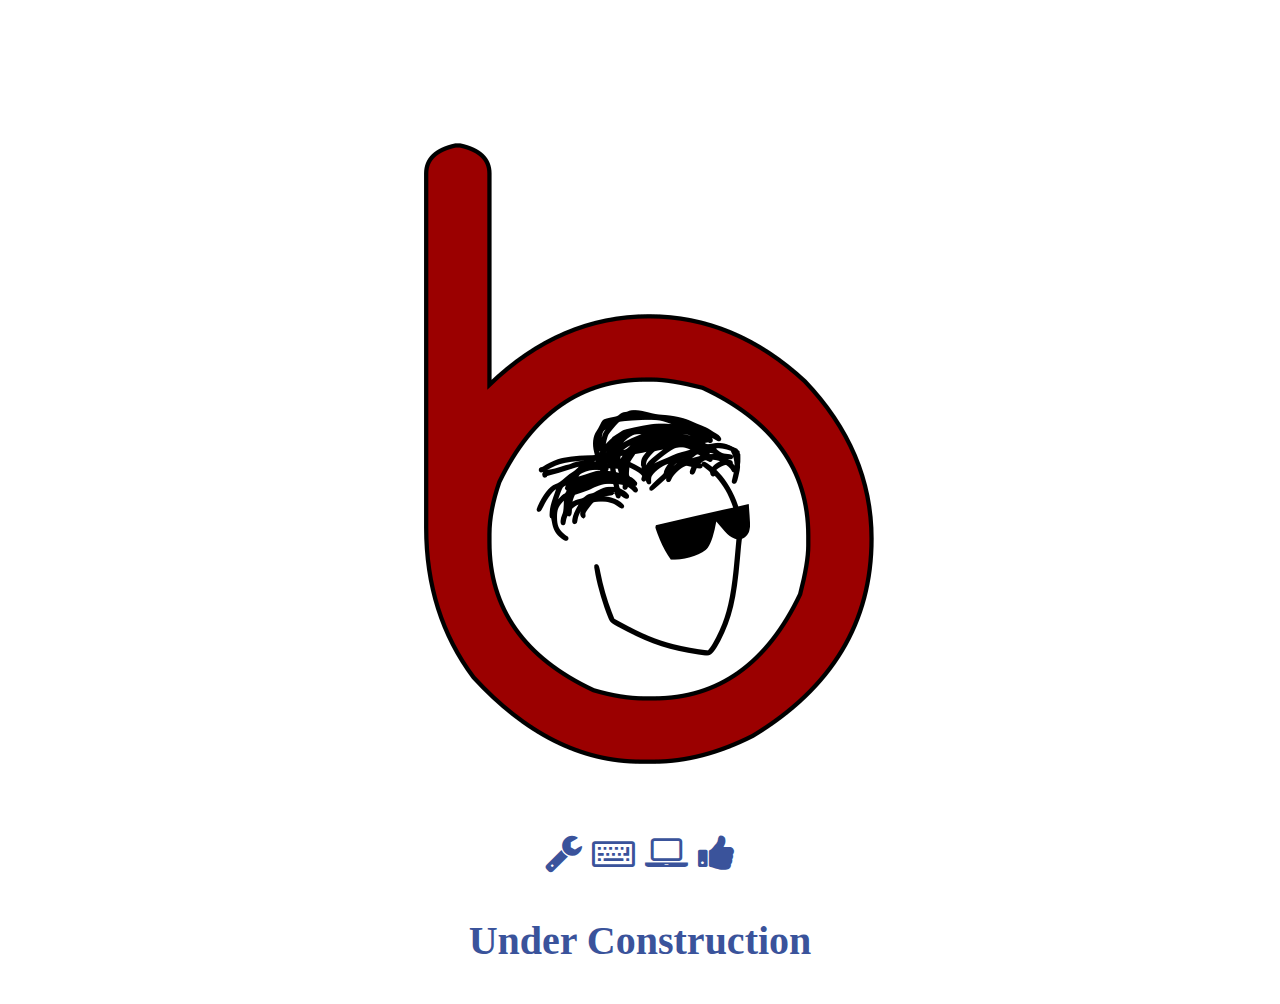
<file: .well-known/index.html>
<!DOCTYPE html>
<html>
  <head>
	<link rel="stylesheet" href="https://maxcdn.bootstrapcdn.com/bootstrap/4.0.0-alpha.5/css/bootstrap.min.css" integrity="sha384-AysaV+vQoT3kOAXZkl02PThvDr8HYKPZhNT5h/CXfBThSRXQ6jW5DO2ekP5ViFdi" crossorigin="anonymous">
	<link rel="stylesheet" href="https://maxcdn.bootstrapcdn.com/font-awesome/4.7.0/css/font-awesome.min.css">

    <meta charset="UTF-8">
    <title>title</title>
  </head>
  
  <style>
	#main{
	margin-left:15%;
	margin-top:10%;
	width:70%;
	height:60%;
	text-align:center;
	background-repeat: no-repeat;
	}
  </style>
  <body>
  
  <div class="container" >
    <div id="main"></div>
	<div style="text-align:center; font-size:40px; color:#3A539B"><strong>
	
	<img src="bRed.png" class="img-fluid" alt="Responsive image">
	<p>
		<i class="fa fa-wrench" aria-hidden="true"></i>
		<i class="fa fa-keyboard-o" aria-hidden="true"></i>
		<i class="fa fa-laptop" aria-hidden="true"></i>
		<i class="fa fa-thumbs-up" aria-hidden="true"></i>
		<p>Under Construction</p>
		
	</p>

	</strong></div>
  </div>
  
  </body>
</html>
</file>
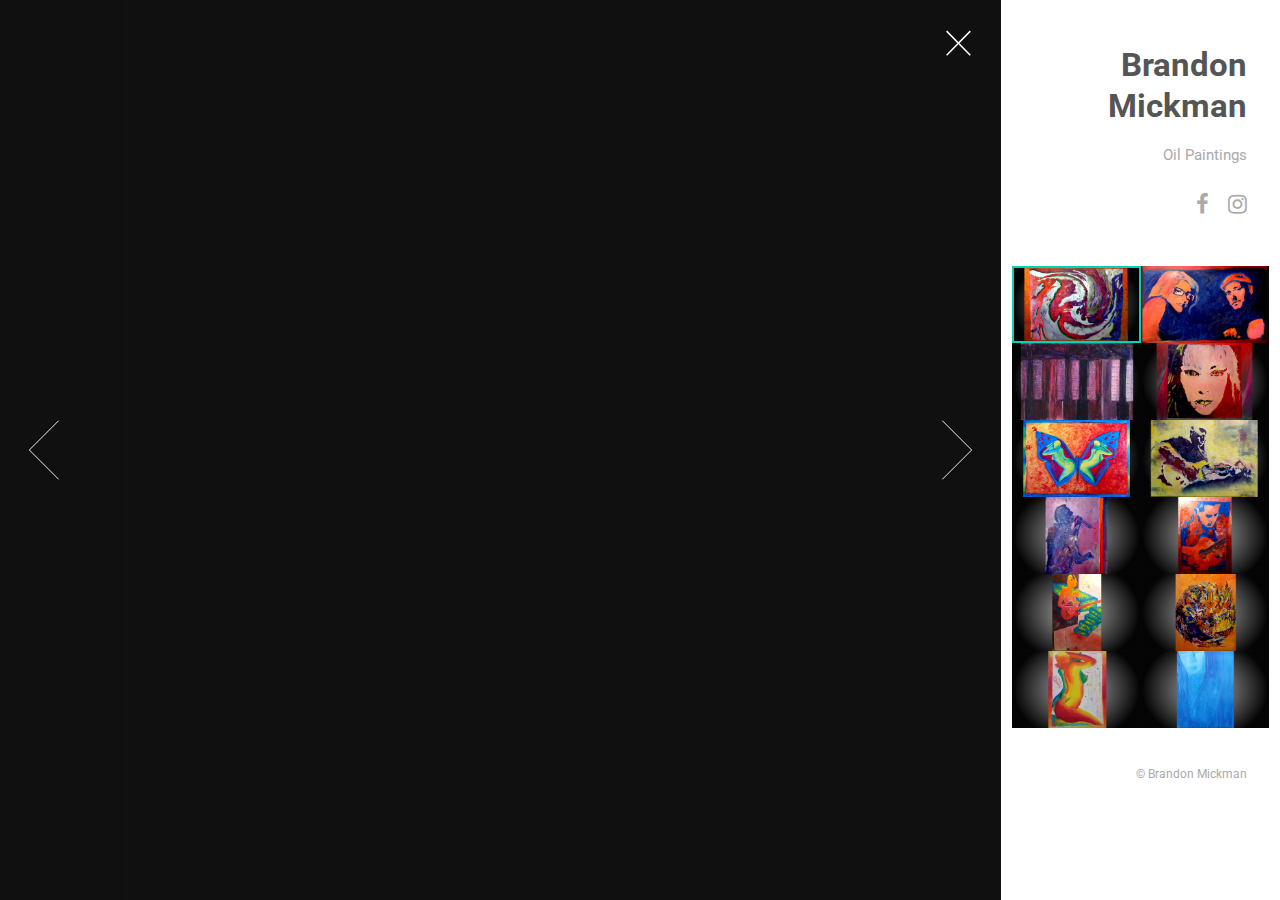
<file: art/index.html>
<!DOCTYPE HTML>

<html>
	<head>
		<title>Oil Paintings by Brandon Mickman</title>
		<meta charset="utf-8" />
		<meta name="viewport" content="width=device-width, initial-scale=1" />
		<meta name="description" content="
		Brandon Mickman is an American artist.  
		He primarily works with oil paint.  
		His work can be seen in his apartment."/>
		<meta name="copyright" content="Brandon Mickman" />
		<meta name="author" content="PixelHurricane" />
		<meta name="keywords" content="Brandon Mickman, oil painting, art" />

		<meta property="og:title" content="Oil Paintings by Brandon Mickman">
		<meta property="og:image" content="http://brandonmickman.com/art/images/fulls/eyebig.png">
		<meta property="og:description" content="
		Brandon Mickman is an American artist.  
		He primarily works with oil paint.  
		His work can be seen in his apartment">
		<meta property="og:url" content="http://brandonmickman.com/art/index.html">

		<!--[if lte IE 8]><script src="assets/js/ie/html5shiv.js"></script><![endif]-->
		<link rel="stylesheet" href="assets/css/main.css" />
		<!--[if lte IE 8]><link rel="stylesheet" href="assets/css/ie8.css" /><![endif]-->
		<!--[if lte IE 9]><link rel="stylesheet" href="assets/css/ie9.css" /><![endif]-->
		<noscript><link rel="stylesheet" href="assets/css/noscript.css" /></noscript>
	</head>
	<body class="is-loading-0 is-loading-1 is-loading-2">

		<!-- Main -->
			<div id="main">

				<!-- Header -->
					<header id="header">
						<h1>Brandon Mickman</h1>
						<p>Oil Paintings</p>
						<ul class="icons">
							<li><a href="https://www.facebook.com/brandon.mickman.studio/" class="icon fa-facebook"><span class="label"></span></a></li>
							<li><a href="https://www.instagram.com/brandonmickman" class="icon fa-instagram"><span class="label"></span></a></li>
						</ul>
					</header>

				<!-- Thumbnail -->
					<section id="thumbnails">
						<article>
							<a class="thumbnail" href="images/fulls/eyebig.png" data-position="left center"><img src="images/thumbs/eyesmall.png" alt="figure abstract" /></a>
							<h2></h2>
							<p>36x48</p>
						</article>
						<article>
							<a class="thumbnail" href="images/fulls/powbig.png"><img src="images/thumbs/powsmall.png" alt="Powers" /></a>
							<h2>Powers</h2>
							<p>36x24</p>
						</article>
						<article>
							<a class="thumbnail" href="images/fulls/pianobig.png" data-position="top center"><img src="images/thumbs/pianosmall.png" alt="piano art" /></a>
							<h2>Keys</h2>
							<p>36x12</p>
						</article>
						<article>
							<a class="thumbnail" href="images/fulls/klbig.png"><img src="images/thumbs/klsmall.png" alt="" /></a>
							<h2></h2>
							<p>16x12</p>
						</article>
						<article>
							<a class="thumbnail" href="images/fulls/flybig.png" data-position="top center"><img src="images/thumbs/flysmall.png" alt="butterfly art" /></a>
							<h2>Opposing</h2>
							<p>22x28</p>
						</article>
						<article>
							<a class="thumbnail" href="images/fulls/rivbig.png"><img src="images/thumbs/rivsmall.png" alt="Piotr Grudzinski" /></a>
							<h2>Grudzinski</h2>
							<p>12x9</p>
						</article>
						<article>
							<a class="thumbnail" href="images/fulls/jobig.png"><img src="images/thumbs/josmall.png" alt="kent band" /></a>
							<h2>Jocke</h2>
							<p>18x24</p>
						</article>
						<article>
							<a class="thumbnail" href="images/fulls/jmbig.png"><img src="images/thumbs/jmsmall.png" alt="Jeff Monge" /></a>
							<h2>Monge</h2>
							<p>22x28</p>
						</article>
						<article>
							<a class="thumbnail" href="images/fulls/cebig.png"><img src="images/thumbs/cesmall.png" alt="Cesira Aitken" /></a>
							<h2>JungleGiant</h2>
							<p>18x36</p>
						</article>
						<article>
							<a class="thumbnail" href="images/fulls/citybig.png"><img src="images/thumbs/citysmall.png" alt="NYC art" /></a>
							<h2>PlanetNYC</h2>
							<p>22x28</p>
						</article>
						<article>
							<a class="thumbnail" href="images/fulls/figbig.png"><img src="images/thumbs/figsmall.png" alt="figure art" /></a>
							<h2></h2>
							<p></p>
						</article>
						<article>
							<a class="thumbnail" href="images/fulls/bluebig.jpg"><img src="images/thumbs/bluesmall.png" alt="blue" /></a>
							<h2>Blue</h2>
							<p>12x16</p>
						</article>
					</section>

				<!-- Footer -->
					<footer id="footer">
						<ul class="copyright">
							<li>&copy; Brandon Mickman</li>
						</ul>
					</footer>

			</div>

		<!-- Scripts -->
			<script src="assets/js/jquery.min.js"></script>
			<script src="assets/js/skel.min.js"></script>
			<!--[if lte IE 8]><script src="assets/js/ie/respond.min.js"></script><![endif]-->
			<script src="assets/js/main.js"></script>

	</body>
</html>
</file>
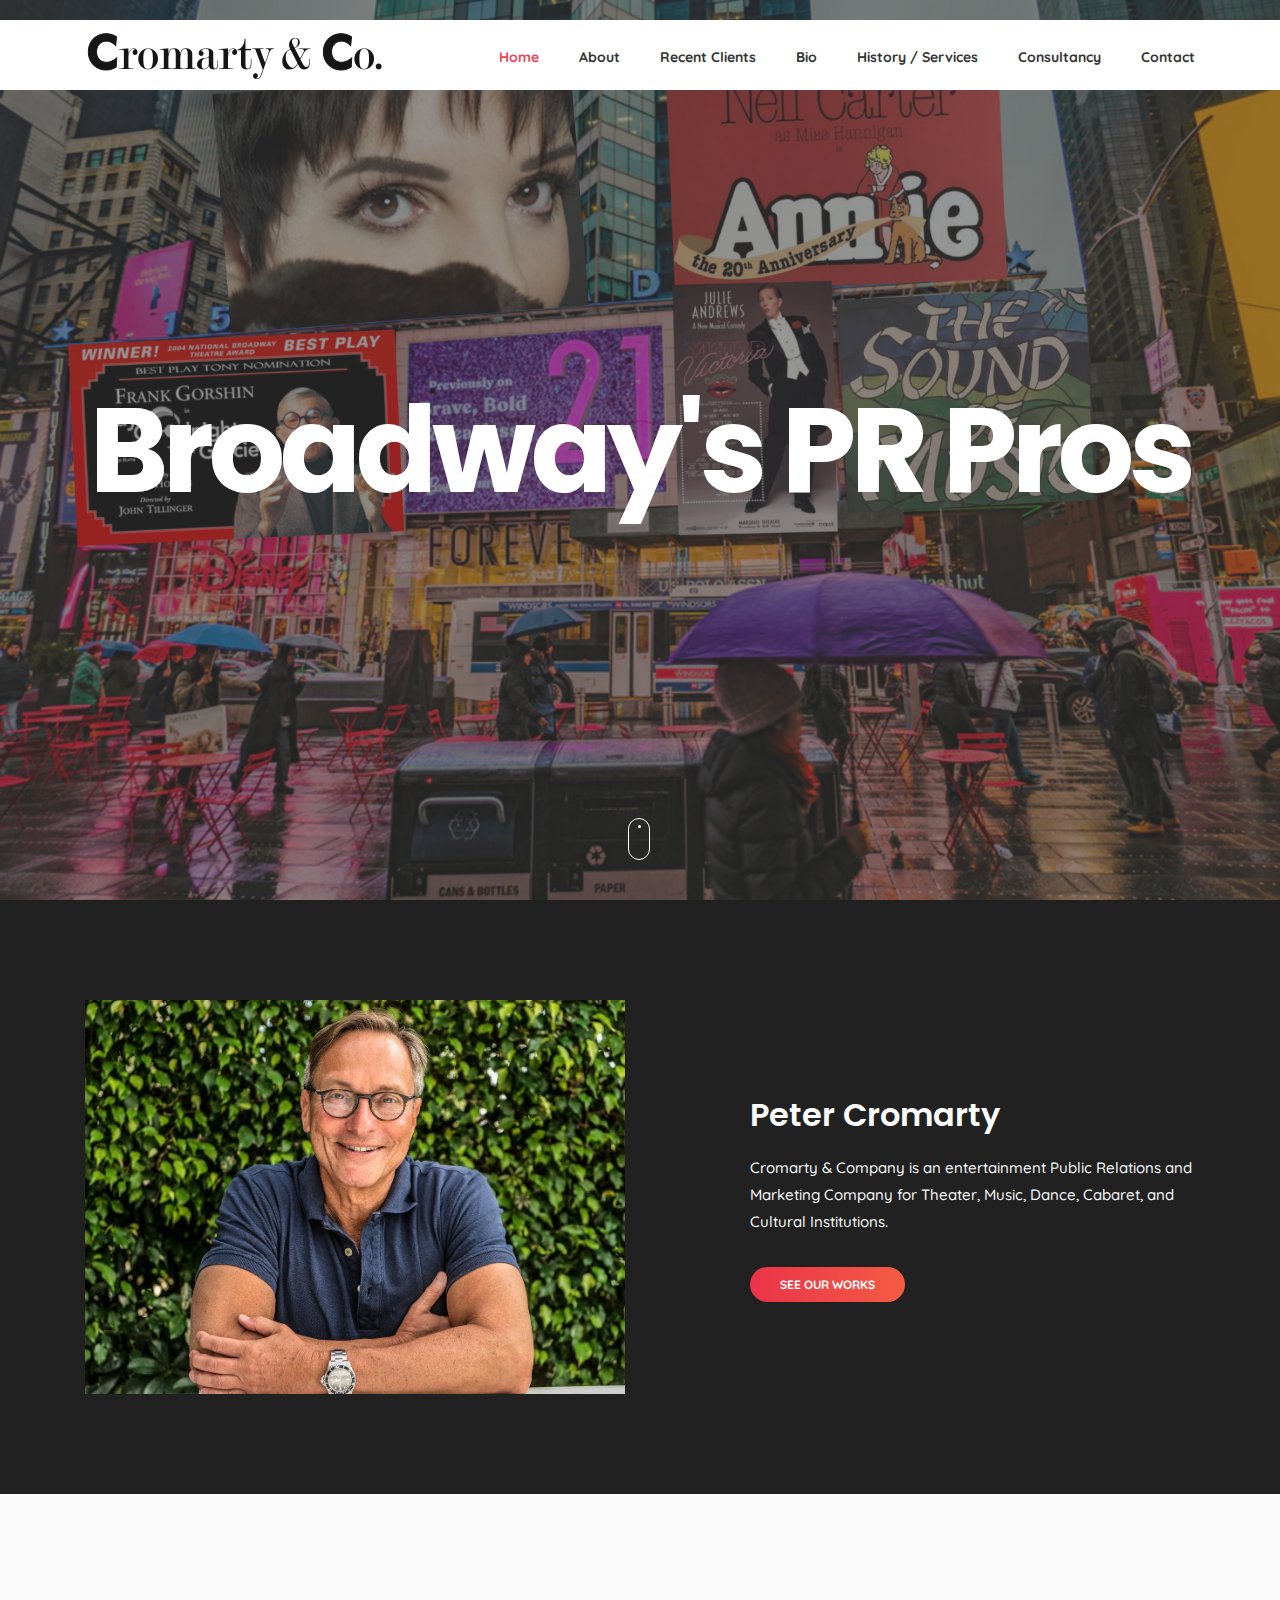
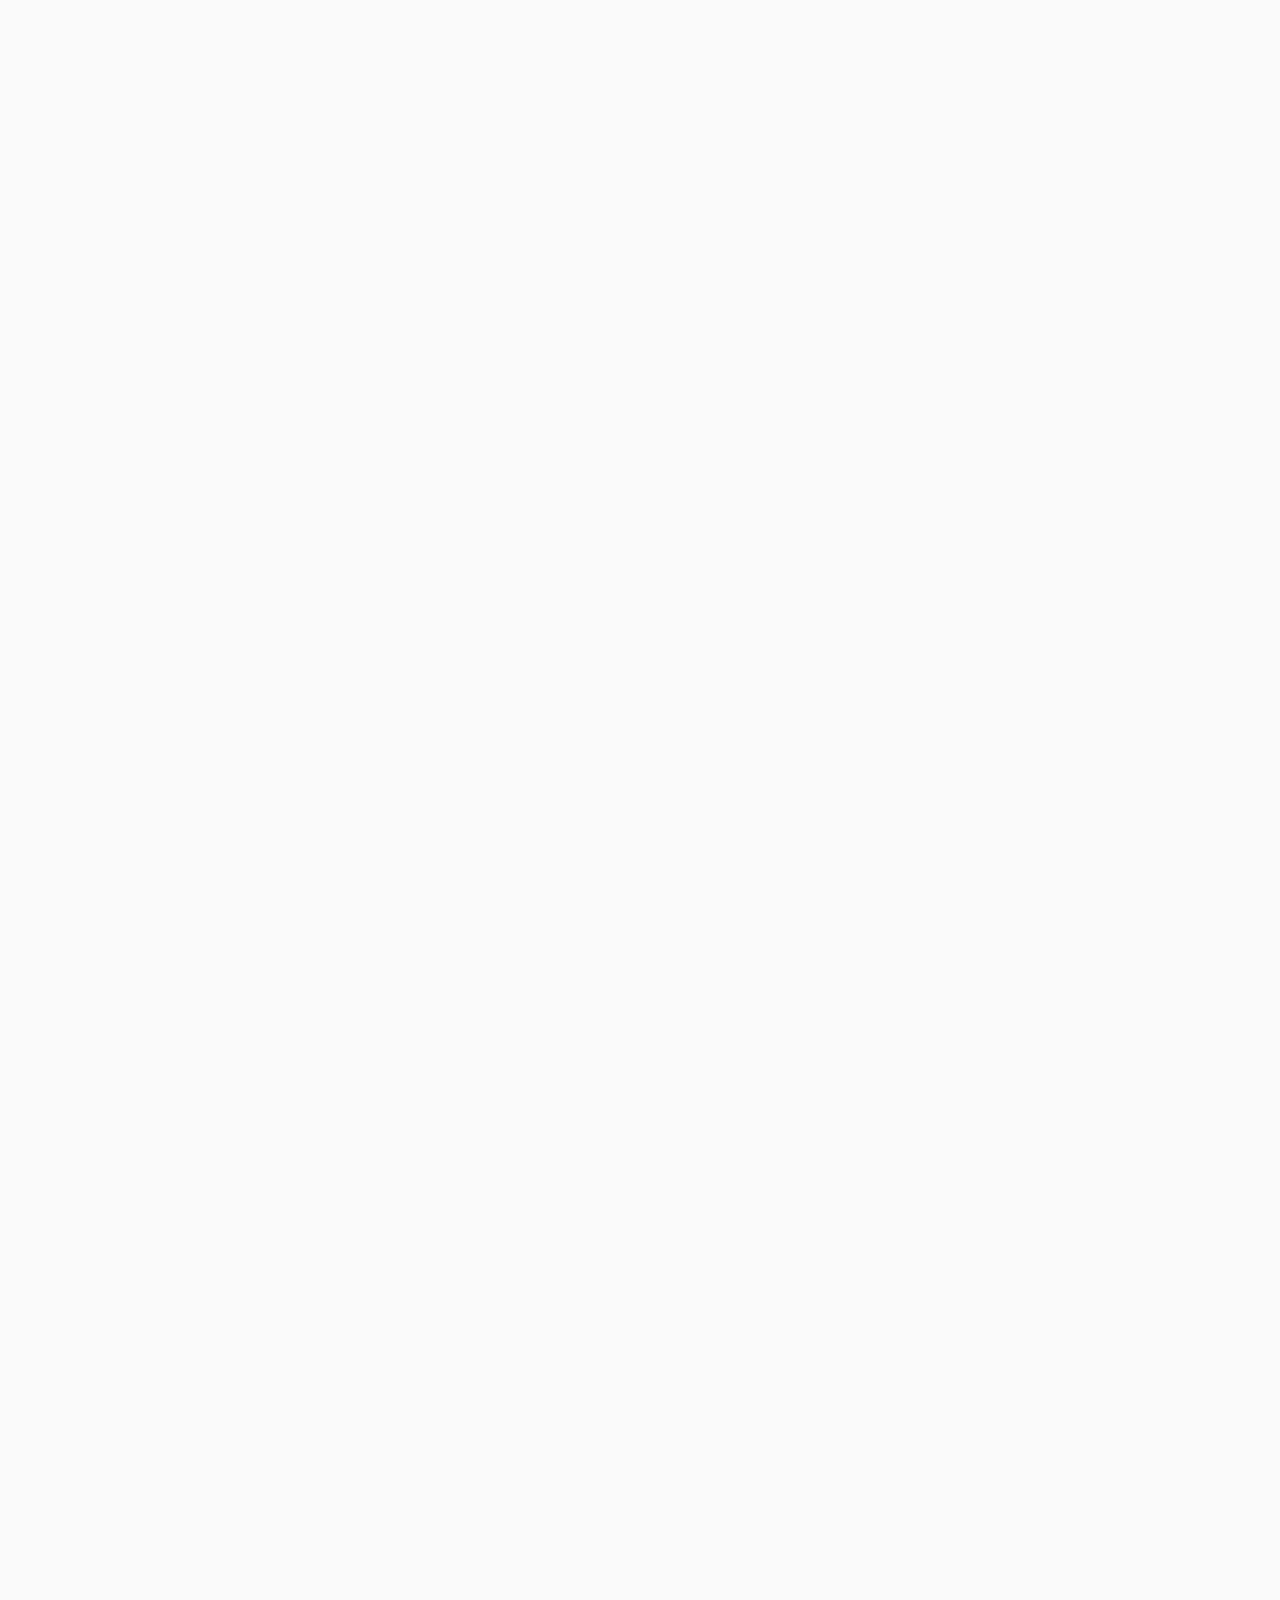
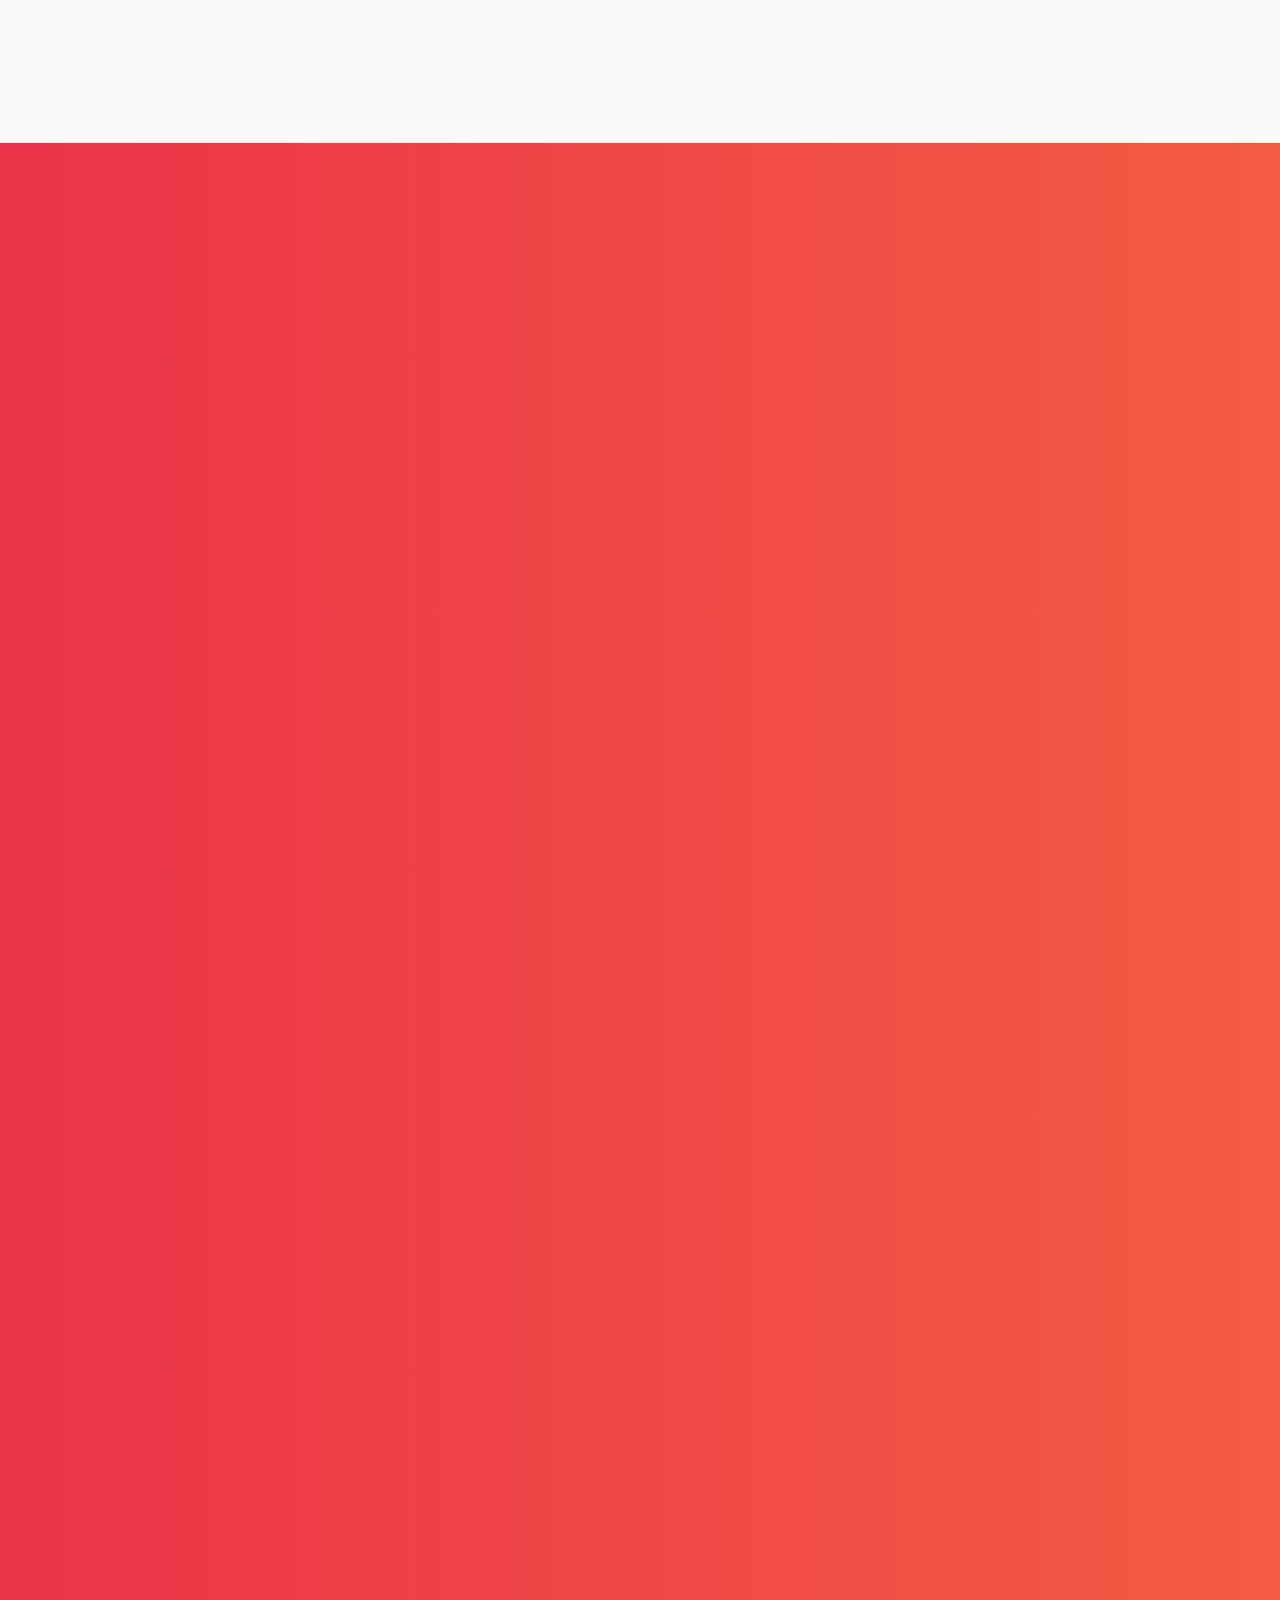
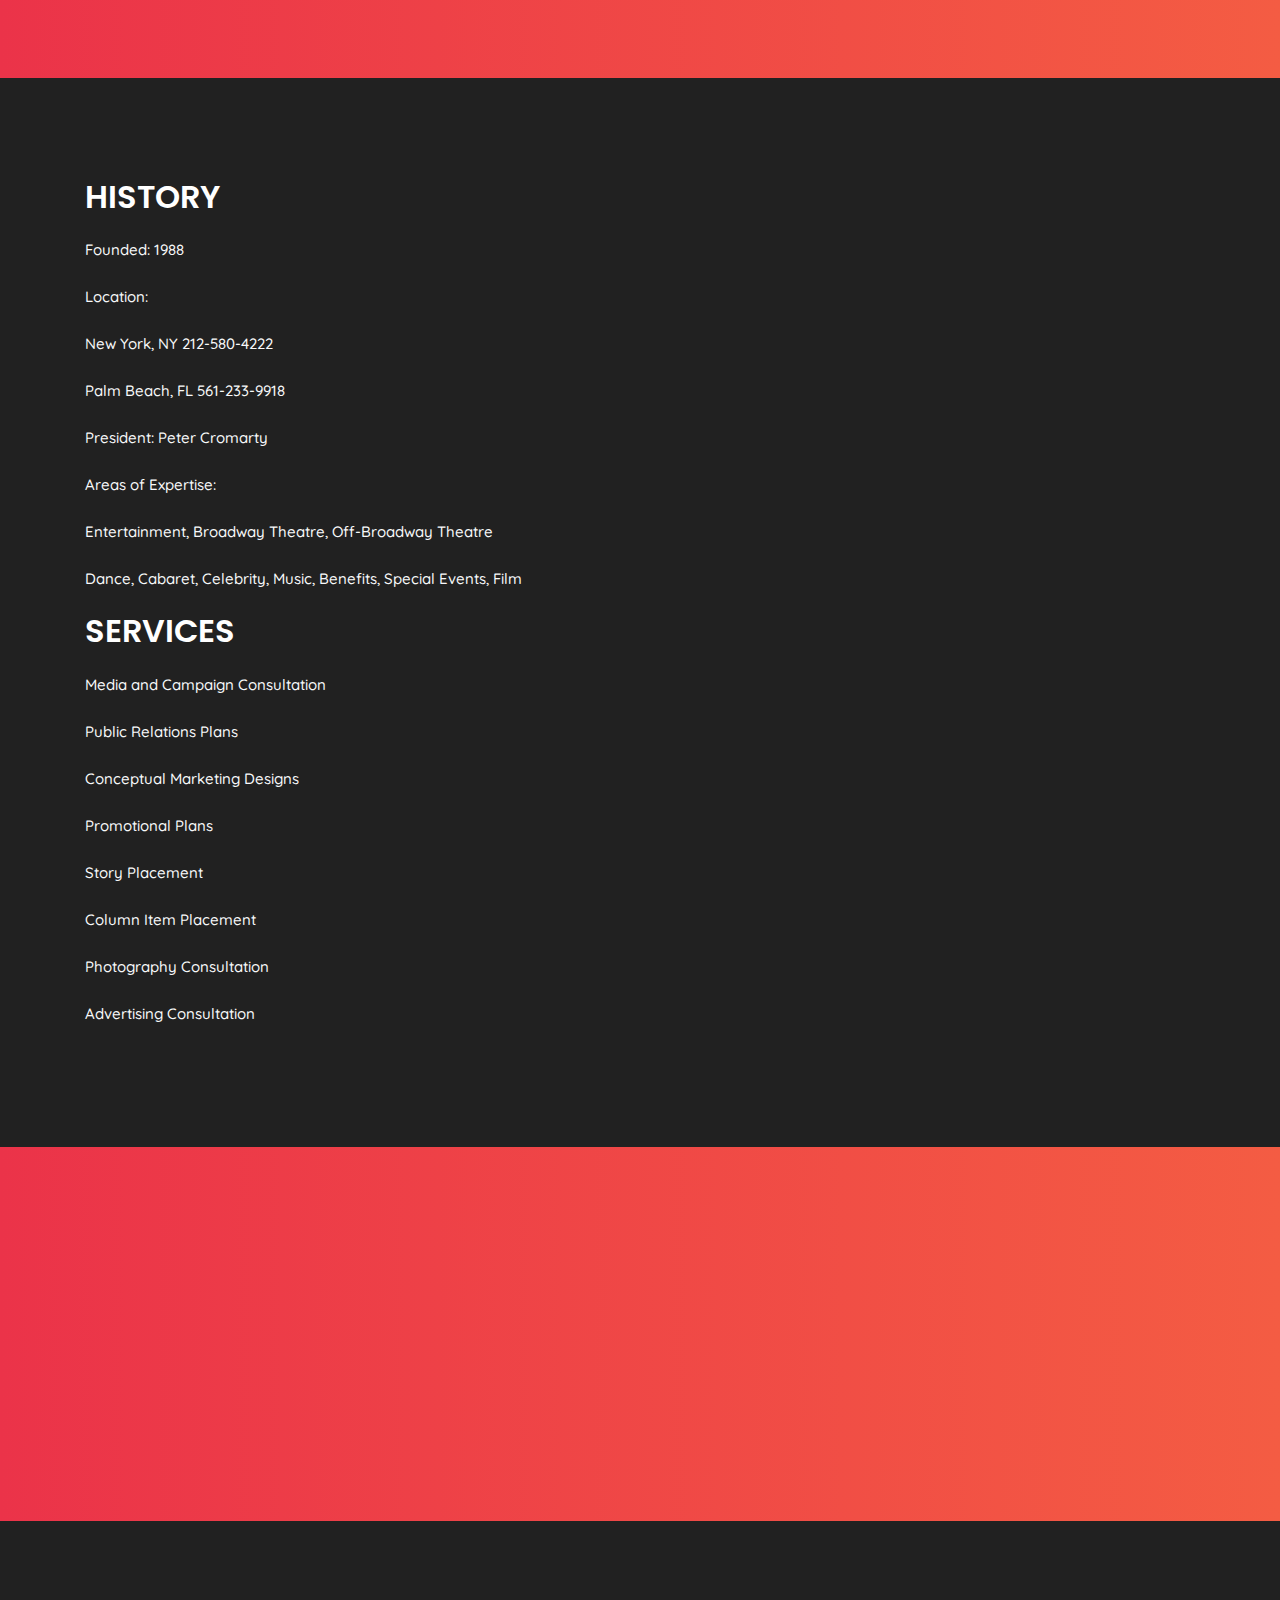
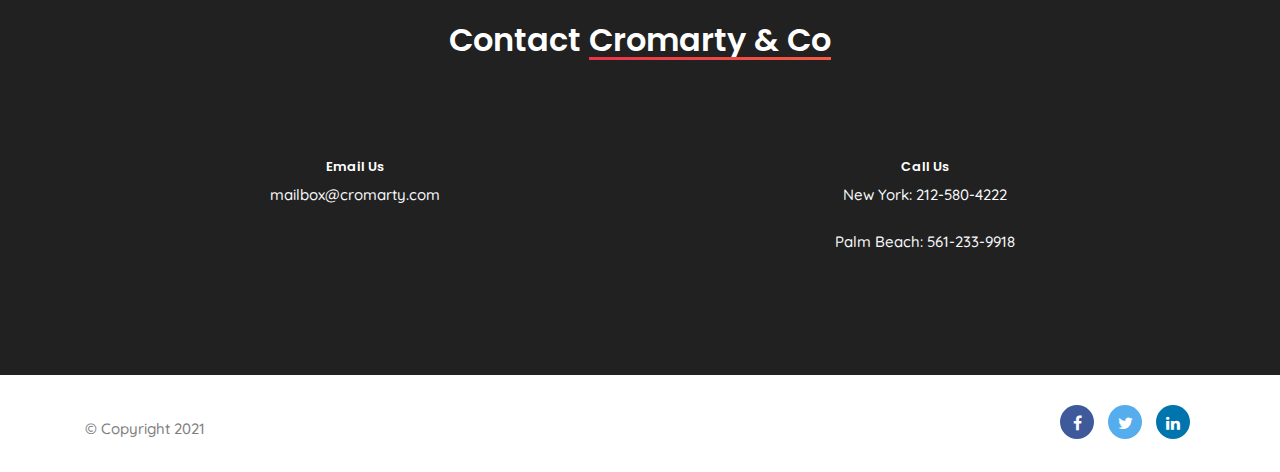
<file: cromarty/index.html>
<!DOCTYPE html>
<html lang="zxx">

<head>
    <meta charset="utf-8">
    <title>Cromarty & Co</title>
    <meta name="viewport" content="width=device-width, initial-scale=1.0">
    <meta name="description" 
    content="Cromarty & Company is an Entertainment Public Relations and Marketing Company for Theater, Music, Dance, Cabaret, and Cultural Institutions.">
    <meta name="author" content="Brandon Mickman">

    <!--[if lt IE 9]>
	<script src="js/html5shiv.js"></script>
	<![endif]-->

    <!-- CSS Files
    ================================================== -->
    <link rel="stylesheet" href="https://stackpath.bootstrapcdn.com/font-awesome/4.7.0/css/font-awesome.min.css" type="text/css">

    <link rel="stylesheet" href="css/bootstrap.min.css" type="text/css">
	<link rel="stylesheet" href="css/bootstrap-grid.min.css" type="text/css">
	<link rel="stylesheet" href="css/bootstrap-reboot.min.css" type="text/css">
    <link rel="stylesheet" href="css/animate.css" type="text/css">
    <link rel="stylesheet" href="css/owl.carousel.css" type="text/css">
    <link rel="stylesheet" href="css/owl.theme.css" type="text/css">
    <link rel="stylesheet" href="css/owl.transitions.css" type="text/css">
    <link rel="stylesheet" href="css/magnific-popup.css" type="text/css">
    <link rel="stylesheet" href="css/jquery.countdown.css" type="text/css">
    <link rel="stylesheet" href="css/style.css" type="text/css">
	<link rel="stylesheet" href="css/custom-font.css" type="text/css">
    <link rel="stylesheet" href="css/colors/red.css" type="text/css">
</head>

<body id="homepage">

    <div id="wrapper">

        <div class="page-overlay">
            <div class="preloader-wrap">
                <div class="spinner">
                    <div class="bounce1"></div>
                    <div class="bounce2"></div>
                    <div class="bounce3"></div>
                </div>
            </div>
        </div>

        <!-- header begin -->
        <header>

            <div class="container">
                <div class="row">
                    <div class="col-md-12">
                        <!-- logo begin -->
                        <div id="logo">
                            <a href="index.html">
                                <img src="images/cromartylogo1.png" alt="">
                            </a>
                        </div>
                        <!-- logo close -->

                        <!-- small button begin -->
                        <span id="menu-btn"></span>
                        <!-- small button close -->

                        <!-- mainmenu begin -->
                        <nav>
                            <ul id="mainmenu">
                                <li><a class="active" href="#top">Home</a></li>
                                <li><a href="#section-about">About</a></li>
                                <!--
                                <li><a href="#section-services">Services</a></li>
                            -->
                                <li><a href="#section-portfolio">Recent Clients</a></li>
                                <li><a href="#section-bio">Bio</a></li>
                                <li><a href="#section-history">History / Services</a></li>
                                <li><a href="#section-consultancy">Consultancy</a></li>
                                <li><a href="#section-contact">Contact</a></li>
                            </ul>
                        </nav>

                    </div>
                    <!-- mainmenu close -->

                </div>
            </div>
        </header>
        <!-- header close -->

        <!-- content begin -->
        <div id="content" class="no-bottom no-top">
            <div id="top"></div>

            <!-- section begin -->
            <section id="section-intro" class="full-height relative owl-slide-wrapper text-light no-top no-bottom" data-bgimage="url(images/times4.png)" data-stellar-background-ratio=".2">
                <div class="overlay-bg t50">

                    <div class="center-y relative">
                        <div class="container">
                            <div class="row">
                                <div class="col-md-12 text-center">
                                    <div class="spacer-single d-block d-sm-none d-md-block"></div>
                                    <h1 class="very-big b">Broadway's PR Pros</h1>
                                    <div class="spacer-single"></div>
                                </div>
                            </div>
                        </div>
                    </div>

                </div>

                <a href="#section-services" class="scroll-to">
                    <span class="mouse">
						 <span class="scroll"></span>
                    </span>
                </a>
            </section>
            <!-- section close -->



            <!-- section begin -->
            <section id="section-about" class="text-light" data-bgcolor="#212121">
                <div class="container">
                    <div class="row align-items-center">

                        <div class="col-md-6">
                            <img src="images/peter.jpg" class="mb-sm-30 img-fluid" alt="">
                        </div>

                        <div class="col-md-5 offset-md-1">
                            <h2 class="mb20">Peter Cromarty <span><span class="underline"></span></span> </h2>
                            <p>
                                Cromarty & Company is an entertainment Public Relations and Marketing Company for Theater, Music, Dance, Cabaret, and Cultural Institutions.                            
                           
                            </p>
                            <div class="spacer-half"></div>
                            <a href="#section-portfolio" class="btn-custom scroll-to">See Our Works</a>
                        </div>

                        <div class="clearfix"></div>
                    </div>
                </div>
            </section>
            <!-- section close -->
            
                        <!-- section begin 
                        <section id="section-services">
                            <div class="container">
            
                                <div class="row sequence">
                                    <div class="col-md-4 col-sm-6 feature-box mb40 sq-item wow sq-item wow">
                                        <div class="feature-box left">
                                            <i class="fas fa-theater-masks"></i>

                                            <div class="text">
                                                <h3>Website Design</h3>
                                                Sed ut perspiciatis unde omnis iste natus error sit voluptatem accusantium doloremque laudantium, totam rem.
                                            </div>
                                        </div>
                                    </div>

                                    <div class="col-md-4 col-sm-6 feature-box mb40 sq-item wow">
                                        <div class="feature-box left">
                                            <i class="icon-envelope id-color"></i>
                                            <div class="text">
                                                <h3>Marketing</h3>
                                                Sed ut perspiciatis unde omnis iste natus error sit voluptatem accusantium doloremque laudantium, totam rem.
                                            </div>
                                        </div>
                                    </div>

                                    <div class="col-md-4 col-sm-6 feature-box mb40 sq-item wow">
                                        <div class="feature-box left">
                                            <i class="icon-camera id-color"></i>
                                            <div class="text">
                                                <h3>Photography</h3>
                                                Sed ut perspiciatis unde omnis iste natus error sit voluptatem accusantium doloremque laudantium, totam rem.
                                            </div>
                                        </div>
                                    </div>

                                    <div class="col-md-4 col-sm-6 feature-box sm-mb40 sq-item wow">
                                        <div class="feature-box left">
                                            <i class="icon-pricetags id-color"></i>
                                            <div class="text">
                                                <h3>Branding</h3>
                                                Sed ut perspiciatis unde omnis iste natus error sit voluptatem accusantium doloremque laudantium, totam rem.
                                            </div>
                                        </div>
                                    </div>

                                    <div class="col-md-4 col-sm-6 feature-box sm-mb40 sq-item wow">
                                        <div class="feature-box left">
                                            <i class="icon-tools id-color"></i>
                                            <div class="text">
                                                <h3>Development</h3>
                                                Sed ut perspiciatis unde omnis iste natus error sit voluptatem accusantium doloremque laudantium, totam rem.
                                            </div>
                                        </div>
                                    </div>
 
                                    <div class="col-md-4 col-sm-6 feature-box sm-mb40 sq-item wow">
                                        <div class="feature-box left">
                                            <i class="icon-magnifying-glass id-color"></i>
                                            <div class="text">
                                                <h3>Search Engine Optimisation</h3>
                                                Sed ut perspiciatis unde omnis iste natus error sit voluptatem accusantium doloremque laudantium, totam rem.
                                            </div>
                                        </div>
                                    </div>
                                   
                                </div>
                            </div>
                        </section>
                       -->
                        


            <!-- section begin -->
            <section id="section-portfolio" aria-label="section-portfolio" class="no-top no-bottom" data-bgcolor="#fafafa">
                <div class="container-fluid">
                    <div class="row no-gutters gallery-wrap sequence_pf">

                        <!-- gallery item -->
                        <div class="col-lg-4 col-md-6 col-sm-6 sq-item">
                            <div class="picframe wow">
                                <div class="" data-value="project-details-image.html">
                                    <span class="overlay">
											<span class="title">
												<span>Liza's at the Palace</span>
                                    </span>
                                    </span>
                                    <img src="images/portfolio/1.png" class="wow" alt="" />
                                </div>
                            </div>
                        </div>
                        <!-- close gallery item -->

                        <!-- gallery item -->
                        <div class="col-lg-4 col-md-6 col-sm-6 sq-item">
                            <div class="picframe wow">
                                <div class="" data-value="project-details-slider.html">
                                    <span class="overlay">
											<span class="title">
												<span>Flamenco Vivo Carlota Santana</span>
                                    </span>
                                    </span>
                                    <img src="images/portfolio/2.png" class="wow" alt="" />
                                </div>
                            </div>
                        </div>
                        <!-- close gallery item -->

                        <!-- gallery item -->
                        <div class="col-lg-4 col-md-6 col-sm-6 sq-item wow">
                            <div class="picframe wow">
                                <div class="" data-value="project-details-youtube.html">
                                    <span class="overlay">
											<span class="title">
												<span>Elisa Monte Dance</span>
                                    </span>
                                    </span>
                                    <img src="images/portfolio/3.png" class="wow" alt="" />
                                </div>
                            </div>
                        </div>
                        <!-- close gallery item -->

                        <!-- gallery item -->
                        <div class="col-lg-4 col-md-6 col-sm-6 sq-item">
                            <div class="picframe wow">
                                <div class="" data-value="project-details-image-big.html">
                                    <span class="overlay">
											<span class="title">
												<span>Dixie's Tupperware Party</span>
                                    </span>
                                    </span>
                                    <img src="images/portfolio/4.png" class="wow" alt="" />
                                </div>
                            </div>
                        </div>
                        <!-- close gallery item -->



                        <!-- gallery item -->
                        <div class="col-lg-4 col-md-6 col-sm-6 sq-item">
                            <div class="picframe wow">
                                <div class="" data-value="project-details-image.html">
                                    <span class="overlay">
											<span class="title">
												<span>Samuel French | Off Broadway Short Play Festival</span>
                                    </span>
                                    </span>
                                    <img src="images/portfolio/7.png" class="wow" alt="" />
                                </div>
                            </div>
                        </div>
                        <!-- close gallery item -->
   
                        <!-- gallery item -->
                        <div class="col-lg-4 col-md-6 col-sm-6 sq-item">
                            <div class="picframe wow">
                                <div class="" data-value="project-details-image.html">
                                    <span class="overlay">
											<span class="title">
												<span>Tuna Does Vegas</span>
                                    </span>
                                    </span>
                                    <img src="images/portfolio/9.png" class="wow" alt="" />
                                </div>
                            </div>
                        </div>
                        <!-- close gallery item -->
                         <!-- gallery item -->
                        <div class="col-lg-4 col-md-6 col-sm-6 sq-item">
                            <div class="picframe wow">
                                <div class="" data-value="project-details-image.html">
                                    <span class="overlay">
											<span class="title">
												<span>White Noise</span>
                                    </span>
                                    </span>
                                    <img src="images/portfolio/10.png" class="wow" alt="" />
                                </div>
                            </div>
                        </div>
                        <!-- close gallery item -->                                            

 
                        <!-- gallery item -->
                        <div class="col-lg-4 col-md-6 col-sm-6 sq-item">
                            <div class="picframe wow">
                                <div class="" data-value="project-details-image.html">
                                    <span class="overlay">
											<span class="title">
												<span>Take 10 <p> An Evening of 10-Minute Plays National MFA Playwrights Competition</p></span>
                                    </span>
                                    </span>
                                    <img src="images/portfolio/13.png" class="wow" alt="" />
                                </div>
                            </div>
                        </div>
                        <!-- close gallery item -->
                         <!-- gallery item -->
                        <div class="col-lg-4 col-md-6 col-sm-6 sq-item">
                            <div class="picframe wow">
                                <div class="" data-value="project-details-image.html">
                                    <span class="overlay">
											<span class="title">
												<span>Little Did I Know</span>
                                    </span>
                                    </span>
                                    <img src="images/portfolio/14.png" class="wow" alt="" />
                                </div>
                            </div>
                        </div>
                        <!-- close gallery item -->   
                        <!-- gallery item -->
                        <div class="col-lg-4 col-md-6 col-sm-6 sq-item">
                            <div class="picframe wow">
                                <div class="" data-value="project-details-image.html">
                                    <span class="overlay">
											<span class="title">
												<span>Lady Day | The Billie Holiday Musical</span>
                                    </span>
                                    </span>
                                    <img src="images/portfolio/15.png" class="wow" alt="" />
                                </div>
                            </div>
                        </div>
                        <!-- close gallery item -->
                         <!-- gallery item -->
                        <div class="col-lg-4 col-md-6 col-sm-6 sq-item">
                            <div class="picframe wow">
                                <div class="" data-value="project-details-image.html">
                                    <span class="overlay">
											<span class="title">
												<span>Swell | Debut Album from Corts Alexander</span>
                                    </span>
                                    </span>
                                    <img src="images/portfolio/16.png" class="wow" alt="" />
                                </div>
                            </div>
                        </div>
                        <!-- close gallery item -->   

  
                         <!-- gallery item -->
                         <div class="col-lg-4 col-md-6 col-sm-6 sq-item">
                            <div class="picframe wow">
                                <div class="" data-value="project-details-image.html">
                                    <span class="overlay">
											<span class="title">
												<span>MarieAnn Meringolo “You Must Believe In Spring"</span>
                                    </span>
                                    </span>
                                    <img src="images/portfolio/19.png" class="wow" alt="" />
                                </div>
                            </div>
                        </div>
                        <!-- close gallery item -->   
                        <!-- gallery item -->
                        <div class="col-lg-4 col-md-6 col-sm-6 sq-item">
                            <div class="picframe wow">
                                <div class="" data-value="project-details-image.html">
                                    <span class="overlay">
											<span class="title">
												<span>Outer Critics Circle Awards</span>
                                    </span>
                                    </span>
                                    <img src="images/portfolio/20.png" class="wow" alt="" />
                                </div>
                            </div>
                        </div>
                        <!-- close gallery item -->
                         <!-- gallery item -->
                        <div class="col-lg-4 col-md-6 col-sm-6 sq-item">
                            <div class="picframe wow">
                                <div class="" data-value="project-details-image.html">
                                    <span class="overlay">
											<span class="title">
												<span>Andrew B. Harris to receive Golden Pen Award | The Performing Set</span>
                                    </span>
                                    </span>
                                    <img src="images/portfolio/21.png" class="wow" alt="" />
                                </div>
                            </div>
                        </div>
                        <!-- close gallery item -->   


                         <!-- gallery item -->
                         <div class="col-lg-4 col-md-6 col-sm-6 sq-item">
                            <div class="picframe wow">
                                <div class="" data-value="project-details-image.html">
                                    <span class="overlay">
											<span class="title">
												<span>Say Goodnight Graci | St Lukes</span>
                                    </span>
                                    </span>
                                    <img src="images/portfolio/24.png" class="wow" alt="" />
                                </div>
                            </div>
                        </div>
                        <!-- close gallery item --> 

                        <!-- gallery item -->
                        <div class="col-lg-6 col-md-6 col-sm-6 sq-item">
                            <div class="picframe wow">
                                <div class="" data-value="project-details-image.html">
                                    <span class="overlay">
											<span class="title">
												<span>Lady Day</span>
                                    </span>
                                    </span>
                                    <img src="images/portfolio/26.png" class="wow" alt="" />
                                </div>
                            </div>
                        </div>
                        <!-- close gallery item --> 
                        <!-- gallery item -->
                        <div class="col-lg-6 col-md-6 col-sm-6 sq-item">
                            <div class="picframe wow">
                                <div class="" data-value="project-details-image.html">
                                    <span class="overlay">
											<span class="title">
												<span>The Sound of Music</span>
                                    </span>
                                    </span>
                                    <img src="images/portfolio/25.png" class="wow" alt="" />
                                </div>
                            </div>
                        </div>
                        <!-- close gallery item --> 

                    </div>
                </div>
            </section>
            <!-- section close -->

            <div id="loader-area" data-bgcolor="#fafafa">
                <div class="container">
                    <div class="project-load"></div>
                </div>
            </div>
			
			<!-- section begin 
            <section id="section-features">
                <div class="container">
                    <div class="row">

                        <div class="col-md-4 wow fadeInLeft">
                            <div class="spacer-single"></div>
                            <div class="box-icon-simple right">
                                <span class="num wow bounceIn" data-wow-delay=".5s">1</span>
                                <div class="text">
                                    <h3>In Page Portfolio</h3>
                                    Lorem ipsum dolor sit amet, consectetur adipiscing elit, sed do eiusmod tempor incididunt ut labore et dolore magna aliqua.
                                </div>
                            </div>
                            <div class="spacer-single"></div>
                            <div class="box-icon-simple right">
                                <span class="num wow bounceIn" data-wow-delay=".5s">2</span>
                                <div class="text">
                                    <h3>Responsive layouts</h3>
                                    Lorem ipsum dolor sit amet, consectetur adipiscing elit, sed do eiusmod tempor incididunt ut labore et dolore magna aliqua.
                                </div>
                            </div>
                            <div class="spacer-single"></div>
                            <div class="box-icon-simple right mb-sm-30">
                                <span class="num wow bounceIn" data-wow-delay=".5s">3</span>
                                <div class="text">
                                    <h3>HTML 5 and CSS 3</h3>
                                    Lorem ipsum dolor sit amet, consectetur adipiscing elit, sed do eiusmod tempor incididunt ut labore et dolore magna aliqua.
                                </div>
                            </div>
                        </div>

                        <div class="col-md-4 wow fadeInUp" data-wow-delay=".2s" data-wow-duration="1s">
                            <img src="images/misc/deco_1.png" class="img-fluid" alt="">
                        </div>

                        <div class="col-md-4 wow fadeInRight">
                            <div class="spacer-single"></div>
                            <div class="box-icon-simple left">
                                <span class="num wow bounceIn" data-wow-delay=".5s">4</span>
                                <div class="text">
                                    <h3>W3C Valid HTML</h3>
                                    Lorem ipsum dolor sit amet, consectetur adipiscing elit, sed do eiusmod tempor incididunt ut labore et dolore magna aliqua.
                                </div>
                            </div>
                            <div class="spacer-single"></div>
                            <div class="box-icon-simple left">
                                <span class="num wow bounceIn" data-wow-delay=".5s">5</span>
                                <div class="text">
                                    <h3>Animated Elements</h3>
                                    Lorem ipsum dolor sit amet, consectetur adipiscing elit, sed do eiusmod tempor incididunt ut labore et dolore magna aliqua.
                                </div>
                            </div>
                            <div class="spacer-single"></div>
                            <div class="box-icon-simple left">
                                <span class="num wow bounceIn" data-wow-delay=".5s">6</span>
                                <div class="text">
                                    <h3>Bootstrap 4 Powered</h3>
                                    Lorem ipsum dolor sit amet, consectetur adipiscing elit, sed do eiusmod tempor incididunt ut labore et dolore magna aliqua.
                                </div>
                            </div>
                        </div>

                    </div>
                </div>
            </section>
             section close -->

            <!-- section service begin -->
            <section id="section-bio" class="side-bg no-padding bg-color text-light">
                
                <div class="container">
                    <div class="row">
                        <div class="inner-padding">
                            <div class="col-md-12 offset-md-12 wow fadeIn">
                                <h2 class="mb20">Experience You Can Trust</h2>
                                <p>
                                    <b>Founded: 1988</b>
                                </p>
<p>	
    Mr. Cromarty is the president of Cromarty & Company, an entertainment public relations firm which for over 30 years has had the pleasure of representing some of New York's finest productions and performing artists.  From Broadway and Off Broadway to regional theatre, dance, cabaret, and cultural institutions & organizations, Cromarty & Co. has been an industry leader in providing the unique link between client and media. Based in Manhattan with satellite offices in Palm Beach and Boston, Cromarty & Co.'s boutique business model and consistently clever campaigns have won scores of satisfied clients.
</p>
<p>
Mr. Cromarty counts among some of his favorite clients --- the record-breaking Broadway production of "Victor/Victoria" starring Julie Andrews, Liza Minnelli and Raquel Welch; the Broadway/National Tour production of "Damn Yankees" starring Jerry Lewis; the 20th Anniversary production of "Annie" starring Nell Carter; the National Tour of Steve Martin's hit play "Picasso at the Lapin Agile;" and "Joseph and the Technicolor Dreamcoat starring the 2nd Generation of the Osmonds. Additional Broadway clients have included the first Broadway revival of the “The Sound of Music” starring Richard Chamberlain and Laura Benanti, the hit dance musical “Swing,” the Tony Award-winning production of “Liza’s at the Palace” starring the one and only Liza Minnelli, "Busker Alley" starring Tommy Tune, "On the Waterfront" starring Penelope Anne Miller, the Tony-nominated "Say Goodnight Gracie" starring the iconic Frank Gorshin (as well as its National Touring version), the National Touring company of "Some Like it Hot," starring Tony Curtis and the Off Broadway hits "Tryst," "Room Service," "The Prince and the Pauper," “THWAK, ” “Godspell,” "Mambo Mouth" starring John Leguizamo and “Naked Boys Singing.” Other memorable productions include "The Only Thing Worse..." starring Dan Butler and Greg Louganis and the London production of Jerry Herman's "Mack and Mabel."  More recent clients include pre-Broadway production of "White Noise," the hilarious national tour "Dixie's Tupperware Party," America's preeminent G&S organization, New York Gilbert & Sullivan Players as well as the Outer Critics Circle and their Annual OCC awards.  A sampling of Broadway touring credits also includes "Fame - The Musical," "Dirty Blonde," "Tuna Does Vegas" and "Guys and Dolls" starring Maurice Hines and the first Soviet/American tour of “Sophisticated Ladies.” Previous season clients have included Broadway’s "An Evening with Jerry Herman," "More to Love," "Jolson" and Continental Airlines presents "My Favorite Broadway --- the Leading Ladies" at Carnegie Hall. Former music clients include "Kenny Loggins on Broadway" and "Linda Ronstadt on Broadway," in addition to numerous artists who have appeared at such venues as ‘, The Rainbow and Stars, The Oak Room, The Metropolitan Room, The Ballroom and Don't Tell Mama, as well as on the Polygram, Philips Classics and Mercury record labels. A sample of his regional clients include the award-winning Palm Beach Dramaworks and America's longest-running professional summer theatre, The Cape Playhouse and Sarasota’s Florida Studio Theatre.
    
    </p>
   
<p>
    From the Easter Egg Roll at the White House and the Moscow Circus to the League of American Producers and Theatre Owners and the Alliance of Resident Theaters/New York's "Passports to Off-Broadway" program, Cromarty & Co. has represented entertainment clients of all levels. Festival representation has included the 200-event "Cultural Festival of Gay Games IV" which included "Ian McKellen: A Knight Out at the Lyceum," the highly regarded biennial "International Festival of Puppet Theater" for the Henson Foundation and New York's ever-popular Ballroom Week. Dance companies Cromarty & Co. has represented include the Kirov Ballet Company, the Bolshoi Dance Company, the American Ballroom Theatre, the Georgian State Dance Company, Elisa Monte Dance, Jazz Dance, Jennifer Muller/The Works and Flamenco Vivo Carlota Santana. Mr. Cromarty has represented a variety of theatre organizations including The Traveling Puerto Rican Theatre, The Peccadillo Theatre Company, The Penguin Repertory Theatre, The Ridiculous Theatrical Company, Ubu Repertory Theatre, Manhattan Class Company, Music Theatre Group, INTAR Theatre, AMAS Theatre Company, The Lamb's Theatre Company, Musical Theatre Works, Pan Asian Theatre Company, Queens Theatre in the Park, Manhattan Theatre Club and The Japan Society. Previous Broadway and Off Broadway shows include "Jolson," "Jerry's Girls," "All My Sons," "Song and Dance," "The Nerd," "The No-Frills Revue," "Dudley Moore: A Man For All Seasons," "Closer than Ever," "Oba Oba," "Smoke on the Mountain," "Gifts of the Magi," "Hello Muddah, Hello Fadduh!," "A...My Name is Alice," "The Kathy & Mo Show," and "Bugs Bunny on Broadway."
</p>
<p>
    Mr. Cromarty is a former member of the Press Committee for the League of American Theaters and Producers and has served as Vice President of Public Information for the New York City Opera Guild. He held the office of Co-Director of Queens Theatre in the Park, where he founded New York City’s 31st major Cultural Institution. He has held press and administrative positions at Rhode Island's Theatre-by-the-Sea and Newport Casino Theatre, East Hampton's John Drew Theatre, and Radio City Music Hall (where he started as one of its legendary "pages.") He also served as a consultant on numerous fund-raising galas and events. He holds a Bachelor of Arts Degree in Fine Arts and Economics as well as a Masters of Fine Arts in theatre management from Columbia University.

</p>

<p>
    Accomplished as a young actor, Mr. Cromarty's favorite role on the stage was co-starring in the 60th anniversary production of "Fly with Me," the only show that Richard Rodgers, Lorenz Hart and Oscar Hammerstein II co-wrote and can be heard on the show's award-winning CD recording.

</p>

                                <div class="spacer-half"></div>
                                <a href="#section-contact" class="btn-border scroll-to">Contact Us</a>
                            </div>
                            <div class="clearfix"></div>
                        </div>
                    </div>
                </div>
            </section>
            <!-- section service close -->


        <section id="section-history" class="text-light" data-bgcolor="#212121">
            <div class="container">
                <h2 class="mb20">HISTORY</h2>


                <p>
                    Founded: 1988
                </p>

                <p>
                    Location:
                </p>
                <p>
                    New York, NY      212-580-4222
                </p>
                <p>
                    Palm Beach, FL   561-233-9918
                </p>
                <p>
                    President: Peter Cromarty
                </p>
                
                <p>
                    Areas of Expertise:
                </p>
                <p>
                    Entertainment, Broadway Theatre, Off-Broadway Theatre
                </p>
                <p>
                    Dance, Cabaret, Celebrity, Music, Benefits, Special Events, Film
                </p>
                
                <h2 class="mb20">SERVICES</h2>
                <p>
                    Media and Campaign Consultation
                </p>
                <p>
                    Public Relations Plans
                </p>
                <p>
                    Conceptual Marketing Designs
                </p>
                <p>
                    Promotional Plans
                </p>
                <p>
                    Story Placement
                </p>
                <p>
                    Column Item Placement
                </p>
                <p>
                    Photography Consultation
                </p>
                <p>
                    Advertising Consultation
                </p>


            </div>

        </section>

        <section id="section-consultancy" class="side-bg no-padding bg-color text-light">
                
            <div class="container">
                <div class="row">
                    <div class="inner-padding">
                        <div class="col-md-12 offset-md-12 wow fadeIn">
                            <h2 class="mb20">Publicity/ Public Relations Consultation</h2>
                            <p>
                                When the opportunity is needed for some additional assistance or a fresh steering in the right direction-----Cromarty & Co can advise on:
                            </p>

                            <p>
                                National Publicity Campaigns /Media Relations and Communications Strategy / Digital PR, Marketing and Influencer Relations / Events and Presentations / Industry Consulting and Competitive Analysis / Brand Partnerships

                            </p>
                            
                            <div class="spacer-half"></div>
                        </div>
                        <div class="clearfix"></div>
                    </div>
                </div>
            </div>
        </section>

            <!-- section begin -->
            <section id="section-contact" class="text-light" data-bgcolor="#212121">
                <div class="container">
                    <div class="row">
                        <div class="col-md-12 text-center">
                            <h2>Contact <span>Cromarty & Co<span class="underline"></span></span></h2>
                        </div>

						
						<div class="spacer-double"></div>

						
						<div class="col-md-6 text-center mb-sm-30">
                            <h6 class="id-color">Email Us</h6>
                            mailbox@cromarty.com
                        </div>

                        <div class="col-md-6 text-center mb-sm-30">
                            <h6 class="id-color">Call Us</h6>
                            <p>New York: 212-580-4222</p>
                            <p>Palm Beach: 561-233-9918</p>
                        </div>

                    </div>

                </div>
            </section>

            </div>
            <!-- content close -->

            <!-- footer begin -->
            <footer>
                <div class="container">
                    <div class="row">
                        <div class="col-md-6 sm-mb10">
                            <div class="mt10">&copy; Copyright 2021 </div>
                        </div>

                        <div class="col-md-6 text-left text-md-right">
                            <div class="social-icons">
                                <a href="#"><i class="fa fa-facebook fa-lg"></i></a>
                                <a href="#"><i class="fa fa-twitter fa-lg"></i></a>
                                <a href="#"><i class="fa fa-linkedin fa-lg"></i></a>
                            </div>
                        </div>
                    </div>
                </div>

            </footer>
            <!-- footer close -->

            <a href="#" id="back-to-top"></a>

            <div id="preloader">
                <div class="preloader1"></div>
            </div>

        </div>

        <!-- Javascript Files
    ================================================== -->
        <script src="js/jquery.min.js"></script>
        <script src="js/bootstrap.min.js"></script>
        <script src="js/jquery.isotope.min.js"></script>
        <script src="js/easing.js"></script>
        <script src="js/owl.carousel.js"></script>
        <script src="js/jquery.countTo.js"></script>
        <script src="js/wow.min.js"></script>
        <script src="js/jquery.magnific-popup.min.js"></script>
        <script src="js/enquire.min.js"></script>
        <script src="js/jquery.stellar.min.js"></script>
        <script src="js/jquery.plugin.js"></script>		
		<script src="js/jquery.easeScroll.js"></script>
        <script src="js/designesia.js"></script>
        <script src="js/validation.js"></script>

</body>

</html>
</file>
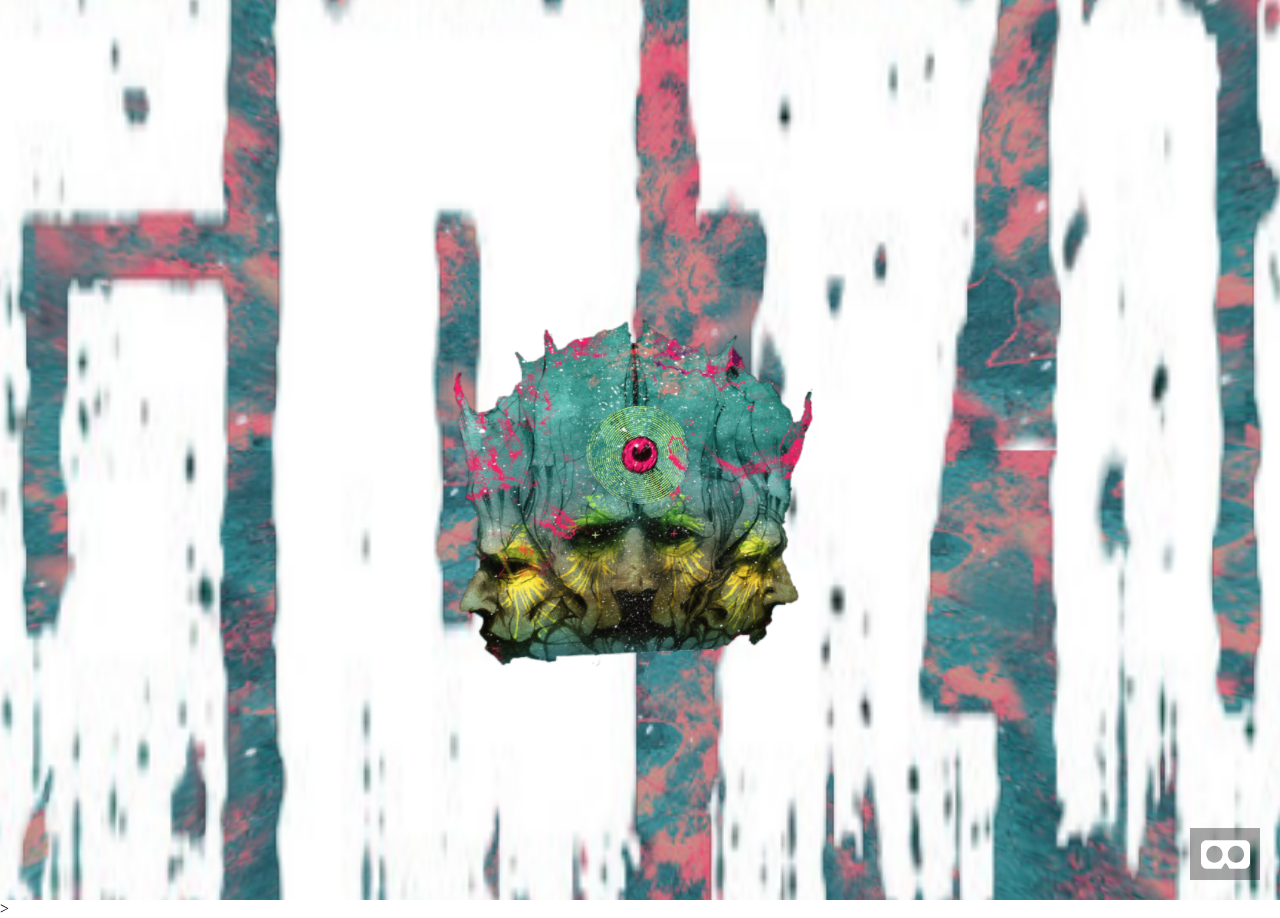
<file: gozu/index.html>
<html>
  <head>

    <title>Gozu </title>
    <meta charset="utf-8">
    <meta name="description" content="Gozu">
    <meta name="keywords" content="Gozu">
    <meta name="language" content="EN">
    <meta name="copyright" content="Gozu">
    <meta name="robots" content="index, follow">
    <meta property="og:title" content="Gozu" />
    <meta property="og:type" content="" />
    <meta property="og:url" content="" />
    <meta property="og:image" content="" />
    <meta property="og:description" content="Gozu" />


    <script src="aframe.js"></script>


    <style>
    </style>
  </head>

  <body>
    
    <a-scene fullscreen id="myscene">
        <a-assets>
            <img src="gozuback.jpg" id="gozuback" crossorigin="anonymous" />
            <img src="gozuhead1.png" id="gozuhead" crossorigin="anonymous" />
            <img src="gozucircle.png" id="gozucircle" crossorigin="anonymous" />
            <img src="gozueye.png" id="gozueye" crossorigin="anonymous" />
            <img src="logo.png" id="logo" crossorigin="anonymous" />

        </a-assets>

        <a-entity>
          
            <a-camera >
              <a-animation attribute="position"
              dur="5000"
              fill="forwards"
              from="0 2.2 7"
              to="0 2.2 1"
              easing="ease-in"
            ></a-animation>
            </a-camera>
          </a-entity>

          <a-entity  position="0 2 -8">
              <a-image  src="#logo"  height="30" width="45"></a-image >
                <a-animation attribute="position"
                dur="7000"
                fill="forwards"
                to="0 3 -80"
                easing="ease-in"
              ></a-animation>
            </a-entity>

        <a-entity  position="0 1.1 -5">
            <a-image  src="#gozuhead"  height="8" width="8"></a-image >
              <a-animation attribute="rotation" easing="linear"
              dur="4000"
              fill="forwards"

              to="0 20 0"
              repeat="indefinite"
              direction="alternate"
              ></a-animation>
          </a-entity>
          
          <a-entity  position="0 2.1 -4">
              <a-image  src="#gozucircle"  height="2." width="2."></a-image >
                <a-animation attribute="rotation" easing="linear"
                dur="15000"
                fill="forwards"
  
                to="0 0 360"
                repeat="indefinite"
                direction="alternate"
                ></a-animation>
            </a-entity>
            
            <a-entity  position="0 2.1 -3.5">
                <a-image  src="#gozueye"  height=".7" width=".7"></a-image >
                  <a-animation attribute="rotation" easing="linear"
                  dur="15000"
                  fill="forwards"
    
                  to="0 0 -360"
                  repeat="indefinite"
                  direction="alternate"
                  ></a-animation>
                  <a-animation attribute="position" easing="linear"
                  dur="4500"
                  from="0 2.1 -3.5"
                  to="0 2.1 -1.5"
                  repeat="indefinite"
                  direction="alternate"
                  ></a-animation>
              </a-entity>
        <a-sky  material="repeat:3 2;" src="#gozuback" material="shader: flat;">

        </a-sky>

    </a-scene>
  </body>

  </html>>
</file>
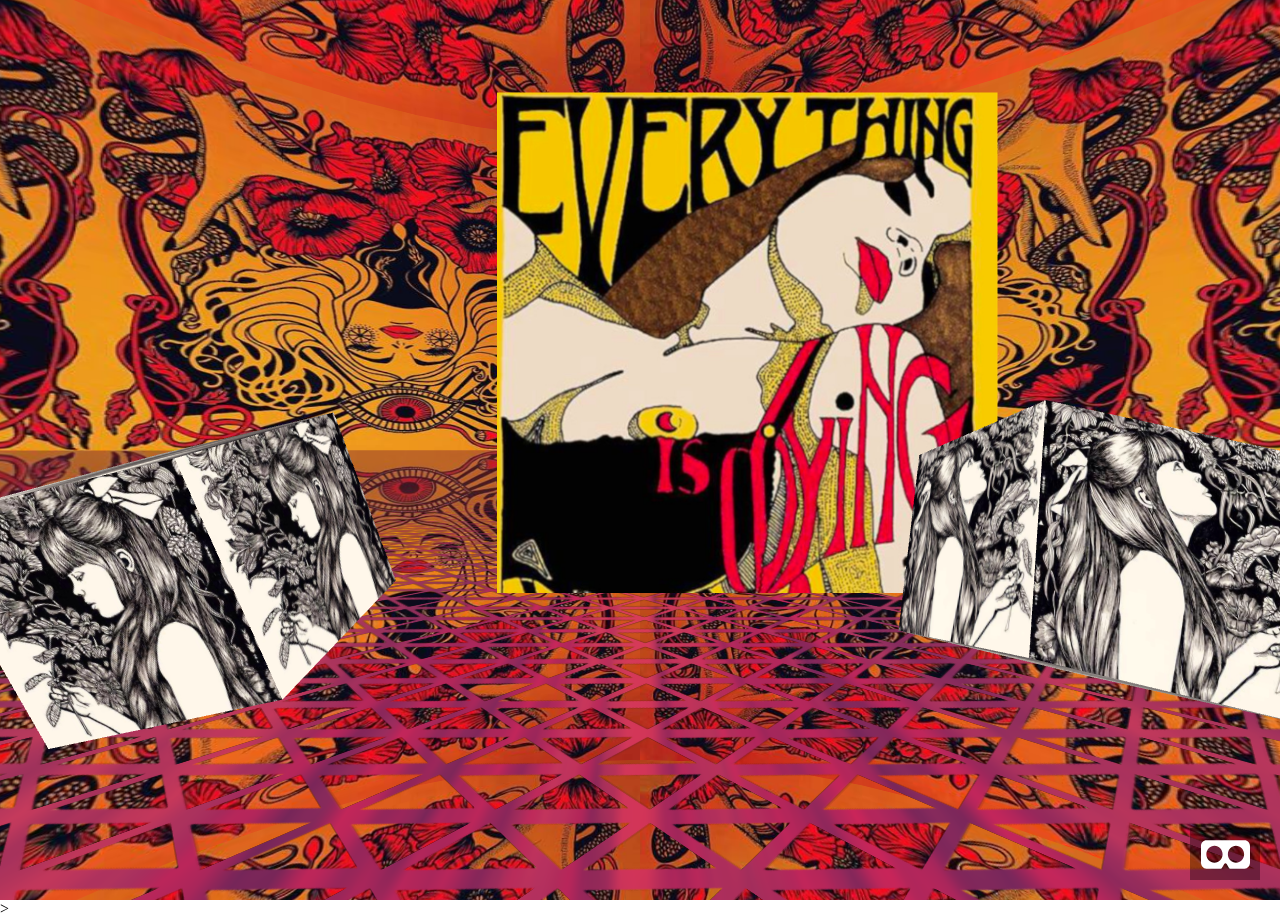
<file: lisa/index.html>
<html>
  <head>

    <title>♥ ♥ ♥Lisa Marie Järlborn ♥ ♥ ♥ </title>
    <meta charset="utf-8">
    <meta name="description" content="Lisa">
    <meta name="keywords" content="Lisa">
    <meta name="language" content="EN">
    <meta name="copyright" content="Lisa">
    <meta name="robots" content="index, follow">
    <meta property="og:title" content="Lisa" />
    <meta property="og:type" content="" />
    <meta property="og:url" content="" />
    <meta property="og:image" content="" />
    <meta property="og:description" content="Lisa" />


    <script src="aframe.js"></script>


    <style>
    </style>
  </head>

  <body>
    
    <a-scene fullscreen id="myscene">
        <a-assets>
            <img id="sky" crossorigin="anonymous" src="sky.jpg">
            <img src="pinkgrid.png" id="grid" crossorigin="anonymous" />
            <img src="fish.jpg" id="fish" crossorigin="anonymous" />
            <img src="die.jpg" id="die" crossorigin="anonymous" />
            <img src="lisaleft.jpg" id="lisaleft" crossorigin="anonymous" />
            <img src="lisaright.jpg" id="lisaright" crossorigin="anonymous" />


        </a-assets>

      
        <a-entity text="value:Lisa Marie Jarlborn; color:#FFFFFF; shader: msdf; 
        font:https://raw.githubusercontent.com/etiennepinchon/aframe-fonts/master/fonts/yesteryear/Yesteryear-Regular.json;" 
        position=".3 3.5 -2.5" 
        rotation="0 25 0"
        scale="10 10 10"></a-entity>     

        <a-entity text="value:Happy Valentine's Day XO; color:#FFFFFF; shader: msdf; 
        font:https://raw.githubusercontent.com/etiennepinchon/aframe-fonts/master/fonts/yesteryear/Yesteryear-Regular.json;" 
        position="11.5 5.5 -1.5" 
        rotation="0 -50 0"
        scale="15 15 15"></a-entity>  
        
            <a-entity  >
                <a-image src="#die"  position="1.5 4.5 -5.5" height="7 " width="7">
    
                </a-image>
            </a-entity>

             <a-entity  position="4 2 -3">
                    <a-box src="#lisaright" depth="2" height="2" width="2"></a-box>
                    <a-animation attribute="rotation" easing="linear"
                    dur="40000"
                    fill="backwards"
                    to="-360 0 -360"
                    repeat=""></a-animation>
            </a-entity>
            <a-entity  position="-4 2 -3">
                    <a-box src="#lisaleft" depth="2" height="2" width="2"></a-box>
                    <a-animation attribute="rotation" easing="linear"
                    dur="40000"
                    fill="forwards"
                    to="360 0 360"
                    repeat=""></a-animation>
            </a-entity>

            <a-entity  position="0 8 2">
                    <a-box src="#fish" depth="2" height="2" width="2"></a-box>
                    <a-animation attribute="rotation" easing="linear"
                    dur="40000"
                    fill="backwards"
                    to="0 360 0"
                    repeat=""></a-animation>
            </a-entity>
            <a-entity  position="0 -2 2">
                    <a-box src="#fish" depth="2" height="2" width="2"></a-box>
                    <a-animation attribute="rotation" easing="linear"
                    dur="40000"
                    fill="backwards"
                    to="0 360 0"
                    repeat=""></a-animation>
            </a-entity>
        <a-sky  material="repeat:4 3;" src="#sky" material="shader: flat;">

        </a-sky>

        <a-entity position="0 3 2" camera look-controls wasd-controls-enabled="true"></a-entity>
        
        <a-entity>
            <a-light type="ambient"  position="0 3 1">

            </a-light>
        </a-entity>


  


        
        <a-entity geometry="primitive:plane;width:10000;height:10000" rotation="-90 45  0" 
        material="src:#grid;repeat:10000 10000;transparent:true;metalness:0.6;roughness:0.4;sphericalEnvMap:#sky" 
        position="0 0 0" scale="1 1 1" visible="true" mixin="null"></a-entity>





    </a-scene>
  </body>

  </html>>
</file>
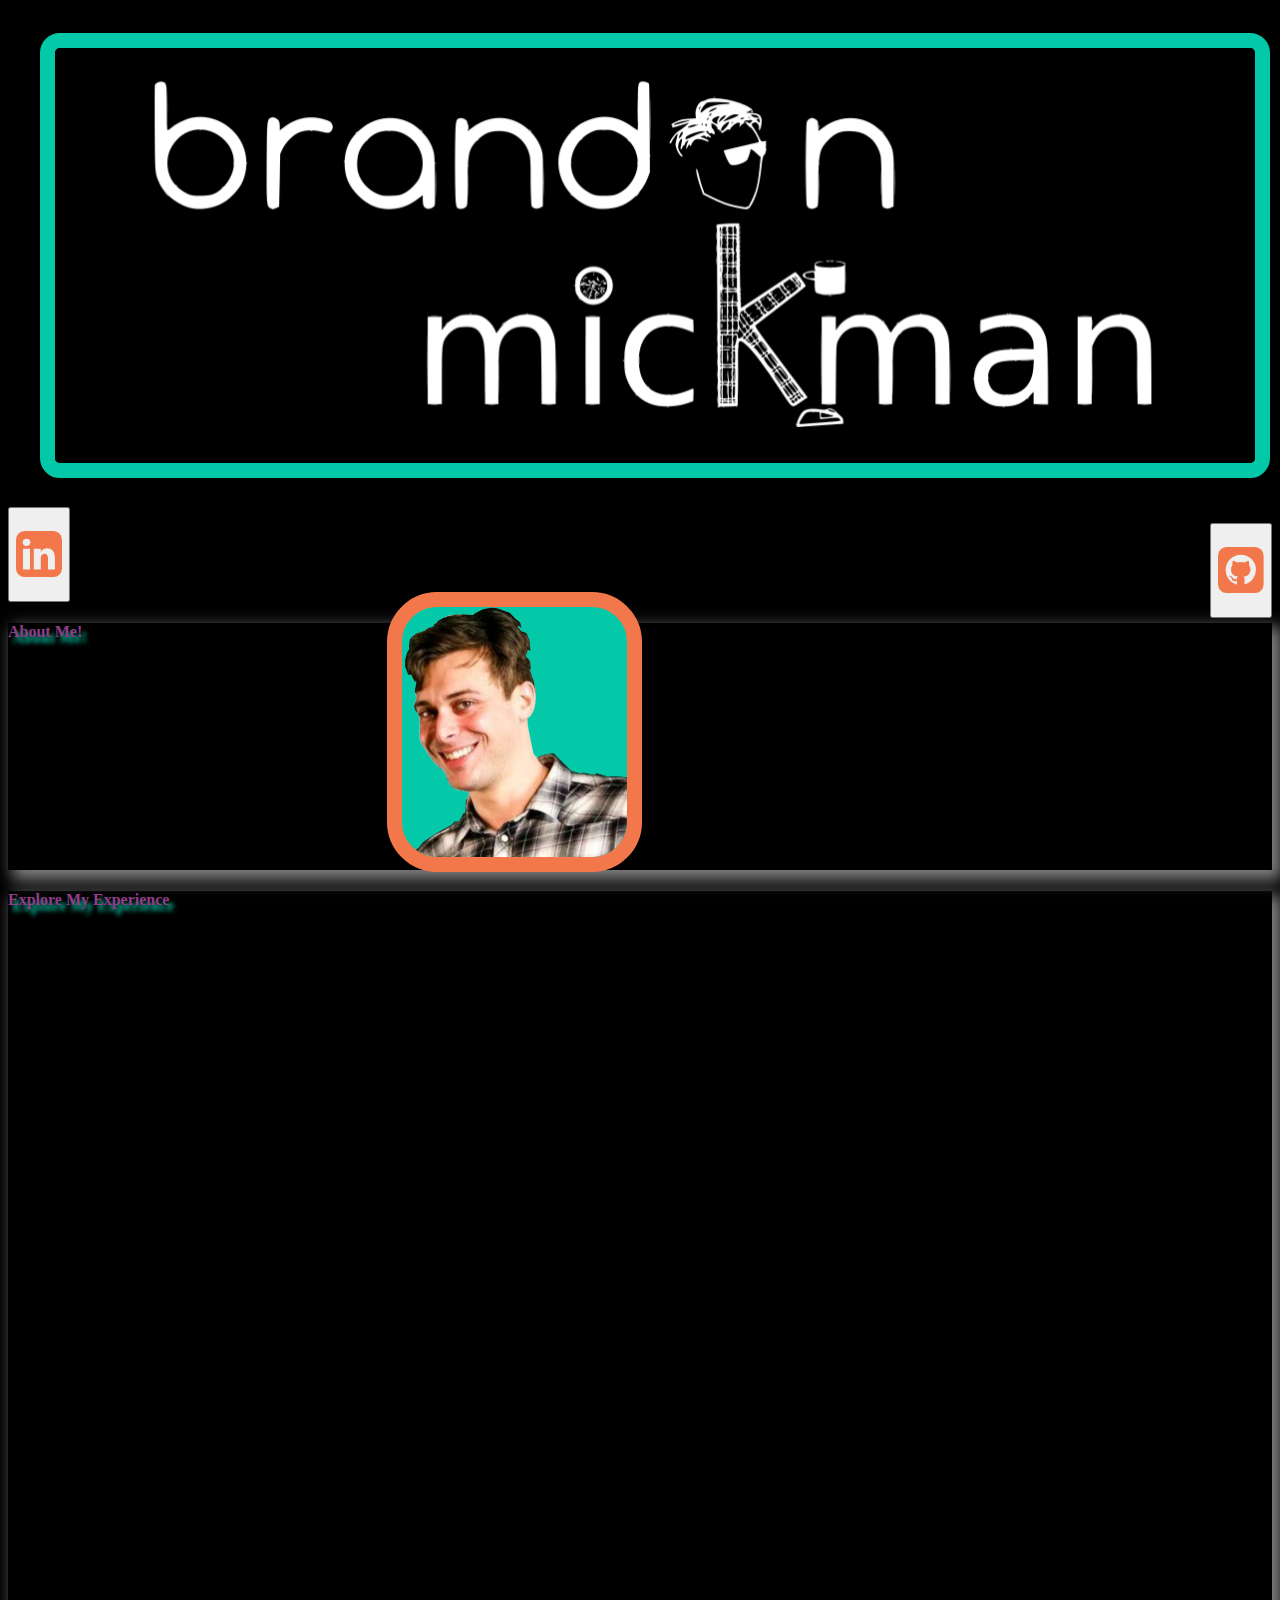
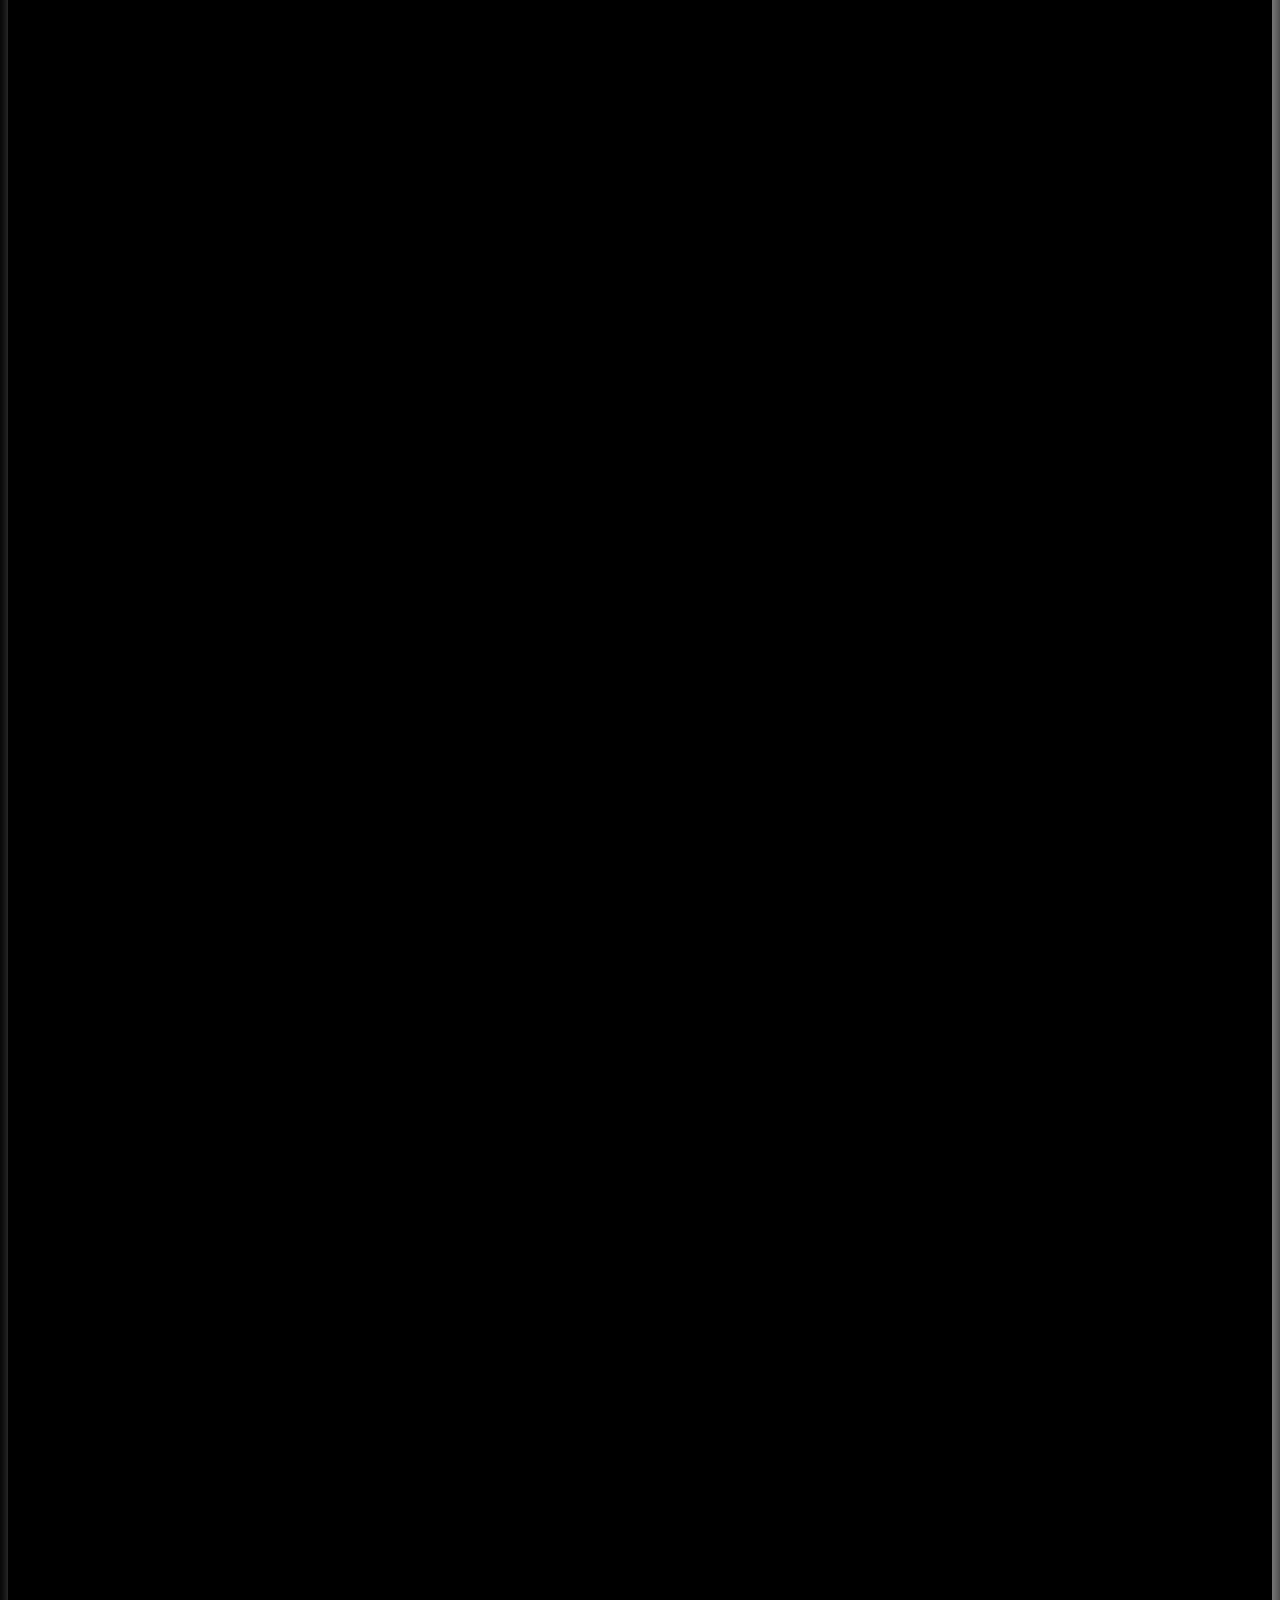
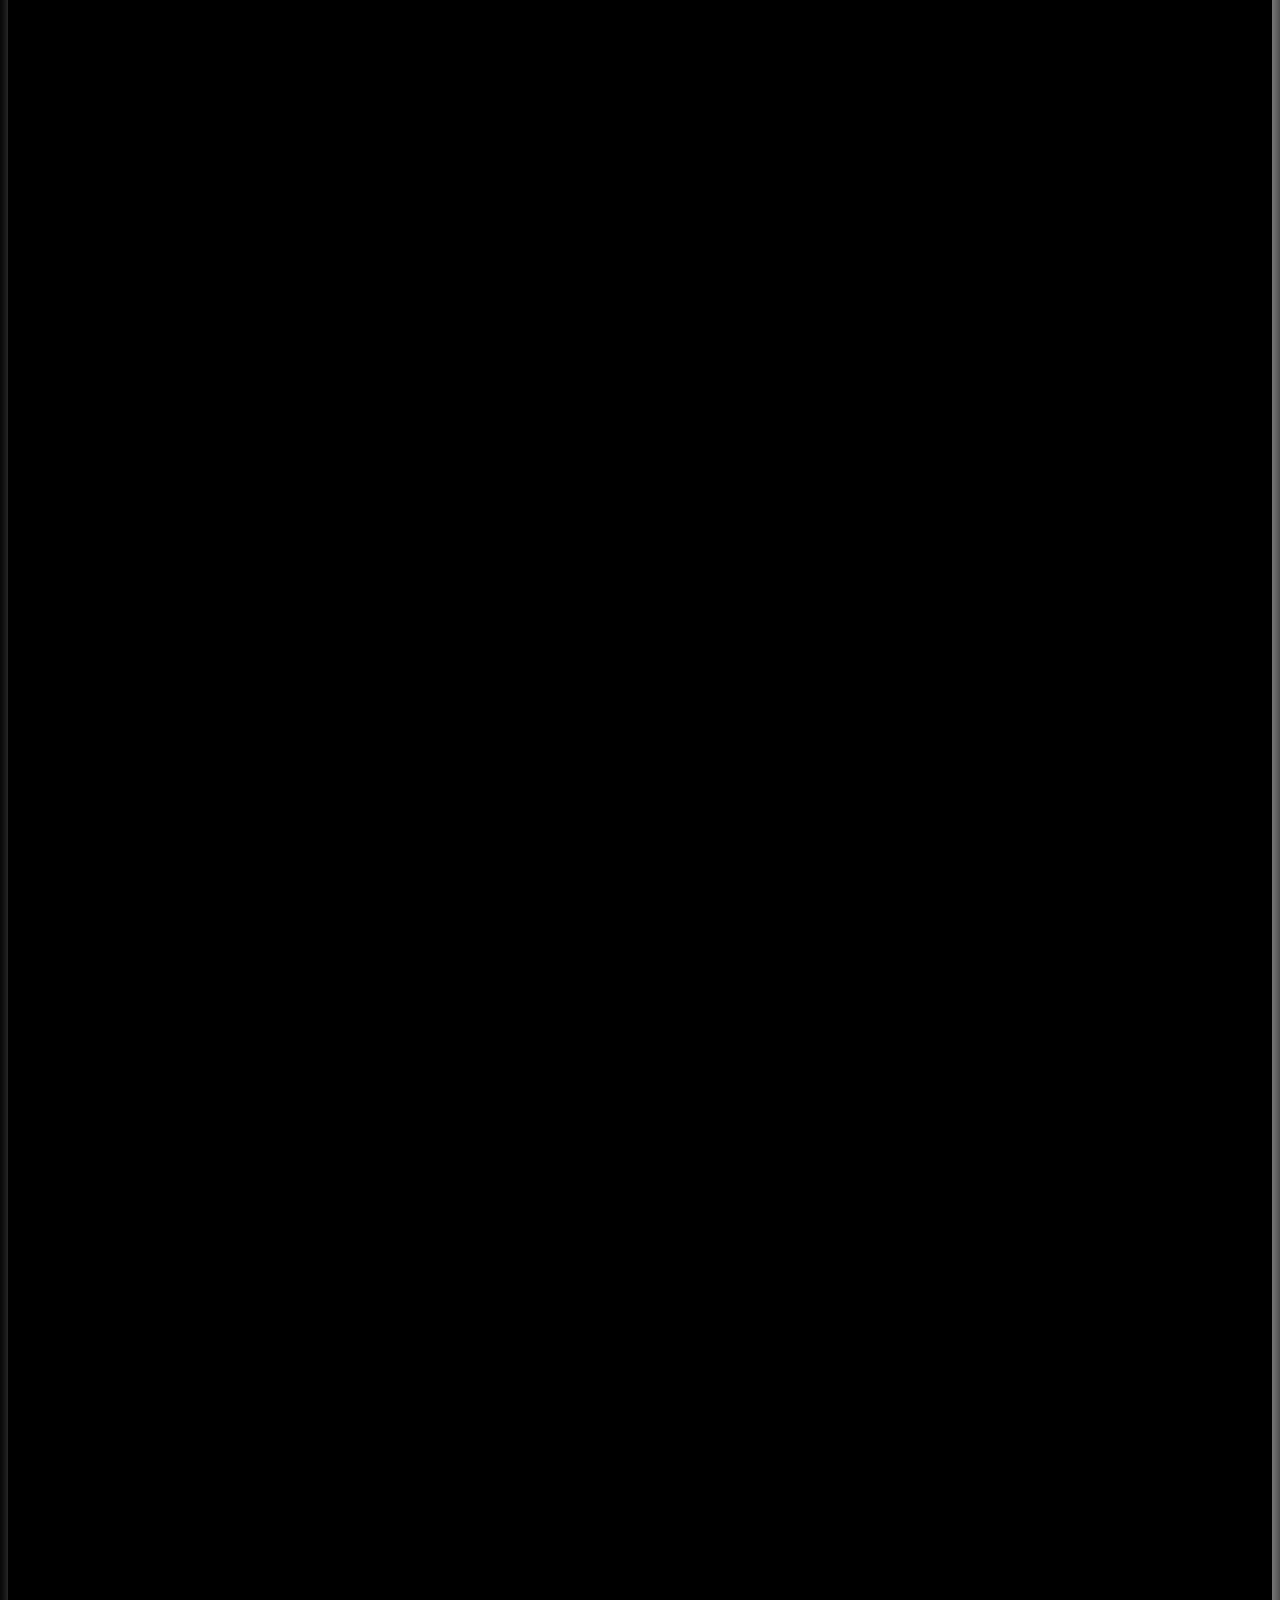
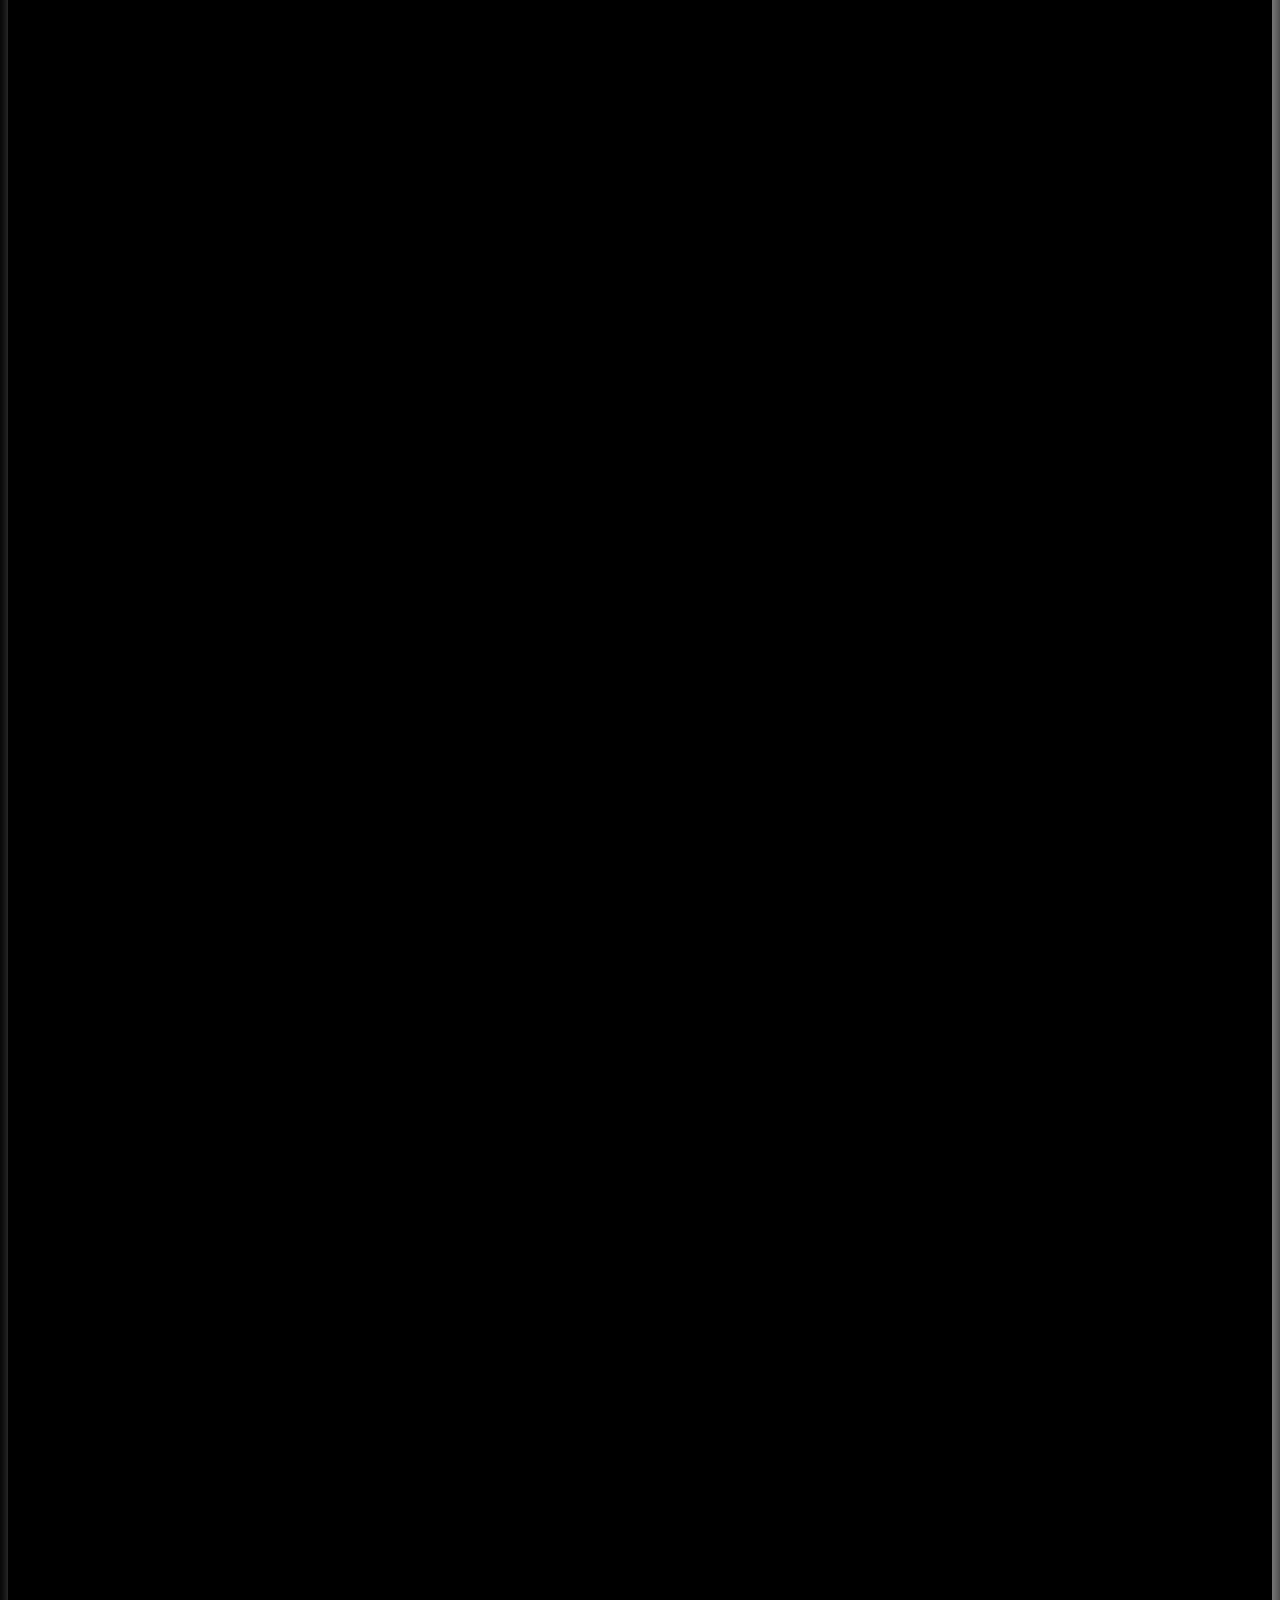
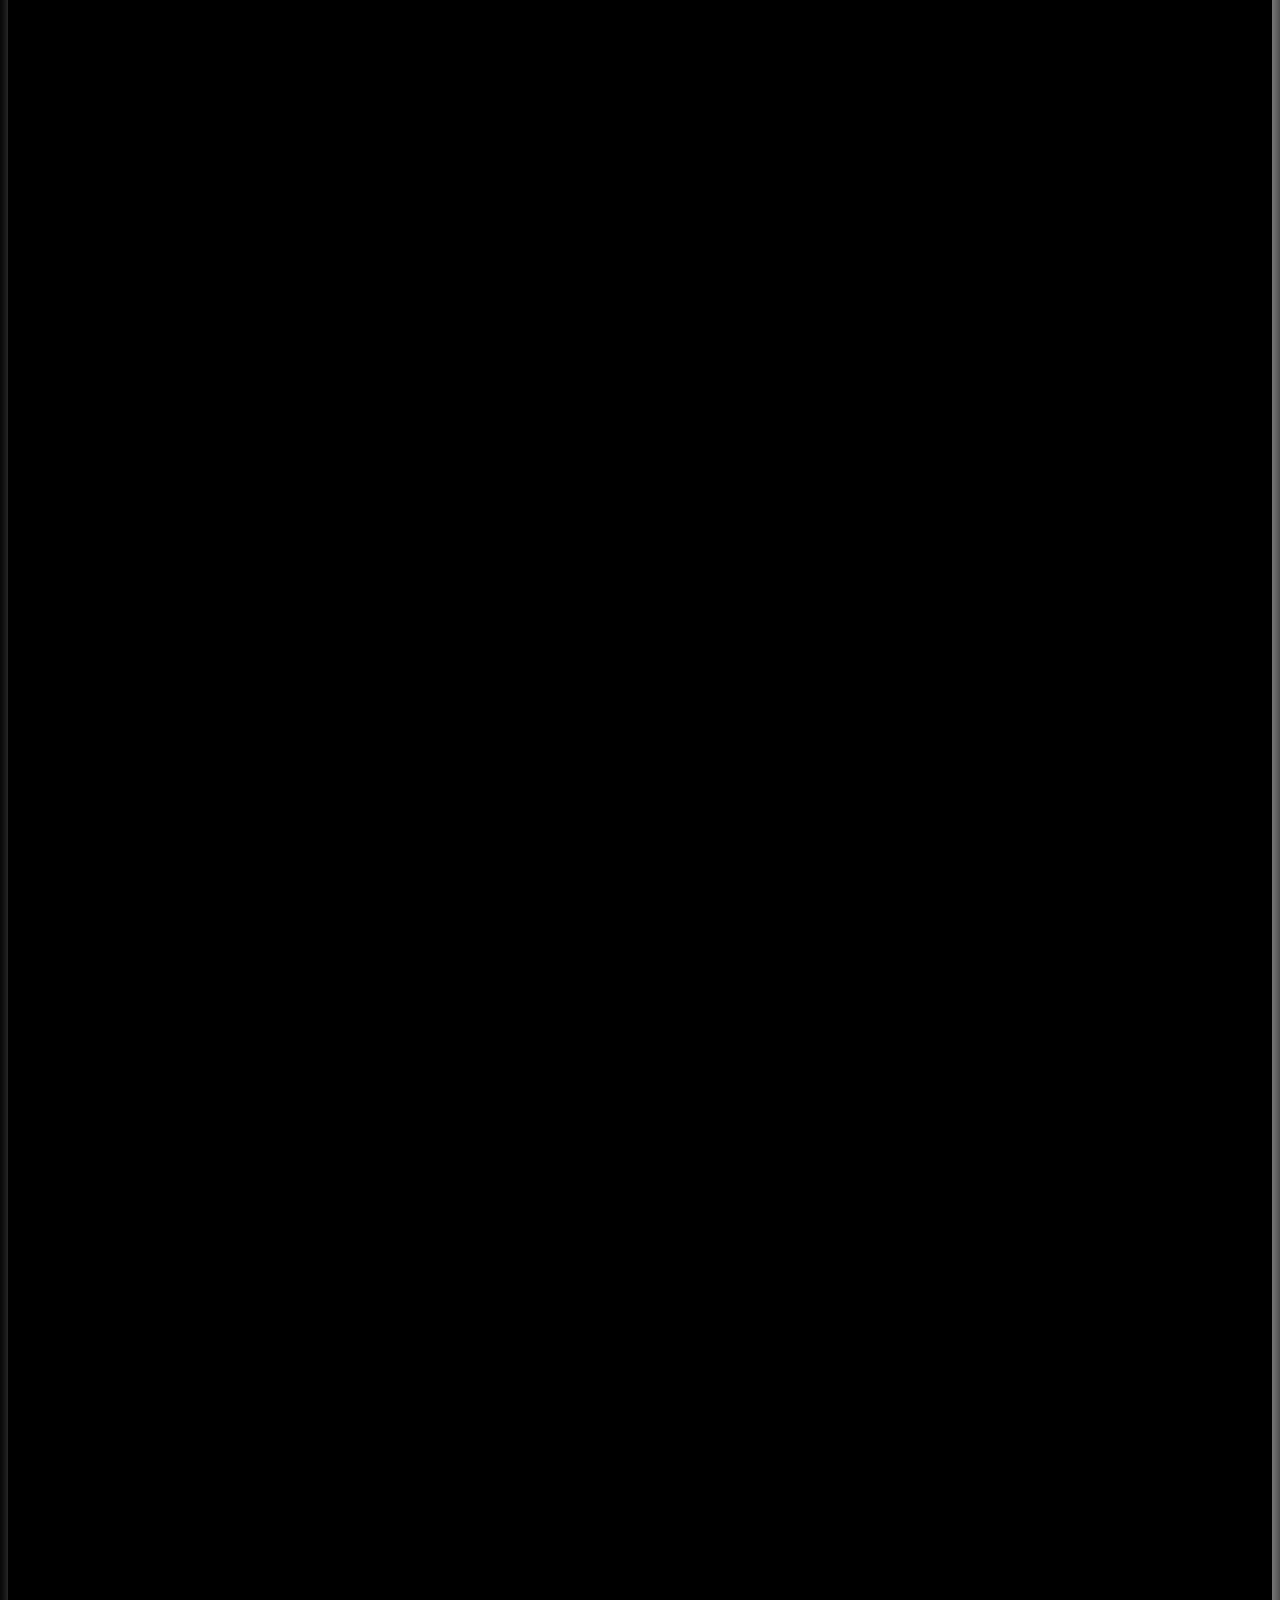
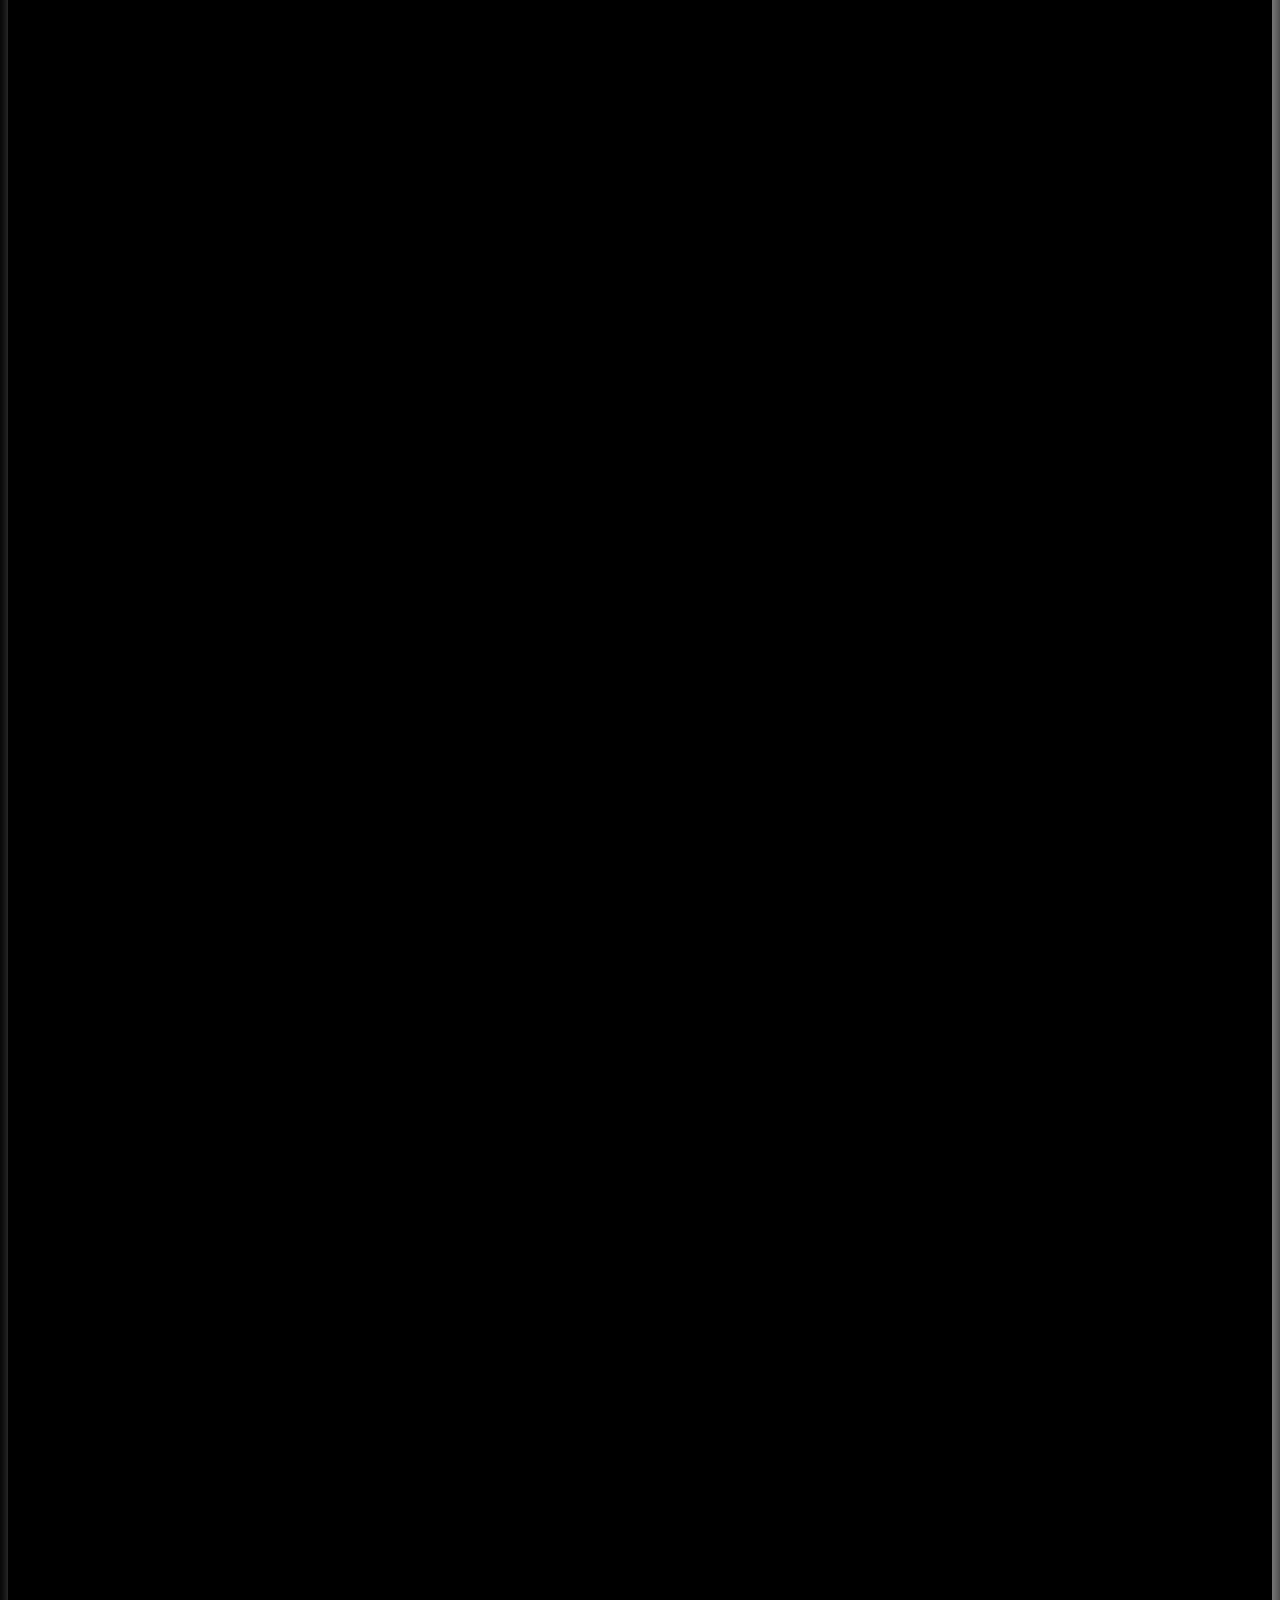
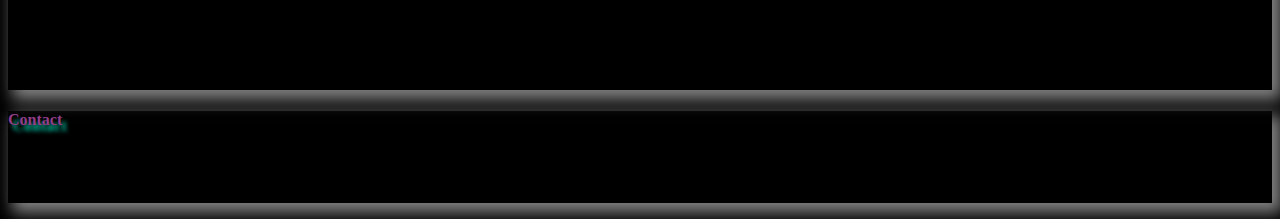
<file: portfolio/index.html>
<!DOCTYPE html>
<html>
  <head>
    <meta charset="UTF-8">
    <meta http-equiv="X-UA-Compatible" content="IE=edge,chrome=1">
    <meta name="viewport" content="width=device-width,initial-scale=1">
    <title>Brandon Mickman</title>
    <meta name="author" content="Brandon Mickman">
    <meta name="description" content="Welcome to my home online!">
    <meta name="keywords" content="digital web website design development designer developer artist art technology brooklyn new york nyc">
    
	<link rel="icon" href="favicon.ico" type="image/x-icon" />
	
	<link rel="stylesheet" href="https://maxcdn.bootstrapcdn.com/bootstrap/4.0.0-alpha.5/css/bootstrap.min.css" integrity="sha384-AysaV+vQoT3kOAXZkl02PThvDr8HYKPZhNT5h/CXfBThSRXQ6jW5DO2ekP5ViFdi" crossorigin="anonymous">
    <script  src="https://code.jquery.com/jquery-3.1.1.min.js"  integrity="sha256-hVVnYaiADRTO2PzUGmuLJr8BLUSjGIZsDYGmIJLv2b8="crossorigin="anonymous"></script>
    <script src="https://maxcdn.bootstrapcdn.com/bootstrap/4.0.0-alpha.5/js/bootstrap.min.js" integrity="sha384-BLiI7JTZm+JWlgKa0M0kGRpJbF2J8q+qreVrKBC47e3K6BW78kGLrCkeRX6I9RoK" crossorigin="anonymous"></script>
    <link rel="stylesheet" href="https://maxcdn.bootstrapcdn.com/font-awesome/4.7.0/css/font-awesome.min.css"></style>
    <script src="client/wow.js"></script>
    <script src="client/hc.js"></script>
    <!--<script src="https://code.highcharts.com/modules/exporting.js"></script>-->
    <script src="client/mydata.js"></script>
    <link rel="stylesheet" href="client/animate.css">
    <link rel="stylesheet" href="client/styles.css">
    <!--<meta http-equiv="refresh" content="3;url=/home" />-->

  </head>
  <body>
    <script>
              new WOW().init();
    </script>
	


<img class="img-fluid" src="client/img/melogo.png" id="myjumbo" alt="" >

<div class="container-fluid" id="topcont" >
    <div class="container">
      <p class="pull-right">
        <button type="button" class="btn mybtn"> <h1><a href="https://github.com/bmickman"><i class="fa fa-github-square fa-2x" aria-hidden="true"></i></a></h1>
        </button>
        <div style="width:25px;"></div>
        <button type="button" class="btn mybtn" > <h1><a href="https://www.linkedin.com/in/brandon-mickman-654098103"><i class="fa fa-linkedin-square fa-2x" aria-hidden="true"></i></a></h1>
        </button>
        </p>
    </div>

  <div id="accordion" role="tablist" aria-multiselectable="true">
    <div class="card ">
      <div class="card-header" role="tab" id="headingOne">
        <div class="mb-0">
          <a data-toggle="collapse" data-parent="#accordion" href="#collapseOne"  aria-controls="collapseOne" aria-expanded="true">
            <h4 class="text-xs-center myheading ">About Me!</h4>
          </a>
        </div>
      </div>

  <div id="collapseOne" class="collapse show" role="tabpanel" aria-labelledby="headingOne" >
    <div class="card-block" >
      <div class="col-md-12 col-lg-4 " >
        <img src="client/img/me500.png" alt="" id="myimg" class="center center-block wow flipInY">
      </div>
      <div class="col-md-12 col-lg-8 col-xs-12 " id="myabout">
          <p  class="lead ">
            <strong>Hello, welcome to my resumé/portfolio webpage!
            I'm from Philadelphia, PA, and have loved living in Brooklyn, NY for the last eight years!
            I began studying Java programming back in 2011 at NYU and earned a certificate in 2012.
            Soon after, I decided I was much more interested in web development.
            The generally shorter development cycle, quicker debugging aspects, as well as pervasive use and flexibility of the web appealed to me.
            I switched over to learning Javascript and other web technologies.
            I'm always excited to discover and implement new web frameworks and libraries!
			I've completed projects start to finish, as well as jumped on board during works in progress.
            In addition to the digital world, I have also been an oil painter since 2002.
            Being an artist eventually morphed into an interest in digital/graphic design.
            I enjoy the limitless possibilities of creating new imagery and being able to translate that to the web.</strong>


          </p>
      </div>

    </div>
  </div>
</div>

<div class="card ">
  <div class="card-header" role="tab" id="headingTwo">
    <div class="mb-0">
      <a class="collapsed" data-toggle="collapse" data-parent="#accordion" href="#collapseTwo" aria-expanded="false" aria-controls="collapseTwo">
        <h4 class="text-xs-center myheading ">  Explore My Experience</h4>
      </a>
    </div>
  </div>

  <div id="collapseTwo" class="collapse" role="tabpanel" aria-labelledby="headingTwo">

      <div class="container">
        <div class="">
        <div class="card-deck">
      <div class="card col-md-6 wow fadeInLeft" >
        <img style="display:block;  " class="img-fluid card-img-top mx-auto " src="client/img/clientlogos/bomb500.png" alt="">
              <h4 style="display:block; width:100%;" class="card-title text-center mx-auto">BushwickBomb</h4>
              <a href="http://www.bushwickbomb.com" class=""></a>

            <div class="card-header">
              <ul class="nav nav-pills card-header-tabs" role="tablist">
                <li class="nav-item">
                  <a  class="nav-link active " href="#bomb1" role="tab" data-toggle="tab">Summary</a>
                </li>
                <li class="nav-item">
                  <a  class="nav-link " href="#bomb2" role="tab" data-toggle="tab">Tech</a>
                </li>
                <li class="nav-item">
                  <a  class="nav-link " href="#bomb3" role="tab" data-toggle="tab">Explore</a>

                </li>
              </ul>
            </div>

            <div class="card-block text-center">
              <div class="tab-content">
                <div role="tabpanel" class="tab-pane active" id="bomb1">
                  <p class="card-text">
                    <ul>
                      <li>Designed a blog with a WordPress theme from scratch and stylized everything</li>
                      <li>Created a custom logo, graphic maps, and additional image editing</li>
                      <li>Integrated social media and analytics</li>
                    </ul>
                  </p>
                </div>
                <div role="tabpanel" class="tab-pane fade" id="bomb2">
                   <p class="card-text"><ul>
                       <li>WordPress</li>
                       <li>PHP</li>
                       <li>CSS</li>
                       <li>Inkscape</li>
                       <li>GIMP</li>
                       <li>Google Analytics</li>
                       <li>Content Management</li>
                       <li>Social Media</li>
                   </ul></p>
                </div>
                <div role="tabpanel" class="tab-pane fade" id="bomb3">
                  <p class="card-text">
                    Visit <a href="http://www.bushwickbomb.com">BushwickBomb.com</a>
                  </p>
                </div>
              </div>
          </div>

      </div>

      <div class="card  col-md-6 wow fadeInRight" >
        <img style="display:block; " class="img-fluid card-img-top mx-auto " src="client/img/clientlogos/7haus500.png" alt="">

            <h4 class="card-title ">7Haus</h4>
            <div class="card-header">
              <ul class="nav nav-pills card-header-tabs" role="tablist">
                <li class="nav-item">
                  <a  class="nav-link active " href="#haus1" role="tab" data-toggle="tab">Summary</a>
                </li>
                <li class="nav-item">
                  <a  class="nav-link " href="#haus2" role="tab" data-toggle="tab">Tech</a>
                </li>
                <li class="nav-item">
                  <a  class="nav-link " href="#haus3" role="tab" data-toggle="tab">Explore</a>

                </li>
              </ul>
            </div>

            <div class="card-block text-center">
              <div class="tab-content">
                <div role="tabpanel" class="tab-pane active " id="haus1">
                  <p class="card-text">
                    <ul>
                      <li>Designed a Squarespace website from scratch</li>
                      <li>Edited images im Photoshop to migrate content from the business catalogue</li>
                    </ul>
                  </p>
                </div>
                <div role="tabpanel" class="tab-pane fade" id="haus2">
                   <p class="card-text ">
                     <ul>
                       <li>Squarespace</li>
                       <li>Adobe Photoshop</li>
                       <li>Inkscape</li>
                       <li>CSS</li>
                     </ul>
                   </p>
                </div>
                <div role="tabpanel" class="tab-pane fade" id="haus3">
                  <p class="card-text">
                    Visit <a href="http://www.7haus.com">7haus.com</a>
                  </p>
                </div>
              </div>
          </div>

      </div>

      <div class="card  col-md-6 wow fadeInLeft" >
        <img style="display:block; " class="img-fluid card-img-top mx-auto " src="client/img/clientlogos/cioffi500.png" alt="">

            <h4 class="card-title ">5th Cioffi Italian Cheese</h4>
            <div class="card-header">
              <ul class="nav nav-pills card-header-tabs" role="tablist">
                <li class="nav-item">
                  <a  class="nav-link active " href="#cioffi1" role="tab" data-toggle="tab">Summary</a>
                </li>
                <li class="nav-item">
                  <a  class="nav-link " href="#cioffi2" role="tab" data-toggle="tab">Tech</a>
                </li>
                <li class="nav-item">
                  <a  class="nav-link " href="#cioffi3" role="tab" data-toggle="tab">Explore</a>
                </li>
              </ul>
            </div>

            <div class="card-block text-center">
              <div class="tab-content">
                <div role="tabpanel" class="tab-pane active " id="cioffi1">
                  <p class="card-text">
                    <ul>
                      <li>Created an opening splash page with responsive animation</li>
                      <li>Designed primary website that runs on WordPress</li>
                      <li>Created the new logo</li>
                      <li>Designed product package label and brochure graphics</li>
                    </ul>

                  </p>
                </div>
                <div role="tabpanel" class="tab-pane fade" id="cioffi2">
                   <p class="card-text ">
                     <ul>
                         <li>WordPress</li>
                         <li>Javascript</li>
                         <li>CSS, Media Queries</li>
                         <li>GIMP</li>
                         <li>Inkscape</li>
                         <li>Webmail (site email setup)</li>

                     </ul>
                   </p>
                </div>
                <div role="tabpanel" class="tab-pane fade" id="cioffi3">
                  <p class="card-text">
                  Visit <a href="http://www.5thCioffItalianCheese.com">5thCioffItalianCheese.com</a>
                  </p>
                </div>
              </div>
          </div>

      </div>

      <div class="card  col-md-6 wow fadeInRight" >
        <img style="display:block; " class="img-fluid card-img-top mx-auto " src="client/img/clientlogos/baf500.png" alt="">

            <h4 class="card-title ">Bushwick Arts Festival</h4>
            <div class="card-header">
              <ul class="nav nav-pills card-header-tabs" role="tablist">
                <li class="nav-item">
                  <a  class="nav-link active " href="#baf1" role="tab" data-toggle="tab">Summary</a>
                </li>
                <li class="nav-item">
                  <a  class="nav-link " href="#baf2" role="tab" data-toggle="tab">Tech</a>
                </li>
                <li class="nav-item">
                  <a  class="nav-link " href="#baf3" role="tab" data-toggle="tab">Explore</a>
                </li>
              </ul>
            </div>

            <div class="card-block text-center">
              <div class="tab-content">
                <div role="tabpanel" class="tab-pane active " id="baf1">
                  <p class="card-text">
                    <ul>
                      <li>Created an AngularJS application for an event with an interactive map of participating registrants</li>
                      <li>Designed a custom logo</li>
                      <li>Integrated social media and analytics</li>
                    </ul>
                  </p>
                </div>
                <div role="tabpanel" class="tab-pane fade" id="baf2">
                   <p class="card-text ">
                     <ul>
                         <li>AngularJS</li>
                         <li>Javascript</li>
                         <li>Google Maps API</li>
                         <li>SASS</li>
                         <li>CSS</li>
                         <li>HTML</li>
                         <li>Inkscape</li>
                         <li>GIMP</li>
                         <li>Social Media</li>
                     </ul>
                   </p>
                </div>
                <div role="tabpanel" class="tab-pane fade" id="baf3">
                  <p class="card-text">
                    Visit <a href="https://www.facebook.com/bushwickartsfestival/">Bushwick Arts Festival</a> on Facebook
                  </p>
                </div>
              </div>
          </div>

      </div>

      <div class="card  col-md-6 wow fadeInLeft " >
        <img style="display:block; " class=" img-fluid card-img-top mx-auto" src="client/img/clientlogos/luv500.png" alt="">

            <h4 class="card-title ">LuvSavesTheDay</h4>
            <div class="card-header">
              <ul class="nav nav-pills card-header-tabs" role="tablist">
                <li class="nav-item">
                  <a  class="nav-link active " href="#luv1" role="tab" data-toggle="tab">Summary</a>
                </li>
                <li class="nav-item">
                  <a  class="nav-link " href="#luv2" role="tab" data-toggle="tab">Tech</a>
                </li>
                <li class="nav-item">
                  <a  class="nav-link " href="#luv3" role="tab" data-toggle="tab">Explore</a>
                </li>
              </ul>
            </div>

            <div class="card-block text-center">
              <div class="tab-content">
                <div role="tabpanel" class="tab-pane active " id="luv1">
                  <p class="card-text">
                    <ul>
                      <li>Updated an existing WordPress blog by changing the theme and styles</li>
                      <li>Added new features and plugins</li>
                      <li>Integrated social media with the blog</li>
                    </ul>
                  </p>
                </div>
                <div role="tabpanel" class="tab-pane fade" id="luv2">
                   <p class="card-text ">
                     <ul>
                         <li>WordPress</li>
                         <li>CSS</li>
                         <li>Social Media</li>
                     </ul>
                   </p>
                </div>
                <div role="tabpanel" class="tab-pane fade" id="luv3">
                  <p class="card-text">
                    Visit <a href="http://www.luvsavestheday.com">LuvSavesTheDay.com</a>
                  </p>
                </div>
              </div>
          </div>

      </div>

      <div class="card  col-md-6 wow fadeInRight" >
        <img style="display:block; " class="img-fluid card-img-top mx-auto " src="client/img/clientlogos/plucky500.png" alt="">

            <h4 class="card-title ">Plucky Films</h4>
            <div class="card-header">
              <ul class="nav nav-pills card-header-tabs" role="tablist">
                <li class="nav-item">
                  <a  class="nav-link active " href="#plucky1" role="tab" data-toggle="tab">Summary</a>
                </li>
                <li class="nav-item">
                  <a  class="nav-link " href="#plucky2" role="tab" data-toggle="tab">Tech</a>
                </li>
                <li class="nav-item">
                  <a  class="nav-link " href="#plucky3" role="tab" data-toggle="tab">Explore</a>
                </li>
              </ul>
            </div>

            <div class="card-block text-center">
              <div class="tab-content">
                <div role="tabpanel" class="tab-pane active " id="plucky1">
                  <p class="card-text">
                    <ul>
                      <li>Coded a Bootstrap splash page</li>
                      <li>Edited the logo graphic to optimize the brand's favicon</li>
                    </ul>
                  </p>
                </div>
                <div role="tabpanel" class="tab-pane fade" id="plucky2">
                   <p class="card-text ">
                     <ul>
                         <li>HTML</li>
                         <li>CSS and Media Queries</li>
                         <li>Bootstrap</li>
                     </ul>
                   </p>
                </div>
                <div role="tabpanel" class="tab-pane fade" id="plucky3">
                  <p class="card-text">
                    Visit <a href="http://www.pluckyfilms.com">Plucky Films</a>
                  </p>
                </div>
              </div>
          </div>

      </div>

      <div class="card  col-md-6 wow fadeInLeft" >
        <img style="display:block; " class="img-fluid card-img-top mx-auto " src="client/img/clientlogos/locus500.png" alt="">

            <h4 class="card-title ">Locus Analytics</h4>
            <div class="card-header">
              <ul class="nav nav-pills card-header-tabs" role="tablist">
                <li class="nav-item">
                  <a  class="nav-link active " href="#locus1" role="tab" data-toggle="tab">Summary</a>
                </li>
                <li class="nav-item">
                  <a  class="nav-link " href="#locus2" role="tab" data-toggle="tab">Tech</a>
                </li>
                <li class="nav-item">
                  <a  class="nav-link " href="#locus3" role="tab" data-toggle="tab">Explore</a>
                </li>
              </ul>
            </div>

            <div class="card-block text-center">
              <div class="tab-content">
                <div role="tabpanel" class="tab-pane active " id="locus1">
                  <p class="card-text">
                    <ul>
                      <li>Coded and stylized an infographic based off of provided data</li>
                      <li>Analyzed data to determine the best way to display it visually and converted it into a JSON array</li>
                      <li>Utilized a Javascript library to display data</li>
                    </ul>
                  </p>
                </div>
                <div role="tabpanel" class="tab-pane fade" id="locus2">
                   <p class="card-text ">
                     <ul>
                         <li>Javascript</li>
                         <li>CSS</li>
                         <li>Dygraphs</li>
                         <li>JSON</li>
                         <li>Excel</li>
                     </ul>
                   </p>
                </div>
                <div role="tabpanel" class="tab-pane fade" id="locus3">
                  <p class="card-text">
                    Data for this project is confidential, but feel free to visit <a href="http://home.locus/">Locus</a> online.
                  </p>
                </div>
              </div>
          </div>

      </div>

      <div class="card  col-md-6 wow fadeInRight" >
        <img style="display:block; " class="img-fluid card-img-top mx-auto " src="client/img/clientlogos/owl500.png" alt="">

            <h4 class="card-title ">Owl Staffing</h4>
            <div class="card-header">
              <ul class="nav nav-pills card-header-tabs" role="tablist">
                <li class="nav-item">
                  <a  class="nav-link active " href="#owl1" role="tab" data-toggle="tab">Summary</a>
                </li>
                <li class="nav-item">
                  <a  class="nav-link " href="#owl2" role="tab" data-toggle="tab">Tech</a>
                </li>
                <li class="nav-item">
                  <a  class="nav-link " href="#owl3" role="tab" data-toggle="tab">Explore</a>
                </li>
              </ul>
            </div>

            <div class="card-block text-center">
              <div class="tab-content">
                <div role="tabpanel" class="tab-pane active " id="owl1">
                  <p class="card-text">
                    <ul>
                      <li>Edited code of a section of a Bootstrap website</li>
                      <li>Added responsive styles to improve appearance</li>
                    </ul>
                  </p>
                </div>
                <div role="tabpanel" class="tab-pane fade" id="owl2">
                   <p class="card-text ">
                     <ul>
                         <li>HTML</li>
                         <li>CSS and Media Queries</li>
                     </ul>
                   </p>
                </div>
                <div role="tabpanel" class="tab-pane fade" id="owl3">
                  <p class="card-text">
                    Visit <a href="http://www.owlstaffing.com">Owl Staffing</a>
                  </p>
                </div>
              </div>
          </div>

      </div>

      <div class="card  col-md-6 wow fadeInLeft" >
        <img style="display:block; " class="img-fluid card-img-top mx-auto " src="client/img/clientlogos/tasha500.png" alt="">

            <h4 class="card-title ">Tasha Belle Apparel</h4>
            <div class="card-header">
              <ul class="nav nav-pills card-header-tabs" role="tablist">
                <li class="nav-item">
                  <a  class="nav-link active " href="#tasha1" role="tab" data-toggle="tab">Summary</a>
                </li>
                <li class="nav-item">
                  <a  class="nav-link " href="#tasha2" role="tab" data-toggle="tab">Tech</a>
                </li>
                <li class="nav-item">
                  <a  class="nav-link " href="#tasha3" role="tab" data-toggle="tab">Explore</a>
                </li>
              </ul>
            </div>

            <div class="card-block text-center">
              <div class="tab-content">
                <div role="tabpanel" class="tab-pane active " id="tasha1">
                  <p class="card-text">
                    <ul>
                      <li>Created optimized vector graphics for apparel image purposes</li>
                    </ul>
                  </p>
                </div>
                <div role="tabpanel" class="tab-pane fade" id="tasha2">
                   <p class="card-text ">
                     <ul>
                         <li>Inkscape</li>
                         <li>GIMP</li>
                     </ul>
                   </p>
                </div>
                <div role="tabpanel" class="tab-pane fade" id="tasha3">
                  <p class="card-text">
                    Visit <a href="http://tashabelleapparel.bigcartel.com/">Tasha Belle</a> online.
                  </p>
                </div>
              </div>
          </div>

      </div>

      <div class="card  col-md-6 wow fadeInRight " >
        <img style="display:block; " class="img-fluid card-img-top mx-auto " src="client/img/clientlogos/luz500.png" alt="">

            <h4 class="card-title ">Luz Maria Foundation</h4>
            <div class="card-header">
              <ul class="nav nav-pills card-header-tabs" role="tablist">
                <li class="nav-item">
                  <a  class="nav-link active " href="#luz1" role="tab" data-toggle="tab">Summary</a>
                </li>
                <li class="nav-item">
                  <a  class="nav-link " href="#luz2" role="tab" data-toggle="tab">Tech</a>
                </li>
                <li class="nav-item">
                  <a  class="nav-link " href="#luz3" role="tab" data-toggle="tab">Explore</a>
                </li>
              </ul>
            </div>

            <div class="card-block text-center">
              <div class="tab-content">
                <div role="tabpanel" class="tab-pane active " id="luz1">
                  <p class="card-text">
                    <ul>
                      <li>Edited a WIX website</li>
                      <li>Edited PowerPoint presentations</li>
                      <li>Managed content on a WIX blog</li>
                    </ul>
                  </p>
                </div>
                <div role="tabpanel" class="tab-pane fade" id="luz2">
                   <p class="card-text "><ul>
                     <li>WIX</li>
                     <li>MS Powerpoint</li>
                     <li>MS Word</li>
                     <li>Youtube</li>
                     <li>Google Drive</li>
                   </ul></p>
                </div>
                <div role="tabpanel" class="tab-pane fade" id="luz3">
                  <p class="card-text">
                    Visit <a href="http://www.luzmariafoundation.org/">LuzMariaFoundation.com</a>
                  </p>
                </div>
              </div>
          </div>

      </div>

      <div class="card  col-md-6 wow fadeInLeft" >
        <img style="display:block; " class="img-fluid card-img-top mx-auto " src="client/img/clientlogos/tccj.png" alt="">

            <h4 class="card-title ">The Country Club Directory</h4>
            <div class="card-header">
              <ul class="nav nav-pills card-header-tabs" role="tablist">
                <li class="nav-item">
                  <a  class="nav-link active " href="#tccj1" role="tab" data-toggle="tab">Summary</a>
                </li>
                <li class="nav-item">
                  <a  class="nav-link " href="#tccj2" role="tab" data-toggle="tab">Tech</a>
                </li>
                <li class="nav-item">
                  <a  class="nav-link " href="#tccj3" role="tab" data-toggle="tab">Explore</a>
                </li>
              </ul>
            </div>

            <div class="card-block text-center">
              <div class="tab-content">
                <div role="tabpanel" class="tab-pane active " id="tccj1">
                  <p class="card-text">
                    <ul>
                      <li>Created graphics for print advertisements</li>
                      <li>Provided excellent customer service with clients over the phone and email</li>
                      <li>Multi-tasked several projects</li>
                    </ul>
                  </p>
                </div>
                <div role="tabpanel" class="tab-pane fade" id="tccj2">
                   <p class="card-text ">
                     <ul>
                         <li>Inkscape</li>
                         <li>GIMP</li>
                     </ul>
                   </p>
                </div>
                <div role="tabpanel" class="tab-pane fade" id="tccj3">
                  <p class="card-text">
                    Visit (now) <a href="http://www.thecountryclubdirectory.com/">The Country Club Directory</a> online
                  </p>
                </div>
              </div>
          </div>

      </div>

      <div class="card  col-md-6 wow fadeInRight" >
        <img style="display:block; " class="img-fluid card-img-top mx-auto " src="client/img/clientlogos/mighty500.png" alt="">

            <h4 class="card-title ">High or Mighty</h4>
            <div class="card-header">
              <ul class="nav nav-pills card-header-tabs" role="tablist">
                <li class="nav-item">
                  <a  class="nav-link active " href="#mighty1" role="tab" data-toggle="tab">Summary</a>
                </li>
                <li class="nav-item">
                  <a  class="nav-link " href="#mighty2" role="tab" data-toggle="tab">Tech</a>
                </li>
                <li class="nav-item">
                  <a  class="nav-link " href="#mighty3" role="tab" data-toggle="tab">Explore</a>
                </li>
              </ul>
            </div>

            <div class="card-block text-center">
              <div class="tab-content">
                <div role="tabpanel" class="tab-pane active " id="mighty1">
                  <p class="card-text">
                    <ul>
                      <li>Created a homepage in Bootstrap with basic animation and custom styles</li>
                      <li>Designed a custom logo</li>
                      <li>Designed business cards</li>
                    </ul>
                  </p>
                </div>
                <div role="tabpanel" class="tab-pane fade" id="mighty2">
                   <p class="card-text "><ul>
                       <li>HTML</li>
                       <li>CSS</li>
                       <li>Javascript</li>
                       <li>Bootstrap</li>
                   </ul></p>
                </div>
                <div role="tabpanel" class="tab-pane fade" id="mighty3">
                  <p class="card-text">
                    <a href="https://github.com/bmickman/highormighty">View the code</a> for this project on Github.
                  </p>
                </div>
              </div>
          </div>
      </div>
      </div>
        </div>
      </div>



    </div>
  </div>

  <div class="card ">
    <div class="card-header" role="tab" id="headingThree">
      <div class="mb-0">
        <a data-toggle="collapse" data-parent="#accordion" href="#collapseThree"  aria-controls="collapseThree" aria-expanded="true">
          <h4 class="text-xs-center myheading ">Contact</h4>
        </a>
      </div>
    </div>

<div id="collapseThree" class="collapse show" role="tabpanel" aria-labelledby="headingThree" >
  <div class="card-block" >

    <div class="col-md-12" id="mycontact">
        <p  class="lead center-block text-center">
          <strong >
            617-519-1141

          </strong>
        </p>
        <p  class="lead ">
          <strong>

            Brandon.Mickman@gmail.com
          </strong>
        </p>
    </div>

  </div>
</div>
</div>



</div>
</div>
</file>
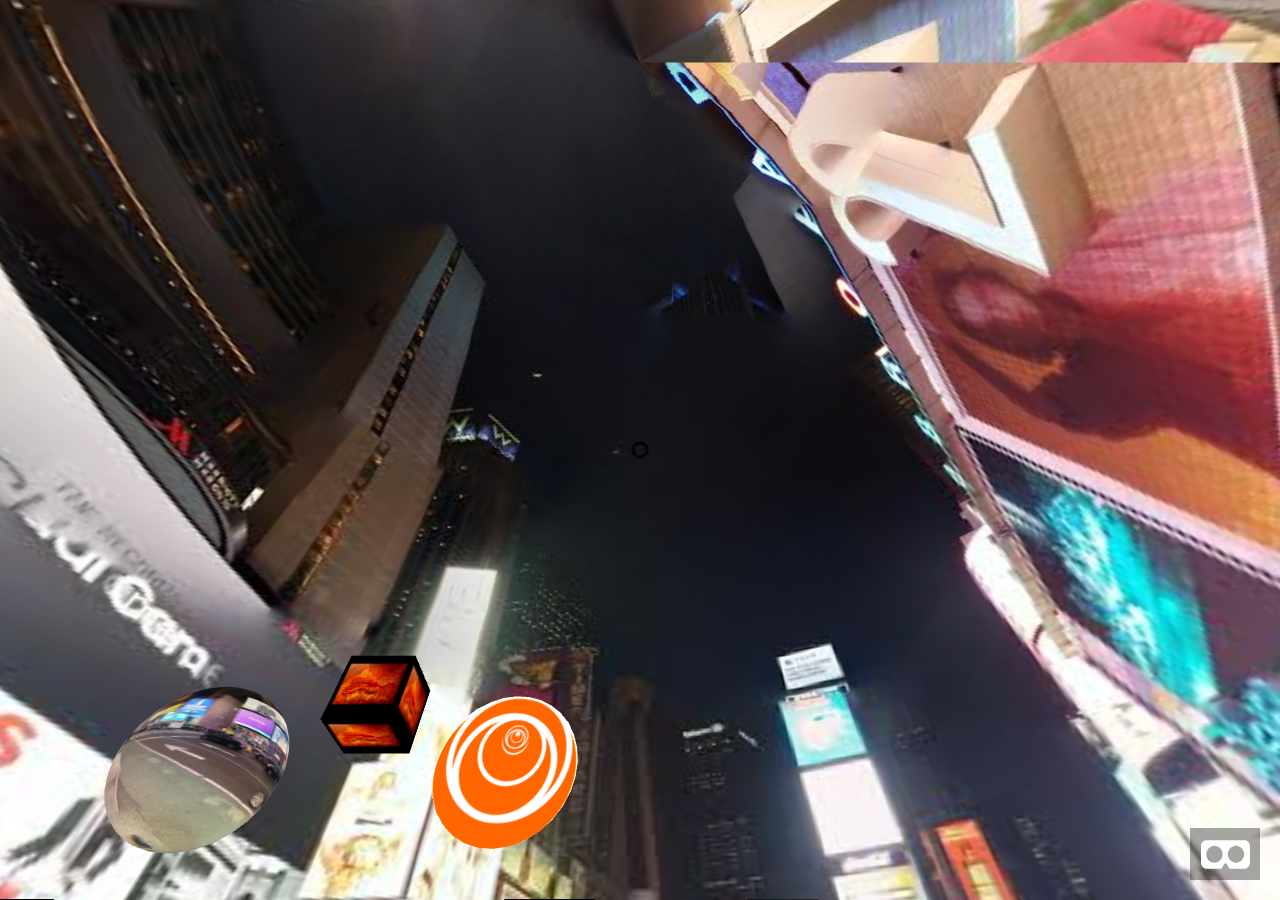
<file: vr/index.html>
<html>
  <head>
    <script src="js/aframe.js"></script>
    <script src="js/layout.js"></script> 
    <script src="js/textgeo.js"></script> 
    <script src="js/cursor.js"></script> 

    <style>
      body{
        background-color:white;
        backface-color:white;

      }
      #mysphere{
        background-color:#fff;
        font-size:20;
        box-shadow: 15px 30px;
    
      }
      #mysphere:hover{
        background-color:#aba333;
        box-shadow: 5px 10px;

      }

      #whatsup{
        color:#white;
        font-size:40;
       

      }

      #dog{
        color:pink;
        font-size:30;
      }

      #myscene{

      }
    </style>

  </head>
  <body>
    <a-scene fullscreen id="myscene" height="" width="">

        <a-assets>
            <img id="test" crossorigin="anonymous" src="times.jpg">
            <img id="vio" crossorigin="anonymous" src="violin.png">
            <img id="me" crossorigin="anonymous" src="me.jpg">
            <img id="city" crossorigin="anonymous" src="city.jpg">
            <img id="logo" crossorigin="anonymous" src="logo.png">
            <img id="goj2" crossorigin="anonymous" src="goj2.png">

          </a-assets>

                   <a-entity position="0 1.8 -2">
                     <a-entity camera look-controls mouse-cursor>
                         <a-cursor fuse="true" color="yellow"></a-cursor>
                       </a-entity>
                     </a-entity>
              
    <a-entity>
      <a-camera>
        <a-cursor>
        </a-cursor>
        <a-animation attribute="rotation"
        dur="7500"
        fill="forwards"
        from="55 0 0"
        to="0 0 0"
        easing="ease-in-out"
      ></a-animation>
      </a-camera>
    </a-entity>

      <a-text value="Use the WASD keys to move around!" position="-2.5 .5 -3" rotation="-20 40 0"></a-text>
      <a-text value="copyright 2018" position="1 1.5 2.5" rotation="0  180 0" material="color: black; "></a-text>

      <a-entity v geometry="primitive: box"   material="shader: flat; " position="5 1 -3" link="href: layouttest.html; title: other page; image: #vio" rotation="0 -20 -15"></a-entity>

      <a-entity v geometry="primitive: box"   material="shader: flat; " position="4 1 -4" link="href: index.html; title: Home Page; image: #test" rotation="0 -20 0"></a-entity>
      <a-entity v geometry="primitive: box"   material="shader: flat; " position="3 1 -5" link="href: layouttest.html; title: other page; image: #vio" rotation="0 -20 15"></a-entity>

      <a-entity v geometry="primitive: box"   material="shader: flat; src: #vio" position="2 3.5 -10" rotation:"0 1000  -1000" ></a-entity>

      <a-entity layout="type: circle; radius: 3" position=" -2 1.5 -4 ">
        <a-entity geometry="primitive: box" color="red" material="shader: flat; src: #vio; color: red;"   ></a-entity>
      <a-entity>
        <a-entity geometry="primitive: circle" material="shader: flat; src: #logo">

        </a-entity>
        <a-animation attribute="rotation"
        dur="4000"
        fill="forwards"
        to="0 0 360"
        repeat=""></a-animation>
      </a-entity>

        <a-entity geometry="primitive: box" material="shader: flat; src: #vio"></a-entity>
        
      <a-entity>
        <a-entity geometry="primitive: sphere" material="shader: flat; src: #test">
        </a-entity>
        <a-animation attribute="rotation"
        dur="25000"
        fill="forwards"
        to="0 -360 0"
        repeat=""
        easing="ease-in-out"
        ></a-animation>
      </a-entity>

        <a-entity geometry="primitive: box" material="shader: flat; src: #vio"></a-entity>
        <a-entity geometry="primitive: sphere" material="shader: flat; src: #goj2"></a-entity>
        
      <a-entity>
        <a-entity geometry="primitive: box" material="shader: flat; src: #me">

        </a-entity>
        <a-animation attribute="rotation"
        dur="10000"
        fill="backwards"
        to="360 0 360"
        repeat=""></a-animation>
      </a-entity>

        <a-entity geometry="primitive: sphere" material="shader: flat; src: #test"></a-entity>
      </a-entity>


                <!-- Red directional light shining from the top left. -->
<a-light color="red" position="-1 1 0"></a-light>
<!-- Blue point light, 5 meters in the air. -->
<a-light type="point" color="blue" position="0 5 0"></a-light>
<!-- Dim ambient lighting. -->
<a-light type="ambient" color="green"></a-light>


      <a-sky  src="#test" color="" ></a-sky>

      <!--the first one in - doesn't get the enfMap-->
      <!--once used - the env map shows up
      <a-plane  position=" 1.5 2 -4.5"  rotation="0 0 0" color="#FFA" env-map="#sky" roughness="0.0" width="4" height="4" ></a-plane>
      <a-sphere position=" 1 2 -3"  rotation="0 0 0" color="#FFF"    env-map="#sky" roughness="0.0"></a-sphere>
      <a-box    position="-1 2 -3" rotation="0 0 0" color="#FFF"    env-map="#sky" roughness="0.0"></a-box>
      <a-box    position="-1 0 -3" rotation="0 0 0" color="#FFF"    env-map="#sky" roughness="0.0"></a-box>
      <a-sphere position=" 1 0 -3"  rotation="0 0 0" color="#FFF"    env-map="#sky" roughness="0.0"></a-sphere>


      <a-plane  position=" -1.5 -1 -4.0"  rotation="0 0 0" color="#AFF" env-map="#sky" roughness="0.0" width="4" height="4" ></a-plane>


      <a-box position="-1 0.5 -3" rotation="0 45 0" color="#4CC3D9">
        
      </a-box>
      <a-sphere id="mysphere" position="-12 17.25 -30" radius="1.25" color="">
        
      </a-sphere>
      <a-sphere position="7 10.25 -30" radius="4.25" color="#DD2D3D"></a-sphere>

      <a-cylinder position="1 0.75 -3" radius="0.5" height="1.5" color="#FFC65D"></a-cylinder>
      <a-plane position="0 0 -4" rotation="-100 0 0" width="4" height="5" color="#7BC8A4"></a-plane>

      <a-entity id="whatsup" text-geometry="value: What's up" position="3 8 -13" ></a-entity>
      <a-entity id="dog" text-geometry="value: Dog?; " position="3 2 -5"></a-entity>
      
      <a-curvedimage src="me.jpg"  
      height="4" radius="15" theta-length="40"
      position:""           
      rotation="-10 -10 0" scale="20 30 -10"
      ></a-curvedimage>

      <a-curvedimage src="goj2.png"  
      height="5" radius="15" theta-length="40"
      position:""           
      rotation="-10 100 0" scale="20 30 -10"
      ></a-curvedimage>-->

      <!--
      <a-curvedimage src="me.jpg"  
      height="4" radius="15" theta-length="40"
      position:""           
      rotation="-15 -70 0" scale="20 30 -10"
      ></a-curvedimage>

      <a-curvedimage src="goj2.png"  
      height="4" radius="15" theta-length="40"
      position:""       
      rotation="10 100 0" scale="20 30 -10"
    
      ></a-curvedimage>
      -->
    </a-scene>

    <script>
    
        document.querySelector('#mysphere').addEventListener('click', function () {
      this.setAttribute('material', 'color', 'red');
      console.log('I was hovered!');
    });
        
        
        </script>
  </body>
</html>
</file>
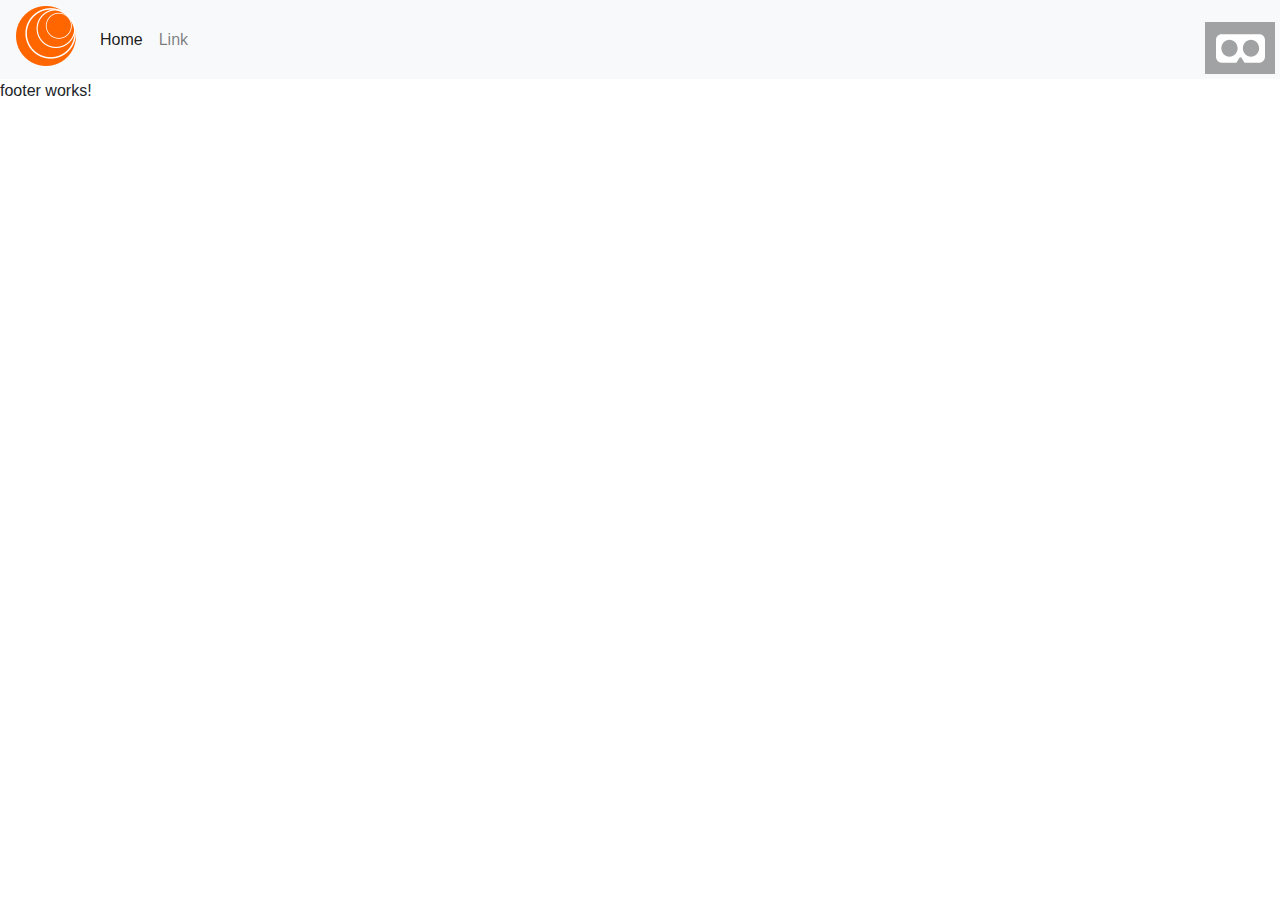
<file: vra/index.html>
<!doctype html><html lang="en"><head><meta charset="utf-8"><title>Vr1</title><base href="/vra/"><meta name="viewport" content="width=device-width,initial-scale=1"><link rel="icon" type="image/x-icon" href="favicon.ico"><link href="styles.b477575a0d05272e0a6d.bundle.css" rel="stylesheet"/></head><body><app-root></app-root><script type="text/javascript" src="inline.318b50c57b4eba3d437b.bundle.js"></script><script type="text/javascript" src="polyfills.34d9dfb6e7ebb6b68e52.bundle.js"></script><script type="text/javascript" src="main.2e483eba3d7cd0ca3f55.bundle.js"></script></body></html>
</file>
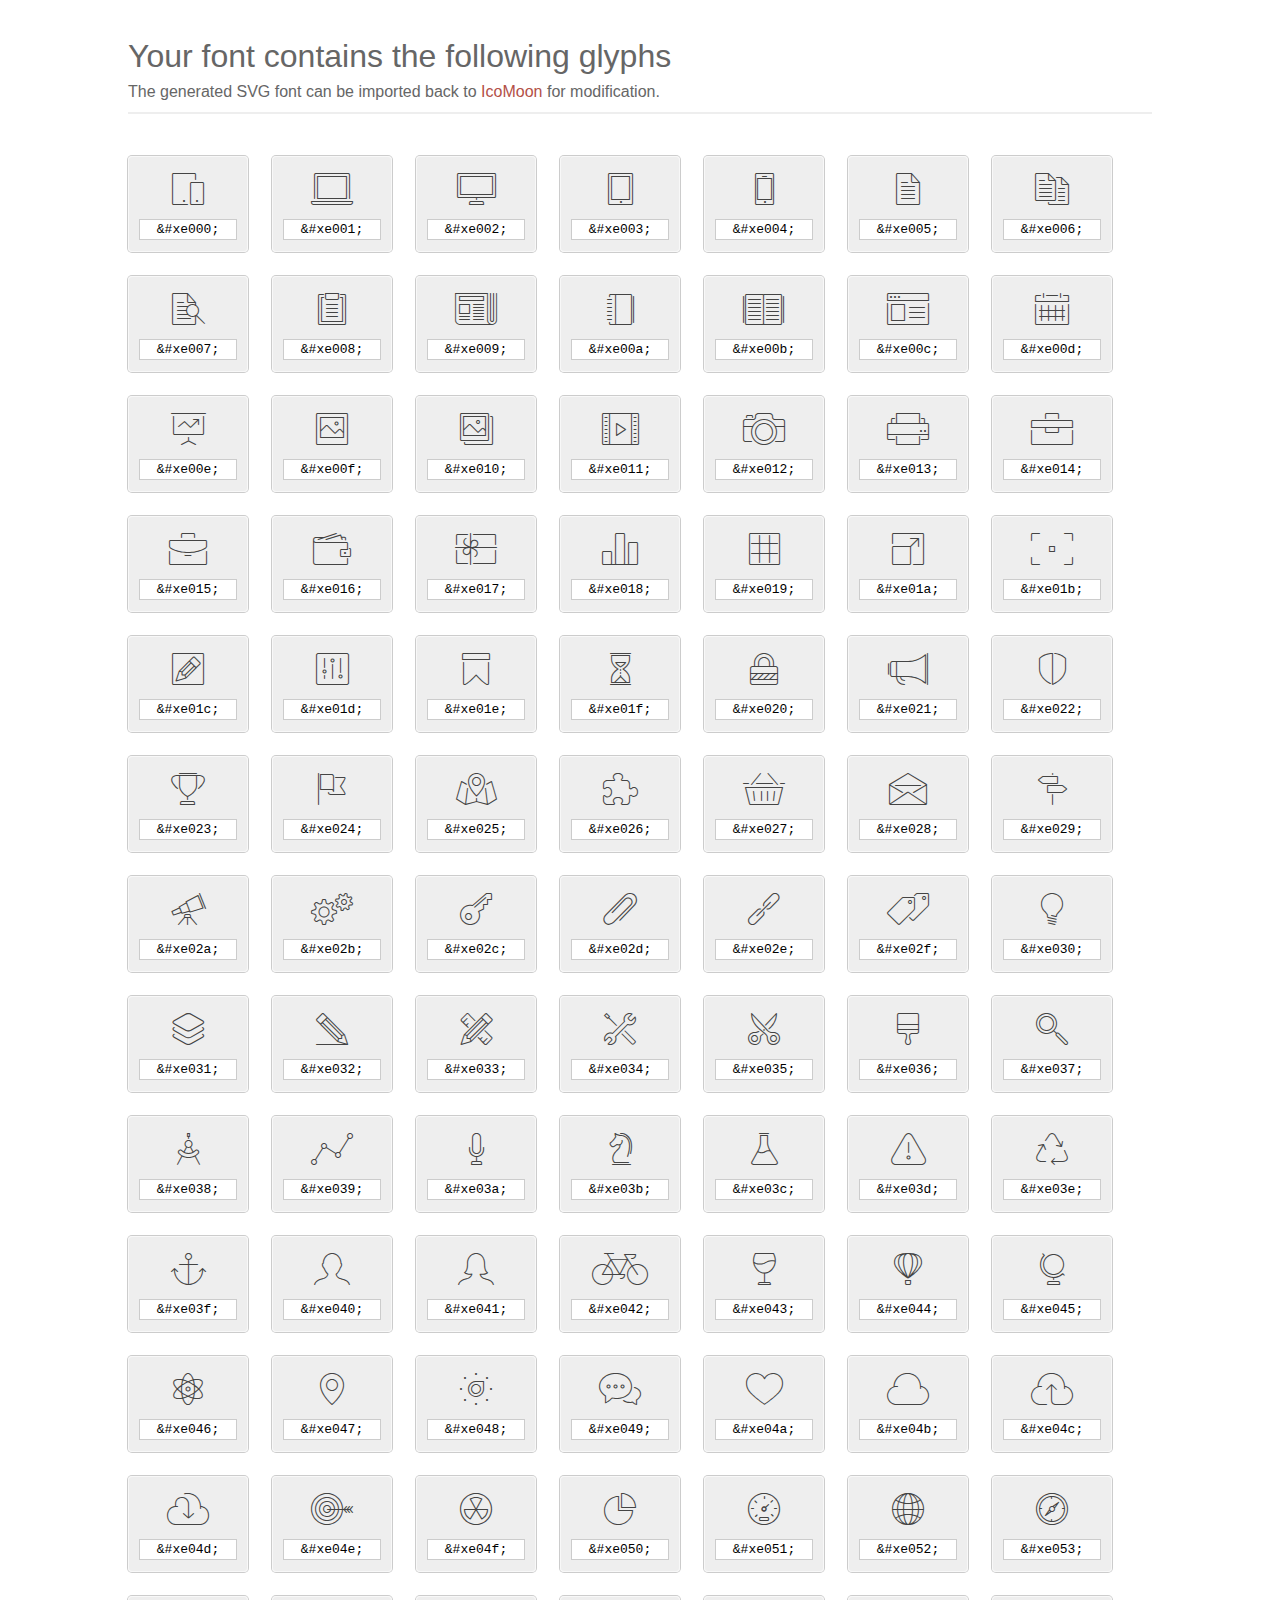
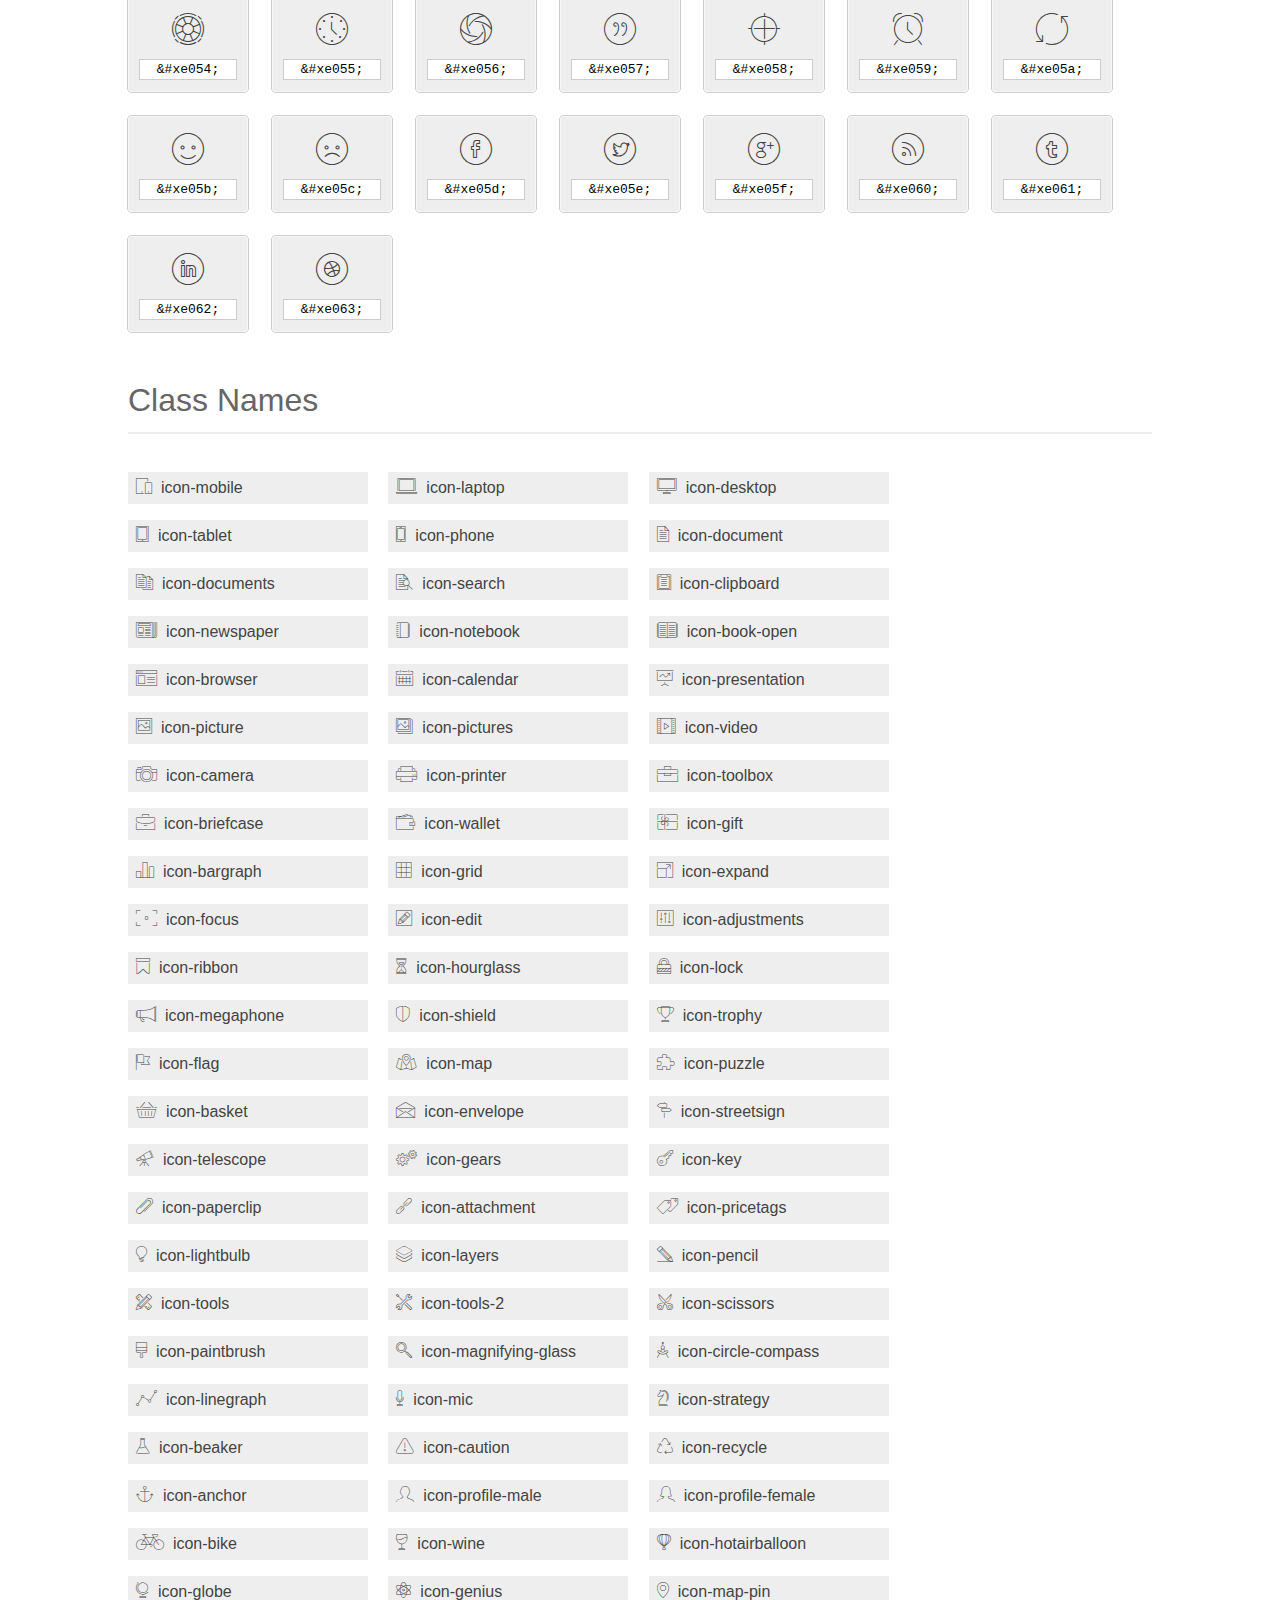
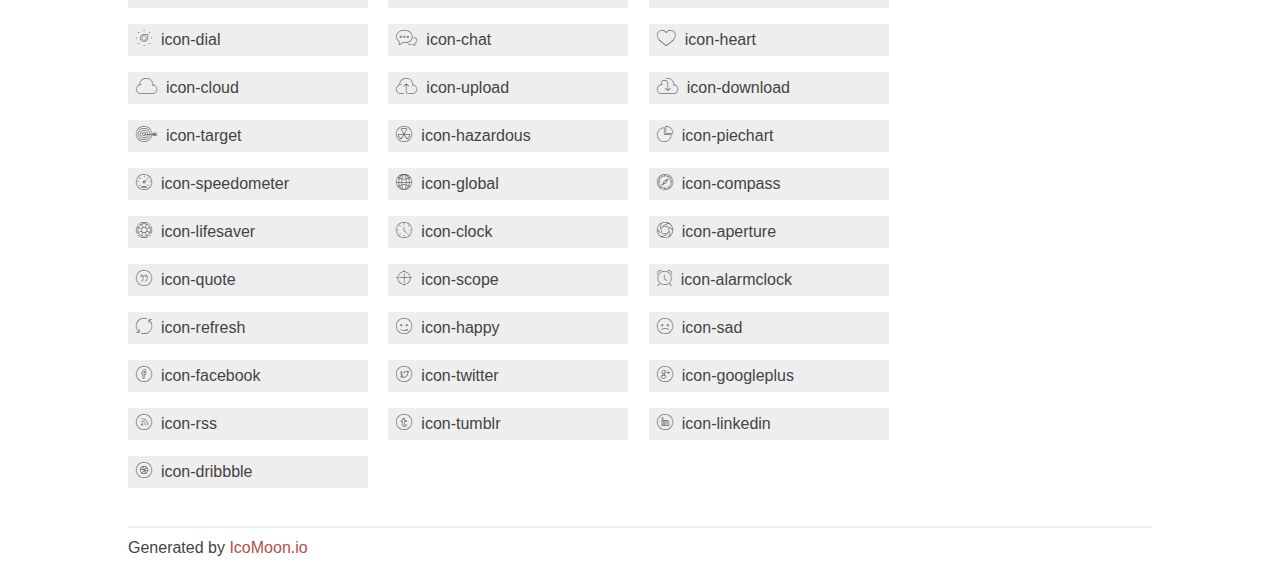
<file: cromarty/fonts/et-line-font/index.html>
<!doctype html>
<html>
<head>
<title>Your Font/Glyphs</title>
<link rel="stylesheet" href="style.css" />
<!--[if lte IE 7]><script src="lte-ie7.js"></script><![endif]-->
<style>
	section, header, footer {display: block;}
	body {
		font-family: sans-serif;
		color: #444;
		line-height: 1.5;
		font-size: 1em;
	}
	* {
		-moz-box-sizing: border-box;
		-webkit-box-sizing: border-box;
		box-sizing: border-box;
		margin: 0;
		padding: 0;
	}
	.glyph {
		font-size: 16px;
		float: left;
		text-align: center;
		background: #eee;
		padding: .75em;
		margin: .75em 1.5em .75em 0;
		width: 7.5em;
		border-radius: .25em;
		box-shadow: inset 0 0 0 1px #f8f8f8, 0 0 0 1px #CCC;
	}
	.glyph input {
		font-family: consolas, monospace;
		font-size: 13px;
		width: 100%;
		text-align: center;
		border: 0;
		box-shadow: 0 0 0 1px #ccc;
		padding: .125em;
	}
	.w-main {
		width: 80%;
	}
	.centered {
		margin-left: auto;
		margin-right: auto;
	}
	.fs1 {
		font-size: 2em;
	}
	header {
		margin: 2em 0;
		padding-bottom: .5em;
		color: #666;
		box-shadow: 0 2px #eee;
	}
	header h1 {
		font-size: 2em;
		font-weight: normal;
	}
	.clearfix:before, .clearfix:after { content: ""; display: table; }
	.clearfix:after, .clear { clear: both; }
	footer {
		margin-top: 2em;
		padding: .5em 0;
		box-shadow: 0 -2px #eee;
	}
	a, a:visited {
		color: #B35047;
		text-decoration: none;
	}
	a:hover, a:focus {color: #000;}
	.box1 {
		font-size: 16px;
		display: inline-block;
		width: 15em;
		padding: .25em .5em;
		background: #eee;
		margin: .5em 1em .5em 0;
	}
</style>
</head>
<body>
	<div class="w-main centered">
	<section class="mtm clearfix" id="glyphs">
	<header>
		<h1>Your font contains the following glyphs</h1>
		<p>The generated SVG font can be imported back to <a href="http://icomoon.io/app">IcoMoon</a> for modification.</p>
	</header>
	<div class="glyph">
		<div class="fs1" aria-hidden="true" data-icon="&#xe000;"></div>
		<input type="text" readonly="readonly" value="&amp;#xe000;" />
	</div>
	<div class="glyph">
		<div class="fs1" aria-hidden="true" data-icon="&#xe001;"></div>
		<input type="text" readonly="readonly" value="&amp;#xe001;" />
	</div>
	<div class="glyph">
		<div class="fs1" aria-hidden="true" data-icon="&#xe002;"></div>
		<input type="text" readonly="readonly" value="&amp;#xe002;" />
	</div>
	<div class="glyph">
		<div class="fs1" aria-hidden="true" data-icon="&#xe003;"></div>
		<input type="text" readonly="readonly" value="&amp;#xe003;" />
	</div>
	<div class="glyph">
		<div class="fs1" aria-hidden="true" data-icon="&#xe004;"></div>
		<input type="text" readonly="readonly" value="&amp;#xe004;" />
	</div>
	<div class="glyph">
		<div class="fs1" aria-hidden="true" data-icon="&#xe005;"></div>
		<input type="text" readonly="readonly" value="&amp;#xe005;" />
	</div>
	<div class="glyph">
		<div class="fs1" aria-hidden="true" data-icon="&#xe006;"></div>
		<input type="text" readonly="readonly" value="&amp;#xe006;" />
	</div>
	<div class="glyph">
		<div class="fs1" aria-hidden="true" data-icon="&#xe007;"></div>
		<input type="text" readonly="readonly" value="&amp;#xe007;" />
	</div>
	<div class="glyph">
		<div class="fs1" aria-hidden="true" data-icon="&#xe008;"></div>
		<input type="text" readonly="readonly" value="&amp;#xe008;" />
	</div>
	<div class="glyph">
		<div class="fs1" aria-hidden="true" data-icon="&#xe009;"></div>
		<input type="text" readonly="readonly" value="&amp;#xe009;" />
	</div>
	<div class="glyph">
		<div class="fs1" aria-hidden="true" data-icon="&#xe00a;"></div>
		<input type="text" readonly="readonly" value="&amp;#xe00a;" />
	</div>
	<div class="glyph">
		<div class="fs1" aria-hidden="true" data-icon="&#xe00b;"></div>
		<input type="text" readonly="readonly" value="&amp;#xe00b;" />
	</div>
	<div class="glyph">
		<div class="fs1" aria-hidden="true" data-icon="&#xe00c;"></div>
		<input type="text" readonly="readonly" value="&amp;#xe00c;" />
	</div>
	<div class="glyph">
		<div class="fs1" aria-hidden="true" data-icon="&#xe00d;"></div>
		<input type="text" readonly="readonly" value="&amp;#xe00d;" />
	</div>
	<div class="glyph">
		<div class="fs1" aria-hidden="true" data-icon="&#xe00e;"></div>
		<input type="text" readonly="readonly" value="&amp;#xe00e;" />
	</div>
	<div class="glyph">
		<div class="fs1" aria-hidden="true" data-icon="&#xe00f;"></div>
		<input type="text" readonly="readonly" value="&amp;#xe00f;" />
	</div>
	<div class="glyph">
		<div class="fs1" aria-hidden="true" data-icon="&#xe010;"></div>
		<input type="text" readonly="readonly" value="&amp;#xe010;" />
	</div>
	<div class="glyph">
		<div class="fs1" aria-hidden="true" data-icon="&#xe011;"></div>
		<input type="text" readonly="readonly" value="&amp;#xe011;" />
	</div>
	<div class="glyph">
		<div class="fs1" aria-hidden="true" data-icon="&#xe012;"></div>
		<input type="text" readonly="readonly" value="&amp;#xe012;" />
	</div>
	<div class="glyph">
		<div class="fs1" aria-hidden="true" data-icon="&#xe013;"></div>
		<input type="text" readonly="readonly" value="&amp;#xe013;" />
	</div>
	<div class="glyph">
		<div class="fs1" aria-hidden="true" data-icon="&#xe014;"></div>
		<input type="text" readonly="readonly" value="&amp;#xe014;" />
	</div>
	<div class="glyph">
		<div class="fs1" aria-hidden="true" data-icon="&#xe015;"></div>
		<input type="text" readonly="readonly" value="&amp;#xe015;" />
	</div>
	<div class="glyph">
		<div class="fs1" aria-hidden="true" data-icon="&#xe016;"></div>
		<input type="text" readonly="readonly" value="&amp;#xe016;" />
	</div>
	<div class="glyph">
		<div class="fs1" aria-hidden="true" data-icon="&#xe017;"></div>
		<input type="text" readonly="readonly" value="&amp;#xe017;" />
	</div>
	<div class="glyph">
		<div class="fs1" aria-hidden="true" data-icon="&#xe018;"></div>
		<input type="text" readonly="readonly" value="&amp;#xe018;" />
	</div>
	<div class="glyph">
		<div class="fs1" aria-hidden="true" data-icon="&#xe019;"></div>
		<input type="text" readonly="readonly" value="&amp;#xe019;" />
	</div>
	<div class="glyph">
		<div class="fs1" aria-hidden="true" data-icon="&#xe01a;"></div>
		<input type="text" readonly="readonly" value="&amp;#xe01a;" />
	</div>
	<div class="glyph">
		<div class="fs1" aria-hidden="true" data-icon="&#xe01b;"></div>
		<input type="text" readonly="readonly" value="&amp;#xe01b;" />
	</div>
	<div class="glyph">
		<div class="fs1" aria-hidden="true" data-icon="&#xe01c;"></div>
		<input type="text" readonly="readonly" value="&amp;#xe01c;" />
	</div>
	<div class="glyph">
		<div class="fs1" aria-hidden="true" data-icon="&#xe01d;"></div>
		<input type="text" readonly="readonly" value="&amp;#xe01d;" />
	</div>
	<div class="glyph">
		<div class="fs1" aria-hidden="true" data-icon="&#xe01e;"></div>
		<input type="text" readonly="readonly" value="&amp;#xe01e;" />
	</div>
	<div class="glyph">
		<div class="fs1" aria-hidden="true" data-icon="&#xe01f;"></div>
		<input type="text" readonly="readonly" value="&amp;#xe01f;" />
	</div>
	<div class="glyph">
		<div class="fs1" aria-hidden="true" data-icon="&#xe020;"></div>
		<input type="text" readonly="readonly" value="&amp;#xe020;" />
	</div>
	<div class="glyph">
		<div class="fs1" aria-hidden="true" data-icon="&#xe021;"></div>
		<input type="text" readonly="readonly" value="&amp;#xe021;" />
	</div>
	<div class="glyph">
		<div class="fs1" aria-hidden="true" data-icon="&#xe022;"></div>
		<input type="text" readonly="readonly" value="&amp;#xe022;" />
	</div>
	<div class="glyph">
		<div class="fs1" aria-hidden="true" data-icon="&#xe023;"></div>
		<input type="text" readonly="readonly" value="&amp;#xe023;" />
	</div>
	<div class="glyph">
		<div class="fs1" aria-hidden="true" data-icon="&#xe024;"></div>
		<input type="text" readonly="readonly" value="&amp;#xe024;" />
	</div>
	<div class="glyph">
		<div class="fs1" aria-hidden="true" data-icon="&#xe025;"></div>
		<input type="text" readonly="readonly" value="&amp;#xe025;" />
	</div>
	<div class="glyph">
		<div class="fs1" aria-hidden="true" data-icon="&#xe026;"></div>
		<input type="text" readonly="readonly" value="&amp;#xe026;" />
	</div>
	<div class="glyph">
		<div class="fs1" aria-hidden="true" data-icon="&#xe027;"></div>
		<input type="text" readonly="readonly" value="&amp;#xe027;" />
	</div>
	<div class="glyph">
		<div class="fs1" aria-hidden="true" data-icon="&#xe028;"></div>
		<input type="text" readonly="readonly" value="&amp;#xe028;" />
	</div>
	<div class="glyph">
		<div class="fs1" aria-hidden="true" data-icon="&#xe029;"></div>
		<input type="text" readonly="readonly" value="&amp;#xe029;" />
	</div>
	<div class="glyph">
		<div class="fs1" aria-hidden="true" data-icon="&#xe02a;"></div>
		<input type="text" readonly="readonly" value="&amp;#xe02a;" />
	</div>
	<div class="glyph">
		<div class="fs1" aria-hidden="true" data-icon="&#xe02b;"></div>
		<input type="text" readonly="readonly" value="&amp;#xe02b;" />
	</div>
	<div class="glyph">
		<div class="fs1" aria-hidden="true" data-icon="&#xe02c;"></div>
		<input type="text" readonly="readonly" value="&amp;#xe02c;" />
	</div>
	<div class="glyph">
		<div class="fs1" aria-hidden="true" data-icon="&#xe02d;"></div>
		<input type="text" readonly="readonly" value="&amp;#xe02d;" />
	</div>
	<div class="glyph">
		<div class="fs1" aria-hidden="true" data-icon="&#xe02e;"></div>
		<input type="text" readonly="readonly" value="&amp;#xe02e;" />
	</div>
	<div class="glyph">
		<div class="fs1" aria-hidden="true" data-icon="&#xe02f;"></div>
		<input type="text" readonly="readonly" value="&amp;#xe02f;" />
	</div>
	<div class="glyph">
		<div class="fs1" aria-hidden="true" data-icon="&#xe030;"></div>
		<input type="text" readonly="readonly" value="&amp;#xe030;" />
	</div>
	<div class="glyph">
		<div class="fs1" aria-hidden="true" data-icon="&#xe031;"></div>
		<input type="text" readonly="readonly" value="&amp;#xe031;" />
	</div>
	<div class="glyph">
		<div class="fs1" aria-hidden="true" data-icon="&#xe032;"></div>
		<input type="text" readonly="readonly" value="&amp;#xe032;" />
	</div>
	<div class="glyph">
		<div class="fs1" aria-hidden="true" data-icon="&#xe033;"></div>
		<input type="text" readonly="readonly" value="&amp;#xe033;" />
	</div>
	<div class="glyph">
		<div class="fs1" aria-hidden="true" data-icon="&#xe034;"></div>
		<input type="text" readonly="readonly" value="&amp;#xe034;" />
	</div>
	<div class="glyph">
		<div class="fs1" aria-hidden="true" data-icon="&#xe035;"></div>
		<input type="text" readonly="readonly" value="&amp;#xe035;" />
	</div>
	<div class="glyph">
		<div class="fs1" aria-hidden="true" data-icon="&#xe036;"></div>
		<input type="text" readonly="readonly" value="&amp;#xe036;" />
	</div>
	<div class="glyph">
		<div class="fs1" aria-hidden="true" data-icon="&#xe037;"></div>
		<input type="text" readonly="readonly" value="&amp;#xe037;" />
	</div>
	<div class="glyph">
		<div class="fs1" aria-hidden="true" data-icon="&#xe038;"></div>
		<input type="text" readonly="readonly" value="&amp;#xe038;" />
	</div>
	<div class="glyph">
		<div class="fs1" aria-hidden="true" data-icon="&#xe039;"></div>
		<input type="text" readonly="readonly" value="&amp;#xe039;" />
	</div>
	<div class="glyph">
		<div class="fs1" aria-hidden="true" data-icon="&#xe03a;"></div>
		<input type="text" readonly="readonly" value="&amp;#xe03a;" />
	</div>
	<div class="glyph">
		<div class="fs1" aria-hidden="true" data-icon="&#xe03b;"></div>
		<input type="text" readonly="readonly" value="&amp;#xe03b;" />
	</div>
	<div class="glyph">
		<div class="fs1" aria-hidden="true" data-icon="&#xe03c;"></div>
		<input type="text" readonly="readonly" value="&amp;#xe03c;" />
	</div>
	<div class="glyph">
		<div class="fs1" aria-hidden="true" data-icon="&#xe03d;"></div>
		<input type="text" readonly="readonly" value="&amp;#xe03d;" />
	</div>
	<div class="glyph">
		<div class="fs1" aria-hidden="true" data-icon="&#xe03e;"></div>
		<input type="text" readonly="readonly" value="&amp;#xe03e;" />
	</div>
	<div class="glyph">
		<div class="fs1" aria-hidden="true" data-icon="&#xe03f;"></div>
		<input type="text" readonly="readonly" value="&amp;#xe03f;" />
	</div>
	<div class="glyph">
		<div class="fs1" aria-hidden="true" data-icon="&#xe040;"></div>
		<input type="text" readonly="readonly" value="&amp;#xe040;" />
	</div>
	<div class="glyph">
		<div class="fs1" aria-hidden="true" data-icon="&#xe041;"></div>
		<input type="text" readonly="readonly" value="&amp;#xe041;" />
	</div>
	<div class="glyph">
		<div class="fs1" aria-hidden="true" data-icon="&#xe042;"></div>
		<input type="text" readonly="readonly" value="&amp;#xe042;" />
	</div>
	<div class="glyph">
		<div class="fs1" aria-hidden="true" data-icon="&#xe043;"></div>
		<input type="text" readonly="readonly" value="&amp;#xe043;" />
	</div>
	<div class="glyph">
		<div class="fs1" aria-hidden="true" data-icon="&#xe044;"></div>
		<input type="text" readonly="readonly" value="&amp;#xe044;" />
	</div>
	<div class="glyph">
		<div class="fs1" aria-hidden="true" data-icon="&#xe045;"></div>
		<input type="text" readonly="readonly" value="&amp;#xe045;" />
	</div>
	<div class="glyph">
		<div class="fs1" aria-hidden="true" data-icon="&#xe046;"></div>
		<input type="text" readonly="readonly" value="&amp;#xe046;" />
	</div>
	<div class="glyph">
		<div class="fs1" aria-hidden="true" data-icon="&#xe047;"></div>
		<input type="text" readonly="readonly" value="&amp;#xe047;" />
	</div>
	<div class="glyph">
		<div class="fs1" aria-hidden="true" data-icon="&#xe048;"></div>
		<input type="text" readonly="readonly" value="&amp;#xe048;" />
	</div>
	<div class="glyph">
		<div class="fs1" aria-hidden="true" data-icon="&#xe049;"></div>
		<input type="text" readonly="readonly" value="&amp;#xe049;" />
	</div>
	<div class="glyph">
		<div class="fs1" aria-hidden="true" data-icon="&#xe04a;"></div>
		<input type="text" readonly="readonly" value="&amp;#xe04a;" />
	</div>
	<div class="glyph">
		<div class="fs1" aria-hidden="true" data-icon="&#xe04b;"></div>
		<input type="text" readonly="readonly" value="&amp;#xe04b;" />
	</div>
	<div class="glyph">
		<div class="fs1" aria-hidden="true" data-icon="&#xe04c;"></div>
		<input type="text" readonly="readonly" value="&amp;#xe04c;" />
	</div>
	<div class="glyph">
		<div class="fs1" aria-hidden="true" data-icon="&#xe04d;"></div>
		<input type="text" readonly="readonly" value="&amp;#xe04d;" />
	</div>
	<div class="glyph">
		<div class="fs1" aria-hidden="true" data-icon="&#xe04e;"></div>
		<input type="text" readonly="readonly" value="&amp;#xe04e;" />
	</div>
	<div class="glyph">
		<div class="fs1" aria-hidden="true" data-icon="&#xe04f;"></div>
		<input type="text" readonly="readonly" value="&amp;#xe04f;" />
	</div>
	<div class="glyph">
		<div class="fs1" aria-hidden="true" data-icon="&#xe050;"></div>
		<input type="text" readonly="readonly" value="&amp;#xe050;" />
	</div>
	<div class="glyph">
		<div class="fs1" aria-hidden="true" data-icon="&#xe051;"></div>
		<input type="text" readonly="readonly" value="&amp;#xe051;" />
	</div>
	<div class="glyph">
		<div class="fs1" aria-hidden="true" data-icon="&#xe052;"></div>
		<input type="text" readonly="readonly" value="&amp;#xe052;" />
	</div>
	<div class="glyph">
		<div class="fs1" aria-hidden="true" data-icon="&#xe053;"></div>
		<input type="text" readonly="readonly" value="&amp;#xe053;" />
	</div>
	<div class="glyph">
		<div class="fs1" aria-hidden="true" data-icon="&#xe054;"></div>
		<input type="text" readonly="readonly" value="&amp;#xe054;" />
	</div>
	<div class="glyph">
		<div class="fs1" aria-hidden="true" data-icon="&#xe055;"></div>
		<input type="text" readonly="readonly" value="&amp;#xe055;" />
	</div>
	<div class="glyph">
		<div class="fs1" aria-hidden="true" data-icon="&#xe056;"></div>
		<input type="text" readonly="readonly" value="&amp;#xe056;" />
	</div>
	<div class="glyph">
		<div class="fs1" aria-hidden="true" data-icon="&#xe057;"></div>
		<input type="text" readonly="readonly" value="&amp;#xe057;" />
	</div>
	<div class="glyph">
		<div class="fs1" aria-hidden="true" data-icon="&#xe058;"></div>
		<input type="text" readonly="readonly" value="&amp;#xe058;" />
	</div>
	<div class="glyph">
		<div class="fs1" aria-hidden="true" data-icon="&#xe059;"></div>
		<input type="text" readonly="readonly" value="&amp;#xe059;" />
	</div>
	<div class="glyph">
		<div class="fs1" aria-hidden="true" data-icon="&#xe05a;"></div>
		<input type="text" readonly="readonly" value="&amp;#xe05a;" />
	</div>
	<div class="glyph">
		<div class="fs1" aria-hidden="true" data-icon="&#xe05b;"></div>
		<input type="text" readonly="readonly" value="&amp;#xe05b;" />
	</div>
	<div class="glyph">
		<div class="fs1" aria-hidden="true" data-icon="&#xe05c;"></div>
		<input type="text" readonly="readonly" value="&amp;#xe05c;" />
	</div>
	<div class="glyph">
		<div class="fs1" aria-hidden="true" data-icon="&#xe05d;"></div>
		<input type="text" readonly="readonly" value="&amp;#xe05d;" />
	</div>
	<div class="glyph">
		<div class="fs1" aria-hidden="true" data-icon="&#xe05e;"></div>
		<input type="text" readonly="readonly" value="&amp;#xe05e;" />
	</div>
	<div class="glyph">
		<div class="fs1" aria-hidden="true" data-icon="&#xe05f;"></div>
		<input type="text" readonly="readonly" value="&amp;#xe05f;" />
	</div>
	<div class="glyph">
		<div class="fs1" aria-hidden="true" data-icon="&#xe060;"></div>
		<input type="text" readonly="readonly" value="&amp;#xe060;" />
	</div>
	<div class="glyph">
		<div class="fs1" aria-hidden="true" data-icon="&#xe061;"></div>
		<input type="text" readonly="readonly" value="&amp;#xe061;" />
	</div>
	<div class="glyph">
		<div class="fs1" aria-hidden="true" data-icon="&#xe062;"></div>
		<input type="text" readonly="readonly" value="&amp;#xe062;" />
	</div>
	<div class="glyph">
		<div class="fs1" aria-hidden="true" data-icon="&#xe063;"></div>
		<input type="text" readonly="readonly" value="&amp;#xe063;" />
	</div>
	</section>
	<div class="clear"></div>
	<section class="mtm clearfix" id="glyphs">
	<header>
		<h1>Class Names</h1>
	</header>
	<span class="box1">
		<span aria-hidden="true" class="icon-mobile"></span>
		&nbsp;icon-mobile
	</span>
	<span class="box1">
		<span aria-hidden="true" class="icon-laptop"></span>
		&nbsp;icon-laptop
	</span>
	<span class="box1">
		<span aria-hidden="true" class="icon-desktop"></span>
		&nbsp;icon-desktop
	</span>
	<span class="box1">
		<span aria-hidden="true" class="icon-tablet"></span>
		&nbsp;icon-tablet
	</span>
	<span class="box1">
		<span aria-hidden="true" class="icon-phone"></span>
		&nbsp;icon-phone
	</span>
	<span class="box1">
		<span aria-hidden="true" class="icon-document"></span>
		&nbsp;icon-document
	</span>
	<span class="box1">
		<span aria-hidden="true" class="icon-documents"></span>
		&nbsp;icon-documents
	</span>
	<span class="box1">
		<span aria-hidden="true" class="icon-search"></span>
		&nbsp;icon-search
	</span>
	<span class="box1">
		<span aria-hidden="true" class="icon-clipboard"></span>
		&nbsp;icon-clipboard
	</span>
	<span class="box1">
		<span aria-hidden="true" class="icon-newspaper"></span>
		&nbsp;icon-newspaper
	</span>
	<span class="box1">
		<span aria-hidden="true" class="icon-notebook"></span>
		&nbsp;icon-notebook
	</span>
	<span class="box1">
		<span aria-hidden="true" class="icon-book-open"></span>
		&nbsp;icon-book-open
	</span>
	<span class="box1">
		<span aria-hidden="true" class="icon-browser"></span>
		&nbsp;icon-browser
	</span>
	<span class="box1">
		<span aria-hidden="true" class="icon-calendar"></span>
		&nbsp;icon-calendar
	</span>
	<span class="box1">
		<span aria-hidden="true" class="icon-presentation"></span>
		&nbsp;icon-presentation
	</span>
	<span class="box1">
		<span aria-hidden="true" class="icon-picture"></span>
		&nbsp;icon-picture
	</span>
	<span class="box1">
		<span aria-hidden="true" class="icon-pictures"></span>
		&nbsp;icon-pictures
	</span>
	<span class="box1">
		<span aria-hidden="true" class="icon-video"></span>
		&nbsp;icon-video
	</span>
	<span class="box1">
		<span aria-hidden="true" class="icon-camera"></span>
		&nbsp;icon-camera
	</span>
	<span class="box1">
		<span aria-hidden="true" class="icon-printer"></span>
		&nbsp;icon-printer
	</span>
	<span class="box1">
		<span aria-hidden="true" class="icon-toolbox"></span>
		&nbsp;icon-toolbox
	</span>
	<span class="box1">
		<span aria-hidden="true" class="icon-briefcase"></span>
		&nbsp;icon-briefcase
	</span>
	<span class="box1">
		<span aria-hidden="true" class="icon-wallet"></span>
		&nbsp;icon-wallet
	</span>
	<span class="box1">
		<span aria-hidden="true" class="icon-gift"></span>
		&nbsp;icon-gift
	</span>
	<span class="box1">
		<span aria-hidden="true" class="icon-bargraph"></span>
		&nbsp;icon-bargraph
	</span>
	<span class="box1">
		<span aria-hidden="true" class="icon-grid"></span>
		&nbsp;icon-grid
	</span>
	<span class="box1">
		<span aria-hidden="true" class="icon-expand"></span>
		&nbsp;icon-expand
	</span>
	<span class="box1">
		<span aria-hidden="true" class="icon-focus"></span>
		&nbsp;icon-focus
	</span>
	<span class="box1">
		<span aria-hidden="true" class="icon-edit"></span>
		&nbsp;icon-edit
	</span>
	<span class="box1">
		<span aria-hidden="true" class="icon-adjustments"></span>
		&nbsp;icon-adjustments
	</span>
	<span class="box1">
		<span aria-hidden="true" class="icon-ribbon"></span>
		&nbsp;icon-ribbon
	</span>
	<span class="box1">
		<span aria-hidden="true" class="icon-hourglass"></span>
		&nbsp;icon-hourglass
	</span>
	<span class="box1">
		<span aria-hidden="true" class="icon-lock"></span>
		&nbsp;icon-lock
	</span>
	<span class="box1">
		<span aria-hidden="true" class="icon-megaphone"></span>
		&nbsp;icon-megaphone
	</span>
	<span class="box1">
		<span aria-hidden="true" class="icon-shield"></span>
		&nbsp;icon-shield
	</span>
	<span class="box1">
		<span aria-hidden="true" class="icon-trophy"></span>
		&nbsp;icon-trophy
	</span>
	<span class="box1">
		<span aria-hidden="true" class="icon-flag"></span>
		&nbsp;icon-flag
	</span>
	<span class="box1">
		<span aria-hidden="true" class="icon-map"></span>
		&nbsp;icon-map
	</span>
	<span class="box1">
		<span aria-hidden="true" class="icon-puzzle"></span>
		&nbsp;icon-puzzle
	</span>
	<span class="box1">
		<span aria-hidden="true" class="icon-basket"></span>
		&nbsp;icon-basket
	</span>
	<span class="box1">
		<span aria-hidden="true" class="icon-envelope"></span>
		&nbsp;icon-envelope
	</span>
	<span class="box1">
		<span aria-hidden="true" class="icon-streetsign"></span>
		&nbsp;icon-streetsign
	</span>
	<span class="box1">
		<span aria-hidden="true" class="icon-telescope"></span>
		&nbsp;icon-telescope
	</span>
	<span class="box1">
		<span aria-hidden="true" class="icon-gears"></span>
		&nbsp;icon-gears
	</span>
	<span class="box1">
		<span aria-hidden="true" class="icon-key"></span>
		&nbsp;icon-key
	</span>
	<span class="box1">
		<span aria-hidden="true" class="icon-paperclip"></span>
		&nbsp;icon-paperclip
	</span>
	<span class="box1">
		<span aria-hidden="true" class="icon-attachment"></span>
		&nbsp;icon-attachment
	</span>
	<span class="box1">
		<span aria-hidden="true" class="icon-pricetags"></span>
		&nbsp;icon-pricetags
	</span>
	<span class="box1">
		<span aria-hidden="true" class="icon-lightbulb"></span>
		&nbsp;icon-lightbulb
	</span>
	<span class="box1">
		<span aria-hidden="true" class="icon-layers"></span>
		&nbsp;icon-layers
	</span>
	<span class="box1">
		<span aria-hidden="true" class="icon-pencil"></span>
		&nbsp;icon-pencil
	</span>
	<span class="box1">
		<span aria-hidden="true" class="icon-tools"></span>
		&nbsp;icon-tools
	</span>
	<span class="box1">
		<span aria-hidden="true" class="icon-tools-2"></span>
		&nbsp;icon-tools-2
	</span>
	<span class="box1">
		<span aria-hidden="true" class="icon-scissors"></span>
		&nbsp;icon-scissors
	</span>
	<span class="box1">
		<span aria-hidden="true" class="icon-paintbrush"></span>
		&nbsp;icon-paintbrush
	</span>
	<span class="box1">
		<span aria-hidden="true" class="icon-magnifying-glass"></span>
		&nbsp;icon-magnifying-glass
	</span>
	<span class="box1">
		<span aria-hidden="true" class="icon-circle-compass"></span>
		&nbsp;icon-circle-compass
	</span>
	<span class="box1">
		<span aria-hidden="true" class="icon-linegraph"></span>
		&nbsp;icon-linegraph
	</span>
	<span class="box1">
		<span aria-hidden="true" class="icon-mic"></span>
		&nbsp;icon-mic
	</span>
	<span class="box1">
		<span aria-hidden="true" class="icon-strategy"></span>
		&nbsp;icon-strategy
	</span>
	<span class="box1">
		<span aria-hidden="true" class="icon-beaker"></span>
		&nbsp;icon-beaker
	</span>
	<span class="box1">
		<span aria-hidden="true" class="icon-caution"></span>
		&nbsp;icon-caution
	</span>
	<span class="box1">
		<span aria-hidden="true" class="icon-recycle"></span>
		&nbsp;icon-recycle
	</span>
	<span class="box1">
		<span aria-hidden="true" class="icon-anchor"></span>
		&nbsp;icon-anchor
	</span>
	<span class="box1">
		<span aria-hidden="true" class="icon-profile-male"></span>
		&nbsp;icon-profile-male
	</span>
	<span class="box1">
		<span aria-hidden="true" class="icon-profile-female"></span>
		&nbsp;icon-profile-female
	</span>
	<span class="box1">
		<span aria-hidden="true" class="icon-bike"></span>
		&nbsp;icon-bike
	</span>
	<span class="box1">
		<span aria-hidden="true" class="icon-wine"></span>
		&nbsp;icon-wine
	</span>
	<span class="box1">
		<span aria-hidden="true" class="icon-hotairballoon"></span>
		&nbsp;icon-hotairballoon
	</span>
	<span class="box1">
		<span aria-hidden="true" class="icon-globe"></span>
		&nbsp;icon-globe
	</span>
	<span class="box1">
		<span aria-hidden="true" class="icon-genius"></span>
		&nbsp;icon-genius
	</span>
	<span class="box1">
		<span aria-hidden="true" class="icon-map-pin"></span>
		&nbsp;icon-map-pin
	</span>
	<span class="box1">
		<span aria-hidden="true" class="icon-dial"></span>
		&nbsp;icon-dial
	</span>
	<span class="box1">
		<span aria-hidden="true" class="icon-chat"></span>
		&nbsp;icon-chat
	</span>
	<span class="box1">
		<span aria-hidden="true" class="icon-heart"></span>
		&nbsp;icon-heart
	</span>
	<span class="box1">
		<span aria-hidden="true" class="icon-cloud"></span>
		&nbsp;icon-cloud
	</span>
	<span class="box1">
		<span aria-hidden="true" class="icon-upload"></span>
		&nbsp;icon-upload
	</span>
	<span class="box1">
		<span aria-hidden="true" class="icon-download"></span>
		&nbsp;icon-download
	</span>
	<span class="box1">
		<span aria-hidden="true" class="icon-target"></span>
		&nbsp;icon-target
	</span>
	<span class="box1">
		<span aria-hidden="true" class="icon-hazardous"></span>
		&nbsp;icon-hazardous
	</span>
	<span class="box1">
		<span aria-hidden="true" class="icon-piechart"></span>
		&nbsp;icon-piechart
	</span>
	<span class="box1">
		<span aria-hidden="true" class="icon-speedometer"></span>
		&nbsp;icon-speedometer
	</span>
	<span class="box1">
		<span aria-hidden="true" class="icon-global"></span>
		&nbsp;icon-global
	</span>
	<span class="box1">
		<span aria-hidden="true" class="icon-compass"></span>
		&nbsp;icon-compass
	</span>
	<span class="box1">
		<span aria-hidden="true" class="icon-lifesaver"></span>
		&nbsp;icon-lifesaver
	</span>
	<span class="box1">
		<span aria-hidden="true" class="icon-clock"></span>
		&nbsp;icon-clock
	</span>
	<span class="box1">
		<span aria-hidden="true" class="icon-aperture"></span>
		&nbsp;icon-aperture
	</span>
	<span class="box1">
		<span aria-hidden="true" class="icon-quote"></span>
		&nbsp;icon-quote
	</span>
	<span class="box1">
		<span aria-hidden="true" class="icon-scope"></span>
		&nbsp;icon-scope
	</span>
	<span class="box1">
		<span aria-hidden="true" class="icon-alarmclock"></span>
		&nbsp;icon-alarmclock
	</span>
	<span class="box1">
		<span aria-hidden="true" class="icon-refresh"></span>
		&nbsp;icon-refresh
	</span>
	<span class="box1">
		<span aria-hidden="true" class="icon-happy"></span>
		&nbsp;icon-happy
	</span>
	<span class="box1">
		<span aria-hidden="true" class="icon-sad"></span>
		&nbsp;icon-sad
	</span>
	<span class="box1">
		<span aria-hidden="true" class="icon-facebook"></span>
		&nbsp;icon-facebook
	</span>
	<span class="box1">
		<span aria-hidden="true" class="icon-twitter"></span>
		&nbsp;icon-twitter
	</span>
	<span class="box1">
		<span aria-hidden="true" class="icon-googleplus"></span>
		&nbsp;icon-googleplus
	</span>
	<span class="box1">
		<span aria-hidden="true" class="icon-rss"></span>
		&nbsp;icon-rss
	</span>
	<span class="box1">
		<span aria-hidden="true" class="icon-tumblr"></span>
		&nbsp;icon-tumblr
	</span>
	<span class="box1">
		<span aria-hidden="true" class="icon-linkedin"></span>
		&nbsp;icon-linkedin
	</span>
	<span class="box1">
		<span aria-hidden="true" class="icon-dribbble"></span>
		&nbsp;icon-dribbble
	</span>
	</section>
	<footer>
		<p>Generated by <a href="http://icomoon.io">IcoMoon.io</a></p>
	</footer>
	</div>
	<script>
	document.getElementById("glyphs").addEventListener("click", function(e) {
		var target = e.target;
		if (target.tagName === "INPUT") {
			target.select();
		}
	});
	</script>
</body>
</html>
</file>
<file: art/assets/css/ie8.css>
/*
	Lens by HTML5 UP
	html5up.net | @ajlkn
	Free for personal and commercial use under the CCA 3.0 license (html5up.net/license)
*/

/* Viewer */

	#viewer {
		width: 100%;
	}
</file>
<file: art/assets/css/ie9.css>
/*
	Lens by HTML5 UP
	html5up.net | @ajlkn
	Free for personal and commercial use under the CCA 3.0 license (html5up.net/license)
*/

/* Thumbnails */

	#thumbnails:after {
		content: '';
		display: block;
		clear: both;
	}

	#thumbnails article {
		float: left;
	}

/* Viewer */

	#viewer .inner {
		box-shadow: inset 0 0 9em 2em rgba(16, 16, 16, 0.2);
	}

		#viewer .inner:before {
			display: none;
		}

	#viewer .slide .caption {
		background-color: rgba(16, 16, 16, 0.5);
	}
</file>
<file: art/assets/css/noscript.css>
/*
	Lens by HTML5 UP
	html5up.net | @ajlkn
	Free for personal and commercial use under the CCA 3.0 license (html5up.net/license)
*/

/* Main */

	#main {
		opacity: 1 !important;
		right: 0 !important;
	}

	body:before {
		content: 'Javascript is disabled :(';
		display: block;
		position: absolute;
		top: 50%;
		width: calc(100% - 22.5em * 0.333333333);
		height: 4em;
		margin-top: -2em;
		color: #272727;
		cursor: default;
		font-size: 3em;
		line-height: 4em;
		text-align: center;
		white-space: nowrap;
		left: 0;
	}
</file>
<file: cromarty/css/style.css>
/* ================================================== */


/* Bolo
/* created by designesia

* body
* header
	* subheader
* navigation
* content
* section
* footer
* sidebar
* blog
* products
* contact
* coming soon page
* elements
	* address
	* border
	* box icon
	* breadcrumb
	* button and link
	* columns
	* counter
	* divider
	* dropcap
	* heading
	* icon font
	* list
	* map
	* package
	* page heading
	* pagination
	* pricing
	* preloader
	* progress bar
	* social icons
	* spacer
	* tabs
	* team
	* testimonial
* plugin
* media query
*/

@charset "utf-8";

/* ================================================== */


/* import custom fonts */


/* ================================================== */

@import url('https://fonts.googleapis.com/css?family=Nunito:300,300i,400,400i,600,600i,700,700i,800,800i,900,900i');
@import url('https://fonts.googleapis.com/css2?family=Quicksand:wght@300;400;500;600;700&display=swap');

/* ================================================== */


/* import fonts icon */


/* ================================================== */

@import url("../fonts/font-awesome/css/font-awesome.css");
@import url("../fonts/elegant_font/HTML_CSS/style.css");
@import url("../fonts/et-line-font/style.css");

/* ================================================== */


/* body */


/* ================================================== */

html {
    overflow: auto !important;
    padding: 0 !important;
    margin: 0 !important;
    background: #fff;
}

body {
    overflow: hidden;
    font-family: "Quicksand", Arial, Helvetica, sans-serif;
    font-size: 15px;
    font-weight: 500;
    background: #fff;
    line-height: 1.8em;
    padding: 0;
    display: none;
    color: #7e7e7e;
}

body.boxed {
    margin: 30px;
    overflow: hidden !important;
    position: relative;
}
#pagepiling{
	position:absolute;
	width:100%;
	height:100%;
}
/*
body::-webkit-scrollbar {
    width: .5em;
}
body::-webkit-scrollbar-track {
    background:#f5f5f5;
}
body::-webkit-scrollbar-thumb {
  background-color: darkgrey;
  outline: 1px solid slategrey;
}
*/


#wrapper {
    overflow: hidden;
	width:100%;
	position:relative;
}

.de-navbar-left #wrapper {
    overflow: visible;
}


/* ================================================== */


/*  header	*/


/* ================================================== */

header {
	display:table-cell;
    width: 100%;
    height: 80px;
    position: absolute;
    top: 20px;
    left: 0;
    z-index: 1000;
    background: #333333;
}

header .info {
    display: none;
    color: #fff;
    padding: 10px 0 10px 0;
    width: 100%;
    z-index: 100;
    background: #242424;
}

header .info .col {
    display: inline-block;
    font-size: 12px;
}

header .info .col {
    padding-right: 30px;
}

header .info .col:last-child {
    padding-right: 0px;
}

header .info i {
    font-size: 14px;
    margin-right: 15px;
}

header .info .social.col {
    border: none;
}

header .info .social i {
    color: #fff;
    font-size: 14px;
    display: inline-block;
    float: none;
    padding: 0 10px 0 10px;
    margin: 0;
}

header .info strong {
    font-size: 12px;
}

header.header-bg {
    background: rgba(0, 0, 0, 0.5);
}

header.transparent {
    background:#fff;
}

header:not(.smaller):not(.header-mobile).header-light.transparent {
    background: rgba(255, 255, 255, 0.0);
}

header.autoshow {
    top: -120px;
    height: 70px !important;
}

header.autoshow.scrollOn,
header.autoshow.scrollOff {
    -o-transition: .5s;
    -ms-transition: .5s;
    -moz-transition: .5s;
    -webkit-transition: .5s;
    transition: .5s;
    outline: none;
}

header.autoshow.scrollOn {
    top: 0;
}

header.autoshow.scrollOff {
    top: -120px;
}

header div#logo {
    display:table-cell;
	vertical-align:middle;
	height:100%;
	position:absolute;
    font-family: "Oswald", sans-serif;
    font-size: 72px;
    color: white;
    font-weight: 400;
    line-height: 60px;
    -webkit-transition: all 0.3s;
    -moz-transition: all 0.3s;
    -ms-transition: all 0.3s;
    -o-transition: all 0.3s;
    transition: all 0.3s;
}

header .logo-2 {
    display: none;
}

header .logo-scroll {
    display: none;
}

header nav {
    float: right;
}

header nav a {
    -webkit-transition: all 0.3s;
    -moz-transition: all 0.3s;
    -ms-transition: all 0.3s;
    -o-transition: all 0.3s;
    transition: all 0.3s;
}

header nav a:hover {
    color: #555;
}

header.smaller #mainmenu a {
    padding-top: 18px;
    padding-bottom: 18px;
}

header.smaller #mainmenu a {
    padding-top: 18px;
    padding-bottom: 18px;
}

header.smaller #mainmenu li li a {
    padding-top: 2px;
    padding-bottom: 2px;
}

header.smaller #mainmenu ul {
    top: 40px;
}

header.smaller #mainmenu ul ul {
    top: 0px;
}

header.smaller {
    height: 70px;
    background: rgba(21, 21, 21, .95);
    position: fixed;
    top: 0px;
	-webkit-box-shadow: 8px 8px 40px 0px rgba(0,0,0,0.1);
	-moz-box-shadow: 8px 8px 40px 0px rgba(0,0,0,0.1);
	box-shadow: 8px 8px 40px 0px rgba(0,0,0,0.1);
}

header.smaller .btn-rsvp {
    height: 100px;
    padding-top: 55px;
}

.boxed header.smaller {
    margin-top: 0px;
}

header.smaller div#logo {
    line-height: 48px;
}

header.smaller.scroll-light {
    background: #fff;
}

header:not(.header-light).smaller.scroll-light div#logo .logo {
    display: none;
}

header.smaller.scroll-light div#logo .logo-2 {
    display: inline-block;
}

header.smaller.scroll-light div#logo .logo-scroll {
    display: inline-block;
}

header.smaller.scroll-light #mainmenu a,
header.header-mobile.header-light #mainmenu a {
    color: #333;
}

header.smaller.scroll-light #mainmenu li li a {
    color: #fff;
}

header.smaller.header-light div#logo .logo {
    display: none;
}

.logo-smaller div#logo {
    width: 150px;
    height: 30px;
    line-height: 65px;
    font-size: 30px;
}

.logo-smaller div#logo img {
    line-height: 75px;
    font-size: 30px;
}

.logo-smaller div#logo .logo-1 {
    display: none;
}

.logo-smaller div#logo .logo-2 {
    display: inline-block;
}

.logo-small {
    margin-bottom: 20px;
}

#logo-container{
	position:fixed;
	width:100%;
	z-index:1000;
	padding:40px 0;
}

header.de_header_2 {
    height: 125px;
}

header.de_header_2.smaller {
    height: 70px;
}

header.de_header_2.smaller .info {
    position: absolute;
    opacity: 0;
    z-index: -1;
}

.de-navbar-left {
    background: #151618;
}

.de-navbar-left #logo {
    padding: 40px;
    text-align: center;
    width: 100%;
}

.de-navbar-left header {
    position: relative;
    display: block;
    width: 100%;
    height: 100%;
    left: 0;
    background: none;
    padding: 30px;
    padding-right: 20px;
}

.de-navbar-left header #mainmenu {
    float: none;
    margin: 0;
    padding: 0;
}

.de-navbar-left header #mainmenu>li {
    display: block !important;
    margin: 0;
    float: none;
    text-align: center;
    font-family: "Quicksand";
    letter-spacing: 5px;
    font-size: 14px;
    padding: 0;
    padding-top: 10px;
    padding-bottom: 10px;
    border-bottom: solid 1px rgba(255, 255, 255, .1);
}

.de_light.de-navbar-left header #mainmenu>li {
    border-bottom: solid 1px rgba(0, 0, 0, .05);
}

.de-navbar-left header #mainmenu>li>a {
    padding: 0;
    opacity: .5;
}

.de_light.de-navbar-left header #mainmenu>li>a {
    color: #222;
}

.de-navbar-left header #mainmenu>li a:hover {
    opacity: 1;
}

.de-navbar-left header #mainmenu>li>a:after {
    content: none;
}

.de-navbar-left header nav {
    float: none !important;
}


/* subheader */

#subheader {
	padding:0;
    text-align: center;
    overflow: hidden;
}

#subheader .overlay-bg{
	padding:170px 0 100px 0;
}

#subheader .wrap {
    padding: 180px 0 40px 0;
    background: rgba(30, 30, 30, .5);
}

.de-navbar-left #subheader {
    padding-bottom: 120px;
}

#subheader h1 {
    color: #212121;
    font-size: 48px;
	letter-spacing:0px;
    font-weight: 600;
}

#subheader h3{
	font-weight:400;
}

#subheader p {
    margin-bottom: 0;
}

#subheader h2 {
    position: relative;
    z-index: 10;
}

#subheader h2.s2 {
    font-family: "Parisienne";
    font-size: 84px;
    font-weight: lighter !important;
}

#subheader span {
    letter-spacing: 2px;
    display: inline-block;
    font-size: 15px;
    margin-top: 88px;
    color: #fff;
}

#subheader .crumb {
    font-size: 10px;
    letter-spacing: 3px;
    margin-top: 20px;
    color: #fff;
}

#subheader .small-border-deco {
    display: block;
    margin: 0 auto;
    margin-top: 20px;
    width: 100%;
    height: 1px;
    background: rgba(255, 255, 255, .1);
}

#subheader .small-border-deco span {
    display: block;
    margin: 0 auto;
    height: 2px;
    width: 100px;
}

#subheader.dark {
    background: #202220;
    color: #ccc;
}

#subheader.dark h2,
#subheader.dark h3 {
    color: #fff;
}

#subheader.dark h2 {
    font-size: 48px;
}

.de-navbar-left.de_light #subheader h1 {
    color: #222;
}


/* ================================================== */


/* navigation */


/* ================================================== */

#mainmenu {
    font-family: "Quicksand";
    float: right;
    font-size: 14px;
    font-weight: bold;
}

#mainmenu.style-2 > li{
	text-transform:none;
	font-size:13px;
}

#mainmenu ul {
    float: right;
    margin: 0px 0px;
    padding: 0px 0px;
    height: 30px;
}

#mainmenu li {
    margin: 0px 0px;
    padding: 0px 0px;
    float: left;
    display: inline;
    list-style: none;
    position: relative;
}

#mainmenu a {
    display: inline-block;
    padding: 20px 0px 30px 20px;
    line-height: 35px;
    text-decoration: none;
    color: #222;
    text-align: center;
    outline: none;
}

.header-light #mainmenu>li>a {
    color: #222;
}

#mainmenu li a:after {
    float: right;
    position: relative;
    font-family: "FontAwesome";
    content: "\f111";
    font-size: 6px;
    margin-left: 20px;
    margin-top: 0px;
    color: #f7c51e;
}

#mainmenu li:last-child a:after {
    display: none;
}

#mainmenu.no-separator li a:after {
    font-size: 0px;
}

#mainmenu.line-separator li a:after {
    content: "/";
    font-size: 14px;
}

#mainmenu.circle-separator li a:after {
    content: "\f10c";
    font-size: 9px;
}

#mainmenu.strip-separator li a:after {
    content: "\f068";
    font-size: 9px;
}

#mainmenu.plus-separator li a:after {
    content: "\f067";
    font-size: 11px;
}

#mainmenu.square-separator li a:after {
    content: "\f096";
    font-size: 11px;
}

#mainmenu.heart-separator li a:after {
    content: "\f004";
    font-size: 8px;
}

#mainmenu li li {
    font-weight: normal;
    border-bottom: solid 1px #eeeeee;
}

#mainmenu li li:last-child {
    border-bottom: none;
}

#mainmenu li li a {
    padding: 2px 15px 2px 15px;
    background: #222327;
    border-top: none;
    color: #ccc;
    width: 100%;
    border-left: none;
    text-align: left;
}

#mainmenu li li a:hover {
    color: #111;
}

#mainmenu li li a:after {
    content: none !important;
}

#mainmenu li li li a {
    padding: 2px 15px 2px 15px;
    background: #222327;
}

#mainmenu li li a:hover,
#mainmenu ul li:hover>a {
    color: #111;
    background: #1a8b49;
}

#mainmenu li ul {
    width: 210px;
    height: auto;
    position: absolute;
    top: 79px;
    left: 0px;
    z-index: 10;
    visibility: hidden;
    opacity: 0;
}

#mainmenu li li {
    display: block;
    float: none;
    text-transform: none;
}

#mainmenu li>ul {
    margin-top: 30px;
}

#mainmenu li:hover>ul {
    visibility: visible;
    opacity: 1;
    margin-top: 0px;
}

#mainmenu li ul ul {
    left: 100%;
    top: 0px;
}

#mainmenu li ul ul li a {
    background: #202020;
}

#mainmenu li:hover>ul {
    color: #1a8b49;
}

#mainmenu select {
    padding: 10px;
    height: 36px;
    font-size: 14px;
    border: none;
    background: #ff4200;
    color: #212121;
}

#mainmenu select option {
    padding: 10px;
}

#mainmenu .btn-type {
    padding: 0;
    margin: 0;
}

#mainmenu .btn-type a {
    background: #eee;
    padding: 0;
    margin: 0;
}


#mainmenu > li ul.mega{
	position:fixed;
	left:0;
	height:0%;
	width:100%;
	margin-top:30px;
	visibility: hidden;
	opacity: 0;
	overflow:hidden;
}
#mainmenu > li:hover ul.mega{
	visibility: visible;
	opacity: 1;
}
#mainmenu li ul.mega > li{
	width:100%;
}
#mainmenu li ul.mega li.title{
		padding:0px 10px 15px 10px;
		text-align:left;
		color:#fff;
		font-weight:bold;
}
#mainmenu li ul.mega > li ul{
	position:static;
	visibility: visible;
	opacity: 1;
	left:0;
	float:none;		
	width:100%;
}
#mainmenu li ul.mega .inner{
	background:#404146;
}
#mainmenu ul.mega > li ul li{
	margin:0;
	padding:0;
}

#mainmenu li ul.mega .menu-content{
	background:#404146;
	padding:30px;
}

#mainmenu li ul.mega a.hover:hover{
	opacity:.5;
	background:none;
}
#mainmenu li ul.mega a:hover {
	-webkit-box-shadow: 8px 8px 40px 0px rgba(0,0,0,0.2);
	-moz-box-shadow: 8px 8px 40px 0px rgba(0,0,0,0.2);
	box-shadow: 8px 8px 40px 0px rgba(0,0,0,0.2);
}
#mainmenu li ul.mega a,
#mainmenu li ul.mega img{
	border-radius:3px;
	-moz-border-radius:3px;
	-webkit-border-radius:3px;
}
#mainmenu li ul.mega a:hover img{
	opacity:.5;
}
header.header-mobile #mainmenu > li ul.mega{
	visibility: visible;
	opacity: 1;
}
header:not(.header-mobile) #mainmenu > li:hover ul.mega{
	height:auto;
}

a.no-padding{
	padding:0 !important;
}


/* menu toggle for mobile */

#menu-btn {
    display: none;
    float: right;
    margin-top: 5px;
    width: 36px;
    height: 36px;
    padding: 6px;
    text-align: center;
    cursor: pointer;
}

#menu-btn:before {
    font-family: FontAwesome;
    content: "\f0c9";
    font-size: 24px;
}

#menu-btn:hover {
    background: #fff;
}

#menu-btn:hover:before {
    color: #222;
}

header.header-mobile.header-light,
header.header-mobile.header-light #menu-btn,
header.header-mobile.header-light #menu-btn:hover {
    background: none;
}

header.header-mobile.header-light #menu-btn {
    color: #222;
}


/* ================================================== */


/* content */


/* ================================================== */

#content {
    width: 100%;
    background: #fff;
    padding: 90px 0 90px 0;
    z-index: 100;
}

.de_light #content {
    background: #ffffff;
}

#content {
    background: #18191b;
}


/* ================================================== */


/* section */


/* ================================================== */

section {
    padding: 100px 0 100px 0;
    overflow: hidden;
    position: relative;
	background:#ffffff;
}

.section{
	padding:120px 0 120px;
}

section,#subheader{
-webkit-background-size: 100%;
-moz-background-size: 100%;
-o-background-size: 100%;
background-size: 100%;
}

.de-navbar-left .container-fluid .container {
    width: 100% !important;
}

.de-navbar-left section {
    padding: 70px;
}

.section-fixed {
    position: fixed;
    width: 100%;
    min-height: 100%;
    height: auto;
}

.full-height {
    overflow: hidden !important;
}


/* ================================================== */


/* footer */


/* ================================================== */

footer {
    background: #ffffff;
    padding: 30px 0 30px 0;
}

footer h3,
.de_light footer h3 {
    color: #fff;
    font-size: 20px;
    text-transform: none;
    font-weight: normal;
}

footer a:hover {
    color: #212121;
}

footer.dark {
    background: #212121;
    color: #fff;
}

.de-navbar-left footer {
    padding: 70px 70px 0 70px;
}

.subfooter {
    font-size: 12px;
    background: #282828;
    margin-top: 80px;
    padding: 30px 0 20px 0;
}

.de-navbar-left .subfooter {
    background: none;
}

header.side-header {
    border-bottom: none !important;
    margin: 0;
}

header.side-header {}

header.side-header .social-icons-2 {
    margin: 0 auto;
    margin-top: 50px !important;
    float: none;
    text-align: center;
}

header.side-header .social-icons-2 a {
    display: inline-block;
    margin: 0 2px 0 2px;
    background: #555;
    width: 36px;
    height: 36px;
    padding-top: 5px;
    display: inline-block;
    text-align: center;
    border-radius: 20px;
    -moz-border-radius: 20px;
    -webkit-border-radius: 20px;
    opacity: .2;
}

.de_light header.side-header .social-icons-2 a {
    background: #fff;
    color: #333;
}

header.side-header .social-icons-2 a:hover {
    opacity: 1;
}

.de-navbar-left.de_light header,
.de-navbar-left.de_light {
    background: #f9f9f9;
}

header.header-light-transparent {
    background: rgba(255, 255, 255, .5);
}

header.header-solid.header-light #mainmenu>li>a {
    color: #555;
}

header.header-solid.header-light .info {
    background: #eee;
    color: #555;
}

header.header-solid.header-light .info .social i {
    color: #222;
}

header.header-solid {
    background: #222;
    position: relative;
}

header.header-light {
    background: rgba(255, 255, 255, .8);
}

header.header-mobile {
	position:absolute;
	top:0;
    height: 70px;
    background: #fff;
}

header.header-mobile #logo {
    margin-top: -20px;
}

header.header-mobile .logo {
    display: none;
}

header.header-mobile .btn-rsvp {
    padding-top: 40px;
    height: 90px;
}

header.header-mobile .logo-2 {
    display: inline-block !important;
}

header.header-mobile.header-light {
    background: #fff;
}

header.header-solid.header-light {
    background: #fff;
}

header.header-light .logo {
    display: none;
}

header.header-light .logo-2 {
    display: inline-block;
}

#de-sidebar {
    padding: 0px;
}


/* ================================================== */


/* blog */


/* ================================================== */


.post-item{
}
.post-item p{
	margin-bottom:0;
}
.post-text h3{
	margin-bottom:10px;
}
.post-text h3,
.post-text h3 a{
	color:#212121;
	text-decoration:none;
	border:none;
}

.s1 .post-text{
	margin-left:70px;
}

.post-item .date-box{
	width:54px;
	position:absolute;
	text-align:center;
	color:#fff;
}
.post-item .date-box .m{
	font-size:32px;
	background:#333;
	padding:8px;
}
.post-item .date-box .d{
	font-size:12px;
	background:#212121;
}

.blog-list {
    margin: 0;
    padding: 0;
}


/* blog list */

.blog-list>div {
    list-style: none;
    line-height: 1.7em;
    margin-top: 0px;
    border-bottom: solid 1px rgba(255, 255, 255, .1);
    margin-bottom: 20px;
}

.blog-list img {
    margin-bottom: 20px;
}

.de_light .blog-list li {
    border-bottom: solid 1px #ddd;
}

.blog-list h3 {
    margin-top: 20px;
}

.blog-list h3 a {
    color: #fff;
}

.de_light .blog-list h3 a {
    color: #222222;
}

.de_light .text-light .blog-list h3 a {
    color: #fff;
}

.blog-list .btn-more {
    padding: 3px 25px 3px 25px;
    color: #111;
    text-transform: uppercase;
    text-decoration: none;
    font-weight: 700;
    float: right;
}

.blog-list .btn-more:hover {
    background: #fff;
}

.de_light .blog-list .btn-more:hover {
    background: #222;
    color: #fff;
}

.blog-list .blog-slider {
    margin-bottom: -60px;
}

.blog-list .date-box {
    position: absolute;
    text-align: center;
    text-shadow: none;
}

.blog-list .date-box .day,
.blog-list .date-box .month {
    display: block;
    color: #fff;
    text-align: center;
    width: 40px;
    z-index: 100;
}

.de_light .blog-list .date-box .month {
    color: #222222;
}

.blog-list .date-box {
    text-align: center;
    background: #f5f5f5;
    padding: 10px;
}

.blog-list .date-box .month {
    font-size: 14px;
}

.blog-list .date-box .day {
    font-family: "Nunito";
    color: #222222;
    font-weight: bold;
    font-size: 28px;
}

.blog-list .date-box .month {
    font-family: "Quicksand";
    color: #fff;
    font-size: 13px;
    letter-spacing: 3px;
}

.de_light .blog-list .date-box .month {
    border-bottom-color: #ddd;
}

.de_light .text-light .blog-list .date-box .month {
    color: #fff;
}

.blog-snippet li {
    border-bottom: none !important;
    margin-bottom: 0;
}

#blog-carousel .item {
    width: 100%;
}


/* blog comment */

#blog-comment {
    margin-top: 40px;
    margin-left: 80px;
}

#blog-comment h5 {
    margin-bottom: 10px;
}

#blog-comment ul,
#blog-comment li {
    list-style: none;
    margin-left: -30px;
    padding-left: 0;
}

#blog-comment li {
    min-height: 70px;
    padding-bottom: 10px;
    margin-bottom: 10px;
    padding-bottom: 20px;
    border-bottom: solid 1px #eee;
}

#blog-comment li .avatar {
    position: absolute;
    margin-top: 5px;
}

#blog-comment .comment {
    margin-left: 85px;
}

#blog-comment li {
    min-height: 70px;
    font-size: 14px;
    line-height: 1.6em;
}

#blog-comment li li {
    margin-left: 55px;
    padding-bottom: 0px;
    margin-top: 20px;
    padding-top: 10px;
    border-top: solid 1px #eee;
    border-bottom: none;
}

#blog-comment li li .avatar {
    position: absolute;
}

#blog-comment li li .comment {}

.comment-info {
    margin-left: 85px;
    margin-bottom: 5px;
}

.comment-info span {}

.comment-info .c_name {
    display: block;
    font-weight: 700;
    color: #555555;
}

.comment-info .c_reply {
    padding-left: 20px;
    margin-left: 20px;
    border-left: solid 1px #ddd;
    font-size: 12px;
}

.comment-info .c_date {
    font-size: 12px;
}

.blog-list h3 {
    color: #333;
}

.blog-list .post-wrapper {}

.blog-read h3 {
    color: #333;
    letter-spacing: normal;
    font-size: 24px;
    text-transform: none;
}

.blog-carousel ul,
.blog-carousel li {
    margin: 0;
    list-style: none;
}

.blog-carousel h4 {
    margin-bottom: 0px;
}

.blog-carousel p {
    margin-bottom: 10px;
}

.blog-carousel .post-date {
    text-transform: uppercase;
    letter-spacing: 3px;
    font-size: 11px;
    color: #888;
}


/* blog comment form */

#commentform label {
    display: block;
}

#commentform input {
    width: 290px;
}

#commentform input:focus {
    border: solid 1px #999;
    background: #fff;
}

#commentform textarea {
    width: 97%;
    padding: 5px;
    height: 150px;
    color: #333;
}

#commentform textarea:focus {
    border: solid 1px #999;
    background: #fff;
}

#commentform input.btn {
    width: auto;
}

.post-meta {
    margin: 0px 0 10px 0px;
    border: solid 1px #eee;
    border-left: none;
    font-size: 11px;
    display: table;
    width: 100%;
    table-layout: fixed;
}

.post-meta a {
    color: #888 !important;
}

.post-meta span {
    display: table-cell;
    padding: 10px 0 10px 0;
    text-align: center;
    border-left: solid 1px #eee;
}

.post-meta span i {
    float: none;
}

.post-image img {
    width: 100%;
    margin-bottom: 0px;
}

.post-meta {
    border-color: #222;
}

.post-meta span {
    border-color: #222;
}

.blog-slide {
    padding: 0;
    margin: 0;
}


/* ================================================== */


/* products */


/* ================================================== */

.products {
    padding: 0;
    list-style: none;
    text-align: center;
}

.products li {
    margin-bottom: 40px;
}

.product .price {
    margin-bottom: 10px;
    font-size: 20px;
    color: #222;
}

.de_light .product h4 {
    font-size: 16px;
    margin: 0;
    margin-top: 20px;
}

.product img {
    padding: 2px;
    background: #333;
    border: solid 1px #fff;
}

.de_light .product img {
    padding: 0;
    border: solid 1px #eee;
}

.ratings {
    color: #F86E4E;
}

.product .ratings {
    margin: 5px 0 5px 0;
}


/* ================================================== */


/* contact form */


/* ================================================== */

.error {
    clear: both;
    display: none;
    color: #e73c37;
    padding-top: 20px;
}

.success {
    clear: both;
    display: none;
    color: #96c346;
    padding-top: 20px;
}

.error img {
    vertical-align: top;
}

.full {
    width: 98%;
}

.de_form input[type=text],
.de_form textarea,
.de_form input[type=email],
#search,
.de_form select {
    font-size: 14px;
    padding: 10px;
    margin-bottom: 20px;
    color: #212121;
	border:none;
    height: auto;
    box-shadow: none;
    -moz-box-shadow: none;
    -webkit-box-shadow: none;
}

.de_form input[type=text],
.de_form textarea,
.de_form textarea:focus,
.de_form input[type=email],
#search,
.de_form select {
    background: rgba(0,0,0,.05);
}

.de_form.form_underline input[type=text],
.de_form.form_underline textarea,
.de_form.form_underline input[type=email],
#search,
.de_form.form_underline select {
    font-size: 14px;
    padding: 10px;
    margin-bottom: 20px;
    color: #212121;
    border: solid 1px #cccccc;
    background: none;
    height: auto;
    box-shadow: none;
    -moz-box-shadow: none;
    -webkit-box-shadow: none;
}

.de_form textarea.form-control {
    height: 165px;
}

.text-light .de_form.form_underline input[type=text],
.text-light .de_form.form_underline textarea,
.text-light .de_form.form_underline input[type=email],
#search,
.text-light .de_form select {
    color: #ffffff;
    border: solid 1px rgba(255, 255, 255, .2);
}

.text-light ::-webkit-input-placeholder {
    /* Edge */
    color: #ffffff;
}

.text-light :-ms-input-placeholder {
    /* Internet Explorer 10-11 */
    color: #ffffff;
}

.text-light ::placeholder {
    color: #ffffff;
}

.form-underline input[type=text],
.form-underline textarea,
.form-underline input[type=email],
.form-underline select {
    padding: 10px 0 10px 0;
    margin-bottom: 20px;
    border: none;
    border-bottom: solid 2px #bbbbbb;
    background: none;
    border-radius: 0 !important;
    height: auto;
    box-shadow: none;
    -moz-box-shadow: none;
    -webkit-box-shadow: none;
}

.form-underline select {
    -webkit-appearance: none;
    -webkit-border-radius: 0px;
    -moz-appearance: none;
    appearance: none;
    background: url('../images/ui/arrow-down-form.png') no-repeat 98% 60%;
}


.form-underline input[type=text],
.form-underline textarea,
.form-underline input[type=email],
.form-underline select {
    color: #333;
    border-bottom: solid 1px #bbb;
}

.error_input {
    border: solid 1px #D31E2B !important;
}


/* ================================================== */


/* coming soon page */


/* ================================================== */

.coming-soon .logo {
    margin: 0;
    padding: 0;
}

.coming-soon h2 {
    margin-top: 0;
    color: rgba(255, 255, 255, .8);
    font-weight: 400;
}

.coming-soon .social-icons i {
    font-size: 20px;
    margin-left: 10px;
    margin-right: 10px;
}

.coming-soon .social-icons i:hover {
    background: none;
    color: rgba(255, 255, 255, .2) !important;
}

.arrow-up,
.arrow-down {
    width: 0;
    height: 0;
    border-left: 40px solid transparent;
    border-right: 40px solid transparent;
    border-bottom: 40px solid #fff;
    position: fixed;
    margin-left: auto;
    margin-right: auto;
    left: 0;
    right: 0;
    bottom: 0;
    cursor: pointer;
    z-index: 101;
}

.arrow-down {
    border-top: 40px solid #fff;
    border-bottom: none;
    position: fixed;
    z-index: 102;
    top: -40px;
}

.arrow-up:before {
    font-family: "FontAwesome";
    font-size: 20px;
    content: "\f067";
    color: #222;
    position: relative;
    top: 12px;
    margin: 0 0 0 -8px !important;
}

.arrow-down:before {
    font-family: "FontAwesome";
    font-size: 20px;
    content: "\f068";
    color: #222;
    position: relative;
    top: -35px;
    margin: 0 0 0 -8px !important;
}


/* ================================================== */


/* elements */


/* ================================================== */


/* address */


/* ------------------------------ */

address {
    margin: 0;
    margin-top: 20px;
}

address span {
    display: block;
    border-bottom: solid 1px #222;
    padding-bottom: 10px;
    margin-bottom: 10px;
    font-weight: 300;
}

.de_light .widget_text address span {
    border-bottom: solid 1px #ddd;
}

address span strong {
    display: inline-block;
    width: 60px;
}

address span {
    border-bottom-color: #222;
}

footer address span {
    border-bottom-color: rgba(255, 255, 255, .1);
}

address span i {
    margin-top: 5px;
    margin-right: 20px;
    float: none;
}

address span strong {
    display: inline-block;
}

address span a {
    color: #212121;
}

.address-style-2,
.address-style-2 a,
.address-style-2 span strong {
    color: #555;
}

.address-style-2 span {
    border: none;
    margin-bottom: 10px;
}

.address-style-2 span strong {
    display: block;
}

.de_light #sidebar .widget address span {
    border-bottom: solid 1px #ddd;
}

.de_light #sidebar .widget address a {
    color: #333;
}


/* border */


/* ------------------------------ */

.small-border {
    height: 2px;
    width: 60px;
    background: #ccc;
    display: block;
    margin-top: 20px;
    margin-bottom: 20px;
}

.small-border.center {
    margin: 20px auto;
}

.tiny-border {
    height: 1px;
    background: #333;
    width: 40px;
    margin: 20px 0 20px 0;
    display: block;
}

.tiny-border.center {
    margin-left: auto;
    margin-right: auto;
}


/* breadcrumb */


/* ------------------------------ */

.crumb {
    color: #777;
    font-size: 12px;
    margin: 0;
    padding: 0;
}

.de-navbar-left.de_light #subheader .crumb {
    color: #333;
}

.crumb li {
    display: inline;
    text-decoration: none;
    padding: 0 2px 0 2px;
    letter-spacing: 0;
    font-size: 12px;
}

.crumb li.sep:after {
    font-family: "FontAwesome";
    content: "\f105";
}

.crumb a {
    text-decoration: none;
}

.de_light .crumb a:hover {
    color: #fff;
}


/* box icon */

.icon_box .icon_wrapper {
    margin-bottom: 20px;
}

.icon_box .icon_wrapper i {
    font-size: 60px;
}

.icon_box.icon_left .icon_wrapper {
    position: absolute;
    width: 80px;
}

.icon_box.icon_left .desc_wrapper {
    margin-left: 80px;
}

.icon_box.icon_right .icon_wrapper {
    position: absolute;
    right: 0;
    width: 80px;
}

.icon_box.icon_right .desc_wrapper {
    margin-right: 80px;
    text-align: right;
}


/* button and link */


/* ------------------------------ */

a {
    color: #fff;
    text-decoration: none;
}

a:hover {
    color: #fff;
}

.de_light a {
    color: #888;
}

.de_light a:hover {
    color: #555;
}

.btn-line,
a.btn-line {
    border: solid 1px #222;
    color: #fff;
    font-weight: 500;
    font-size: 12px;
    border-radius: 0;
    -moz-border-radius: 0;
    -webkit-border-radius: 0;
    padding: 3px;
    padding-left: 30px;
    padding-right: 30px;
    text-transform: uppercase;
    display: inline-block;
    text-align: center;
    letter-spacing: 2px;
    text-decoration: none;
}

.btn-line,
a.btn-line {
    border: solid 1px rgba(255, 255, 255, .2) !important;
    color: #fff;
}

.de_light .btn-line,
.de_light a.btn-line {
    border: solid 1px rgba(1, 1, 1, .2) !important;
    color: #333;
}

.text-light .btn-line,
.text-light a.btn-line {
    border: solid 1px rgba(255, 255, 255, .2) !important;
    color: #fff;
}

.btn-line:hover,
a.btn-line:hover {
    background: #fff;
    color: #111 !important;
    border-color: #fff;
}

.btn-line:after,
a.btn-line:after {
    color: #fff;
}

.btn-line:hover:after,
a.btn-line:hover:after,
a.btn-line.hover:after {
    color: #fff;
}

.btn-line:hover:after,
a.btn-line:hover:after,
a.btn-line.hover:after {
    color: #111 !important;
}

a.btn-text {
    text-decoration: none;
    display: inline-block;
    color: #111 !important;
    font-weight: 600;
    padding: 0;
}

a.btn-text:after {
    font-family: FontAwesome;
    content: "\f054";
    padding-left: 10px;
}

a.btn-text {
    color: #fff !important;
}

a.btn-big {
    font-size: 14px;
    color: #212121;
    letter-spacing: 1px;
    line-height: normal;
    font-weight: bold;
    text-transform: uppercase;
    border: solid 1px #fff;
    padding: 10px 30px 10px 30px;
}

a.btn-big:after {
    font-family: FontAwesome;
    content: "\f054";
    margin-left: 20px;
}

a.btn,
.btn {
    position: relative;
    z-index: 1;
    overflow: hidden;
}

a.btn:before {
    content: "";
    background: rgba(0, 0, 0, 0);
    width: 0;
    height: 100%;
    position: absolute;
    z-index: -1;
}

a.btn-fx:after {
    font-family: FontAwesome;
    content: "\f178";
    margin-left: 15px;
    position: absolute;
    right: -20px;
    margin-top: 0px;
}

a.btn-fx {
    font-size: 14px;
    color: #212121;
    letter-spacing: 1px;
    line-height: normal;
    font-weight: bold;
    text-transform: uppercase;
    border: solid 1px #fff;
    padding: 10px 30px 10px 30px;
}

a.btn-fx:hover {
    padding-left: 20px;
    padding-right: 40px;
}

a.btn-fx:before {
    width: 0;
    height: 100%;
    left: 0;
    top: 0;
    position: absolute;
}

a.btn-fx:hover:after {
    right: 15px;
}

a.btn-fx:hover:before {
    width: 100%;
    background: rgba(0, 0, 0, 1);
}

a.btn-fx.light:hover:before {
    width: 100%;
    background: rgba(255, 255, 255, 1);
}

.btn-line,
a.btn-line {
    color: #212121;
}

.btn-line:after,
a.btn-line:after {
    font-family: FontAwesome;
    content: "\f054";
    margin-left: 10px;
}

a.btn-line-white,
.de_light a.btn-line-white {
    background: none !important;
    border: solid 2px #fff;
    color: #fff;
    border-radius: 0;
    -moz-border-radius: 0;
    -webkit-border-radius: 0;
}

a.btn-line-black,
.de_light a.btn-line-black {
    background: none !important;
    border: solid 2px #111;
    color: #111;
    border-radius: 0;
    -moz-border-radius: 0;
    -webkit-border-radius: 0;
}

a.btn-line-black:hover {
    color: #fff;
}

.de_light a.btn-line-black:hover {
    color: #fff;
}

a.btn-line-white:hover {
    color: #000;
}

a.btn-line-white:hover:before {
    background: #fff;
}

.btn-fullwidth {
    width: 100%;
}

a.btn-slider {
    font-size: 14px;
    font-weight: bold;
    color: #fff;
    line-height: normal;
    text-decoration: none;
    text-transform: uppercase;
    border: solid 2px #fff;
    padding: 10px 30px 10px 30px;
    border-radius: 60px;
}

a.btn-slider:hover {
    color: #222;
    background: #fff;
    border-color: #000;
    border: solid 2px #fff;
}

a.btn-custom:hover,
.btn-custom:hover {
    color: #fff;
    opacity: .8;
    -webkit-box-shadow: 8px 8px 40px 0px rgba(0, 0, 0, 0.3);
    -moz-box-shadow: 8px 8px 40px 0px rgba(0, 0, 0, 0.3);
    box-shadow: 8px 8px 40px 0px rgba(0, 0, 0, 0.3);
}

a.btn-slider:hover:after {
    color: #222;
}

a.btn-id,
a.btn-id:hover {
    border: none;
}

a.btn-light.btn-id {
    color: #222;
}

a.btn-dark.btn-id {
    color: #fff;
}

.btn-custom {
    padding: 8px 10px 8px 10px;
    font-weight: bold;
    text-transform: uppercase;
}

.btn-custom.btn-small {
    padding: 5px 20px 5px 20px;
    font-weight: bold;
    text-transform: uppercase;
}

.btn-fx.btn-custom {
    text-transform: normal;
}

a.btn-bg-dark {
    background: #222;
}

a.btn-text-light {
    color: #fff !important;
}

.btn-icon-left i {
    margin-right: 12px;
    color: #fff;
}

.btn-add_to_cart,
a.btn-add_to_cart {
    border: solid 1px #bbb;
    font-size: 12px;
    border-radius: 0;
    -moz-border-radius: 0;
    -webkit-border-radius: 0;
    padding: 3px;
    padding-left: 40px;
    padding-right: 20px;
    display: inline-block;
    text-align: center;
    text-decoration: none;
    color: #555;
}

.btn-add_to_cart:before,
a.btn-add_to_cart:before {
    font-family: "FontAwesome";
    content: "\f07a";
    position: absolute;
    left: 20px;
}

a.btn-custom,
.btn-custom,
a.btn-slider,
.btn-slider {
    font-family: "Quicksand";
    font-size: 12px;
    min-width: 120px;
}

a.btn-custom,
.btn-custom {
    background: #eee;
    color: #fff;
    border-radius: 40px;
    padding: 10px 30px 10px 30px;
    min-width: 120px;
    text-decoration: none;
}

a.btn-border,
.btn-border {
    padding: 10px 30px 10px 30px;
    border: solid 1px rgba(255, 255, 255, 1);
    background: none;
    border-radius: 40px;
    color: #fff;
    font-family: "Quicksand";
    font-weight: bold;
    font-size: 13px;
    text-transform: uppercase;
    text-decoration: none;
}

input.btn-border {
    padding: 5px 30px 5px 30px;
}

a.btn-border:hover {
    background: #ffffff;
}

.btn-rsvp {
    color: #ffffff !important;
    cursor: pointer;
    text-align: center;
    float: right;
    display: inline-block;
    text-align: center;
    position: relative;
    right: 0;
    top: -30px;
    min-width: auto;
    background: #333;
    padding: 60px 15px 15px 15px;
    font-size: 12px;
    font-weight: bold;
    text-decoration: none;
}

.btn-rsvp:hover,
.btn-close:hover {
    opacity: .8;
}

.btn-close {
    color: #ffffff;
    cursor: pointer;
    text-align: center;
    display: block;
    text-align: center;
    width: 60px;
    height: 60px;
    background: #333;
    font-size: 32px;
    font-weight: bold;
    text-decoration: none;
    margin: 0 auto;
    padding-top: 12px;
    position: absolute;
    left: 0;
    right: 0;
}

a.btn-fullwidth {
    display: block;
    withd: 100%;
    text-align: center;
    background: #333;
    color: #fff;
    text-decoration: none;
    padding: 40px;
    text-transform: uppercase;
    font-weight: bold;
}

a.btn-fullwidth:hover {
    background: #eee;
}


/*
	a.btn-rsvp:before{
	font-size:32px;
	font-family:"FontAwesome";
	content:"\f073";
	margin-right:15px;
	display:block;
	margin:0 auto;
	margin-bottom:10px;
	}
	*/

.play-button {
    border-radius: 60px;
    -moz-border-radius: 60px;
    -webkit-border-radius: 60px;
    color: #fff;
    text-decoration: none !important;
    border: solid 5px rgba(255, 255, 255, .3);
    display: inline-block;
    text-align: center;
    width: 80px;
    height: 80px;
    padding-top: 22px;
    padding-left: 5px;
}

.play-button:before {
    font-family: "FontAwesome";
    font-size: 20px;
    content: "\f04b";
    position: relative;
    color: #fff;
}

.play-button:hover {
    border: solid 5px rgba(255, 255, 255, 1);
}

.play-button.dark {
    color: #222;
    border: solid 5px rgba(0, 0, 0, .1);
}

.play-button.dark:before {
    color: #222;
}

.play-button.dark:hover {
    border: solid 5px rgba(0, 0, 0, .5);
}

.text-light .play-button {
    border-radius: 60px;
    -moz-border-radius: 60px;
    -webkit-border-radius: 60px;
    color: #fff;
    text-decoration: none !important;
    border: solid 5px rgba(255, 255, 255, .3);
    display: inline-block;
    text-align: center;
    width: 80px;
    height: 80px;
    padding-top: 22px;
    padding-left: 5px;
}

.text-light .play-button:before {
    font-family: "FontAwesome";
    font-size: 20px;
    content: "\f04b";
    position: relative;
    color: #fff;
}

.text-light .play-button.dark {
    color: #fff;
    border: solid 5px rgba(255, 255, 255, .3);
}

.text-light .play-button.dark:before {
    color: #fff;
}

.text-light .play-button.dark:hover {
    border: solid 5px rgba(255, 255, 255, 1);
}


/* columns */


/* ------------------------------ */


/* counter */


/* ------------------------------ */

.de_count {
    text-align: center;
    background: none;
}

.de_count h3 {
    font-size: 36px;
    margin-bottom: 5px;
}

.de_count span {
    color: #333;
    text-transform: uppercase;
    margin: 15px 0 15px 0;
    font-size: 12px;
}

.text-light .de_count span {
    color: #fff;
}

.de_count i {
    display: block;
    font-size: 30px;
    margin: 0 auto;
    margin-bottom: 20px;
    width: 100%;
    font-weight: lighter !important;
}


/* divider */


/* ------------------------------ */

.spacer-single {
    width: 100%;
    height: 30px;
    display: block;
    clear: both;
}

.spacer-double {
    width: 100%;
    height: 60px;
    display: block;
    clear: both;
}

.spacer-half {
    width: 100%;
    height: 15px;
    display: block;
    clear: both;
}

hr {
    display: block;
    clear: both;
    border-top: solid 1px #ddd;
    margin: 40px 0 40px 0;
}


/* dropcap */


/* ------------------------------ */

.dropcap {
    display: inline-block;
    font-size: 48px;
    float: left;
    margin: 10px 15px 15px 0;
    color: #212121;
    padding: 20px 10px 20px 10px;
}


/* heading */


/* ------------------------------ */

.form-transparent input[type=text],
.form-transparent textarea,
.form-transparent input[type=email] {
    padding: 10px;
    margin-bottom: 20px;
    color: #fff;
    border: solid 1px rgba(0, 0, 0, .3);
    background: rgba(0, 0, 0, .2);
    border-radius: 0 !important;
    height: auto;
}

.form-subscribe {
    display: table;
    margin: 0 auto;
}

.form-subscribe input[type=text] {
    display: table-cell;
    border: solid 1px rgba(255, 255, 255, .3);
    border-right: none;
    background: rgba(255, 255, 255, .1);
    padding: 6px 20px 6px 20px;
    border-radius: 60px 0 0 60px;
    height: 40px;
    vertical-align: middle;
}

.form-subscribe .btn-custom {
    display: table-cell;
    border-radius: 0 60px 60px 0;
    height: 40px;
    vertical-align: middle;
}

.form-subscribe input[type=text]:hover {
    background: rgba(255, 255, 255, .3);
}


/* heading */


/* ------------------------------ */

h1,
h2,
h3,
h4,
h5,
h6 {
    font-family: "Quicksand";
    font-weight: 600;
    color: #212121;
}

footer h1,
footer h2,
footer h3,
footer h4,
footer h5,
footer h6 {
    color: #fff;
}

h1,
h2.text-light,
footer h3,
footer h4,
footer h5,
footer h6 {
    color: #fff;
}

h1 {
    font-size: 40px;
    margin: 0;
	letter-spacing:1px;
}

h1.s2 {
    font-family: "Parisienne";
    font-size: 60px;
    font-weight: lighter !important;
    margin: 0 !important;
}

h1 .small-border {
    margin-top: 30px;
}

h1.big,
.h1_big {
    color: #222;
    font-size: 54px;
    margin: 0;
    line-height: 64px;
}

h1.very-big{
	font-size:120px;
	letter-spacing:-5px;
	line-height:120px;
}

h1 span, h2 span{
	display:inline-block;
	position:relative;
}

h2 span.underline{
	position:absolute;
	width:100%;
	height:3px;
	left:0;
	bottom:0;
	background:#ffffff;
}

h1.very-big span.underline,
h1.big span.underline{
	position:absolute;
	width:100%;
	height:12px;
	left:0;
	bottom:0;
	background:#ffffff;
}

h1.big span.underline{
	height:6px;
}

h1.ultra-big {
    font-size: 100px;
    font-weight: 600;
}

h2,
.h2_title {
    display: block;
    margin-top: 0;
    margin-bottom: 30px;
    line-height: 1.2em;
    letter-spacing: -1px;
}

h2 .small-border {
    margin-left: 0;
    margin-bottom: 15px;
    width: 40px;
}

h2 {
    letter-spacing: normal;
    font-size: 38px;
    margin-bottom: 40px;
}

h2 .uptitle {
    display: block;
    font-size: 12px;
    text-transform: uppercase;
    margin-bottom: 10px;
    letter-spacing: 1px;
}

h2.deco-text span {
    font-family: "Parisienne";
    display: block;
    line-height: .85em;
    font-weight: lighter;
    -webkit-transform: rotate(-5deg);
    -moz-transform: rotate(-5deg);
    -o-transform: rotate(-5deg);
    transform: rotate(-5deg);
}

h2.deco-text .md {
    font-size: 80px;
}

h2.deco-text .lg {
    font-size: 120px;
}

h2.deco-text .xl {
    font-size: 150px;
}

h3 {
    font-size: 18px;
    margin-top: 0;
    margin-bottom: 15px;
}

.subtitle.s2 {
    font-size: 16px;
    font-weight: 400;
    line-height: 16px;
    color: #212121;
}

.text-light .subtitle.s2 {
    color: #ffffff;
}

.subtitle.s2 span {
    margin-right: 20px;
    padding-left: 20px;
}

.subtitle.s2 i {
    margin-right: 10px;
}

.subtitle.s2 span:first-child {
    padding-left: 0;
}

.subtitle.s3 {
    font-size: 14px;
}

h3.s3 {
    font-family: "Parisienne";
    font-size: 60px;
    font-weight: lighter !important;
}

h4.s3 {
    font-family: "Open Sans";
    font-weight: 300;
    font-size: 12px;
    letter-spacing: 15px;
}

.call-to-action h3 {
    text-transform: none;
    font-size: 20px;
}

h1.slogan_big {
    font-weight: 300;
    font-size: 64px;
    line-height: 64px;
    letter-spacing: -2px;
    padding: 0;
    margin: 0px 0 30px 0;
}

h1.title {
    font-size: 64px;
    letter-spacing: 10px;
}

h1.title strong {
    text-transform: none;
    letter-spacing: 0;
    font-weight: normal;
}

h1.hs1 {
    font-family: "Parisienne";
    font-size: 96px;
    display: inline-block;
    -webkit-transform: rotate(-5deg);
    -moz-transform: rotate(-5deg);
    -o-transform: rotate(-5deg);
    transform: rotate(-5deg);
}

h1.hs2 {
    font-family: "Parisienne";
    font-size: 72px;
    display: inline-block;
    font-weight: lighter !important;
}

h2.subtitle {
    margin-top: 0;
}

h2.name {
    font-family: "Quicksand";
    color: #fff;
    font-size: 84px;
    line-height: 50px;
}

h2.name span {
    display: block;
    font-size: 32px;
}

h2.name-s1 {
    font-family: "Quicksand";
    color: #fff;
    font-size: 84px;
    font-weight: 700;
    line-height: 50px;
}

h2.name-s1 span {
    display: block;
    font-size: 32px;
}

h2.hw {
    display: block;
    font-family: "Parisienne";
    font-size: 48px;
    text-transform: none;
    font-weight: lighter;
}

h2.deco {
    font-family: "Nunito";
    text-align: center;
    font-weight: 600 !important;
    font-size: 20px;
}

h2.deco span {
    display: inline-block;
    position: relative;
}

h2.deco span:before,
h2.deco span:after {
    content: "";
    position: absolute;
    border-top: 1px solid #bbb;
    top: 10px;
    width: 100px;
}

h2.deco span:before {
    right: 100%;
    margin-right: 15px;
}

h2.deco span:after {
    left: 100%;
    margin-left: 15px;
}

h2.hs1 {
    font-family: "Quicksand";
    font-size: 40px;
}

h2.hs1 i {
    font-size: 48px;
    position: relative;
    top: 10px;
    color: #ff0042;
    margin: 0 10px 0 10px;
}

h2.hs1 span {
    font-size: 48px;
    position: relative;
    top: 10px;
    font-family: "Miama";
    margin: 0 15px 0 10px;
    font-weight: normal;
}

h2 .de_light .text-light h2 {
    color: #fff;
}

.text-light h2.deco span:before,
.text-light h2.deco span:after {
    border-top: 1px solid rgba(255, 255, 255, .5);
}

h2.s2 {
    font-family: "Quicksand";
    font-weight: 400;
}

h3.title {
    border-bottom: solid 1px #ddd;
    margin-bottom: 20px;
}

h3.style-2 {
    font-size: 18px;
}

h4.title {
    border-bottom: solid 1px #ddd;
    padding-bottom: 10px;
    margin-bottom: 20px;
}
h4.uptitle{
	margin-bottom:0px;
}
h5.s2 {
    font-family: "Quicksand";
    letter-spacing: 1px;
    font-size: 14px;
}

h5 {
    font-weight: bold;
}

h6 {
    font-size: 13px;
    font-weight: 400;
    line-height: 13px;
}

h4 {
    margin: 10px 0 10px 0;
    font-size: 15px;
    line-height: 2em;
    font-weight: 400;
}

h4.s2 {
    font-family: "Quicksand";
    font-size: 16px;
}

span.teaser {
    font-family: "Georgia";
    font-style: italic;
    font-size: 18px;
}

.wm {
    font-family: "Miama";
    font-size: 100px;
    font-weight: 100;
    position: absolute;
    width: 200%;
    left: -50%;
    top: 30px;
}

#subheader .wm {
    top: 60px;
}

.wm2 {
    font-family: "Parisienne";
    font-size: 30px;
    position: relative;
    width: 200%;
    left: -50%;
    margin-top: -20px;
    margin-bottom: 20px;
    color: #ddd;
    z-index: -1;
    -webkit-transform: rotate(-5deg);
    -moz-transform: rotate(-5deg);
    -o-transform: rotate(-5deg);
    transform: rotate(-5deg);
}

.wm-big {
    bottom: -150px;
    font-size: 400px;
    text-align: center;
    position: absolute;
    width: 100%;
    z-index: 0;
    color: rgba(0, 0, 0, 0.05) !important;
    -webkit-user-select: none;
    -moz-user-select: none;
    -ms-user-select: none;
    user-select: none;
}

.text-light {
    color: #bbb;
}

.text-light h1,
.text-light h2,
.text-light h3,
.text-light h4,
.text-light h5,
.text-light h6 {
    color: #fff !important;
}

.text-white {
    color: #ffffff;
}

.text-white h1,
.text-white h2,
.text-white h3,
.text-white h4,
.text-white h5,
.text-white h6 {
    color: #ffffff;
}


/* feature box style 1 */

.feature-box i {
    border: none;
}

.feature-box i {
	font-size:32px;
    margin-bottom: 20px;
}

.feature-box.style-2 i{
	text-align:center;
	font-size:24px;
	background:#333333;
	padding:12px 0;
	width:48px;
	height:48px;
	border-radius:3px;
	-moz-border-radius:3px;
	-webkit-border-radius:3px;
}

.feature-box.left.style-2 .text {
    padding-left: 70px;
}

.feature-box:hover .inner i {
    color: #fff;
}

.feature-box.left i {
    position: absolute;
}

.feature-box.left .text {
    padding-left: 60px;
}

.feature-box-style-1 {
    position: relative;
    text-align: center;
    overflow: hidden;
    border: solid 1px #eee;
    border-radius: 10px;
}

.text-light .feature-box-style-1 {
    border-color: rgba(255, 255, 255, .05);
}

.feature-box-style-1 h3 {
    margin-bottom: 5px;
}

.feature-box-style-1 .front {
    padding: 60px 0 60px 0;
}

.feature-box-style-1 .front span {
    font-size: 14px;
}

.feature-box-style-1 .info {
	display:table;
    color: #ffffff;
    position: absolute;
    width: 100%;
	height:100%;
    top: 100%;
    padding: 30px;
    opacity: 0;
}

.feature-box-style-1 .info p{
	display:table-cell;
	vertical-align:middle;
}

.feature-box-style-1 i {
    text-shadow: none;
    width: 68px;
    height: 68px;
    text-align: center;
    text-align: center;
    font-size: 72px !important;
    margin-bottom: 20px;
}

.feature-box-style-1.invert,
.feature-box-style-1.invert h3,
.feature-box-style-1.invert i {
    color: #ffffff;
}

.feature-box-style-1:hover .info {
    top: 0;
    opacity: 1;
}

.feature-box-style-1:hover .front {
    opacity: 0;
}

.shadow,
.feature-box-style-1:hover {
    border: none;
    -webkit-box-shadow: 8px 8px 40px 0px rgba(0, 0, 0, 0.3);
    -moz-box-shadow: 8px 8px 40px 0px rgba(0, 0, 0, 0.3);
    box-shadow: 8px 8px 40px 0px rgba(0, 0, 0, 0.3);
}

.f-hover {
    -o-transition: .5s;
    -ms-transition: .5s;
    -moz-transition: .5s;
    -webkit-transition: .5s;
    transition: .5s;
    outline: none;
}


/* feature-box style 2 */

.feature-box-style-1-2 {
    margin-bottom: 30px;
}

.feature-box-style-1-2 .text {
    padding-left: 48px;
}

.feature-box-style-1-2 i {
    text-shadow: none;
    color: #212121;
    font-size: 24px;
    text-align: center;
    position: absolute;
}

.feature-box-style-1-2 i.dark {
    background-color: #333333;
}

.feature-box-style-1-2 h3 {
    line-height: normal;
    margin-bottom: 5px;
}

.feature-box-style-1-2.no-bg h2 {
    padding-top: 12px;
}

.feature-box-style-1-2.no-bg .inner,
.feature-box-style-1-2.no-bg .inner:hover {
    padding: 0;
    background: none;
}


/* feature-box image style 3 */

.feature-box-image-2 {
    margin-bottom: 30px;
}

.feature-box-image-2 .text {
    padding-left: 100px;
}

.feature-box-image-2 img {
    position: absolute;
}

.feature-box-image-2 i {
    background-color: #333333;
}

.feature-box-image-2 h3 {
    line-height: normal;
    margin-bottom: 5px;
}

.feature-box-image-2.no-bg h2 {
    padding-top: 12px;
}

.feature-box-image-2.no-bg {}

.feature-box-image-2.no-bg .inner,
.feature-box-image-2.no-bg .inner:hover {
    padding: 0;
    background: none;
}


/* with image */

.feature-box-image img {
    width: 100%;
    margin-bottom: 10px;
    height: auto;
}

.feature-box-image h3 {
    line-height: normal;
    margin-bottom: 5px;
    font-size: 20px;
    font-weight: bold;
}


/* feature-box image style 4 */

.feature-box-big-icon {
    text-align: center;
}

.feature-box-big-icon .text {}

.feature-box-big-icon i {
    float: none;
    display: inline-block;
    text-shadow: none;
    color: #212121;
    font-size: 40px;
    padding: 40px;
    width: 120x;
    height: 120x;
    text-align: center;
    border: none;
    border-radius: 10px;
    -moz-border-radius: 10px;
    -web-kit-border-radius: 10px;
    background: #333;
    margin-bottom: 40px;
    cursor: default;
}

.feature-box-big-icon i:after {
    content: "";
    position: absolute;
    margin: 75px 0 0 -40px;
    border-width: 20px 20px 0 20px;
    /*size of the triangle*/
    border-style: solid;
}

.feature-box-big-icon:hover i,
.feature-box-big-icon:hover i:after {
    -o-transition: .5s;
    -ms-transition: .5s;
    -moz-transition: .5s;
    -webkit-transition: .5s;
    transition: .5s;
}

.feature-box-big-icon:hover i {
    background: #333;
}

.feature-box-big-icon:hover i:after {
    border-color: #333 transparent;
}

.box-fx .inner {
    position: relative;
    overflow: hidden;
    border-bottom: solid 2px;
}

.box-fx .inner {
    border-bottom: solid 2px;
}

.box-fx .front {
    padding: 60px 0 60px 0;
}

.box-fx .front span {
    font-size: 14px;
}

.box-fx .info {
    position: absolute;
    padding: 60px 30px 60px 30px;
    background: #fff;
    color: #fff;
}

.box-fx:hover .info {
    top: 20;
}

.box-fx i {
    font-size: 72px !important;
    margin-bottom: 20px;
}

.box-fx .btn-line,
.box-fx .btn-line a.btn-line {
    border: solid 1px rgba(255, 255, 255, 0.5);
    color: #fff !important;
}

.box-fx .btn-line:hover,
.box-fx a.btn-line:hover {
    background: #fff;
    color: #111 !important;
    border-color: #fff;
}

.box-fx .btn-line:after,
.box-fx a.btn-line:after {
    color: #fff !important;
}

.box-fx .btn-line:hover:after,
.box-fx a.btn-line:hover:after,
.box-fx a.btn-line.hover:after {
    color: #111 !important;
}

.box-fx .bg-icon {
    left: 50%;
    bottom: 50px;
    color: #f5f5f5 !important;
    position: absolute !important;
    font-size: 190px !important;
    z-index: -1;
}

.box-icon-simple i {
    color: #222;
}

.box-icon-simple.right {
    margin-right: 70px;
    text-align: right;
}

.box-icon-simple.right i {
    font-size: 42px;
    right: 0;
    position: absolute;
}

.box-icon-simple .num{
	display:block;
	font-size:20px;
	color:#ffffff;
	background:#333333;
	width:48px;
	height:48px;
	padding:12px 12px;
	position:absolute;
	text-align:center;
	font-weight:bold;
	border-radius:30px;
}

.box-icon-simple.right .num{
	right:10px;
}

.box-icon-simple.left .text {
    margin-left: 70px;
}

.box-icon-simple.left i {
    font-size: 42px;
    position: absolute;
}

.box-number .number {
    display: block;
    font-size: 48px;
    color: #222;
    width: 80px;
    height: 80px;
    text-align: center;
    padding: 25px;
    border-radius: 60px;
    position: absolute;
}

.box-number .text {
    margin-left: 100px;
}

.box-border {
    border: solid 2px #333;
}


/* list */

.ul-style-2 {
    padding: 0;
    list-style: none;
}

.ul-style-2 li {
    margin: 5px 0 5px 0;
}

.ul-style-2 li:before {
    font-family: "FontAwesome";
    content: "\f00c";
    margin-right: 15px;
}


/* pagination */


/* ======================================== */

.pagination li a {
    font-size: 12px;
    color: #888;
    border: solid 1px #eee;
    border-right: none;
    background: none;
    padding: 15px 20px 15px 20px;
    border-radius: 0;
    -moz-border-radius: 0;
    -webkit-border-radius: 0;
}

.pagination li:last-child a {
    border-right: solid 1px #eee;
}


/* pricing table */


/* ================================================== */

.pricing-box {
    color: #888;
}

.pricing-2-col {
    border-right: solid 1px #eee;
}

.pricing-2-col .pricing-box {
    width: 49%;
}

.pricing-3-col {}

.pricing-3-col .pricing-box {
    width: 32.33%;
}

.pricing-4-col {}

.pricing-4-col .pricing-box {
    width: 24%;
}

.pricing-5-col {}

.pricing-5-col .pricing-box {
    width: 19%;
}

.pricing-2-col,
.pricing-3-col,
.pricing-4-col,
.pricing-5-col {}

.pricing-box {
    float: left;
    text-align: center;
    margin: 5px;
    padding: 0;
    opacity: .8;
}

.pricing-box ul {
    margin: 0;
    padding: 0;
}

.pricing-box li {
    list-style: none;
    margin: 0;
    padding: 15px 0 15px 0;
    background: #eee;
}

.pricing-box li h4 {
    font-size: 22px;
    margin: 0;
    padding: 0;
    font-weight: 400;
    color: #888;
}

.pricing-box li h1 {
    font-size: 48px;
    margin: 0;
    margin-bottom: 5px;
    color: #1a8b49;
    letter-spacing: 0px;
}

.pricing-box li.title-row {
    padding: 15px 0 15px 0;
}

.pricing-box li.title-row h4 {}

.pricing-box li.price-row {
    padding: 15px 0 15px 0;
    background: #f9f9f9;
}

.pricing-box li.deco {
    background: #f5f5f5;
}

.pricing-box a.btn {
    color: #212121;
}

.pricing-box li.price-row span {
    display: block;
    font-weight: 600;
}

.pricing-box li.btn-row {
    background: #ddd;
}

.pricing.pricing-box {}

.pricing.pricing-box ul {
    margin: 0;
    padding: 0;
}

.pricing.pricing-box li {
    background: #3b3b3b;
    color: #bbb;
    list-style: none;
    margin: 0;
    padding: 15px 0 15px 0;
}

.pricing.pricing-box li.deco {
    background: #333;
}

.pricing.pricing-box li h4 {
    font-size: 22px;
    margin: 0;
    padding: 0;
    font-weight: 400;
    color: #212121;
}

.pricing.pricing-box li h1 {
    font-size: 48px;
    margin: 0;
    margin-bottom: 5px;
    font-weight: 600;
    color: #212121;
}

.pricing.pricing-box li.title-row {
    background: #323232;
    padding: 15px 0 15px 0;
}

.pricing.pricing-box li.price-row {
    background: #2b2b2b;
    padding: 15px 0 15px 0;
}

.pricing.pricing-box li.price-row h1 {
    font-weight: 300;
}

.pricing.pricing-box li.price-row h1 span {
    display: inline-block;
    font-weight: 600;
}

.pricing.pricing-box li.price-row span {
    display: block;
    font-weight: 600;
}

.pricing.pricing-box li.btn-row {
    background: #202220;
}

.pricing-featured {
    position: relative;
}

.pricing-featured li {
    padding-top: 17px;
    padding-bottom: 17px;
}

.pricing-s1 {
    color: #ffffff;
    overflow: hidden;
    position: relative;
    border-radius: 3px;
    -webkit-border-radius: 3px;
    -moz-border-radius: 3px;
    transition: box-shadow 1s;
    -webkit-transition: box-shadow 1s;
    -moz-transition: box-shadow 1s;
    background-size: contain;
}

.pricing-s1 .top {
    color: #eee;
    padding: 40px 40px 20px 40px;
    color: #ECF0F1;
    text-align: center;
    font-family: "Quicksand";
}

.pricing-s1 .top h2 {
    color: #ffffff;
    font-size: 24px;
    margin-bottom: 20px;
    font-weight: normal;
}

.pricing-s1 .top>* {
    margin: 0px;
}

.pricing-s1 .top .price {
    background: rgba(255, 255, 255, .1);
    border-radius: 5px;
}

.pricing-s1 .top .price .currency {
    font-size: 24px;
    line-height: 54px;
    vertical-align: top;
    display: inline-block;
}

.pricing-s1 .top .price b {
    font-size: 48px;
    line-height: 70px;
    color: #fff;
}

.pricing-s1 .top .price .month {
    color: #ccc;
}

.pricing-s1 .bottom {
    border-top: 0px;
    padding-bottom: 5px;
    text-align: center;
}

.pricing-s1 .bottom ul {
    list-style: none;
    list-style-type: none;
    margin: 0px 40px 0 40px;
    padding: 0px;
    text-align: left;
}

.pricing-s1 .bottom ul li {
    padding: 10px 0;
    border-bottom: solid 1px rgba(255, 255, 255, .2);
}

.pricing-s1 .bottom ul li>span {
    color: #16A085;
    font-size: 20px;
    margin-right: 20px;
}


/*
.pricing-s1 .bottom ul li:nth-child(odd) {
	background: rgba(255,255,255,.1);
}
.pricing-s1 .bottom ul li:nth-child(even) {
	background: rgba(255,255,255,.2);
}*/

.pricing-s1 .bottom>a {
    display: block;
    margin: 40px;
    width: auto;
}

.pricing-s1 .bottom i {
    margin-right: 10px;
}

.pricing-s1 .ribbon {
    width: 200px;
    position: absolute;
    top: 20px;
    left: -55px;
    text-align: center;
    line-height: 50px;
    letter-spacing: 1px;
    color: #222;
    font-weight: bold;
    transform: rotate(-45deg);
    -webkit-transform: rotate(-45deg);
    -moz-transform: rotate(-45deg);
}

.pricing-s1.light {
    color: #555;
}

.pricing-s1.light .top {
    background: #eee;
    color: #222;
}

.pricing-s1.light .top h2 {
    color: #222 !important;
}

.pricing-s1.light .top .price b {
    color: #555;
}

.pricing-s1.light .top .price .month {
    color: #555;
}

.pricing-s1.light .bottom {
    background: #eee;
}

.pricing-s1.light .bottom ul li>span {
    color: #16A085;
}

.pricing-s1.light .bottom ul li:nth-child(odd) {
    background: #e5e5e5;
}

.pricing-s1.light .bottom ul li:nth-child(even) {
    background: #ddd;
}

.pricing-s1.light .ribbon {
    color: #fff;
}


/* preloader */


/* ================================================== */

#preloader {
    position: fixed;
    z-index: 20000;
    top: 0;
    left: 0;
    width: 100%;
    height: 100%;
    background: rgba(255, 255, 255, .8);
    text-align: center;
}

.preloader1 {
    width: 60px;
    height: 60px;
    display: inline-block;
    padding: 0px;
    border-radius: 100%;
    border: 2px solid;
    border-top-color: rgba(0, 0, 0, 0.65);
    border-bottom-color: rgba(0, 0, 0, 0.1);
    border-left-color: rgba(0, 0, 0, 0.1);
    border-right-color: rgba(0, 0, 0, 0.1);
    -webkit-animation: preloader1 0.9s ease-in infinite;
    animation: preloader1 0.9s ease-in infinite;
    position: absolute;
    margin-left: -30px;
    top: 45%;
}

@keyframes preloader1 {
    from {
        transform: rotate(0deg);
    }
    to {
        transform: rotate(360deg);
    }
}

@-webkit-keyframes preloader1 {
    from {
        -webkit-transform: rotate(0deg);
    }
    to {
        -webkit-transform: rotate(360deg);
    }
}

.preloader-wrap {
    position: fixed;
    top: 0;
    left: 0;
    display: table;
    width: 100%;
    height: 100%;
}

.spinner {
    display: table-cell;
    vertical-align: middle;
    margin: 100px auto 0;
    width: 70px;
    text-align: center;
}

.spinner>div {
    width: 18px;
    height: 18px;
    background-color: #333;
    border-radius: 100%;
    display: inline-block;
    -webkit-animation: sk-bouncedelay 1.4s infinite ease-in-out both;
    animation: sk-bouncedelay 1.4s infinite ease-in-out both;
}

.spinner .bounce1 {
    -webkit-animation-delay: -0.32s;
    animation-delay: -0.32s;
}

.spinner .bounce2 {
    -webkit-animation-delay: -0.16s;
    animation-delay: -0.16s;
}

@-webkit-keyframes sk-bouncedelay {
    0%,
    80%,
    100% {
        -webkit-transform: scale(0)
    }
    40% {
        -webkit-transform: scale(1.0)
    }
}

@keyframes sk-bouncedelay {
    0%,
    80%,
    100% {
        -webkit-transform: scale(0);
        transform: scale(0);
    }
    40% {
        -webkit-transform: scale(1.0);
        transform: scale(1.0);
    }
}


/* progress bar */


/* ================================================== */

.de-progress {
    width: 100%;
    height: 4px;
    background: #ddd;
    margin-top: 20px;
    margin-bottom: 20px;
}

.de-progress .progress-bar {
    background: #333;
    height: 4px;
    box-shadow: none !important;
}

.de-progress {
    background: #eee;
}

.skill-bar {
    margin-bottom: 40px;
}


/* social-icons */


/* ================================================== */

.social-icons {
    display: inline-block;
}

.social-icons i {
    text-shadow: none;
    color: #fff;
    padding: 12px 10px 8px 10px;
    width: 34px;
    height: 34px;
    text-align: center;
    font-size: 16px;
    border-radius: 60px;
    -moz-border-radius: 60px;
    -webkit-border-radius: 60px;
    margin: 0 5px 0 5px;
}

.sc-icon i {
    text-shadow: none;
    color: #fff;
    padding: 10px 8px 10px 8px;
    width: 30px;
    height: 30px;
    text-align: center;
    font-size: 16px;
    border-radius: 60px;
    -moz-border-radius: 60px;
    -webkit-border-radius: 60px;
    margin: 0 3px 0 3px;
}


.social-icons i.fa-google-plus {
    padding: 12px 14px 10px 6px;
}

.social-icons i:hover {
    background: #fff;
    border-color: #212121;
    color: #333;
}

.social-icons.big i {
    font-size: 26px;
    width: auto;
    height: auto;
    margin: 0 15px 0 15px;
}

.social-icons.big i:hover {
    background: none;
}

.fa-facebook {
    background: #3e5a9b;
}

.fa-twitter {
    background: #55aded;
}

.fa-google-plus {
    background: #df4f37;
}

.fa-linkedin {
    background: #0075ad;
}

.fa-rss {
    background: #fb6506;
}


/*
	.social-icons .fa-facebook{	background:#305fb3;	}
	.social-icons .fa-twitter{	background:#00d7d5;	}
	.social-icons .fa-rss{ background:#fca600;	}
	.social-icons .fa-google-plus{ background:#d7482a;	}
	.social-icons .fa-skype{ background:#12c7ef;	}
	.social-icons .fa-dribbble{ background:#f06eaa;	}
	*/


/* tabs */


/* ================================================== */

.de_tab .de_nav {
    overflow: hidden;
    padding-left: 0;
    margin: 0;
    padding: 0;
    font-weight: bold;
}

.accordion-inner img.full-size {
    margin-top: 5px;
    margin-bottom: 10px;
}

a.accordion-toggle,
a:visited.accordion-toggle {
    font-weight: bold;
    color: #222;
}

.de_tab .de_nav li {
    float: left;
    list-style: none;
    margin-right: 5px;
}

.de_tab .de_nav li span {
    padding: 8px 16px 8px 16px;
    border-top: 1px solid #ddd;
    border-bottom: 1px solid #ddd;
    border-left: 1px solid #ddd;
    border-right: 1px solid #ddd;
    display: block;
    background: #f5f5f5;
    text-decoration: none;
    color: #646464;
    font-size: 13px;
    cursor: pointer;
}

.de_tab.tab_steps .de_nav {
    text-align: center;
}

.de_tab.tab_steps .de_nav li {
    background: none;
    display: inline-block;
    float: none;
    margin: 0 20px 0px 20px;
}

.de_tab.tab_steps .de_nav li span {
    padding: 30px 0 30px 0;
    border-radius: 120px;
    color: #222;
    font-family: "Quicksand";
    font-size: 16px;
    -moz-border-radius: 120px;
    -webkit-border-radius: 120px;
    line-height: 20px;
    width: 180px;
    height: 180px;
    text-align: center;
    display: table-cell;
    vertical-align: middle;
}

.de_tab.tab_steps.style-2 .de_nav li span {
    background: none;
    border-radius: 0px;
    border: solid 1px rgba(255, 255, 255, .5);
    font-size: 17px;
    color: #fff;
}

.de_tab.tab_steps.style-2 .de_nav li.active span {
    border: solid 2px rgba(255, 255, 255, .8);
    color: #222;
}

.de_tab.tab_steps .de_nav li span:hover {
    background: none;
    border: solid 2px rgba(255, 255, 255, .2);
    color: #fff;
}

.de_tab.tab_steps .de_nav li .v-border {
    height: 60px;
    border-left: solid 1px rgba(255, 255, 255, .3);
    display: inline-block;
    margin-bottom: -5px;
}

.de_tab.tab_steps.dark .de_nav li .v-border {
    border-left: solid 1px rgba(0, 0, 0, .3);
}

.de_tab .de_nav li span {
    border: none;
    background: #222;
}

.de_tab .de_nav li:first-child span {
    border-left: 1px solid #ddd;
}

.de_tab .de_nav li:first-child span {
    border-left: 1px solid #202220;
}

.de_tab .de_tab_content {
    border: 1px solid #ddd;
    padding: 15px 20px 20px 20px;
    margin-top: -1px;
    background: #fff;
}

.de_tab .de_tab_content {
    border: 1px solid #202220;
    background: #27282b;
}

.de_tab.tab_steps .de_tab_content {
    background: 0;
    padding: 0;
    border: none;
    padding-top: 30px;
    border-top: solid 1px rgba(255, 255, 255, .4);
}

.de_tab.tab_steps.dark .de_tab_content {
    border-top: solid 1px rgba(0, 0, 0, .4);
}

.de_tab .de_nav li.active span {
    background: #FFF;
    border-bottom: 1px solid #fff;
    color: #222;
    margin-bottom: -3px;
}

.de_tab .de_nav li.active span .v-border {
    display: none !important;
}

.de_tab .de_nav li.active span {
    background: #27282b;
    border-bottom: 1px solid #27282b;
    color: #ccc;
}

.de_tab.tab_steps .de_nav li.active span {
    background: none;
    color: #ffffff;
    border: solid 2px rgba(255, 255, 255, .8);
}

.de_tab.tab_steps.dark .de_nav li.active span {
    background: none;
    color: #333;
    border: solid 1px rgba(0, 0, 0, .8);
}


/* new added */

.de_tab.tab_steps.tab_6 .de_nav li span {
    padding: 20px 0 20px 0;
    font-size: 14px;
    line-height: 70px;
    width: 120px;
    height: 120px;
}


/* tab de_light */

.de_light .de_tab.tab_style_2 .de_tab_content {
    border: none;
    background: none;
    padding: 40px 0 0 0;
    border-top: solid 1px #ddd;
}

.text-light .de_tab.tab_style_2 .de_tab_content {
    border-top: solid 1px rgba(255, 255, 255, .1);
}

.de_light .de_tab.tab_style_2 .de_nav {}

.de_light .de_tab.tab_style_2 .de_nav li {
    float: none;
    list-style: none;
    background: none;
    margin: 0 5px 0 5px;
    text-align: center;
    display: inline-block;
}

.de_light .de_tab.tab_style_2 .de_nav li img {
    width: auto;
    -webkit-filter: grayscale(100%);
    -moz-filter: grayscale(100%);
    -o-filter: grayscale(100%);
    -ms-filter: grayscale(100%);
    filter: grayscale(100%);
    opacity: .7;
}

.de_light .de_tab.tab_style_2 .de_nav li.active img {
    width: auto;
    -webkit-filter: grayscale(0%);
    -moz-filter: grayscale(0%);
    -o-filter: grayscale(0%);
    -ms-filter: grayscale(0%);
    filter: grayscale(0%);
    opacity: 1;
}

.de_light .de_tab.tab_style_2 .de_nav li span {
    background: none;
    display: block;
    text-decoration: none;
    font-size: 14px;
    cursor: pointer;
    border: none;
}

.de_light .de_tab.tab_style_2 .de_nav li.active span {
    border-bottom: solid 6px;
    color: #333;
    background: none;
}

.text-light .de_tab.tab_style_2 .de_nav li.active span {
    color: #fff;
}


/* tab de_light */

.de_light .de_tab.tab_style_3 .de_tab_content {
    border: none;
    background: none;
    padding: 40px 0 0 0;
    border-top: solid 1px #ddd;
}

.text-light .de_tab.tab_style_3 .de_tab_content {
    border-top: solid 1px rgba(255, 255, 255, .1);
}

.de_light .de_tab.tab_style_3 .de_nav {
    text-align: center;
    background: #eee;
    display: inline-block;
    border-radius: 60px;
    margin-bottom: 30px;
    padding: 0;
}

.de_light .de_tab.tab_style_3 .de_nav li {
    float: none;
    list-style: none;
    background: none;
    text-align: center;
    display: inline-block;
    margin: 0;
    padding: 0;
}

.de_light .de_tab.tab_style_3 .de_nav li img {
    width: auto;
    -webkit-filter: grayscale(100%);
    -moz-filter: grayscale(100%);
    -o-filter: grayscale(100%);
    -ms-filter: grayscale(100%);
    filter: grayscale(100%);
    opacity: .7;
}

.de_light .de_tab.tab_style_3 .de_nav li.active img {
    width: auto;
    -webkit-filter: grayscale(0%);
    -moz-filter: grayscale(0%);
    -o-filter: grayscale(0%);
    -ms-filter: grayscale(0%);
    filter: grayscale(0%);
    opacity: 1;
}

.de_light .de_tab.tab_style_3 .de_nav li span {
    background: none;
    display: block;
    text-decoration: none;
    font-size: 14px;
    cursor: pointer;
    border: none;
    padding: 5px 30px 5px 30px;
    min-width: 150px;
}

.de_light .de_tab.tab_style_3 .de_nav li:last-child span {
    border-radius: 0 60px 60px 0;
}

.de_light .de_tab.tab_style_3 .de_nav li:first-child span {
    border-radius: 60px 0 0 60px;
}

.de_light .de_tab.tab_style_3 .de_nav li span:hover {
    background: #ddd;
}

.de_light .de_tab.tab_style_3 .de_nav li.active span {
    background: #eee;
    color: #fff;
}

.text-light .de_tab.tab_style_3 .de_nav li.active span {
    color: #fff;
}


/* tab de_light */

.de_tab.tab_style_4 {
    border: solid 1px rgba(255, 255, 255, .1);
}

.de_tab.tab_style_4 .de_tab_content {
    border: none;
    background: none;
    padding: 0;
    border-top: none;
}

.text-light .de_tab.tab_style_4 .de_tab_content {
    border-top: none;
    margin-top: 0;
}

.de_tab.tab_style_4 .de_nav {
    width: 100%;
    display: table;
    margin-bottom: 0px;
    padding: 0;
    background: rgba(255, 255, 255, .1);
}

.de_tab.tab_style_4 .de_nav li img {
    width: auto;
    -webkit-filter: grayscale(100%);
    -moz-filter: grayscale(100%);
    -o-filter: grayscale(100%);
    -ms-filter: grayscale(100%);
    filter: grayscale(100%);
    opacity: .7;
}

.de_tab.tab_style_4 .de_nav li.active img {
    width: auto;
    -webkit-filter: grayscale(0%);
    -moz-filter: grayscale(0%);
    -o-filter: grayscale(0%);
    -ms-filter: grayscale(0%);
    filter: grayscale(0%);
    opacity: 1;
}

.de_tab.tab_style_4 .de_nav li {
    display: block;
    text-decoration: none;
    font-size: 14px;
    cursor: pointer;
    border: none;
    padding: 15px 30px 15px 30px;
    width: calc(100%/5);
    margin: 0;
}

.de_tab.tab_style_4 .de_nav li span {
    margin: 0;
    padding: 0;
    background: none !important;
    border: none;
    width: auto;
    display: inline-block;
}

.de_tab.tab_style_4 .de_nav li:last-child {
    border-right: none;
}

.de_tab.tab_style_4 .de_nav li.active,
.de_tab.tab_style_4 .de_nav li.active span {
    background: #333;
    color: #fff;
}

.text-light .de_tab.tab_style_4 .de_nav li.active {
    color: #fff;
}

.de_tab.tab_style_4 .de_nav li.active h3,
.de_tab.tab_style_4 .de_nav li.active h4,
.de_tab.tab_style_4 .de_nav li.active h4 span {
    color: #fff;
}

.tab_style_4 h3,
.de_tab.tab_style_4 .de_nav li span {
    margin: 0;
    font-size: 22px;
    font-weight: bold;
}

.tab_style_4 h4 {
    margin: 0;
    font-size: 12px;
}

.de_tab .de_tab_content.tc_style-1 {
    background: none;
    padding: 0;
    padding-top: 30px;
}

.tab-small-post ul {
    list-style: none;
    margin: 0;
    padding: 0;
}

.tab-small-post ul li {
    min-height: 60px;
    margin-bottom: 15px;
    padding-bottom: 10px;
    border-bottom: solid 1px #eeeeee;
}

.tab-small-post ul li {
    border-bottom: solid 1px #202220;
}

.tab-small-post ul li:last-child {
    border-bottom: none;
    margin-bottom: 0;
    padding-bottom: 0;
}

.tab-small-post ul li img {
    position: absolute;
}

.tab-small-post ul li span {
    display: block;
    padding-left: 64px;
}

.tab-small-post ul li span.post-date {
    font-size: 11px;
}

.de_tab.timeline.nav_4 li {
    display: inline-block;
    text-align: center;
    background: none;
    width: 24%;
}

.de_tab.timeline.nav_4 li span {
    background: none;
    border: none;
    margin-top: 20px;
    font-family: "Quicksand";
    font-size: 14px;
    text-transform: uppercase;
    letter-spacing: 2px;
}

.de_tab.timeline.nav_4 .dot {
    display: block;
    width: 8px;
    height: 8px;
    background: #fff;
    opacity: 1;
    margin: 0 auto;
    border-radius: 8px;
    margin-top: 1px;
}

.de_tab.timeline.nav_4 .dot:before,
.de_tab.timeline.nav_4 .dot:after {
    content: "";
    position: absolute;
    height: 5px;
    border-bottom: 1px solid rgba(255, 255, 255, .1);
    top: 0;
    width: 24%;
}

.de_tab.timeline.nav_4 li:last-child .dot:before,
.de_tab.timeline.nav_4 li:last-child .dot:after {
    border-bottom: none;
}

.de_tab.timeline li .num {
    font-size: 20px;
}

.de_tab.timeline .de_tab_content {
    background: none;
    border: none;
    padding-top: 30px;
}

.de_tab .navigation_arrow {
    text-align: center;
}

.btn-left,
.btn-right {
    background: none;
    border: solid 1px rgba(255, 255, 255, .2);
    padding: 10px 20px 10px 20px;
    margin: 5px;
    font-family: "Quicksand";
    text-transform: uppercase;
    letter-spacing: 5px;
}

.btn-right:after {
    font-family: FontAwesome;
    content: "\f054";
    padding-left: 10px;
}

.btn-left:before {
    font-family: FontAwesome;
    content: "\f053";
    padding-right: 10px;
}

a.btn-left,
a.btn-right {
    text-decoration: none;
}


/* team
	/* ================================================== */

.team {
    margin-bottom: 30px;
    text-align: center;
}

.team h5 {
    margin-bottom: 0;
}

.team_photo {
    margin-bottom: 10px;
}

.team img.team-pic {
    width: 100%;
    height: auto;
}

.pic-team img {
    width: 100%;
    height: auto;
    width: 150px;
    height: 150px;
    position: absolute;
}

.pic-team img.pic-hover {
    z-index: 100;
    display: none;
}

.team .team_desc {
    font-style: italic;
    margin-bottom: 10px;
}

.team .sb-icons {
    padding: 10px 0 0 0;
}

.team .sb-icons img {
    margin-right: 5px;
}

.team .columns {
    margin-bottom: 30px;
}

.team-list {
    min-height: 180px;
    margin-bottom: 40px;
}

.team-list .team-pic {
    width: 150px;
    height: 150px;
    position: absolute;
}

.team-list h5 {
    margin-top: 0;
    margin-bottom: 10px;
    font-size: 14px;
}

.team-list.team_desc {
    font-style: italic;
    margin-bottom: 10px;
}

.team-list .small-border {
    float: none;
    margin: 15px 0 15px 0;
    background: #ddd;
    width: 50px;
}

.team-list .social {
    width: 150px;
    margin-top: 170px;
    text-align: center;
    position: absolute;
}

.team-list .social a {
    display: inline-block;
}

.team-list .info {
    padding-left: 170px;
}

.de-team-list {
    overflow: hidden;
}

.de-team-list .team-desc {
    padding: 20px;
    padding-bottom: 0;
    position: absolute;
    z-index: 100;
    top: 0;
    background: #111;
    color: #ccc;
}

.de-team-list .team-desc h3 {
    color: #fff;
}

.de-team-list .social {}

.de-team-list .social a {
    display: inline-block;
    padding: 0 5px 0 5px;
}

.de-team-list p.lead {
    font-size: 14px;
}

.de-team-list .small-border {
    float: none;
    margin: 15px 0 15px 0;
    background: #ddd;
    width: 50px;
}

.de-team-list .social a:hover {
    color: #fff;
}

#team-view {
    margin: 40px 0 40px 0;
    padding: 30px;
    display: block;
    background: #ffffff;
}

#team-view h3 {
    margin-bottom: 5px;
}

#team-view .social-icons i {
    margin: 5px;
}


/* testimonial
	/* ================================================== */

.de_testi {
    display: block;
    margin-bottom: 10px;
}

.de_testi blockquote {
    margin: 0;
    border: none;
    padding: 20px 30px 30px 80px;
    background: rgba(0, 0, 0, 0.5);
    font-style: normal;
    line-height: 1.6em;
    font-weight: 500;
}

.de_testi blockquote p {
    margin-top: 10px;
}

.de_testi blockquote:before {
    font-family: FontAwesome;
    content: "\f10d";
    padding-bottom: 10px;
    font-size: 20px;
    display: inline-block;
    padding: 10px 20px 10px 20px;
    font-style: normal;
    background: #000;
    position: absolute;
    left: 15px;
    font-weight: normal;
}

.de_testi blockquote {
    color: #212121;
}

.de_testi blockquote,
.de_testi blockquote p {
    font-size: 20px;
    line-height: 1.7em;
    font-weight: normal;
}

.de_testi_by {
    margin-top: -10px;
    font-style: normal;
    font-size: 12px;
}

.de_testi_pic {
    float: left;
    padding-right: 15px;
}

.de_testi_pic img {
    width: 50px;
    height: 50px;
}

.de_testi_company {
    padding-top: 20px;
}

.de_testi.opt-2 blockquote {
    background: none;
    color: #fff;
    padding-top: 0;
    font-weight: 300;
}

.de_testi.opt-2 blockquote:before {
    color: #fff;
    background: none;
    padding-top: 0;
}

.de_testi.opt-2 .de_testi_by {
    font-size: 14px;
    color: #fff;
}

.de_testi.opt-3 blockquote {
    background: none;
    color: #555;
    padding-top: 0;
    font-weight: 300;
}

.de_testi.opt-3 blockquote p {
    font-size: 16px !important;
}

.de_testi.opt-3 blockquote:before {
    color: #fff;
}

.de_testi.opt-3 .de_testi_by {
    font-size: 14px;
    color: #000;
}

#testimonial-masonry .item {
    margin-bottom: 30px;
}

.testimonial-list p {
    font-style: italic;
}

.testimonial-list,
.testimonial-list li {
    list-style: none;
    padding: 0px;
    font-size: 16px;
    line-height: 1.7em;
    padding-left: 30px;
}

.testimonial-list span {
    font-weight: bold;
    display: block;
    margin-top: 20px;
    font-size: 14px;
}

.testimonial-list.big-font li {
    font-size: 28px;
}

.testimonial-list:before {
    font-family: FontAwesome;
    content: "\f10d";
    font-size: 40px;
    color: rgba(0, 0, 0, .1);
    position: absolute;
    margin-left: -30px;
}

.testimonial-list.style-2,
.testimonial-list.style-2 li {
    padding-left: 0px;
}

.testimonial-list.style-2 {
    text-align: center;
}

.testimonial-list.style-2:before {
    margin: 0;
    position: static;
}

.testimonial-list.style-2 span {
    margin-top: 10px;
    font-weight: 600;
    font-size: 14px;
}


/* css attributes */


/* margin top */

.mt0 {
    margin-top: 0;
}

.mt10 {
    margin-top: 10px;
}

.mt20 {
    margin-top: 20px;
}

.mt30 {
    margin-top: 30px;
}

.mt40 {
    margin-top: 40px;
}

.mt50 {
    margin-top: 50px;
}

.mt60 {
    margin-top: 60px;
}

.mt70 {
    margin-top: 70px;
}

.mt80 {
    margin-top: 80px;
}

.mt90 {
    margin-top: 90px;
}

.mt100 {
    margin-top: 100px;
}


/* margin bottom */

.mb0 {
    margin-bottom: 0;
}

.mb10 {
    margin-bottom: 10px;
}

.mb20 {
    margin-bottom: 20px;
}

.mb30 {
    margin-bottom: 30px;
}

.mb40 {
    margin-bottom: 40px;
}

.mb50 {
    margin-bottom: 50px;
}

.mb60 {
    margin-bottom: 60px;
}

.mb70 {
    margin-bottom: 70px;
}

.mb80 {
    margin-bottom: 80px;
}

.mb90 {
    margin-bottom: 90px;
}

.mb100 {
    margin-bottom: 100px;
}

.mb0 {
    margin-bottom: 0;
}

.mb10 {
    margin-bottom: 10px;
}

.mb20 {
    margin-bottom: 20px;
}

.mb30 {
    margin-bottom: 30px;
}

.mb40 {
    margin-bottom: 40px;
}

.mb50 {
    margin-bottom: 50px;
}

.mb60 {
    margin-bottom: 60px;
}

.mb70 {
    margin-bottom: 70px;
}

.mb80 {
    margin-bottom: 80px;
}

.mb90 {
    margin-bottom: 90px;
}

.mb100 {
    margin-bottom: 100px;
}

.ml0 {
    margin-left: 0;
}

.ml10 {
    margin-left: 10px;
}

.ml20 {
    margin-left: 20px;
}

.ml30 {
    margin-left: 30px;
}

.ml40 {
    margin-left: 40px;
}

.ml50 {
    margin-left: 50px;
}

.ml60 {
    margin-left: 60px;
}

.ml70 {
    margin-left: 70px;
}

.ml80 {
    margin-left: 80px;
}

.ml90 {
    margin-left: 90px;
}

.ml100 {
    margin-left: 100px;
}

.mr0 {
    margin-right: 0;
}

.mr10 {
    margin-right: 10px;
}

.mr20 {
    margin-right: 20px;
}

.mr30 {
    margin-right: 30px;
}

.mr40 {
    margin-right: 40px;
}

.mr50 {
    margin-right: 50px;
}

.mr60 {
    margin-right: 60px;
}

.mr70 {
    margin-right: 70px;
}

.mr80 {
    margin-right: 80px;
}

.mr90 {
    margin-right: 90px;
}

.mr100 {
    margin-right: 100px;
}

.padding30 {
    padding: 30px;
}

.padding40 {
    padding: 40px;
}

.padding50 {
    padding: 50px;
}

.padding60 {
    padding: 60px;
}

.padding70 {
    padding: 70px;
}

.padding80 {
    padding: 80px;
}

.pt0 {
    padding-top: 0;
}

.pt10 {
    padding-top: 10px;
}

.pt20 {
    padding-top: 20px;
}

.pt30 {
    padding-top: 30px;
}

.pt40 {
    padding-top: 40px;
}

.pt60 {
    padding-top: 60px;
}

.pt80 {
    padding-top: 80px;
}

.pt100 {
    padding-top: 100px;
}

.pb0 {
    padding-bottom: 0;
}

.pb10 {
    padding-bottom: 10px;
}

.pb20 {
    padding-bottom: 20px;
}

.pb30 {
    padding-bottom: 30px;
}

.pb40 {
    padding-bottom: 40px;
}

.pb60 {
    padding-bottom: 60px;
}

.pb80 {
    padding-bottom: 80px;
}

.pb100 {
    padding-bottom: 100px;
}

.pl130 {
    padding-left: 130px;
}


/* margin top */

.mt-10 {
    margin-top: -10px;
}

.mt-20 {
    margin-top: -20px;
}

.mt-30 {
    margin-top: -30px;
}

.mt-40 {
    margin-top: -40px;
}

.mt-50 {
    margin-top: -50px;
}

.mt-60 {
    margin-top: -60px;
}

.mt-70 {
    margin-top: -70px;
}

.mt-80 {
    margin-top: -80px;
}

.mt-90 {
    margin-top: -90px;
}

.mt-100 {
    margin-top: -100px;
}

.absolute {
    position: absolute;
    z-index: 1;
}

.relative {
    position: relative;
    z-index: 1;
}

.overflow-hidden {
    overflow: hidden;
}

.width100 {
    width: 100%;
}

.border1 {
    border-width: 1px !important;
}

.bordertop {
    border-top: solid 1px #eee;
}

.borderbottom {
    border-bottom: solid 1px #eee;
}

.z-index1000 {
    z-index: 1000;
    position: relative;
}


/* ================================================== */


/* anim */


/* ================================================== */

de_tab .de_nav li span,
.feature-box-style-1 i,
a.btn-line:after,
.de_count,
.social-icons a i,
.de_tab.tab_steps .de_nav li span,
.de_tab.tab_steps .de_nav li span:hover,
.de-gallery .overlay .icon i,
.de-gallery .overlay .icon i:hover,
.product img,
.product img:hover,
.mfp-close,
.mfp-close:hover,
.pic-hover .bg-overlay,
.pic-hover:hover>.bg-overlay,
i.btn-action-hide,
.pic-hover.hover-scale img,
.text-rotate-wrap,
.text-rotate-wrap .item,
.overlay-v,
header,
.owl-slider-nav .next,
.owl-slider-nav .prev,
#back-to-top.show,
#back-to-top.hide,
.social-icons-sm i,
.social-icons-sm i:hover,
.overlay-v i,
.overlay-v i:hover,
.de_tab .de_nav li span,
#popup-box.popup-show,
#popup-box.popup-hide,
.form-underline input[type=text],
.form-underline textarea,
.form-underline input[type=email],
.form-underline select,
.btn-rsvp,
.btn-close,
.btn-custom,
.overlay-v .v-center,
.de_tab.tab_style_4 .de_nav li,
.form-subscribe input[type=text],
.picframe,
.filter,
#floating-icon a,
#floating-icon span,
.box-fx,
.box-fx:hover,
.box-fx .info,
.box-fx:hover .info,
.feature-box-style-1,
.feature-box-style-1:hover,
.feature-box-style-1 .info,
.feature-box-style-1:hover .info,
.feature-box-style-1 .front,
.feature-box-style-1:hover .front,
.picframe .overlay,
.picframe:hover .overlay,
#btn-close .line-1,
#btn-close .line-2,
#btn-close:hover .line-1,
#btn-close:hover .line-2,
.page-overlay,
.picframe.sc-icon .icons,
#mainmenu li ul.mega a img,
#mainmenu li ul.mega a:hover img{
    -o-transition: .5s;
    -ms-transition: .5s;
    -moz-transition: .5s;
    -webkit-transition: .5s;
    transition: .5s;
    outline: none;
}

a.btn-fx:after,
a.btn-fx:hover:after,
a.btn-fx:before,
a.btn-fx:hover:before,
#mainmenu li,
#mainmenu li ul,
.widget-post li .post-date {
    -o-transition: .2s ease;
    -ms-transition: .2s ease;
    -moz-transition: .2s ease;
    -webkit-transition: .2s ease;
    transition: .2s ease;
    outline: none;
}

.picframe img {
    -o-transition: 1s ease;
    -ms-transition: 1s ease;
    -moz-transition: 1s ease;
    -webkit-transition: 1s ease;
    transition: 1s ease;
    outline: none;
}

.picframe.gray img {
    -webkit-filter: grayscale(100%);
    -moz-filter: grayscale(100%);
    -o-filter: grayscale(100%);
    -ms-filter: grayscale(100%);
    filter: grayscale(100%);
}

@keyframes bounce {
    0%,
    100%,
    20%,
    50%,
    80% {
        -webkit-transform: translateY(0);
        -ms-transform: translateY(0);
        transform: translateY(0)
    }
    40% {
        -webkit-transform: translateY(-30px);
        -ms-transform: translateY(-30px);
        transform: translateY(-30px)
    }
    60% {
        -webkit-transform: translateY(-15px);
        -ms-transform: translateY(-15px);
        transform: translateY(-15px)
    }
}

.feature-box i {
    -webkit-animation-duration: 1s;
    animation-duration: 1s;
    -webkit-animation-fill-mode: both;
    animation-fill-mode: both;
    -webkit-animation-timing-function: ease-in-out;
    animation-timing-function: ease-in-out;
    animation-iteration-count: infinite;
    -webkit-animation-iteration-count: infinite;
    color: white;
}

.feature-box:hover i {
    cursor: pointer;
    animation-name: bounce;
    -moz-animation-name: bounce;
}


/* ================================================== */


/* video */


/* ================================================== */

video,
object {
    display: inline-block;
    vertical-align: baseline;
    min-width: 100%;
    min-height: 100%;
}

.video-wrapper {
    position: relative;
    width: 100%;
    height: 0;
    padding-bottom: 56.25%;
}

.video {
    position: absolute;
    top: 0;
    left: 0;
    width: 100%;
    height: 100%;
}

.de-video-container {
    top: 0%;
    left: 0%;
    height: 500px;
    width: 100%;
    overflow: hidden;
}

.de-video-content {
    width: 100%;
    position: absolute;
    z-index: 10;
}

.de-video-overlay {
    position: absolute;
    width: 100%;
    min-height: 100%;
    background: rgba(30, 30, 30, .6);
}

.de-video-overlay-dark {
    position: absolute;
    width: 100%;
    min-height: 100%;
    background: rgba(0, 0, 0, .6);
}

.de-video-overlay.dotted {
    background: url(../images_02/dotted.png);
}

.video-fixed {
    width: 100%;
    position: fixed;
    top: 0;
}


/* youtube, vimeo */

.video-container {
    position: relative;
    padding-bottom: 56.25%;
    padding-top: 30px;
    height: 0;
    overflow: hidden;
}

.video-container iframe,
.video-container object,
.video-container embed {
    position: absolute;
    top: 0;
    left: 0;
    width: 100%;
    height: 100%;
}

.de-video-container .btn-line:hover:after,
.de-video-container a.btn-line:hover:after,
.de-video-container a.btn-line.hover:after {
    color: #212121;
}


/* ================================================== */


/* map */


/* ================================================== */


/* --------------- map --------------- */

#map-container {
    position: absolute;
    width: 50%;
    height: 100%;
    margin-top: 0px;
    right: 10px;
}

#map {
    width: 100%;
    height: 100%;
}

.float-form {
    float: left;
    width: 50%;
}


/* ================================================== */


/* call to action */


/* ================================================== */

.call-to-action-box {
    background: #f5f5f5;
    border: solid 1px #ddd;
    background: rgb(255, 255, 255);
    /* Old browsers */
    background: -moz-linear-gradient(top, rgba(255, 255, 255, 1) 0%, rgba(242, 242, 242, 1) 100%);
    /* FF3.6+ */
    background: -webkit-gradient(linear, left top, left bottom, color-stop(0%, rgba(255, 255, 255, 1)), color-stop(100%, rgba(242, 242, 242, 1)));
    /* Chrome,Safari4+ */
    background: -webkit-linear-gradient(top, rgba(255, 255, 255, 1) 0%, rgba(242, 242, 242, 1) 100%);
    /* Chrome10+,Safari5.1+ */
    background: -o-linear-gradient(top, rgba(255, 255, 255, 1) 0%, rgba(242, 242, 242, 1) 100%);
    /* Opera 11.10+ */
    background: -ms-linear-gradient(top, rgba(255, 255, 255, 1) 0%, rgba(242, 242, 242, 1) 100%);
    /* IE10+ */
    background: linear-gradient(to bottom, rgba(255, 255, 255, 1) 0%, rgba(242, 242, 242, 1) 100%);
    /* W3C */
    filter: progid: DXImageTransform.Microsoft.gradient( startColorstr='#ffffff', endColorstr='#f2f2f2', GradientType=0);
    /* IE6-9 */
}

.call-to-action-box {
    background: #27282B;
    border: solid 1px #202220;
}

.call-to-action-box .inner {
    padding: 20px 20px 20px 20px;
}

.call-to-action-box .text {
    margin-right: 20px;
    float: left;
}

.call-to-action-box .act {
    float: right;
}

.call-to-action-box h3 {
    margin: 0;
    margin-top: 10px;
}

.call-to-action-box .btn {
    color: #212121;
}

.call-to-action-box {
    background: #202220;
    color: #212121;
}

.call-to-action-boxh3 {
    color: #212121;
}


/* ================================================== */


/* overide bootstrap */


/* ================================================== */

.container-fluid {
    padding: 0px;
    margin: 0px;
}

.btn-primary {
    text-shadow: none;
    border: none !important;
}

.btn.btn-primary:hover {
    background: #555;
}

.img-responsive {
    display: inline-block;
}

.img-shadow {
    -webkit-box-shadow: 8px 8px 40px 0px rgba(0, 0, 0, 0.3);
    -moz-box-shadow: 8px 8px 40px 0px rgba(0, 0, 0, 0.3);
    box-shadow: 8px 8px 40px 0px rgba(0, 0, 0, 0.3);
}

.img-auto {
    width: auto !important;
    height: auto !important;
    ;
}

.label {
    font-family: "Quicksand", Arial, Helvetica, sans-serif;
}

table thead {
    font-weight: bold;
}

.accordion-heading a {
    text-decoration: none;
    border: none;
    outline: none;
}

p.lead {
    font-size: 15px;
    line-height: 26px;
    margin-top: 0;
    font-weight: 500;
}

.text-light p.lead {
    color: rgba(255, 255, 255, .8);
}

.panel-group {
    opacity: .8;
}

.panel-heading,
.panel-body {
    background: #27282B;
    border: solid 1px #202220 !important;
    border-radius: 0 !important;
}

.panel-body {
    border-top: none !important;
}

.progress {
    background: #27282B;
}

.panel-heading h4 a {
    display: block;
}

.panel-heading h4 a:hover {
    color: #212121;
}

.panel-default,
.panel-collapse,
.panel-collapse,
.panel-group .panel {
    border: none !important;
    border-radius: 0 !important;
}

.panel-heading {
    background: #222 !important;
}

.table-bordered,
.table-bordered td {
    border: solid 1px #202220;
}

blockquote {
    font-size: 16px;
    font-style: italic;
    font-weight: 300;
    line-height: 1.7em;
    color: #333;
    background: #f9f9f9;
    padding: 30px;
}

blockquote span {
    display: block;
    font-size: 14px;
    font-style: normal;
    font-weight: normal;
}

blockquote.s2 {
    border: none;
    text-align: left;
    background: #f2f2f2;
    padding: 30px 30px 30px 60px;
    margin-top: 20px;
    border-radius: 5px;
    -moz-border-radius: 5px;
    -webkit-border-radius: 5px;
}

blockquote.s2:before {
    font-family: "FontAwesome";
    content: "\f10e";
    font-style: normal;
    position: absolute;
    margin-left: -30px;
}

.col-md-3 {
    margin-right: -1px;
}


/* ======================================== */


/* toggle */


/* ======================================== */

.toggle-list {
    list-style: none;
    margin: 0;
    padding: 0;
}

.toggle-list li {
    margin-bottom: 10px;
    background: #fff;
    border: solid 1px #ddd;
    border-bottom: solid 3px #ddd;
}

.toggle-list li h2 {
    -moz-user-select: none;
    -html-user-select: none;
    user-select: none;
    color: #555;
    font-size: 16px;
    line-height: 20px;
    font-family: "Quicksand", Arial, Helvetica, sans-serifr;
    padding: 10px 20px 0px 60px;
    font-weight: 700;
    display: block;
    letter-spacing: normal;
}

.toggle-list li .acc_active:hover {
    color: #777;
    background: url(../images_02/icon-slide-plus.png) 20px center no-repeat;
    padding-left: 80px;
    -o-transition: .5s;
    -ms-transition: .5s;
    -moz-transition: .5s;
    -webkit-transition: .5s;
    transition: .5s;
}

.toggle-list li .acc_noactive:hover {
    color: #777;
    background: url(../images_02/icon-slide-min.png) 20px center no-repeat;
    -o-transition: .5s;
    -ms-transition: .5s;
    -moz-transition: .5s;
    -webkit-transition: .5s;
    transition: .5s;
}

.toggle-list .ac-content {
    display: none;
    padding: 20px;
    border-top: solid 1px #e5e5e5;
}

.acc_active {
    background: url(../images_02/icon-slide-plus.png) 20px center no-repeat;
    -o-transition: .5s;
    -ms-transition: .5s;
    -moz-transition: .5s;
    -webkit-transition: .5s;
    transition: .5s;
    height: 32px;
}

.acc_noactive {
    background: url(../images_02/icon-slide-min.png) 20px center no-repeat;
}


/* ================================================== */


/* image position */


/* ================================================== */

.img-left {
    float: left;
    margin: 5px 15px 15px 0;
}

.img-right {
    float: right;
    margin: 5px 0 15px 15px;
}


/* ================================================== */


/* flickr */


/* ================================================== */

#flickr-photo-stream img {
    width: 48px;
    height: auto;
    margin: 0 12px 12px 0;
    float: left;
}

#flickr-photo-stream a img {
    border: solid 2px #fff;
}

#flickr-photo-stream a:hover img {
    border: solid 2px #777777;
}

hr {
    border-top: solid 1px #555;
}

hr.blank {
    border: none;
    margin: 20px 0 20px 0;
}


/* ================================================== */


/* font awesome icons */


/* ================================================== */

i {
    display: inline-block !important;
}

i.large {
    font-size: 72px;
    text-align: center;
    display: inline-block;
    float: none;
}

i.medium {
    font-size: 20px;
    padding: 10px;
    text-align: center;
    display: inline-block;
    float: none;
}

i.small {
    font-size: 12px;
    padding: 4px;
    text-align: center;
    display: inline-block;
    float: none;
}

i.circle-icon {
    border-radius: 75px;
    -moz-border-radius: 75px;
    -webkit-border-radius: 75px;
}

.fa-android {
    color: #469159;
}

.fa-apple {
    color: #0EC3F7;
}


/* extra ^ */

.de_center p {
    width: 100%;
}

.de_center .de_icon {
    float: none;
    margin: 0 auto;
}


/* ================================================== */


/* transition */


/* ================================================== */

a,
a:hover,
.test-column,
.test-column:hover {
    -o-transition: .3s;
    -ms-transition: .3s;
    -moz-transition: .3s;
    -webkit-transition: .3s;
    transition: .3s;
}

.de_contact_info {
    font-size: 40px;
    font-weight: bold;
}

.de_contact_info i {
    float: none;
    margin-right: 20px;
}

.center-div {
    margin: 0 auto !important;
}


/* ================================================== */


/* gallery */


/* ================================================== */

#gallery-carousel .item {
    text-align: center;
    font-size: 12px;
    width: 100%;
    cursor: e-resize;
}

.de_carousel .item {
    width: 100%;
    display: block;
}

#gallery-carousel .item img {
    width: 100%;
    height: auto;
}

#gallery-carousel .item h4 {
    margin-bottom: 0;
    font-size: 14px;
}

#gallery .item {
    width: 100%;
    overflow: hidden;
}


.overlay-v {
    width: 100px;
    position: absolute;
    width: 100%;
    height: 100%;
    overflow: hidden;
    z-index: 2;
}

.overlay-v i {
    background: #fff;
    padding: 10px;
    width: 48px;
    height: 48px;
    font-weight: normal;
    font-size: 32px;
    border-radius: 60px;
    -moz-border-radius: 60px;
    -webkit-border-radius: 60px;
    margin-top: 100%;
    color: #222;
    opacity: 0;
}

.overlay-v:hover i {
    margin-top: 25%;
    opacity: 1;
}

.overlay-v .v-center {
    background: #fff;
    padding: 40px;
    width: 100.5%;
    height: 100.5%;
    font-weight: normal;
    margin-top: 100%;
    color: #222;
    opacity: 0;
    position: absolute;
    left: 0;
	display:table;
}

.overlay-v:hover > span {
    margin-top: 0px;
    opacity: .9;
}

.invert.transparent .overlay-v > span{
	margin-top:0;
	opacity:1;
	background:none;
}

.overlay-v .v-center > span{
	display:table-cell;
	vertical-align:middle;
}

.overlay-sc {
    text-align: center;
    width: 100px;
    position: absolute;
    width: 100%;
    height: 100%;
    overflow: hidden;
    z-index: 2;
}

.overlay-v:hover {
    background: rgba(30, 30, 30, .5);
}

.filter {
    text-align: center;
    width: 100px;
    position: absolute;
    width: 100%;
    height: 100%;
    overflow: hidden;
    z-index: 1;
    /*
background: -moz-linear-gradient(45deg, rgba(136,73,227,0.5) 0%, rgba(73,145,227,0.5) 100%);
background: -webkit-linear-gradient(45deg, rgba(136,73,227,0.5) 0%,rgba(73,145,227,0.5) 100%);
background: linear-gradient(45deg, rgba(136,73,227,0.5) 0%,rgba(73,145,227,0.5) 100%);
filter: progid:DXImageTransform.Microsoft.gradient( startColorstr='#808849e3', endColorstr='#804991e3',GradientType=1 );
	*/
}

.picframe:hover .filter {
    opacity: 0;
}

.picframe:hover img {
    -webkit-filter: grayscale(0);
    filter: none;
    opacity: 1;
    transform: scale(1.1);
}

.picframe .overlay {
    text-align: center;
    display: block;
    width: 100%;
    height: 100%;
    background: rgba(0, 0, 0, .8);
    position: absolute;
    opacity: 0;
    z-index: 200;
}

.picframe:hover .overlay {
    opacity: 1;
}

.picframe .title {
    display: table;
    width: 100%;
    height: 100%;
    position: absolute;
    color: #ffffff;
    font-size: 16px;
    font-weight: 400;
}

.picframe .title>span {
    display: table-cell;
    vertical-align: middle;
}

.picframe.sc-icon .icons{
	text-align:center;
	position:absolute;
	width:100%;
	z-index:100;
	bottom:-20px;
	opacity:0;
}

.picframe.sc-icon:hover .icons{
	bottom:20px;
	opacity:1;
}


.pf_text {
    color: #212121;
    letter-spacing: 5px;
}

.pf_text h4 {
    color: #212121;
    margin-bottom: 0;
    font-size: 14px;
}

.project-view {
    padding: 30px 0 80px 0;
}

.project-view h2 {
    margin-bottom: 20px;
    font-size: 34px;
}

.project-info {
    color: #ccc;
    margin-left: 20px;
}

.de_light .project-info {
    color: #606060;
}

.project-info {
    margin-left: 20px;
}

.project-info h2 {
    margin-top: 0;
}

.project-info span {
    display: block;
}

.project-info span.title {
    text-transform: uppercase;
    font-size: 12px;
    color: #111;
    font-weight: bold;
}

.project-info span.val {
    margin-bottom: 15px;
}

.de_light .project-info .details {
    background: #eee;
    border-color: #ddd;
}

.project-infoproject-info span {
    display: block;
}

.project-info span.title {
    display: inline-block;
    min-width: 80px;
}

.project-info span.val {
    margin-bottom: 15px;
}

.project-images img {
    width: 100%;
}

.picframe {
    position: relative;
    overflow: hidden;
}

.picframe img {
    width: 100%;
}

.picframe span.icon {
    cursor: pointer;
}

.hover-shadow:hover{
	-webkit-box-shadow: 8px 8px 40px 0px rgba(0, 0, 0, 0.5);
    -moz-box-shadow: 8px 8px 40px 0px rgba(0, 0, 0, 0.5);
    box-shadow: 8px 8px 40px 0px rgba(0, 0, 0, 0.5);
}

.pf-click{
	cursor:pointer;
}

#btn-close {
    display: block;
    width: 60px;
    height: 60px;
    margin: 0 auto;
    cursor: pointer;
    padding-top: 30px;
    margin-bottom: 30px;
}

#btn-close .line-1,
#btn-close .line-2 {
    width: 60px;
    height: 2px;
    background: #333;
    position: absolute;
    border-radius: 10px;
}

#btn-close .line-1 {
    -webkit-transform: rotate(-45deg);
    -moz-transform: rotate(-45deg);
    -o-transform: rotate(-45deg);
    transform: rotate(-45deg);
}

#btn-close .line-2 {
    -webkit-transform: rotate(45deg);
    -moz-transform: rotate(45deg);
    -o-transform: rotate(45deg);
    transform: rotate(45deg);
}

#btn-close:hover .line-1,
#btn-close:hover .line-2 {
    -webkit-transform: rotate(0deg);
    -moz-transform: rotate(0deg);
    -o-transform: rotate(0deg);
    transform: rotate(0deg);
}

.project-name {
    font-size: 12px;
    font-weight: bold;
    display: block;
}

.info-details .info-text {
    margin-bottom: 20px;
}

.info-details .title {
    display: block;
    font-weight: bold;
}

.overlay .info-area {
    display: block;
    margin-top: 10%;
}

.overlay .sb-icons {
    display: block;
    margin-top: 200px;
}

.de-gallery .overlay {
    text-align: center;
}

.de-gallery .overlay .pf_text {
    display: inline-block;
    opacity: 0;
}

.de-gallery .project-name {
    font-size: 14px;
    text-transform: uppercase;
}

.de-gallery .overlay .icon {
    display: inline-block;
    margin-top: 200px;
    text-align: center;
}

.de-gallery .overlay .icon i {
    text-shadow: none;
    color: #fff;
    border: solid 1px rgba(255, 255, 255, .1);
    font-size: 22px;
    padding: 20px;
    width: 60px;
    height: 60px;
    text-align: center;
    margin-left: 10px;
}

.de-gallery .overlay .icon i.icon-info {
    margin-left: 0px;
}

.de-gallery .overlay .icon i:hover {
    color: #222;
    background: #fff;
}

.grid_gallery .item {
    margin-bottom: 30px;
}

a.img-icon-url,
a.img-icon-zoom {
    display: inline-block;
    width: 36px;
    height: 36px;
    background: url(../images_02/icon-url.png) center no-repeat;
    margin: 0 auto;
    margin: 0 2px 0 2px;
}

a.img-icon-zoom {
    background: url(../images_02/icon-zoom.png) center no-repeat;
}

.pf_full_width {
    width: 100%;
}

.pf_full_width .item {
    float: left;
    width: 24.99%;
}

.pf_full_width.pf_4_cols {
    width: 101%;
}

.pf_full_width.pf_3_cols .item {
    width: 33.3%;
}

.pf_full_width.pf_2_cols .item {
    width: 49.9%;
}

.gallery_border {}

.pf_full_width.gallery_border .item,
.pf_full_width.gallery_border.pf_2_cols .item,
.pf_full_width.gallery_border.pf_3_cols .item {
    float: left;
    width: 23.9%;
    margin-right: 1%;
    margin-bottom: 1%;
}

.pf_full_width.gallery_border.pf_3_cols .item {
    width: 32.3% !important;
}

.pf_full_width.gallery_border.pf_2_cols .item {
    width: 48.9%;
}

.pf_full_width img {
    float: left;
    width: 100%;
}

.pf_full_width.grid {
    padding: .75%;
    padding-bottom: 0;
}

.pf_full_width.grid .item {
    margin: 0 .75% .75% 0;
    width: 32%;
}

.pf_full_width.grid.pf_4_cols .item {
    margin: 0 .75% .75% 0;
    width: 23.9%;
}

.pf_full_width.grid.pf_2_cols .item {
    margin: 0 .75% .75% 0;
    width: 48.5%;
}

.gallery-cols .item {
    margin-bottom: 30px;
}

.pic-grey {
    -webkit-filter: grayscale(100%);
    -moz-filter: grayscale(100%);
    -o-filter: grayscale(100%);
    -ms-filter: grayscale(100%);
    filter: grayscale(100%);
}


/* ================================================== */


/* widget */


/* ================================================== */

#sidebar {
    padding-left: 20px;
}

.widget {
    margin-bottom: 30px;
    padding-bottom: 30px;
    border-bottom: solid 1px #eeeeee;
}

.de_light .widget {
    border-bottom: solid 1px #ddd;
}

.widget h3 {
    text-transform: uppercase;
    font-size: 16px;
    letter-spacing: normal;
    letter-spacing: 1px;
}

.widget ul {
    list-style: none;
    margin: 0;
    padding: 0;
}

.widget .small-border {
    height: 2px;
    width: 30px;
    background: #fff;
    margin: 10px 0 20px 0;
    display: block;
}

.widget_category li {
    padding: 8px 20px 8px 20px;
    margin-bottom: 8px;
    background: #111;
}

.widget_category li:before {
    font-family: "FontAwesome";
    content: "\f07b";
    margin-right: 10px;
}

.de_light .widget_category li {
    background: none;
    border: solid 1px #eee;
}

.widget_category li a {
    color: #606060;
}

.widget_recent_post li {
    padding-left: 20px;
    background: url(../images_02/list-arrow.png) left 2px no-repeat;
    border-bottom: solid 1px #222;
    padding-bottom: 7px;
    margin-bottom: 5px;
}

.widget_recent_post li a {
    color: #555;
}

.widget-post li {
    border-bottom: solid 1px #f2f2f2;
    padding-bottom: 8px;
    margin-bottom: 8px;
}

.widget-post li a {
    padding-left: 60px;
    display: block;
    text-decoration: none;
}

.widget-post .post-date {
    position: absolute;
    color: #222;
    margin-right: 10px;
    text-align: center;
    width: 50px;
    font-size: 10px;
    text-transform: uppercase;
}

.widget-post li:hover>.post-date {
    background: #222;
    color: #fff;
}

.widget .comments li {
    padding-left: 20px;
    background: url(../images_02/list-arrow.png) left 2px no-repeat;
    border-bottom: solid 1px #eee;
    padding-bottom: 7px;
    margin-bottom: 5px;
}

.widget_tags li {
    text-shadow: none;
    display: inline-block;
    margin-right: 3px;
    margin-bottom: 16px;
}

.widget_tags li a {
    font-size: 12px;
    text-decoration: none;
    margin-bottom: 5px;
    border-radius: 1px;
    -moz-border-radius: 1px;
    -webkit-border-radius: 1px;
    border: solid 1px rgba(255, 255, 255, .1);
    color: #888;
    padding: 7px 10px 7px 10px;
}

.de_light .widget_tags li a {
    color: #606060;
    border: solid 1px rgba(0, 0, 0, .2);
}

.widget_tags li a:hover {
    color: #555;
    border-color: #555;
}

.de_light .widget_tags li a:hover {
    color: #111;
    border-color: #111;
}

.widget_top_rated_product ul {
    padding: 0;
}

.widget_top_rated_product li {
    min-height: 80px;
}

.widget_top_rated_product li .text {
    padding-top: 5px;
    padding-left: 75px;
}

.widget_top_rated_product li img {
    position: absolute;
    width: 60px;
    height: 60px;
}

.widget_tags li a {
    border-color: #555;
}

.widget_tags li a:hover {
    color: #212121;
    border-color: #212121;
}

footer .widget {
    border: none !important;
    margin-bottom: 0;
}

.widget_tags ul {
    margin-top: 30px;
}

footer .widget.widget_tags li a {
    border-color: #222;
}

footer .widget_recent_post li {
    padding: 0 0 10px 0;
    margin: 0;
    margin-bottom: 10px;
    background: none;
    border-bottom-color: rgba(255, 255, 255, .1);
}

footer .widget_recent_post li a {
    color: #ccc;
}

footer .widget h3 {
    margin-bottom: 20px;
}

footer .widget_list li {
    padding: 0 0 10px 0;
    margin: 0;
    margin-bottom: 10px;
    background: none;
    border-bottom-color: rgba(255, 255, 255, .1);
}

footer .widget_list li a {
    color: #ccc;
}

.inline-block {
    display: inline-block;
}


/* ================================================== */


/* misc */


/* ================================================== */

span.tiny{
	font-size:13px;
	color:#212121;
}
span.tiny-2{
	font-size:12px;
	color:#212121;
	display:inline-block;
	line-height:1.4em;
	margin-bottom:5px;
	border-radius:2px;
}

#pp-nav.right {
    right: 25px
}
#pp-nav.left {
    left: 25px;
}
#pp-nav span,
.pp-slidesNav span{
	 border: 1px solid #000;
}

.pp-tooltip{
	background:#333333;
	padding:2px 8px;
	margin-top:-5px;
}

/* video button begin */

body {
  background: #222;
}

.video-play-button {
  position: absolute;
  z-index: 10;
  top: 50%;
  left: 50%;
  transform: translateX(-50%) translateY(-50%);
  box-sizing: content-box;
  display: block;
  width: 32px;
  height: 44px;
  /* background: #eb3349; */
  border-radius: 50%;
  padding: 18px 20px 18px 28px;
}

.video-play-button:before {
  content: "";
  position: absolute;
  z-index: 0;
  left: 50%;
  top: 50%;
  transform: translateX(-50%) translateY(-50%);
  display: block;
  width: 80px;
  height: 80px;
  background: #ba1f24;
  border-radius: 50%;
  animation: pulse-border 1500ms ease-out infinite;
}

.video-play-button:after {
  content: "";
  position: absolute;
  z-index: 1;
  left: 50%;
  top: 50%;
  transform: translateX(-50%) translateY(-50%);
  display: block;
  width: 80px;
  height: 80px;
  background: #eb3349;
  border-radius: 50%;
  transition: all 200ms;
}

.video-play-button:hover:after {
  background-color: darken(#eb3349, 10%);
}

.video-play-button img {
  position: relative;
  z-index: 3;
  max-width: 100%;
  width: auto;
  height: auto;
}

.video-play-button span {
  display: block;
  position: relative;
  z-index: 3;
  width: 0;
  height: 0;
  border-left: 32px solid #fff;
	border-top: 22px solid transparent;
	border-bottom: 22px solid transparent;
}

@keyframes pulse-border {
  0% {
    transform: translateX(-50%) translateY(-50%) translateZ(0) scale(1);
    opacity: 1;
  }
  100% {
    transform: translateX(-50%) translateY(-50%) translateZ(0) scale(1.5);
    opacity: 0;
  }
}
/* video-button close */

#floating-icon {
    position: fixed;
    right: 0;
    top: 43%;
    z-index: 1000;
}

#floating-icon a,
#floating-icon span {
    position: relative;
    width: 160px;
    display: block;
    padding: 5px;
    border-radius: 10px 0 0 10px;
    -moz-border-radius: 10px 0 0 10px;
    -webkit-border-radius: 10px 0 0 10px;
    color: #fff;
    right: -119px;
    text-decoration: none;
    margin-bottom: 5px;
    -webkit-touch-callout: none;
    /* iOS Safari */
    -webkit-user-select: none;
    /* Safari */
    -khtml-user-select: none;
    /* Konqueror HTML */
    -moz-user-select: none;
    /* Firefox */
    -ms-user-select: none;
    /* Internet Explorer/Edge */
    user-select: none;
    /* Non-prefixed version, currently */
}

#floating-icon a:hover,
#floating-icon span:hover {
    right: 0;
}

#floating-icon i {
    color: #fff;
    padding: 8px;
    font-size: 20px;
}

.md-float-right {
    float: right;
}

.schedule-item {
    padding: 40px 20px 20px 20px;
    color: #fff;
    min-height: 80px;
}

.schedule-listing:nth-child(2n+2) {
    background: rgba(255, 255, 255, .1);
}

.schedule-item .sc-time,
.schedule-item .sc-pic,
.schedule-item .sc-name,
.schedule-item .sc-info {
    float: left;
}

.schedule-item .sc-time {
    text-align: center;
    width: 150px;
}

.schedule-item .sc-pic {
    width: 100px;
    text-align: center
}

.schedule-item .sc-pic img {
    margin-top: -20px;
    width: 60px;
    height: auto;
    border: solid 3px #fff;
}

.schedule-item .sc-name {
    margin-top: -12px;
    font-weight: normal;
    font-size: 14px;
    width: 160px;
}

.schedule-item .sc-name h4 {
    font-size: 14px;
    margin: 0;
    line-height: 1.6em;
    font-weight: bold;
}

.schedule-item .sc-name span {
    font-weight: normal;
    font-size: 12px;
}

.schedule-item .sc-info {
    width: calc(100%/2);
}

.schedule-item .sc-info h3 {
    font-size: 18px !important;
    margin-bottom: 10px;
    font-weight: bold;
}

.de_tab.tab_style_4 .de_nav {
    -webkit-touch-callout: none;
    /* iOS Safari */
    -webkit-user-select: none;
    /* Safari */
    -khtml-user-select: none;
    /* Konqueror HTML */
    -moz-user-select: none;
    /* Firefox */
    -ms-user-select: none;
    /* Internet Explorer/Edge */
    user-select: none;
    /* Non-prefixed version, currently
                                  supported by Chrome and Opera */
}

strong {
    color: #000;
}

.text-light strong {
    color: #fff;
}

.bg-white {
    background: #ffffff;
}

.wh80 {
    width: 80%;
    height: 80%;
}

.border-bottom {
    border-bottom: solid 1px #e5e5e5;
}

.color-overlay {
    background: rgba(157, 130, 235, .3);
}

section .color-overlay {
    padding: 60px 0 60px 0;
}

.color-overlay-2 {
    background: rgba(26, 37, 48, .85);
}

.fontsize24 {
    font-size: 24px !important;
}

.fontsize32 {
    font-size: 32px !important;
}

.fontsize36 {
    font-size: 36px !important;
}

.fontsize40 {
    font-size: 40px !important;
}

.fontsize48 {
    font-size: 48px !important;
}

.overlay50 {
    background: rgba(0, 0, 0, .5)
}

.overlay60 {
    background: rgba(0, 0, 0, .6)
}

.overlay70 {
    background: rgba(0, 0, 0, .7)
}

.overlay80 {
    background: rgba(0, 0, 0, .8)
}

.hidden-xy {
    overflow: hidden;
}

.border-box {
    border: solid 1px #dddddd;
}

.display-table {
    display: table;
}

.display-table [class*="col-"] {
    float: none;
    display: table-cell;
    vertical-align: top;
    margin: 0;
    padding: 0;
}

#popup-box {
    position: fixed;
    background: #fff;
    width: 100%;
    height: 100%;
    z-index: 10000;
    top: -100%;
    overflow-y: auto;
}

#popup-box.popup-show {
    top: 0;
}

#popup-box.popup-hide {
    top: -100%;
}

.overlay-s1 {
    background: rgba(217, 42, 224, .5);
}

.overlay-s2 {
    background: rgba(255, 135, 140, .5);
}

.overlay-s3 {
    background: rgba(91, 35, 108, .5);
}

.circle {
    background: #333;
    display: inline-block;
    padding: 20px;
    font-size: 40px;
    color: #fff;
    margin-top: 140px;
    width: 70px;
    height: 70px;
    border-radius: 60px;
    -moz-border-radius: 60px;
    -webkit-border-radius: 60px;
    -webkit-box-shadow: 8px 8px 40px 0px rgba(0, 0, 0, 0.6);
    -moz-box-shadow: 8px 8px 40px 0px rgba(0, 0, 0, 0.6);
    box-shadow: 8px 8px 40px 0px rgba(0, 0, 0, 0.6);
}

#services-list {
    padding: 0;
    margin: 0;
}

#services-list li a {
    color: #fff;
}

#services-list li.active a:after {
    font-family: "FontAwesome";
    content: "\f054";
    float: right;
}

.de_light #services-list li a {
    color: #999;
}

#services-list li {
    font-weight: bold;
    list-style: none;
    margin: 0;
    background: rgba(0, 0, 0, .3);
    margin-bottom: 2px;
}

.de_light #services-list li {
    background: #eee;
}

#services-list li a {
    display: block;
    padding: 15px 20px 15px 20px;
    text-decoration: none;
}

#services-list li a:hover {
    color: #111;
}

.pic-services img {
    margin-bottom: 30px;
}

#services-list li.active a,
#services-list li.active a:hover {
    color: #fff;
    background: #333;
}

.teaser-text {
    font-family: "Quicksand";
    font-size: 18px;
    color: rgba(255, 255, 255, .5);
    line-height: normal;
    font-weight: 300;
}

.teaser-text h2 {}

#navigation {
    position: fixed;
    width: 100%;
    height: 60px;
    top: 0;
    right: 20px;
    text-align: center;
    margin-bottom: 60px;
    z-index: 1000;
}

img.img-fullwidth {
    width: 100%;
    height: auto;
}

img.grey-hover {
    filter: gray;
    /* IE6-9 */
    -webkit-filter: grayscale(1);
    /* Google Chrome, Safari 6+ & Opera 15+ */
    filter: grayscale(1);
    /* Microsoft Edge and Firefox 35+ */
    opacity: .5;
}


/* Disable grayscale on hover */

img.grey-hover:hover {
    -webkit-filter: grayscale(0);
    filter: none;
    opacity: 1;
}


/*
.mfp-close{
color:#fff !important;
position:absolute;
width:100%;
font-size:48px;
margin-top:40px;
z-index:1000;
}

.de_light .mfp-close{
color:rgba(0,0,0,.5) !important;
}

.de_light .mfp-close:hover{
color:rgba(0,0,0,1) !important;
}
*/

.mfp-close-btn-in .mfp-close {
    color: #ffffff;
}


/**
       * Simple fade transition,
       */

.mfp-fade.mfp-bg {
    opacity: 0;
    -webkit-transition: all 0.5s ease-out;
    -moz-transition: all 0.5s ease-out;
    transition: all 0.5s ease-out;
}

.mfp-fade.mfp-bg.mfp-ready {
    opacity: 0.8;
}

.mfp-fade.mfp-bg.mfp-removing {
    opacity: 0;
}

.mfp-fade.mfp-wrap .mfp-content {
    opacity: 0;
    -webkit-transition: all 0.15s ease-out;
    -moz-transition: all 0.15s ease-out;
    transition: all 0.15s ease-out;
}

.mfp-fade.mfp-wrap.mfp-ready .mfp-content {
    opacity: 1;
}

.mfp-fade.mfp-wrap.mfp-removing .mfp-content {
    opacity: 0;
}

.nav-prev:before,
.nav-next:before,
.nav-exit:before {
    font-family: "FontAwesome";
    content: '\f177';
    color: #fff;
    padding: 20px;
    font-size: 24px;
    cursor: pointer;
}

.nav-exit:before {
    width: 100%;
    display: block;
}

.nav-next:before {
    content: '\f178';
    width: 100%;
    background: #555;
}

.nav-exit:before {
    content: '\f00d';
}

.de_light .nav-exit:before {
    color: #222;
}

.container-4 .de-team-list {
    width: 24.9%;
    float: left;
    position: relative;
}

.container-3 .de-team-list {
    width: 33.3%;
    float: left;
    position: relative;
}

.no-bottom {
    margin-bottom: 0;
    padding-bottom: 0;
}

p {
    margin-bottom: 20px;
}

h1.b {
	font-weight:bold;
}

p.intro {
    color: #555;
    font-size: 16px;
    line-height: 1.5em;
}

.bg-grey {
    background: #f5f5f5;
}

.no-bottom .col-md-12 {}

.no-bottom {
    padding-bottom: 0 !important;
}

.no-top {
    padding-top: 0 !important;
}

.no-margin {
    margin: 0 !important;
}

.nopadding {
    padding: 0 !important;
    margin: 0 !important;
}

#filters i {
    margin-right: 10px;
}

.bg-side {
    position: relative;
    overflow: hidden !important;
}

.image-container {
    position: absolute;
    padding: 0;
    margin: 0 !important;
    background-size: cover !important;
}

.image-slider {
    cursor: move;
}

.inner-padding {
    padding: 90px 0 90px 0;
}

.no-padding,
section.no-padding {
    padding: 0;
}

.float-left {
    float: left;
}

#loader-area {
    display: none;
    background: #fff;
}

.loader {
    position: fixed;
    left: 0px;
    top: 0px;
    width: 100%;
    height: 100%;
    z-index: 99999;
    background: url('../images_02/page-loader.gif') 50% 50% no-repeat rgb(249, 249, 249);
}

.page-overlay {
    display: none;
    width: 100%;
    height: 100%;
    background: rgba(255, 255, 255, .8);
    border-radius: 10px;
    position: fixed;
    top: 0;
    bottom: 0;
    left: 0;
    right: 0;
    z-index: 10000;
    margin: auto;
}

.teaser {
    font-family: "Quicksand";
    font-size: 16px;
    font-weight: 300;
}

.teaser.style-2 {
    letter-spacing: 20px;
    text-transform: uppercase;
}

.teaser.style-3 {
    font-size: 14px;
}

.teaser.style-4 {
    letter-spacing: 5px;
    text-transform: uppercase;
    font-size: 14px;
}

.form-control:focus {
    box-shadow: none;
    -moz-box-shadow: none;
    -webkit-box-shadow: none;
}

/* new owl */

.owl-theme .owl-nav.disabled + .owl-dots {
	margin-top:20px;
}

.owl-dots button{
	background:none;
	border:none;
	outline:none;
	padding:0;
}
.owl-theme .owl-dots .owl-dot span{
	width:8px;
	height:8px;
}

/* new owl close */


.owl-arrow {
    position: absolute;
    z-index: 100;
    background: #fff;
    margin-top: 48%;
    display: none;
    cursor: pointer;
}

.owl-arrow span {
    display: block;
    background: #555;
    position: absolute;
}

.owl-arrow .prev {
    left: 0;
}

.owl-arrow .next {
    right: 0;
}

.owl-arrow .prev:before,
.owl-arrow .next:before {
    font-family: "FontAwesome";
    content: '\f177';
    color: #2;
    padding: 20px;
    font-size: 32px;
    display: block;
}

.owl-arrow .next:before {
    content: '\f178';
}

.owl-pagination {
    margin-top: 0px;
    height: 40px;
}

.owl-theme .owl-controls .owl-page span {
    display: block;
    margin-top: 20px;
    margin-left: 10px;
    margin-right: 10px;
    width: 6px !important;
    height: 6px !important;
    background-color: #555;
    opacity: 1;
}

.owl-theme .owl-controls .owl-page.active span {
    background: none;
}

.owl-theme .owl-controls .owl-page.active span:before {
    content: '';
    display: inline-block;
    width: 12px;
    height: 12px;
    -moz-border-radius: 15px;
    -webkit-border-radius: 15px;
    border-radius: 15px;
    position: relative;
    border: solid 2px #555;
    top: -2px;
    left: -2px;
}

.text-light .owl-theme .owl-controls .owl-page span {
    background-color: #fff;
}

.text-light .owl-theme .owl-controls .owl-page.active span {
    background: none;
}

.text-light .owl-theme .owl-controls .owl-page.active span:before {
    border: solid 2px #fff;
}

.text-slider {
    color: #fff;
    display: inline-block;
}

.text-slider.med-text {
    font-size: 72px;
    line-height: 84px;
    font-weight: bold;
}

.text-slider.big-text {
    font-size: 120px;
    line-height: 120px;
    font-weight: bold;
}

.border-deco .item {
    display: inline-block;
}

.text-slider.dark {
    color: #222;
}

.item i {
    font-size: 60px;
    margin-top: 5px;
}

.text-slider.big-text i {
    font-size: 90px;
    margin-top: 15px;
}

.text-slider h1 {
    font-size: 60px;
}

.text-rotate-wrap {
    display: inline-block;
}

.text-rotate-wrap .item {
    display: none;
}

.red {
    color: #ff0000 !important;
}

.teal {
    color: #009999 !important;
}

.purple {
    color: #663366 !important;
}

.green {
    color: #009900 !important;
}

.bg-overlay {
    position: absolute;
    width: 100%;
    height: 100%;
    z-index: 1;
}

.center-y {
    position: relative;
}

.overlay-bg {
    width: 100%;
    height: 100%;
    z-index: 100;
    background: rgba(20, 20, 20, 1);
    top: 0;
}

.overlay-bg.light {
    background: rgba(255, 255, 255, .8);
}

.overlay-gradient {
    width: 100%;
    height: 100%;
    z-index: 100;
    top: 0;
    /* Permalink - use to edit and share this gradient: http://colorzilla.com/gradient-editor/#8849e3+0,4991e3+100&0.5+0,0.5+100 */
    background: -moz-linear-gradient(45deg, rgba(136, 73, 227, 0.9) 0%, rgba(73, 145, 227, 0.9) 100%);
    /* FF3.6-15 */
    background: -webkit-linear-gradient(45deg, rgba(136, 73, 227, 0.9) 0%, rgba(73, 145, 227, 0.9) 100%);
    /* Chrome10-25,Safari5.1-6 */
    background: linear-gradient(45deg, rgba(136, 73, 227, 0.9) 0%, rgba(73, 145, 227, 0.9) 100%);
    /* W3C, IE10+, FF16+, Chrome26+, Opera12+, Safari7+ */
    filter: progid: DXImageTransform.Microsoft.gradient( startColorstr='#808849e3', endColorstr='#804991e3', GradientType=1);
    /* IE6-9 fallback on horizontal gradient */
}

.overlay-bg.t0 {
    background: rgba(30, 30, 30, 0);
}

.overlay-bg.t50 {
    background: rgba(30, 30, 30, .5);
}

.overlay-bg.c1 {
    background: rgba(30, 30, 30, .8);
}

.pricing-s1 .inner {
    /* Permalink - use to edit and share this gradient: http://colorzilla.com/gradient-editor/#8849e3+0,4991e3+100&0.5+0,0.5+100 */
    background: -moz-linear-gradient(45deg, rgba(136, 73, 227, 0.9) 0%, rgba(73, 145, 227, 0.9) 100%);
    /* FF3.6-15 */
    background: -webkit-linear-gradient(45deg, rgba(136, 73, 227, 0.9) 0%, rgba(73, 145, 227, 0.9) 100%);
    /* Chrome10-25,Safari5.1-6 */
    background: linear-gradient(45deg, rgba(136, 73, 227, 0.9) 0%, rgba(73, 145, 227, 0.9) 100%);
    /* W3C, IE10+, FF16+, Chrome26+, Opera12+, Safari7+ */
    filter: progid: DXImageTransform.Microsoft.gradient( startColorstr='#808849e3', endColorstr='#804991e3', GradientType=1);
    /* IE6-9 fallback on horizontal gradient */
}

.full-height .overlay-bg,
.full-height .overlay-gradient {
    display: table;
}

.full-height .center-y {
    display: table-cell;
    vertical-align: middle;
}

.pic-hover {
    width: 100%;
    position: relative;
    overflow: hidden;
}

i.btn-action-hide {
    opacity: 0;
}

.pic-hover:hover .bg-overlay {
    background: rgba(0, 0, 0, .5);
}

.pic-hover:hover i.btn-action-hide {
    opacity: 1;
}

.pic-hover.hover-scale:hover img {
    -moz-transform: scale(1.1);
    -webkit-transform: scale(1.1);
    transform: scale(1.1);
}

.center-xy {
    position: absolute;
    z-index: 5;
}

.center-xy i.btn-action {
    font-size: 24px;
    border: solid 2px rgba(255, 255, 255, .3);
    padding: 16px;
    width: 60px;
    height: 60px;
    border-radius: 60px;
    text-align: center;
    color: #fff;
}

.center-xy i.btn-action:hover {
    border-color: rgba(255, 255, 255, 0);
    background: rgba(255, 255, 255, .3);
}

.center-xy i.btn-action.btn-play {
    padding-left: 20px;
}

.bg-grey,
section.bg-grey {
    background: #f9f9f9;
}

.wow {
    visibility: hidden;
}

#back-to-top {
    position: fixed;
    bottom: -40px;
    right: 30px;
    z-index: 1020;
    width: 36px;
    height: 36px;
    text-align: center;
    line-height: 34px;
    color: #fff;
    cursor: pointer;
    border: 0;
    border-radius: 60px;
    text-decoration: none;
    transition: opacity 0.2s ease-out;
    outline: none;
    opacity: 0;
    -webkit-box-shadow: 8px 8px 40px 0px rgba(0, 0, 0, 0.3);
    -moz-box-shadow: 8px 8px 40px 0px rgba(0, 0, 0, 0.3);
    box-shadow: 8px 8px 40px 0px rgba(0, 0, 0, 0.3);
}

#back-to-top.show {
    bottom: 30px;
    opacity: 1;
}

#back-to-top.hide {
    bottom: -40px;
}

#back-to-top:before {
    font-family: "FontAwesome";
    font-size: 14px;
    content: "\f176";
    color: #fff;
    position: relative;
    margin: 5px;
}


/* mouse scroll icon begin */

.mouse {
    position: absolute;
    z-index: 10000;
    width: 22px;
    height: 42px;
    bottom: 40px;
    left: 50%;
    margin-left: -12px;
    border-radius: 15px;
    border: 1px solid #fff;
    -webkit-animation: intro 1s;
    animation: intro 1s;
}

.scroll {
    display: block;
    width: 3px;
    height: 3px;
    margin: 6px auto;
    border-radius: 4px;
    background: #fff;
    -webkit-animation: finger 1s infinite;
    animation: finger 1s infinite;
}

@-webkit-keyframes intro {
    0% {
        opacity: 0;
        -webkit-transform: translateY(40px);
        transform: translateY(40px);
    }
    100% {
        opacity: 1;
        -webkit-transform: translateY(0);
        transform: translateY(0);
    }
}

@keyframes intro {
    0% {
        opacity: 0;
        -webkit-transform: translateY(40px);
        transform: translateY(40px);
    }
    100% {
        opacity: 1;
        -webkit-transform: translateY(0);
        transform: translateY(0);
    }
}

@-webkit-keyframes finger {
    0% {
        opacity: 1;
    }
    100% {
        opacity: 0;
        -webkit-transform: translateY(20px);
        transform: translateY(20px);
    }
}

@keyframes finger {
    0% {
        opacity: 1;
    }
    100% {
        opacity: 0;
        -webkit-transform: translateY(20px);
        transform: translateY(20px);
    }
}


/* mouse scroll icon close */

@-moz-keyframes bounce {
    0%,
    20%,
    50%,
    80%,
    100% {
        -moz-transform: translateY(0);
        transform: translateY(0);
    }
    40% {
        -moz-transform: translateY(-30px);
        transform: translateY(-30px);
    }
    60% {
        -moz-transform: translateY(-15px);
        transform: translateY(-15px);
    }
}

@-webkit-keyframes bounce {
    0%,
    20%,
    50%,
    80%,
    100% {
        -webkit-transform: translateY(0);
        transform: translateY(0);
    }
    40% {
        -webkit-transform: translateY(-30px);
        transform: translateY(-30px);
    }
    60% {
        -webkit-transform: translateY(-15px);
        transform: translateY(-15px);
    }
}

@keyframes bounce {
    0%,
    20%,
    50%,
    80%,
    100% {
        -moz-transform: translateY(0);
        -ms-transform: translateY(0);
        -webkit-transform: translateY(0);
        transform: translateY(0);
    }
    40% {
        -moz-transform: translateY(-30px);
        -ms-transform: translateY(-30px);
        -webkit-transform: translateY(-30px);
        transform: translateY(-30px);
    }
    60% {
        -moz-transform: translateY(-15px);
        -ms-transform: translateY(-15px);
        -webkit-transform: translateY(-15px);
        transform: translateY(-15px);
    }
}

.arrow-anim {
    position: absolute;
    bottom: 0;
    left: 50%;
    margin-left: -20px;
    width: 40px;
    height: 40px;
    background-size: contain;
}

.arrow-anim:before {
    content: "\f107";
    font-family: "FontAwesome";
    font-size: 32px;
}

.bounce {
    -moz-animation: bounce 2s infinite;
    -webkit-animation: bounce 2s infinite;
    animation: bounce 2s infinite;
}

a.read_more {
    display: inline-block;
    font-weight: bold;
    color: #222222;
    text-decoration: none;
}

a.read_more:hover {
    color: #707070;
}

a.read_more i {
    margin-left: 8px;
}

.text-light a.read_more {
    color: #fff;
}

.text-black {
    color: #222;
}


/* timeline */

.timeline {
    margin-top: 20px;
    position: relative;
    padding: 10px
}

.timeline:before {
    content: '';
    position: absolute;
    top: 0;
    left: 127px;
    height: 100%;
    width: 1px;
    background: #eee;
}

.text-light .timeline:before {
    background: rgba(255, 255, 255, .1);
}

.timeline .tl-block {
    position: relative;
    margin-top: 10px;
}

.timeline .tl-block:after {
    content: ' ';
    clear: both;
    display: block;
}

.timeline .tl-block .tl-time {
    float: left;
    padding: 10px 20px 0px 20px;
    margin-top: -15px;
    border: solid 1px #ddd;
}

.timeline .tl-block .tl-time:after {
    width: 50px;
    height: 1px;
    background: #ddd;
}

.timeline .tl-block .tl-bar {
    float: left;
    width: 5%;
    position: absolute;
    margin-left: 114px;
}

.timeline .tl-block .tl-line {
    background: #333;
    margin-right: 10px;
    border-radius: 10px;
    width: 8px;
    height: 8px;
    font-size: 10px;
    text-align: center;
    line-height: 15px;
}

.timeline .tl-message {
    border-radius: 3px;
    float: left;
    margin-left: 150px;
    top: 0;
    margin-top: -50px;
    margin-bottom: 30px;
}

.timeline .tl-block .tl-message:after {
    display: block;
    content: ' ';
    clear: both;
}

.timeline .tl-block .tl-message .tl-icon {
    float: left;
    left: 100px;
}

.timeline .tl-block .tl-message .tl-main {
    float: left;
}

.timeline .tl-block .tl-message .tl-main .tl-title {}

.timeline .tl-block .tl-message .tl-main .tl-content {}

.timeline .tl-block .tl-message .tl-main .tl-content label {
    font-weight: bold;
    display: inline-block;
    width: 80px;
}

.timeline .tl-block .tl-message .tl-main .tl-content span {}

.timeline .tl-block .tl-message h3 {
    text-transform: none;
}

.timeline .tl-block .tl-time h4 {
    margin: 0 0 10px 0;
}

.timeline .tl-block .tl-main h4 {
    margin-top: -24px;
}

.timeline.exp:before {
    left: 214px;
}

.timeline.exp .tl-message {
    margin-left: 250px;
}

.timeline.exp .tl-block .tl-bar {
    margin-left: 200px;
}


/* timeline */

.timeline {
    list-style: none;
    padding: 20px 0 20px;
    position: relative;
}

.timeline:before {
    top: 0;
    bottom: 0;
    position: absolute;
    content: " ";
    width: 1px;
    border-left: dashed 1px rgba(0, 0, 0, .2);
    left: 50%;
}

.timeline>li {
    position: relative;
    margin-top: -15%;
}

.timeline>li:first-child {
    position: relative;
    margin-top: 0px;
}

.timeline>li:before,
.timeline>li:after {
    content: " ";
    display: table;
}

.timeline>li:after {
    clear: both;
}

.timeline>li:before,
.timeline>li:after {
    content: " ";
    display: table;
}

.timeline>li:after {
    clear: both;
}

.timeline>li>.timeline-panel {
    width: 46%;
    float: left;
    /* border: 1px solid #d4d4d4; */
    border-radius: 2px;
    position: relative;
    /* background: #f5f5f5; */
}

.timeline>li>.timeline-panel:before {
    position: absolute;
    top: 26px;
    right: -14px;
    display: inline-block;
    border-top: 15px solid transparent;
    /* border-left: 15px solid #ccc;
  border-right: 0 solid #ccc; */
    border-bottom: 15px solid transparent;
    content: " ";
}

.timeline>li>.timeline-panel:after {
    position: absolute;
    top: 27px;
    right: -14px;
    display: inline-block;
    /*border-top: 14px solid transparent;
  border-left: 14px solid #f5f5f5;
  border-right: 0 solid #f5f5f5;
  border-bottom: 14px solid transparent;*/
    content: " ";
}

.timeline>li>.timeline-badge {
    color: #fff;
    width: 40px;
    height: 40px;
    line-height: 40px;
    font-size: 14px;
    text-align: center;
    position: absolute;
    top: 16px;
    left: 50%;
    margin-left: -20px;
    background-color: #fff;
    z-index: 100;
    border-top-right-radius: 50%;
    border-top-left-radius: 50%;
    border-bottom-right-radius: 50%;
    border-bottom-left-radius: 50%;
}

.timeline>li.timeline-inverted>.timeline-panel {
    float: right;
}

.timeline>li.timeline-inverted>.timeline-panel:before {
    border-left-width: 0;
    border-right-width: 15px;
    left: -15px;
    right: auto;
}

.timeline>li.timeline-inverted>.timeline-panel:after {
    border-left-width: 0;
    border-right-width: 15px;
    left: -14px;
    right: auto;
}

.timeline-badge.primary {
    background-color: #2e6da4 !important;
}

.timeline-badge.success {
    background-color: #3f903f !important;
}

.timeline-badge.warning {
    background-color: #f0ad4e !important;
}

.timeline-badge.danger {
    background-color: #d9534f !important;
}

.timeline-badge.info {
    background-color: #5bc0de !important;
}

.timeline-title {
    margin-top: 0;
    color: inherit;
}

.timeline-body>p,
.timeline-body>ul {
    margin-bottom: 0;
}

.timeline-body>p+p {
    margin-top: 5px;
}

.timeline-heading h4 {
    color: #888888;
    font-size: 12px;
}

#de-arrow-nav-set {
    text-align: center;
}

#de-arrow-nav-set i {
    color: #222;
    font-size: 32px;
}

#de-arrow-nav-set i.icon_menu {
    display: inline-block;
}

.profile_pic h3 {
    margin-bottom: 0px;
}

.profile_pic .subtitle {
    font-size: 13px;
    display: block;
    margin-bottom: 10px;
    color: #999;
}

.profile_pic .tiny-border {
    margin-bottom: 20px;
}

.owl-custom-nav {
    position: absolute;
    z-index: 100;
    right: 4px;
    margin-top: 80px;
    width: 100%;
}

.owl-custom-nav .btn-next,
.owl-custom-nav .btn-prev {
    opacity: 0;
}

.owl-custom-nav .btn-next {
    right: -50px;
    position: absolute;
}

.owl-custom-nav .btn-prev {
    left: -50px;
    position: absolute;
}

.pf-hover:hover .btn-next {
    right: 30px;
    opacity: 1;
}

.pf-hover:hover .btn-prev {
    left: 30px;
    opacity: 1;
}

.owl-custom-nav .btn-next:before,
.owl-custom-nav .btn-prev:before {
    font-size: 18px;
}

.owl-custom-nav .btn-next:before {
    font-family: "FontAwesome";
    content: "\f178";
    color: #fff;
    padding: 12px;
}

.owl-custom-nav .btn-prev:before {
    font-family: "FontAwesome";
    content: "\f177";
    color: #fff;
    padding: 12px;
}

.owl-custom-nav a {
    text-decoration: none;
}

.owl-custom-nav .btn-prev:hover:before,
.owl-custom-nav .btn-next:hover:before {
    cursor: pointer;
}

#custom-owl-slider {
    display: block;
    overflow: hidden;
    width: 102%;
    height: 102%;
    position: absolute;
    top: 0;
    z-index: -1;
    background: #fff;
}

#custom-owl-slider .items {
    width: 100%;
    height: 100%;
    overflow: hidden;
    z-index: 20;
    visibility: inherit;
    opacity: 1;
}

#custom-owl-slider .item img {
    display: block;
    width: 100%;
    height: 100%;
}

.owl-slider-nav {
    position: absolute;
    width: 100%;
}

.owl-slider-nav,
.owl-slider-nav div {
    position: absolute;
    z-index: 10;
    cursor: pointer;
}

.owl-slider-nav .next {
    right: -50px;
    width: 0;
    height: 0;
    border-top: 50px solid transparent;
    border-bottom: 50px solid transparent;
    border-right: 50px solid transparent;
}

.owl-slider-nav .prev {
    left: -50px;
    width: 0;
    height: 0;
    border-top: 50px solid transparent;
    border-bottom: 50px solid transparent;
    border-left: 50px solid transparent;
}

.owl-slider-nav .next:before {
    font-family: "FontAwesome";
    font-size: 24px;
    content: "\f0da";
    color: #333;
    position: absolute;
    right: -60px;
    top: -13px;
}

.owl-slider-nav .prev:before {
    font-family: "FontAwesome";
    font-size: 24px;
    content: "\f0d9";
    color: #333;
    position: absolute;
    left: -60px;
    top: -13px;
}

.text-light .owl-slider-nav .next:before,
.text-light .owl-slider-nav .prev:before {
    color: #fff;
}

.owl-sponsors img {
    width: 100%;
    height: auto;
    border-radius: 5px;
    -moz-border-radius: 5px;
    -webkit-border-radius: 5px;
}

.owl-sponsors.gray img {
    -webkit-filter: grayscale(100%);
    -moz-filter: grayscale(100%);
    -o-filter: grayscale(100%);
    -ms-filter: grayscale(100%);
    filter: grayscale(100%);
    opacity: .5;
}

.gallery-item {
    margin: 15px;
}

.table {
    display: table;
    margin-bottom: 0;
}

.table [class*="col-"] {
    float: none;
    display: table-cell;
    vertical-align: top;
}

.table .table {
    background: none;
}

.text-middle,
.table [class*="col-"].text-middle {
    vertical-align: middle;
}


/* ================================================== */


/* quick-search */


/* ================================================== */

.quick-search {
    display: inline-block;
    float: right;
    margin-left: 10px;
    padding: 10px 0 0 0;
}

.quick-search input {
    width: 120px;
    border-radius: 40px;
}

.side-bg {
    position: relative;
}

.side-bg .image-container {
    height: 100%;
    overflow: hidden;
    padding: 0;
    position: absolute;
    top: 0
}

.side-bg .background-image {
    background-position: 50% 50%!important;
    background-size: cover!important;
    width: 100%;
    height: 100%;
    left: 0;
    position: absolute;
    z-index: 0;
}

.side-bg.right .image-container {
    right: 0;
}

#search {
    float: left;
    width: 70%;
    margin-bottom: 0;
}

#btn-search {
    border: none;
    padding: 7px;
    background: #222;
    float: left;
    width: 30%;
    height: 42px;
}

#btn-search:before {
    font-family: FontAwesome;
    content: "\f002";
    font-size: 24px;
    color: #111;
}

#btn-search:hover {
    background: #fff;
}


/* ================================================== */


/* review */


/* ================================================== */

.de_review {
    text-align: center;
    min-height: 260px;
}

.de_review .de_nav {
    overflow: hidden;
    padding-left: 0;
    margin: 0;
    padding: 0;
    font-weight: bold;
    text-align: center;
}

.de_review .de_nav li {
    list-style: none;
    background: #EEE;
    margin: 0 10px 0 10px;
    margin-bottom: 20px;
}

.de_review .de_nav li {
    display: inline-block;
}

.de_review .de_nav li img {
    width: 100px;
    height: auto;
}

.de_review .de_nav li span {
    padding: 8px 16px 8px 16px;
    border-top: 1px solid #ddd;
    border-bottom: 1px solid #ddd;
    border-left: 1px solid #ddd;
    border-right: 1px solid #ddd;
    display: block;
    background: #f5f5f5;
    text-decoration: none;
    color: #646464;
    font-size: 13px;
    cursor: pointer;
}

.de_review blockquote {
    border: none;
    font-family: "Quicksand";
}

.de_review .de_nav li span {
    border: 1px solid #202220;
    background: #222;
}

.de_review .de_nav li:first-child span {
    border-left: 1px solid #ddd;
}

.de_review .de_nav li:first-child span {
    border-left: 1px solid #202220;
}

.de_review .de_review_content {
    border: 1px solid #ddd;
    padding: 15px 20px 20px 20px;
    margin-top: -1px;
    background: #fff;
}

.de_review .de_review_content {
    border: 1px solid #202220;
    background: #27282b;
}

.de_review .de_nav li.active span {
    background: #FFF;
    border-bottom: 1px solid #fff;
    color: #222;
    margin-bottom: -3px;
}

.separator {
    line-height: 0.5;
    text-align: center;
    margin: 30px 0 30px 0;
}

.separator span {
    display: inline-block;
    position: relative;
}

.separator span:before,
.separator span:after {
    content: "";
    position: absolute;
    border-bottom: 1px solid rgba(255, 255, 255, .1);
    top: 5px;
    width: 150px;
}

.separator span:before {
    right: 100%;
    margin-right: 15px;
}

.separator span:after {
    left: 100%;
    margin-left: 15px;
}

.separator span i {
    margin-top: -5px;
}

.separator span i:before {
    font-size: 8px;
    padding: 0;
    margin: 0;
    float: none;
    font-family: FontAwesome;
    content: "\f111";
}

.de_light .separator span:before,
.de_light .separator span:after {
    border-bottom: 1px solid rgba(0, 0, 0, .2);
}

.text-light .separator span:before,
.text-light .separator span:after {
    border-bottom: 1px solid rgba(255, 255, 255, .1);
}


/* --------------------------------------------------
	 * plugin
	 * --------------------------------------------------*/


/* --------------------------------------------------
* revolution slider setting
* --------------------------------------------------*/

#revolution-slider {
    background: #222;
}

.tp-caption {
    color: #fff;
    font-weight: 300;
}

.tp-caption.teaser {
    letter-spacing: 5px;
}

.tp-caption br {
    margin-bottom: 5px;
}

.tparrows {
    top: 50% !important;
}

.med {
    font-size: 24px;
    letter-spacing: -.5px;
}

.med-white {
    color: #fff;
    font-size: 24px;
    letter-spacing: -.5px;
}

.med-green {
    color: #1a8b49;
    font-size: 24px;
    letter-spacing: -.5px;
}

.small-white {
    color: #fff;
    line-height: 1.7em;
}

.big-black {
    font-size: 52px;
    letter-spacing: -3px;
    color: #222;
}

.big-white {
    font-size: 16px;
    color: #fff;
    line-height: normal;
    font-weight: 300;
    text-transform: uppercase;
    letter-spacing: 6px;
}

.very-big-white {
    font-family: "Quicksand";
    font-size: 64px;
    color: #fff;
    margin: 0;
    font-weight: bold;
}

.ultra-big-white {
    font-size: 120px;
    font-weight: bold;
    color: #fff;
    margin: 0;
}

.ultra-big-black {
    font-size: 96px;
    font-weight: 400;
    color: #222;
    margin: 0;
    line-height: 72px;
}

a.btn-slider:hover {
    color: #222;
}

.tp-caption.separator {
    width: 100px;
    border-bottom: solid 1px rgba(255, 255, 255, .3);
}


/* ================================================== */


/* isotope */


/* ================================================== */

.isotope,
.isotope .isotope-item {
    /* change duration value to whatever you like */
    -webkit-transition-duration: 0.9s;
    -moz-transition-duration: 0.9s;
    -ms-transition-duration: 0.9s;
    -o-transition-duration: 0.9s;
    transition-duration: 0.9s;
}

.isotope {
    -webkit-transition-property: height, width;
    -moz-transition-property: height, width;
    -ms-transition-property: height, width;
    -o-transition-property: height, width;
    transition-property: height, width;
}

.isotope .isotope-item {
    -webkit-transition-property: -webkit-transform, opacity;
    -moz-transition-property: -moz-transform, opacity;
    -ms-transition-property: -ms-transform, opacity;
    -o-transition-property: -o-transform, opacity;
    transition-property: transform, opacity;
}


/**** disabling Isotope CSS3 transitions ****/

.isotope.no-transition,
.isotope.no-transition .isotope-item,
.isotope .isotope-item.no-transition {
    -webkit-transition-duration: 0s;
    -moz-transition-duration: 0s;
    -ms-transition-duration: 0s;
    -o-transition-duration: 0s;
    transition-duration: 0s;
}

#filters {
    font-size: 13px;
    padding: 0;
    margin: 0;
    margin-bottom: 20px;
    font-weight: 400;
}

#filters li {
    display: inline-block;
    margin-right: 5px;
    margin-bottom: 10px;
}

#filters a {
    background: none;
    text-transform: uppercase;
    font-size: 11px;
    outline: none;
    padding: 5px 20px 5px 20px;
    margin: 0 10px 0 10px;
    color: #888;
    text-decoration: none;
    color: #888;
    border: solid 1px #ddd;
}

.text-light #filters a {
    color: rgba(255, 255, 255, .5);
}

#filters a:hover {
    color: #111;
}

#filters a.selected {
    color: #111;
}

.text-light #filters a:hover {
    color: #fff;
}

.text-light #filters a.selected {
    color: #fff;
}

.text-light #filters a.selected {
    color: #fff;
}

.isotope-item {
    z-index: 2;
}

.isotope-hidden.isotope-item {
    pointer-events: none;
    z-index: 1;
}


/* -------------------------------------------------- */


/* flex slider */


/* -------------------------------------------------- */

.flexslider {
    width: 100%;
    background: none;
    border: none;
    box-shadow: none;
    margin: 0px;
}

.control-slider {
    float: right;
    display: inline-block;
    margin-right: -10px;
}

.prev-slider,
.next-slider {
    float: left;
    display: block;
    text-align: center;
    margin-top: 10px;
    cursor: pointer;
}

.prev-slider i,
.next-slider i {
    border: solid 1px #ccc;
    padding: 5px 10px 5px 10px;
}

.prev-slider i:hover,
.next-slider i:hover {
    color: #fff;
    border: solid 1px #eeeeee;
    background: #333;
}

.prev-slider {
    margin-right: -5px;
}

.project-carousel ul.slides,
.project-carousel-3-col ul.slides {
    margin-top: 10px;
    margin-bottom: 20px;
}

.logo-carousel .flex-direction-nav,
.project-carousel .flex-control-nav,
.project-carousel .flex-direction-nav,
.project-carousel-3-col .flex-control-nav,
.project-carousel-3-col .flex-direction-nav {
    display: none;
}

.logo-carousel.no-control .flex-control-nav {
    display: none;
}

.logo-carousel li img {
    width: auto;
}


/* flex slider - testi slider */

#testimonial-full {
    text-align: center;
    padding: 10px 0 10px 0;
    text-shadow: none;
}

#testimonial-full blockquote {
    color: #fff;
    border: none !important;
    margin: 0;
    font-size: 18px;
    font-weight: 300;
    font-style: normal;
    line-height: 1.5em;
    text-transform: uppercase;
    letter-spacing: 3px;
}

#testimonial-full span {
    letter-spacing: 0;
    margin-top: 20px;
    text-transform: none;
}

.testi-slider .flex-control-nav {
    position: absolute !important;
    margin-top: -50px !important;
}

.testi-slider .flex-direction-nav {
    display: none;
}


/* Control Nav */

.testi-slider .flex-control-nav {
    width: 100%;
    position: absolute;
    bottom: -40px;
    text-align: center;
}

.testi-slider .flex-control-nav li {
    margin: 0 6px;
    display: inline-block;
    zoom: 1;
    *display: inline;
}

.testi-slider .flex-control-paging li a {
    background: none;
    width: 8px;
    height: 8px;
    display: block;
    border: solid 1px #fff;
    cursor: pointer;
    text-indent: -9999px;
    -webkit-border-radius: 20px;
    -moz-border-radius: 20px;
    -o-border-radius: 20px;
    border-radius: 20px;
    -webkit-box-shadow: none;
    -moz-box-shadow: none;
    -o-box-shadow: none;
    box-shadow: none;
}

.testi-slider .flex-control-paging li a:hover {
    border: solid 1px #fff;
    background: #fff;
}

.testi-slider .flex-control-paging li a.flex-active {
    border: solid 1px #fff;
    cursor: default;
    background: #fff;
}

.size10 {
    font-size: 10px;
}

.size20 {
    font-size: 20px;
}

.size30 {
    font-size: 30px;
}

.size40 {
    font-size: 40px;
}

.size50 {
    font-size: 50px;
}

.size60 {
    font-size: 60px;
}

.size70 {
    font-size: 70px;
}

.typed-strings p {
    position: absolute;
}

.deco-big {
    display: block;
    font-size: 120px;
    font-family: "Miama";
    margin-top: 48px;
    margin-left: -20px;
}

.deco-md {
    display: block;
    font-size: 120px;
    font-family: "Miama";
    margin-top: 32px;
    margin-left: -20px;
}

.social-icons-sm i {
    color: #fff;
    margin: 0 5px 0 5px;
    border: solid 1px #555;
    width: 32px;
    height: 32px;
    padding: 8px;
    text-align: center;
    border-radius: 30px;
}

.social-icons-sm i:hover {
    color: #ffffff;
}

.arrowup {
    width: 0;
    height: 0;
    border-left: 30px solid transparent;
    border-right: 30px solid transparent;
    border-bottom: 30px solid #fff;
    margin: 0 auto;
    left: 0;
    right: 0;
    position: absolute;
    margin-top: -30px;
}

.arrowdown {
    width: 0;
    height: 0;
    border-left: 30px solid transparent;
    border-right: 30px solid transparent;
    border-top: 30px solid #ffffff;
    margin: 0 auto;
    left: 0;
    right: 0;
    position: absolute;
}

.arrowright {
    width: 0;
    height: 0;
    border-top: 60px solid transparent;
    border-bottom: 60px solid transparent;
    border-left: 60px solid green;
}

.arrowleft {
    width: 0;
    height: 0;
    border-top: 10px solid transparent;
    border-bottom: 10px solid transparent;
    border-right: 10px solid blue;
}

blockquote.very-big {
    border: none;
    font-family: "Quicksand";
    text-align: center;
    border: none;
    font-size: 32px;
    font-weight: 400;
    background: none;
    font-style: normal;
}

blockquote.very-big span {
    font-family: "Open Sans";
}

a,
img {
    outline: 0 !important;
}

.z1 {
    z-index: 1;
}

.z10 {
    z-index: 10;
}


/* ================================================== */


/* R E S P O N S I V E */


/* ================================================== */

@media(min-width:980px) and (max-width: 1199px) {
    header #mainmenu a {
        padding-left: 5px;
        padding-right: 5px;
    }
    #mainmenu li a:after {
        margin-left: 15px;
    }
    .pf_full_width.gallery_border .item,
    .pf_full_width.gallery_border.pf_2_cols .item,
    .pf_full_width.gallery_border.pf_3_cols .item {
        float: left;
        width: 23.95%;
    }
}


/* -------------------------------------------------- 
	design for 768px
	/* ================================================== */

@media (min-width: 768px) and (max-width: 979px) {
    .slider_text {
        padding-top: 0px;
    }
}

@media only screen and (max-width: 992px) {
    .text-center-sm {
        text-align: center;
    }
    #menu-btn {
        display: block;
        position: relative;
        float: right;
    }
    header {
        display: none;
    }
    header .info {
        display: none !important;
    }
    header.header-bg {
        background: rgba(0, 0, 0, 1);
    }
    header,
    header.fixed {
        display: block;
        position: static;
        margin: 0;
        padding: 0;
        margin-top: 0;
        height: auto;
        background: #000000;
        padding: 15px 0 15px 0;
    }
    #de-sidebar {
        position: absolute !important;
        width: 100%;
        right: 1px;
    }
    header.side-header,
    .de_light header.side-header {
        position: absolute !important;
        display: block;
        height: 60px;
        top: 0;
        background: #000;
    }
    header.side-header #mainmenu {
        position: absolute;
        background: #000;
        margin: 0;
        top: 60px;
        left: 0;
        width: 100%;
    }
    header.side-header #logo .logo {
        display: none;
    }
    header.side-header #logo .logo-2 {
        display: inline-block;
        position: absolute;
        height: 30px;
        top: 15px;
        left: 40px;
    }
    header.side-header #menu-btn {
        position: absolute;
        top: 8px;
        right: 30px;
        height: 0;
        z-index: 2000;
        height: 35px;
    }
    header.side-header #mainmenu li {
        display: block;
    }
    header.side-header #mainmenu a,
    .de_light.de-navbar-left header #mainmenu>li>a {
        display: block;
        text-align: center;
        color: #fff;
    }
    .de_light.de-navbar-left header #mainmenu>li {
        border-bottom: solid 1px rgba(255, 255, 255, .1);
    }
    header.side-header #mainmenu a:hover {
        background: none !important;
    }
    header.side-header #mainmenu a:hover {
        background: none !important;
    }
    header.side-header .social-icons-2 {
        display: none;
    }
    header.autoshow {
        height: auto !important;
        top: 0 !important;
    }
    header.autoshow #mainmenu li a {
        background: none !important;
    }
    header.header-mobile-sticky {
        position: fixed;
    }
    .de-navbar-left #subheader {
        padding: 0;
        margin: 0;
    }
    #subheader span {
        display: none;
    }
    #subheader .crumb {
        display: none;
    }
    .de-navbar-left #subheader {
        padding-top: 70px;
    }
    .slider_text h1 {
        font-size: 32px;
    }
    .slider_text .description {
        display: none;
    }
    div#logo {
        margin-top: -15px;
    }
    #logo,
    #logo .inner {
        vertical-align: middle;
        height: auto;
    }
    #domain-check .text,
    #domain-check .button {
        width: 100%;
    }
    .container-4 .de-team-list {
        width: 49.9%;
        float: left;
        position: relative;
    }
    #testimonial-full blockquote {
        padding: 20px;
    }
    #revolution-slider {}
    nav {
        width: 100%;
    }
    #mainmenu {
		margin-top:20px !important;
        display: none;
        float: none;
        z-index: 200;
        width: 100%;
        margin: 0;
        padding: 0;
    }
    #mainmenu a {
        text-align: left;
        padding-left: 0;
        padding-top: 10px !important;
        padding-bottom: 10px !important;
    }
    #mainmenu li li a,
    #mainmenu li li li a {
        padding-left: 0;
    }
    #mainmenu a:hover {
        background: #111 !important;
    }
    #mainmenu a:hover {
        background: #111 !important;
    }
    #mainmenu li ul {
        display: block;
        position: inherit;
        margin: 0;
        width: 100%;
    }
    #mainmenu li {
        border-bottom: solid 1px #eeeeee;
        margin: 0;
        width: 100%;
        display: block;
    }
    #mainmenu li a:after {
        display: none;
    }
    #mainmenu li:last-child {
        margin-bottom: 30px;
    }
    #mainmenu li ul {
        border-top: solid 1px #eeeeee;
        top: auto;
        width: auto;
        height: auto;
        position: inherit;
        visibility: visible;
        opacity: 1;
    }
    #mainmenu li ul a {
        width: 100%;
        background: none;
        border: none;
    }
    #mainmenu li ul li {
        border: none;
        padding-left: 40px !important;
    }
    #mainmenu li ul li a {
        display: block;
    }
    #mainmenu li ul li:last-child {
        border-bottom: none;
        margin: 0;
    }
    #mainmenu li ul li:last-child a {
        border-bottom: none;
    }
    #mainmenu li a {
        color: #212121;
    }
    #mainmenu li li a {
        font-size: 10px;
    }
    #mainmenu li li a:hover {
        color: #fff;
    }
    header.header-mobile #mainmenu {
        display: none;
        float: none;
        z-index: 200;
        width: 100%;
        margin: 0;
        padding: 0;
    }
    header.header-mobile #mainmenu a {
        text-align: left;
        padding-top: 10px !important;
        padding-bottom: 10px !important;
    }
    header.header-mobile #mainmenu a:hover {
        background: none !important;
    }
    header.header-mobile #mainmenu li ul {
        display: block;
        position: inherit;
        margin: 0;
        width: 100%;
    }
    header.header-mobile #mainmenu li {
        border-bottom: solid 1px #eee;
        ;
        margin: 0;
        width: 100%;
        display: block;
    }
    header.header-light.header-mobile #mainmenu li,
    header.header-light.header-mobile #mainmenu li ul li a {
        border-color: #eee;
    }
    header.header-mobile #mainmenu li a:after {
        display: none;
    }
    header.header-mobile #mainmenu li:last-child {
        margin-bottom: 30px;
    }
    header.header-mobile #mainmenu li ul {
        border-top: none;
        top: auto;
    }
    header.header-mobile #mainmenu li ul a {
        width: 100%;
        background: none;
        border: none;
    }
    header.header-mobile #mainmenu li ul li {
        border: none;
        padding-left: 40px !important;
    }
    header #mainmenu li ul li:first-child {
        border-top: solid 1px #eeeeee;
    }
    header.header-mobile #mainmenu li ul li a {
        display: block;
        border-bottom: solid 1px #eeeeee;
    }
    header.header-mobile #mainmenu li ul li:last-child {
        border-bottom: none;
        margin: 0;
    }
    header.header-mobile #mainmenu li ul li:last-child a {
        border-bottom: none;
    }
    header.header-mobile #mainmenu li a {
        color: #888;
    }
    header.header-mobile #mainmenu li a:hover {
        color: #333;
    }
    header.header-mobile #mainmenu li li a {
        font-size: 12px;
    }
    header.header-mobile #mainmenu li li a:hover {
        color: #888;
    }
    header.header-mobile #mainmenu li ul {
        height: 0;
        overflow: hidden;
        position: relative;
        left: 0;
    }
    header.header-mobile #mainmenu li ul li ul li:last-child {
        border-bottom: solid 1px #eeeeee;
    }
    header.header-mobile #mainmenu li ul li ul {
        margin-bottom: 10px;
    }
    header.header-mobile #mainmenu>li>span {
        width: 36px;
        height: 36px;
        background: url(../images/ui/arrow-down.png) center no-repeat;
        position: absolute;
        right: 0;
        margin-top: 10px;
        z-index: 1000;
        cursor: pointer;
    }
    header.header-mobile #mainmenu li span.active {
        background: url(../images/ui/arrow-up.png) center no-repeat;
    }
    header.header-mobile #mainmenu li>ul>li>span {
        width: 36px;
        height: 36px;
        background: url(../images/ui/arrow-down.png) center no-repeat;
        position: absolute;
        right: 0;
        margin-top: -45px;
        z-index: 1000;
        cursor: pointer;
    }
    header.header-mobile #mainmenu>li>ul>li>span.active {
        background: url(../images/ui/arrow-up.png) center no-repeat;
    }
    header.header-mobile #mainmenu li ul li a {
        border-bottom: solid 1px #eeeeee;
    }
    header.header-mobile #mainmenu li ul li:last-child>a {
        border-bottom: none !important;
    }
    header.header-light.header-mobile #mainmenu>li>span,
    header.header-light.header-mobile #mainmenu li>ul>li>span {
        background: url(../images/ui/arrow-down-dark.png) center no-repeat;
    }
    header.header-light.header-mobile #mainmenu>li>span.active,
    header.header-light.header-mobile #mainmenu li>ul>li>span.active {
        background: url(../images/ui/arrow-up-dark.png) center no-repeat;
    }
    /* header light */
    .header-light #mainmenu ul li a,
    .header-light #mainmenu ul li a:hover {
        color: #333 !important;
    }
    .de_tab.tab_steps .de_nav {
        text-align: center;
    }
    .de_tab.tab_steps .de_nav li {
        display: block;
        margin: 0;
        padding: 0;
    }
    .de_tab.tab_steps .de_nav li span {
        margin: 0;
        margin-bottom: 40px;
        display: inline-block;
    }
    .de_tab.tab_steps .de_nav li .v-border {
        border: none;
    }
    .hidden-phone {
        display: none;
    }
    .grid_gallery .item {
        width: 100%;
    }
    .table {
        display: block;
    }
    .table [class*="col-"] {
        float: none;
        display: block;
        vertical-align: top;
    }
    .sm-hide {
        display: none;
    }
    .btn-rsvp {
        position: absolute;
    }
    .btn-close {
        position: relative;
    }
    .de_tab.tab_style_4 .de_nav li {
        min-width: 100px;
    }
    .de_tab.tab_style_4 .de_nav {
        border-radius: 0;
        -moz-border-radius: 0;
        -webkit-border-radius: 0;
    }
    .de_tab.tab_style_4 .de_nav li {
        min-width: 33.3%;
        width: 33.3%;
        border: none;
    }
    .de_tab.tab_style_4 .de_nav li:first-child,
    .de_tab.tab_style_4 .de_nav li:last-child {
        border-radius: 0;
        -moz-border-radius: 0;
        -webkit-border-radius: 0;
    }
    #custom-owl-slider {
        width: 120%;
        height: 120%;
    }
    .md-float-right {
        float: none;
    }
    #custom-owl-slider .item img {
        height: 100% !important;
    }
    .schedule-item .sc-time,
    .schedule-item .sc-pic,
    .schedule-item .sc-name,
    .schedule-item .sc-info {
        text-align: left;
        width: 130px;
    }
    .schedule-item .sc-info {
        margin-top: 20px;
        width: 100%;
    }
    .schedule-item .sc-info h3 {
        font-size: 22px;
    }
    .schedule-item .sc-pic {
        width: 60px;
    }
    .schedule-item .sc-pic img {
        border: none;
        width: 40px;
        margin-top: -10px;
    }
    .schedule-item .sc-name span {
        display: inline-block;
        margin-top: -20px;
    }
    .sm-text-center {
        text-align: center;
    }
    .sm-mb10 {
        margin-bottom: 10px;
    }
    .sm-mb20 {
        margin-bottom: 20px;
    }
    .sm-mb30 {
        margin-bottom: 30px;
    }
	.sm-mb40 {
        margin-bottom: 30px;
    }
    .bg-custom {
        background-attachment: scroll !important;
        background-position: top !important;
    }
    .mb-md-30 {
        margin-bottom: 30px;
    }
	
	h1,
    h1.very-big {
        font-size: 10vw;
        line-height: 10vw;
		letter-spacing:0;
    }
	h1.very-big span.underline{
		height:6px;
	}
	
	h1.big span.underline{
		height:3px;
	}
}


/* -------------------------------------------------- 
	custom for 320px & 480px 
	/* -------------------------------------------------- */

@media only screen and (max-width: 767px) {
    .pricing-2-col .pricing-box,
    .pricing-3-col .pricing-box,
    .pricing-4-col .pricing-box,
    .pricing-5-col .pricing-box {
        width: 100%;
    }
    #subheader h1 {
        font-size: 24px;
    }
    .picframe img {
        width: 100%;
    }
    .container-4 .de-team-list {
        width: 100%;
        float: left;
        position: relative;
    }
    .countdown-section {
        font-size: 12px;
    }
    .countdown-amount {
        font-size: 36px;
    }
    .container {
        padding-left: 30px;
        padding-right: 30px;
    }
    .feature-box-image,
    .pricing-box {
        margin-bottom: 30px;
    }
    #filters li.pull-right {
        float: none !important;
    }
    .de_tab .de_nav li {
        display: block;
        width: 100%;
    }
    .pf_full_width .item {
        float: left;
        width: 49.9% !important;
    }
    /*.item {
        font-size: 48px;
        line-height: 48px;
    }
    .item i {
        font-size: 36px;
    }*/
    #de-sidebar {
        width: 100%;
        display: block;
        position: relative;
    }
    .gallery_border {
        margin-left: 0px;
    }
    .pf_full_width.gallery_border .item {
        width: 48.9% !important;
    }
    body.boxed {
        margin: 0px;
    }
    #map-container {
        position: static;
        width: 100%;
        height: 500px;
        right: 0;
    }
    .float-form {
        float: none;
        width: 100%;
    }
    h1,
    h1.big,
    h1.very-big {
        font-size: 7vw;
        line-height: 7vw;
		letter-spacing:0;
    }
	h1.very-big span.underline{
		height:3px;
	}
    .subtitle.s2 span {
        display: block;
        padding: 0;
    }
    .countdown-s1 .countdown-show4 .countdown-section,
    .countdown-s3 .countdown-show4 .countdown-section,
    .countdown-s5 .countdown-show4 .countdown-section {
        width: 70px;
    }
    .countdown-s3 .countdown-show4 .countdown-section {
        width: 70px;
        height: 80px;
        float: left;
        border: solid 2px rgba(255, 255, 255, .1);
        padding: 0;
        margin: 2px;
        border-radius: 0;
        padding-top: 20px;
    }
    .countdown-s3 .countdown-amount {
        width: auto;
        margin: 0;
        font-size: 28px;
        font-weight: 500;
    }
    .countdown-s3 .countdown-period {
        width: auto;
        margin: 0 auto;
        font-weight: 400;
        font-size: 12px;
        padding-top: 0px;
    }
	
	.mb-sm-0{
		margin-bottom:0;
	}
	
    .mb-sm-30 {
        margin-bottom: 30px;
    }
	
	.side-bg .background-image{
		display:none;
	}
	
	section{
	-webkit-background-size: auto 100% !important;
	-moz-background-size: auto 100% !important;
	-o-background-size: auto 100% !important;
	background-size: auto 100% !important;
	background-attachment:scroll !important;
	background-position:top !important;
	}
}


/* -------------------------------------------------- 
	design for 480px
	/* -------------------------------------------------- */

@media only screen and (min-width: 480px) and (max-width: 767px) {
    .container {
        padding-left: 30px;
        padding-right: 30px;
    }
    .feature-box-image,
    .pricing-box {
        margin-bottom: 30px;
    }
	.xs-hide{
		display:none;
	}
}


/* -------------------------------------------------- 
	design for 320px
	/* -------------------------------------------------- */

@media only screen and (max-width: 480px) {
    .pf_full_width .item {
        float: left;
        width: 100% !important;
    }
    /*.item {
        font-size: 32px;
        line-height: 32px;
    }
    .item i {
        font-size: 24px;
    }*/
    header div#logo img {
        max-width: 200px;
        height: auto;
    }
    .pf_full_width.gallery_border .item {
        width: 100% !important;
    }
    h3.s2 span {
        display: block;
        margin: 0;
        padding: 0;
    }
}

@media only screen and (max-width: 420px) {
    .schedule-item .sc-name {
        float: none;
        width: 100%;
    }
    .schedule-item .sc-pic {
        display: none;
    }
}

#ifrm {
    display: none
}
</file>
<file: cromarty/css/custom-font.css>
@import url('https://fonts.googleapis.com/css?family=Poppins:300,300i,400,400i,500,500i,600,600i,700,700i,800,800i&display=swap');

h1,h2,h3,h4,h5,h6{
	font-family:"Poppins";
	font-weight:600;
}

h1.big{
	letter-spacing:-1px;
}

h2{
	font-size:32px;
}

#mainmenu.style-2{
	font-family:"Poppins";
	font-weight:600;
}
</file>
<file: cromarty/css/colors/red.css>
/* color: #eb3349  */

.bg-color,
section.bg-color,
section.call-to-action,
#mainmenu li li a:hover,
#mainmenu ul li:hover>a,
.price-row,
.slider-info .text1,
.btn-primary,
.bg-id-color,
.pagination>.active>a,
.pagination>.active>span,
.pagination>.active>a:hover,
.pagination>.active>span:hover,
.pagination>.active>a:focus,
.pagination>.active>span:focus,
.dropcap,
.fullwidthbanner-container a.btn,
.feature-box-big-icon i,
#testimonial-full,
.icon-deco i,
.feature-box-style-1 .border,
.small-border,
#jpreBar,
.date-post,
.team-list .small-border,
.de-team-list .small-border,
.btn-line:hover,
a.btn-line:hover,
.btn-line.hover,
a.btn-line.hover,
.owl-arrow span,
.de-progress .progress-bar,
#btn-close-x:hover,
.feature-box-style-1 .info,
.btn-more,
.widget .small-border,
.product img:hover,
#btn-search,
.de_tab.timeline li.active .dot,
.btn-id,
.tiny-border,
#subheader .small-border-deco span,
#services-list li a:hover,
.timeline .tl-block .tl-line,
.de_tab.tab_style_2 .de_nav li.active span,
.de_tab.tab_steps.style-2 .de_nav li.active span,
.feature-box-style-1.style-2 .number.bg-color,
a.btn-custom,
.btn-custom,
span.overlay,
.owl-custom-nav .btn-next:before,
.owl-custom-nav .btn-prev:before,
.timeline>li>.timeline-badge,
.de_light .de_tab.tab_style_3 .de_nav li.active span,
.de_tab.tab_style_4 .de_nav li.active span,
.circle,
.social-icons-sm i:hover,
.btn-rsvp,
.btn-close,
.pricing-s1 .ribbon,
.de_tab.tab_style_4 .de_nav li.active,
a.btn-fullwidth,
.de_testi.opt-3 blockquote:before,
.feature-box-style-1 .info,
.spinner>div,
#back-to-top,
.picframe .overlay,
.box-icon-simple .num,
.post-item .date-box .m,
.owl-theme .owl-dots .owl-dot.active span,
#pp-nav li .active span,
.pp-slidesNav .active span,
.pp-tooltip,
h1.very-big span.underline,
h2 span.underline,
h1.big span.underline,
.feature-box.style-2 i {
    background:linear-gradient(to right, #eb3349, #f45c43);
}

#mainmenu li:hover>ul,
#mainmenu li:hover>a,
.date-box .day,
.slider_text h1,
.id-color,
h1.id-color,
h2.id-color,
h3.id-color,
h4.id-color,
.pricing-box li h1,
i.large:hover,
.feature-box-style-1-2 i,
address span i,
.pricing-dark .pricing-box li.price-row,
.ratings i,
#mainmenu a:hover,
header.smaller #mainmenu a.active,
.pricing-dark .pricing-box li.price-row,
.dark .feature-box-style-1 i,
a.btn-slider:after,
.box-icon-simple i,
a.btn-line:after,
.team-list .social a,
.de_contact_info i,
.dark .btn-line:hover:after,
.dark a.btn-line:hover:after,
.dark a.btn-line.hover:after,
a.btn-text:after,
.separator span i,
address span strong,
.de_tab.tab_steps .de_nav li span:hover,
.de_testi_by,
.widget_tags li a,
.dark .btn-line:after,
.dark a.btn-line:after,
.crumb a,
.btn-right:after,
.btn-left:before,
#mainmenu li a:after,
header .info .social i:hover,
#services-list li.active,
#services-list li.active a:after,
.testimonial-list:before,
#filters a.selected,
span.deco-big,
h2.hs1 span,
.wm,
.wm2,
.blog-list .date-box .day,
.social-icons-sm i,
.de_tab.tab_style_4 .de_nav li span,
.schedule-item .sc-name,
.de_testi.opt-2 .de_testi_by,
.de_testi.opt-2 blockquote:before,
#mainmenu li a.active,
.de_light #mainmenu li a.active,
.profile_pic .subtitle,
.countdown-s4 .countdown-period,
.pricing-s1 .bottom ul li i,
h2 .uptitle,
i.id-color {
    color: #eb3349;
}

.,
.pagination>.active>a,
.pagination>.active>span,
.pagination>.active>a:hover,
.pagination>.active>span:hover,
.pagination>.active>a:focus,
.pagination>.active>span:focus .feature-box-big-icon i:after,
.btn-line:hover,
a.btn-line:hover,
.btn-line.hover,
a.btn-line.hover,
.product img:hover,
#contact_form input[type=text]:focus,
#contact_form textarea:focus,
#search:focus,
#contact_form .de_light input[type=text]:focus,
#contact_form .de_lighttextarea:focus,
#contact_form .de_light #search:focus,
.form-transparent input[type=text]:focus,
.form-transparent textarea:focus,
.form-transparent input[type=email]:focus,
.de_tab.tab_steps.style-2 .de_nav li.active span,
#filters a.selected,
.social-icons-sm i,
.box-border,
.de_tab.tab_style_4 .de_nav {
    border-color: #eb3349;
}

.feature-box-style-1:hover .inner .blog-list img,
.arrow-up,
.de_light .de_tab.tab_style_2 .de_nav li.active span,
.timeline>li>.timeline-panel,
.text-light .separator span:before,
.text-light .separator span:after,
.form-underline input[type=text]:focus,
.form-underline textarea:focus,
.form-underline input[type=email]:focus,
.form-underline select:focus {
    border-bottom-color: #eb3349;
}

.preloader1 {
    border-top-color: #eb3349;
}
</file>
<file: portfolio/client/styles.css>
body {
  background-color: black; }

.card-deck > .card {
  height: 730px; }

#myjumbo {
  margin-top: 2%;
  margin-left: 2.5%;
  width: 95%;
  border: 15px solid #03C9A9;
  border-radius: 20px;
  background-color: black; }

#topcont {
  margin-top: 2%;
  background-color: black; }

a, a:hover, a:focus {
  text-decoration: none; }

.card {
  box-shadow: 7px 7px 15px 3px grey; }

.card > img {
  opacity: 0.45;
  filter: grayscale(40%); }

.card > img:hover {
  opacity: 1.0;
  filter: grayscale(0%);
  transition: opacity .2s ease-in-out;
  transform: scale(1.01); }

.mybtn {
  -webkit-transition: all 0.6s ease-in-out;
  -moz-transition: all 0.6s ease-in-out;
  transition: all 0.6s ease-in-out;
  color: #913D88; }

.mybtn:hover {
  -webkit-transform: rotate(720deg);
  -moz-transform: rotate(720deg);
  -o-transform: rotate(720deg);
  transform: rotate(720deg);
  -webkit-border-radius: 5px;
  -moz-border-radius: 5px;
  -o-border-radius: 5px;
  border-radius: 5px;
  -webkit-transition: all 1.2s ease-in-out;
  -moz-transition: all 1.2s ease-in-out;
  -o-transition: all 1.2s ease-in-out;
  transition: all 1.2s ease-in-out;
  color: #913D88; }

.mybtn > h1 > a {
  transition: all 0.6s ease-in-out;
  color: #F2784B; }

.mybtn > h1 > a:hover {
  color: #913D88; }

#myimg {
  width: auto;
  float: left;
  display: block;
  height: 250px;
  border-radius: 50px;
  border: 15px solid #F2784B;
  background-color: #03C9A9; }

#myabout {
  padding-left: 5%;
  margin-top: 0px;
  padding-top: 10%; }

@media (min-width: 992px) {
  #myimg {
    margin-left: 30%; }
  #myabout {
    padding-top: 5%;
    margin-top: -70px; }
  .tab-pane > p {
    font-size: 130%; }
  li {
    font-size: 130%; } }

@media (max-width: 767px) {
  .tab-pane > p {
    font-size: 90%; }
  li {
    font-size: 90%; }
  .card-deck > .card {
    height: auto; } }

@media (max-width: 991px) {
  .tab-pane > p {
    font-size: 100%; }
  li {
    font-size: 100%; } }

.myheading {
  font-weight: bold;
  color: #913D88;
  text-decoration: none;
  text-shadow: 4.5px 5.5px 4.5px #03C9A9;
  transition: all .5s ease-in-out; }

.myheading:hover {
  color: #03C9A9;
  text-shadow: 0.1px 0.1px 0.1px #03C9A9;
  transition: all .5s ease-in-out; }

.card-text > a {
  color: #F2784B;
  font-weight: bold; }

.card-text > a:hover {
  color: #913D88;
  font-weight: bold; }

#mycontact > p {
  text-align: center;
  text-weight: bold; }
</file>
<file: cromarty/fonts/et-line-font/style.css>
@font-face {
	font-family: 'et-line';
	src:url('fonts/et-line.eot');
	src:url('fonts/et-line.eot?#iefix') format('embedded-opentype'),
		url('fonts/et-line.woff') format('woff'),
		url('fonts/et-line.ttf') format('truetype'),
		url('fonts/et-line.svg#et-line') format('svg');
	font-weight: normal;
	font-style: normal;
}

/* Use the following CSS code if you want to use data attributes for inserting your icons */
[data-icon]:before {
	font-family: 'et-line';
	content: attr(data-icon);
	speak: none;
	font-weight: normal;
	font-variant: normal;
	text-transform: none;
	line-height: 1;
	-webkit-font-smoothing: antialiased;
	-moz-osx-font-smoothing: grayscale;
	display:inline-block;
}

/* Use the following CSS code if you want to have a class per icon */
/*
Instead of a list of all class selectors,
you can use the generic selector below, but it's slower:
[class*="icon-"] {
*/
.icon-mobile, .icon-laptop, .icon-desktop, .icon-tablet, .icon-phone, .icon-document, .icon-documents, .icon-search, .icon-clipboard, .icon-newspaper, .icon-notebook, .icon-book-open, .icon-browser, .icon-calendar, .icon-presentation, .icon-picture, .icon-pictures, .icon-video, .icon-camera, .icon-printer, .icon-toolbox, .icon-briefcase, .icon-wallet, .icon-gift, .icon-bargraph, .icon-grid, .icon-expand, .icon-focus, .icon-edit, .icon-adjustments, .icon-ribbon, .icon-hourglass, .icon-lock, .icon-megaphone, .icon-shield, .icon-trophy, .icon-flag, .icon-map, .icon-puzzle, .icon-basket, .icon-envelope, .icon-streetsign, .icon-telescope, .icon-gears, .icon-key, .icon-paperclip, .icon-attachment, .icon-pricetags, .icon-lightbulb, .icon-layers, .icon-pencil, .icon-tools, .icon-tools-2, .icon-scissors, .icon-paintbrush, .icon-magnifying-glass, .icon-circle-compass, .icon-linegraph, .icon-mic, .icon-strategy, .icon-beaker, .icon-caution, .icon-recycle, .icon-anchor, .icon-profile-male, .icon-profile-female, .icon-bike, .icon-wine, .icon-hotairballoon, .icon-globe, .icon-genius, .icon-map-pin, .icon-dial, .icon-chat, .icon-heart, .icon-cloud, .icon-upload, .icon-download, .icon-target, .icon-hazardous, .icon-piechart, .icon-speedometer, .icon-global, .icon-compass, .icon-lifesaver, .icon-clock, .icon-aperture, .icon-quote, .icon-scope, .icon-alarmclock, .icon-refresh, .icon-happy, .icon-sad, .icon-facebook, .icon-twitter, .icon-googleplus, .icon-rss, .icon-tumblr, .icon-linkedin, .icon-dribbble {
	font-family: 'et-line';
	speak: none;
	font-style: normal;
	font-weight: normal;
	font-variant: normal;
	text-transform: none;
	line-height: 1;
	-webkit-font-smoothing: antialiased;
	-moz-osx-font-smoothing: grayscale;
	display:inline-block;
}
.icon-mobile:before {
	content: "\e000";
}
.icon-laptop:before {
	content: "\e001";
}
.icon-desktop:before {
	content: "\e002";
}
.icon-tablet:before {
	content: "\e003";
}
.icon-phone:before {
	content: "\e004";
}
.icon-document:before {
	content: "\e005";
}
.icon-documents:before {
	content: "\e006";
}
.icon-search:before {
	content: "\e007";
}
.icon-clipboard:before {
	content: "\e008";
}
.icon-newspaper:before {
	content: "\e009";
}
.icon-notebook:before {
	content: "\e00a";
}
.icon-book-open:before {
	content: "\e00b";
}
.icon-browser:before {
	content: "\e00c";
}
.icon-calendar:before {
	content: "\e00d";
}
.icon-presentation:before {
	content: "\e00e";
}
.icon-picture:before {
	content: "\e00f";
}
.icon-pictures:before {
	content: "\e010";
}
.icon-video:before {
	content: "\e011";
}
.icon-camera:before {
	content: "\e012";
}
.icon-printer:before {
	content: "\e013";
}
.icon-toolbox:before {
	content: "\e014";
}
.icon-briefcase:before {
	content: "\e015";
}
.icon-wallet:before {
	content: "\e016";
}
.icon-gift:before {
	content: "\e017";
}
.icon-bargraph:before {
	content: "\e018";
}
.icon-grid:before {
	content: "\e019";
}
.icon-expand:before {
	content: "\e01a";
}
.icon-focus:before {
	content: "\e01b";
}
.icon-edit:before {
	content: "\e01c";
}
.icon-adjustments:before {
	content: "\e01d";
}
.icon-ribbon:before {
	content: "\e01e";
}
.icon-hourglass:before {
	content: "\e01f";
}
.icon-lock:before {
	content: "\e020";
}
.icon-megaphone:before {
	content: "\e021";
}
.icon-shield:before {
	content: "\e022";
}
.icon-trophy:before {
	content: "\e023";
}
.icon-flag:before {
	content: "\e024";
}
.icon-map:before {
	content: "\e025";
}
.icon-puzzle:before {
	content: "\e026";
}
.icon-basket:before {
	content: "\e027";
}
.icon-envelope:before {
	content: "\e028";
}
.icon-streetsign:before {
	content: "\e029";
}
.icon-telescope:before {
	content: "\e02a";
}
.icon-gears:before {
	content: "\e02b";
}
.icon-key:before {
	content: "\e02c";
}
.icon-paperclip:before {
	content: "\e02d";
}
.icon-attachment:before {
	content: "\e02e";
}
.icon-pricetags:before {
	content: "\e02f";
}
.icon-lightbulb:before {
	content: "\e030";
}
.icon-layers:before {
	content: "\e031";
}
.icon-pencil:before {
	content: "\e032";
}
.icon-tools:before {
	content: "\e033";
}
.icon-tools-2:before {
	content: "\e034";
}
.icon-scissors:before {
	content: "\e035";
}
.icon-paintbrush:before {
	content: "\e036";
}
.icon-magnifying-glass:before {
	content: "\e037";
}
.icon-circle-compass:before {
	content: "\e038";
}
.icon-linegraph:before {
	content: "\e039";
}
.icon-mic:before {
	content: "\e03a";
}
.icon-strategy:before {
	content: "\e03b";
}
.icon-beaker:before {
	content: "\e03c";
}
.icon-caution:before {
	content: "\e03d";
}
.icon-recycle:before {
	content: "\e03e";
}
.icon-anchor:before {
	content: "\e03f";
}
.icon-profile-male:before {
	content: "\e040";
}
.icon-profile-female:before {
	content: "\e041";
}
.icon-bike:before {
	content: "\e042";
}
.icon-wine:before {
	content: "\e043";
}
.icon-hotairballoon:before {
	content: "\e044";
}
.icon-globe:before {
	content: "\e045";
}
.icon-genius:before {
	content: "\e046";
}
.icon-map-pin:before {
	content: "\e047";
}
.icon-dial:before {
	content: "\e048";
}
.icon-chat:before {
	content: "\e049";
}
.icon-heart:before {
	content: "\e04a";
}
.icon-cloud:before {
	content: "\e04b";
}
.icon-upload:before {
	content: "\e04c";
}
.icon-download:before {
	content: "\e04d";
}
.icon-target:before {
	content: "\e04e";
}
.icon-hazardous:before {
	content: "\e04f";
}
.icon-piechart:before {
	content: "\e050";
}
.icon-speedometer:before {
	content: "\e051";
}
.icon-global:before {
	content: "\e052";
}
.icon-compass:before {
	content: "\e053";
}
.icon-lifesaver:before {
	content: "\e054";
}
.icon-clock:before {
	content: "\e055";
}
.icon-aperture:before {
	content: "\e056";
}
.icon-quote:before {
	content: "\e057";
}
.icon-scope:before {
	content: "\e058";
}
.icon-alarmclock:before {
	content: "\e059";
}
.icon-refresh:before {
	content: "\e05a";
}
.icon-happy:before {
	content: "\e05b";
}
.icon-sad:before {
	content: "\e05c";
}
.icon-facebook:before {
	content: "\e05d";
}
.icon-twitter:before {
	content: "\e05e";
}
.icon-googleplus:before {
	content: "\e05f";
}
.icon-rss:before {
	content: "\e060";
}
.icon-tumblr:before {
	content: "\e061";
}
.icon-linkedin:before {
	content: "\e062";
}
.icon-dribbble:before {
	content: "\e063";
}
</file>
<file: art/assets/css/main.css>
@import url(font-awesome.min.css);
@import url("https://fonts.googleapis.com/css?family=Roboto:400,700");

/*
	Lens by HTML5 UP
	html5up.net | @ajlkn
	Free for personal and commercial use under the CCA 3.0 license (html5up.net/license)
*/

/* Reset */

	html, body, div, span, applet, object, iframe, h1, h2, h3, h4, h5, h6, p, blockquote, pre, a, abbr, acronym, address, big, cite, code, del, dfn, em, img, ins, kbd, q, s, samp, small, strike, strong, sub, sup, tt, var, b, u, i, center, dl, dt, dd, ol, ul, li, fieldset, form, label, legend, table, caption, tbody, tfoot, thead, tr, th, td, article, aside, canvas, details, embed, figure, figcaption, footer, header, hgroup, menu, nav, output, ruby, section, summary, time, mark, audio, video {
		margin: 0;
		padding: 0;
		border: 0;
		font-size: 100%;
		font: inherit;
		vertical-align: baseline;
	}

	article, aside, details, figcaption, figure, footer, header, hgroup, menu, nav, section {
		display: block;
	}

	body {
		line-height: 1;
	}

	ol, ul {
		list-style: none;
	}

	blockquote, q {
		quotes: none;
	}

	blockquote:before, blockquote:after, q:before, q:after {
		content: '';
		content: none;
	}

	table {
		border-collapse: collapse;
		border-spacing: 0;
	}

	body {
		-webkit-text-size-adjust: none;
	}

/* Box Model */

	*, *:before, *:after {
		-moz-box-sizing: border-box;
		-webkit-box-sizing: border-box;
		box-sizing: border-box;
	}

/* Basic */

	/*
		@-ms-viewport {
			width: device-width;
		}

	*/

	@media screen and (max-width: 480px) {

		html, body {
			min-width: 320px;
		}

	}

	body.is-loading-0 *, body.is-loading-0 *:before, body.is-loading-0 *:after {
		-moz-animation: none !important;
		-webkit-animation: none !important;
		-ms-animation: none !important;
		animation: none !important;
		-moz-transition: none !important;
		-webkit-transition: none !important;
		-ms-transition: none !important;
		transition: none !important;
	}

	html, body {
		background-color: #101010;
		overflow: hidden;
	}

/* Type */

	html {
		font-size: 16pt;
	}

		@media screen and (max-width: 1680px) {

			html {
				font-size: 12pt;
			}

		}

		@media screen and (max-width: 1280px) {

			html {
				font-size: 11pt;
			}

		}

	body {
		background-color: #fff;
		color: #aaa;
	}

	body, input, select, textarea {
		font-family: "Roboto", Helvetica, sans-serif;
		font-weight: 400;
		line-height: 1.65;
		font-size: 1em;
		color: #aaa;
	}

	a {
		-moz-transition: color 0.25s ease, border-bottom-color 0.25s ease;
		-webkit-transition: color 0.25s ease, border-bottom-color 0.25s ease;
		-ms-transition: color 0.25s ease, border-bottom-color 0.25s ease;
		transition: color 0.25s ease, border-bottom-color 0.25s ease;
		border-bottom: dotted 1px;
		color: inherit;
		text-decoration: none;
	}

		a:hover {
			border-bottom-color: transparent;
			color: #00D3B7;
		}

	strong, b {
		font-weight: 400;
		color: #555;
	}

	em, i {
		font-style: italic;
	}

	p {
		margin: 0 0 1.25em 0;
	}

	h1, h2, h3, h4, h5, h6 {
		font-weight: 400;
		line-height: 1.25;
		margin: 0 0 0.5em 0;
		color: #555;
	}

		h1 a, h2 a, h3 a, h4 a, h5 a, h6 a {
			color: inherit;
			text-decoration: none;
		}

	h2 {
		font-size: 1.25em;
	}

	h3 {
		font-size: 1em;
	}

	h4 {
		font-size: 0.9em;
	}

	h5 {
		font-size: 0.8em;
	}

	h6 {
		font-size: 0.7em;
	}

	sub {
		font-size: 0.8em;
		position: relative;
		top: 0.5em;
	}

	sup {
		font-size: 0.8em;
		position: relative;
		top: -0.5em;
	}

	blockquote {
		border-left: solid 4px #ccc;
		font-style: italic;
		margin: 0 0 1.25em 0;
		padding: 0.3125em 0 0.3125em 1.25em;
	}

	code {
		border-radius: 4px;
		border: solid 1px;
		font-family: "Courier New", monospace;
		font-size: 0.9em;
		margin: 0 0.25em;
		padding: 0.25em 0.65em;
		border-color: #ccc;
	}

	pre {
		-webkit-overflow-scrolling: touch;
		font-family: "Courier New", monospace;
		font-size: 0.9em;
		margin: 0 0 1.25em 0;
	}

		pre code {
			display: block;
			padding: 1em 1.5em;
			overflow-x: auto;
		}

	hr {
		border: 0;
		border-bottom: solid 1px #ccc;
		margin: 1.25em 0;
	}

		hr.major {
			margin: 1.875em 0;
		}

	.align-left {
		text-align: left;
	}

	.align-center {
		text-align: center;
	}

	.align-right {
		text-align: right;
	}

/* Button */

	input[type="submit"],
	input[type="reset"],
	input[type="button"],
	button,
	.button {
		-moz-appearance: none;
		-webkit-appearance: none;
		-ms-appearance: none;
		appearance: none;
		-moz-transition: background-color 0.25s ease-in-out, border-color 0.25s ease-in-out, color 0.25s ease-in-out;
		-webkit-transition: background-color 0.25s ease-in-out, border-color 0.25s ease-in-out, color 0.25s ease-in-out;
		-ms-transition: background-color 0.25s ease-in-out, border-color 0.25s ease-in-out, color 0.25s ease-in-out;
		transition: background-color 0.25s ease-in-out, border-color 0.25s ease-in-out, color 0.25s ease-in-out;
		background-color: transparent;
		border-radius: 4px;
		border: solid 1px #ccc;
		color: #555;
		cursor: pointer;
		display: inline-block;
		line-height: 1;
		padding: 0.75em 1.5em;
		text-align: center;
		text-decoration: none;
		white-space: nowrap;
	}

		input[type="submit"]:hover,
		input[type="reset"]:hover,
		input[type="button"]:hover,
		button:hover,
		.button:hover {
			border-color: #00D3B7;
			color: #00D3B7;
		}

			input[type="submit"]:hover:active,
			input[type="reset"]:hover:active,
			input[type="button"]:hover:active,
			button:hover:active,
			.button:hover:active {
				background-color: rgba(0, 211, 183, 0.15);
			}

		input[type="submit"].icon,
		input[type="reset"].icon,
		input[type="button"].icon,
		button.icon,
		.button.icon {
			padding-left: 1.35em;
		}

			input[type="submit"].icon:before,
			input[type="reset"].icon:before,
			input[type="button"].icon:before,
			button.icon:before,
			.button.icon:before {
				margin-right: 0.5em;
			}

		input[type="submit"].fit,
		input[type="reset"].fit,
		input[type="button"].fit,
		button.fit,
		.button.fit {
			display: block;
			margin: 0 0 0.625em 0;
			width: 100%;
		}

		input[type="submit"].small,
		input[type="reset"].small,
		input[type="button"].small,
		button.small,
		.button.small {
			font-size: 0.8em;
		}

		input[type="submit"].big,
		input[type="reset"].big,
		input[type="button"].big,
		button.big,
		.button.big {
			font-size: 1.35em;
		}

		input[type="submit"].disabled, input[type="submit"]:disabled,
		input[type="reset"].disabled,
		input[type="reset"]:disabled,
		input[type="button"].disabled,
		input[type="button"]:disabled,
		button.disabled,
		button:disabled,
		.button.disabled,
		.button:disabled {
			-moz-pointer-events: none;
			-webkit-pointer-events: none;
			-ms-pointer-events: none;
			pointer-events: none;
			opacity: 0.25;
		}

/* Form */

	form {
		margin: 0 0 1.25em 0;
	}

	label {
		color: #555;
		display: block;
		font-size: 0.9em;
		font-weight: 400;
		margin: 0 0 0.625em 0;
	}

	input[type="text"],
	input[type="password"],
	input[type="email"],
	select,
	textarea {
		-moz-appearance: none;
		-webkit-appearance: none;
		-ms-appearance: none;
		appearance: none;
		background-color: transparent;
		border-radius: 4px;
		border: solid 1px #ccc;
		color: inherit;
		display: block;
		outline: 0;
		padding: 0 0.75em;
		text-decoration: none;
		width: 100%;
	}

		input[type="text"]:invalid,
		input[type="password"]:invalid,
		input[type="email"]:invalid,
		select:invalid,
		textarea:invalid {
			box-shadow: none;
		}

		input[type="text"]:focus,
		input[type="password"]:focus,
		input[type="email"]:focus,
		select:focus,
		textarea:focus {
			border-color: #00D3B7;
		}

	.select-wrapper {
		text-decoration: none;
		display: block;
		position: relative;
	}

		.select-wrapper:before {
			-moz-osx-font-smoothing: grayscale;
			-webkit-font-smoothing: antialiased;
			font-family: FontAwesome;
			font-style: normal;
			font-weight: normal;
			text-transform: none !important;
		}

		.select-wrapper:before {
			color: #ccc;
			content: '\f107';
			display: block;
			height: 2.75em;
			line-height: 2.75em;
			pointer-events: none;
			position: absolute;
			right: 0;
			text-align: center;
			top: 0;
			width: 2.75em;
		}

		.select-wrapper select::-ms-expand {
			display: none;
		}

	input[type="text"],
	input[type="password"],
	input[type="email"],
	select {
		height: 2.75em;
	}

	textarea {
		padding: 0.75em 1em;
	}

	input[type="checkbox"],
	input[type="radio"] {
		-moz-appearance: none;
		-webkit-appearance: none;
		-ms-appearance: none;
		appearance: none;
		display: block;
		float: left;
		margin-right: -2em;
		opacity: 0;
		width: 1em;
		z-index: -1;
	}

		input[type="checkbox"] + label,
		input[type="radio"] + label {
			text-decoration: none;
			color: #aaa;
			cursor: pointer;
			display: inline-block;
			font-size: 1em;
			font-weight: 400;
			margin: 0;
			padding-left: 2.4em;
			padding-right: 0.75em;
			position: relative;
		}

			input[type="checkbox"] + label:before,
			input[type="radio"] + label:before {
				-moz-osx-font-smoothing: grayscale;
				-webkit-font-smoothing: antialiased;
				font-family: FontAwesome;
				font-style: normal;
				font-weight: normal;
				text-transform: none !important;
			}

			input[type="checkbox"] + label:before,
			input[type="radio"] + label:before {
				background: transparent;
				border-radius: 4px;
				border: solid 1px #ccc;
				content: '';
				display: inline-block;
				height: 1.65em;
				left: 0;
				line-height: 1.58125em;
				position: absolute;
				text-align: center;
				top: 0;
				width: 1.65em;
			}

		input[type="checkbox"]:checked + label:before,
		input[type="radio"]:checked + label:before {
			background-color: #555;
			border-color: #555;
			color: #fff;
			content: '\f00c';
		}

		input[type="checkbox"]:focus + label:before,
		input[type="radio"]:focus + label:before {
			border-color: #00D3B7;
		}

	input[type="checkbox"] + label:before {
		border-radius: 4px;
	}

	input[type="radio"] + label:before {
		border-radius: 100%;
	}

	::-webkit-input-placeholder {
		opacity: 1.0;
		color: #ccc !important;
	}

	:-moz-placeholder {
		opacity: 1.0;
		color: #ccc !important;
	}

	::-moz-placeholder {
		opacity: 1.0;
		color: #ccc !important;
	}

	:-ms-input-placeholder {
		opacity: 1.0;
		color: #ccc !important;
	}

	.formerize-placeholder {
		opacity: 1.0;
		color: #ccc !important;
	}

	.field {
		margin: 0 0 1.25em 0;
	}

/* Icon */

	.icon {
		text-decoration: none;
		border-bottom: none;
		position: relative;
	}

		.icon:before {
			-moz-osx-font-smoothing: grayscale;
			-webkit-font-smoothing: antialiased;
			font-family: FontAwesome;
			font-style: normal;
			font-weight: normal;
			text-transform: none !important;
		}

		.icon > .label {
			display: none;
		}

/* List */

	ol {
		list-style: decimal;
		margin: 0 0 1.25em 0;
		padding-left: 1.25em;
	}

		ol li {
			padding-left: 0.25em;
		}

	ul {
		list-style: disc;
		margin: 0 0 1.25em 0;
		padding-left: 1em;
	}

		ul li {
			padding-left: 0.5em;
		}

		ul.alt {
			list-style: none;
			padding-left: 0;
		}

			ul.alt li {
				border-top: solid 1px #ccc;
				padding: 0.5em 0;
			}

				ul.alt li:first-child {
					border-top: 0;
					padding-top: 0;
				}

		ul.icons {
			cursor: default;
			list-style: none;
			padding-left: 0;
		}

			ul.icons li {
				display: inline-block;
				padding: 0 1em 0 0;
			}

				ul.icons li:last-child {
					padding-right: 0;
				}

				ul.icons li .icon:before {
					font-size: 1.5rem;
				}

		ul.actions {
			cursor: default;
			list-style: none;
			padding-left: 0;
		}

			ul.actions li {
				display: inline-block;
				padding: 0 0.625em 0 0;
				vertical-align: middle;
			}

				ul.actions li:last-child {
					padding-right: 0;
				}

			ul.actions.small li {
				padding: 0 0.3125em 0 0;
			}

			ul.actions.vertical li {
				display: block;
				padding: 0.625em 0 0 0;
			}

				ul.actions.vertical li:first-child {
					padding-top: 0;
				}

				ul.actions.vertical li > * {
					margin-bottom: 0;
				}

			ul.actions.vertical.small li {
				padding: 0.3125em 0 0 0;
			}

				ul.actions.vertical.small li:first-child {
					padding-top: 0;
				}

			ul.actions.fit {
				display: table;
				margin-left: -0.625em;
				padding: 0;
				table-layout: fixed;
				width: calc(100% + 0.625em);
			}

				ul.actions.fit li {
					display: table-cell;
					padding: 0 0 0 0.625em;
				}

					ul.actions.fit li > * {
						margin-bottom: 0;
					}

				ul.actions.fit.small {
					margin-left: -0.3125em;
					width: calc(100% + 0.3125em);
				}

					ul.actions.fit.small li {
						padding: 0 0 0 0.3125em;
					}

	dl {
		margin: 0 0 1.25em 0;
	}

		dl dt {
			display: block;
			font-weight: 400;
			margin: 0 0 0.625em 0;
		}

		dl dd {
			margin-left: 1.25em;
		}

/* Main */

	#main {
		-moz-transition: opacity 0.75s ease, right 0.75s ease, left 0.75s ease, visibility 0.75s;
		-webkit-transition: opacity 0.75s ease, right 0.75s ease, left 0.75s ease, visibility 0.75s;
		-ms-transition: opacity 0.75s ease, right 0.75s ease, left 0.75s ease, visibility 0.75s;
		transition: opacity 0.75s ease, right 0.75s ease, left 0.75s ease, visibility 0.75s;
		-webkit-overflow-scrolling: touch;
		position: fixed;
		top: 0;
		width: 22.5em;
		height: 100%;
		background: #fff;
		outline: 0;
		overflow-x: hidden;
		overflow-y: auto;
		text-align: right;
		visibility: visible;
		z-index: 10000;
		right: 0;
	}

		#main .toggle {
			-webkit-tap-highlight-color: transparent;
			position: absolute;
			top: 0;
			width: 4em;
			height: 4em;
			background-image: url("images/close-small-alt.svg");
			background-repeat: no-repeat;
			background-size: 32px 32px;
			cursor: pointer;
			display: none;
			z-index: 1;
			background-position: 0.5em 0.5em;
			left: 0;
		}

		body.fullscreen #main {
			visibility: hidden;
			right: -22.5em;
		}

		body.is-loading-1 #main {
			opacity: 0;
			right: -2em;
		}

		@media screen and (max-width: 1280px) {

			#main {
				width: 19em;
			}

				body.fullscreen #main {
					right: -19em;
				}

		}

		@media screen and (max-width: 980px) {

			#main {
				background: rgba(255, 255, 255, 0.925);
			}

				#main .toggle {
					display: block;
				}

		}

		@media screen and (max-width: 480px) {

			#main {
				-moz-transition: opacity 0.5s ease, visibility 0.5s;
				-webkit-transition: opacity 0.5s ease, visibility 0.5s;
				-ms-transition: opacity 0.5s ease, visibility 0.5s;
				transition: opacity 0.5s ease, visibility 0.5s;
				width: 100%;
				background: #fff;
				text-align: center;
			}

				body.is-loading-1 #main {
					left: auto !important;
					right: auto !important;
				}

				body.fullscreen #main {
					left: auto !important;
					right: auto !important;
					opacity: 0;
				}

				#main .toggle {
					display: none;
				}

		}

/* Header */

	#header {
		padding: 3em 2.25em 1.75em 2.25em ;
	}

		#header h1 {
			font-size: 2.25em;
			font-weight: 700;
		}

/* Footer */

	#footer {
		padding: 2.25em 2.25em 1em 2.25em ;
	}

		#footer .copyright {
			list-style: none;
			padding: 0;
		}

			#footer .copyright li {
				display: inline-block;
				font-size: 0.8em;
				margin-left: 0.35em;
				padding: 0;
			}

				#footer .copyright li:first-child {
					margin-left: 0;
				}

/* Thumbnails */

	#thumbnails {
		display: -moz-flex;
		display: -webkit-flex;
		display: -ms-flex;
		display: flex;
		-moz-flex-wrap: wrap;
		-webkit-flex-wrap: wrap;
		-ms-flex-wrap: wrap;
		flex-wrap: wrap;
		padding: 0 0.75em;
	}

		#thumbnails article {
			position: relative;
			width: 50%;
			background: #101010;
			outline: 0;
		}

			#thumbnails article .thumbnail {
				-webkit-tap-highlight-color: transparent;
				display: block;
				position: relative;
				border: 0;
				outline: 0;
			}

				#thumbnails article .thumbnail img {
					display: block;
					width: 100%;
				}

				#thumbnails article .thumbnail:before {
					-moz-pointer-events: none;
					-webkit-pointer-events: none;
					-ms-pointer-events: none;
					pointer-events: none;
					-moz-transition: opacity 0.25s ease;
					-webkit-transition: opacity 0.25s ease;
					-ms-transition: opacity 0.25s ease;
					transition: opacity 0.25s ease;
					content: '';
					position: absolute;
					left: 0;
					top: 0;
					width: 100%;
					height: 100%;
					box-shadow: inset 0 0 0 2px #00D3B7, inset 0 0 0px 3px rgba(0, 0, 0, 0.15);
					opacity: 0;
					z-index: 1;
				}

				#thumbnails article .thumbnail:focus:before {
					opacity: 0.5;
				}

			#thumbnails article h2, #thumbnails article p {
				display: none;
			}

			#thumbnails article.active .thumbnail:before {
				opacity: 1;
			}

		@media screen and (max-width: 480px) {

			#thumbnails article .thumbnail:before {
				display: none;
			}

		}

/* Viewer */

	@-moz-keyframes spinner {
		0% {
			-moz-transform: rotate(0deg);
			-webkit-transform: rotate(0deg);
			-ms-transform: rotate(0deg);
			transform: rotate(0deg);
		}

		100% {
			-moz-transform: rotate(360deg);
			-webkit-transform: rotate(360deg);
			-ms-transform: rotate(360deg);
			transform: rotate(360deg);
		}
	}

	@-webkit-keyframes spinner {
		0% {
			-moz-transform: rotate(0deg);
			-webkit-transform: rotate(0deg);
			-ms-transform: rotate(0deg);
			transform: rotate(0deg);
		}

		100% {
			-moz-transform: rotate(360deg);
			-webkit-transform: rotate(360deg);
			-ms-transform: rotate(360deg);
			transform: rotate(360deg);
		}
	}

	@-ms-keyframes spinner {
		0% {
			-moz-transform: rotate(0deg);
			-webkit-transform: rotate(0deg);
			-ms-transform: rotate(0deg);
			transform: rotate(0deg);
		}

		100% {
			-moz-transform: rotate(360deg);
			-webkit-transform: rotate(360deg);
			-ms-transform: rotate(360deg);
			transform: rotate(360deg);
		}
	}

	@keyframes spinner {
		0% {
			-moz-transform: rotate(0deg);
			-webkit-transform: rotate(0deg);
			-ms-transform: rotate(0deg);
			transform: rotate(0deg);
		}

		100% {
			-moz-transform: rotate(360deg);
			-webkit-transform: rotate(360deg);
			-ms-transform: rotate(360deg);
			transform: rotate(360deg);
		}
	}

	#viewer {
		-moz-transition: opacity 0.75s ease, width 0.75s ease;
		-webkit-transition: opacity 0.75s ease, width 0.75s ease;
		-ms-transition: opacity 0.75s ease, width 0.75s ease;
		transition: opacity 0.75s ease, width 0.75s ease;
		position: absolute;
		top: 0;
		width: calc(100% - 22.5em);
		height: 100%;
		left: 0;
	}

		#viewer .inner {
			-moz-pointer-events: none;
			-webkit-pointer-events: none;
			-ms-pointer-events: none;
			pointer-events: none;
			position: absolute;
			top: 0;
			left: 0;
			width: 100%;
			height: 100%;
			z-index: 2;
		}

			#viewer .inner > * {
				-moz-pointer-events: auto;
				-webkit-pointer-events: auto;
				-ms-pointer-events: auto;
				pointer-events: auto;
			}

			#viewer .inner:before {
				background-image: -moz-linear-gradient(left, rgba(16,16,16,0.2), rgba(16,16,16,0) 10em, rgba(16,16,16,0)), -moz-linear-gradient(right, rgba(16,16,16,0.2), rgba(16,16,16,0) 10em, rgba(16,16,16,0));
				background-image: -webkit-linear-gradient(left, rgba(16,16,16,0.2), rgba(16,16,16,0) 10em, rgba(16,16,16,0)), -webkit-linear-gradient(right, rgba(16,16,16,0.2), rgba(16,16,16,0) 10em, rgba(16,16,16,0));
				background-image: -ms-linear-gradient(left, rgba(16,16,16,0.2), rgba(16,16,16,0) 10em, rgba(16,16,16,0)), -ms-linear-gradient(right, rgba(16,16,16,0.2), rgba(16,16,16,0) 10em, rgba(16,16,16,0));
				background-image: linear-gradient(left, rgba(16,16,16,0.2), rgba(16,16,16,0) 10em, rgba(16,16,16,0)), linear-gradient(right, rgba(16,16,16,0.2), rgba(16,16,16,0) 10em, rgba(16,16,16,0));
				content: '';
				display: block;
				position: absolute;
				top: 0;
				left: 0;
				width: 100%;
				height: 100%;
			}

			#viewer .inner .toggle {
				-webkit-tap-highlight-color: transparent;
				position: absolute;
				top: 0;
				width: 4em;
				height: 4em;
				background-image: url("images/close.svg");
				background-repeat: no-repeat;
				background-size: 64px 64px;
				cursor: pointer;
				z-index: 1;
				right: 0;
				background-position: calc(100% - 0.75em) 0.75em;
			}

			#viewer .inner .nav-next,
			#viewer .inner .nav-previous {
				-webkit-tap-highlight-color: transparent;
				position: absolute;
				top: 50%;
				width: 6em;
				height: 6em;
				margin-top: -3em;
				background-image: url("images/arrow.svg");
				background-position: center;
				background-repeat: no-repeat;
				background-size: contain;
				cursor: pointer;
			}

			#viewer .inner .nav-previous {
				-moz-transform: scaleX(-1);
				-webkit-transform: scaleX(-1);
				-ms-transform: scaleX(-1);
				transform: scaleX(-1);
				left: 0;
			}

			#viewer .inner .nav-next {
				right: 0;
			}

		#viewer .slide {
			-moz-transition: opacity 0.5s ease-in-out;
			-webkit-transition: opacity 0.5s ease-in-out;
			-ms-transition: opacity 0.5s ease-in-out;
			transition: opacity 0.5s ease-in-out;
			position: absolute;
			top: 0;
			left: 0;
			width: 100%;
			height: 100%;
			opacity: 1;
			z-index: 1;
		}

			#viewer .slide .caption {
				background-image: -moz-linear-gradient(bottom, rgba(16,16,16,0.75), rgba(16,16,16,0.25) 80%, rgba(16,16,16,0));
				background-image: -webkit-linear-gradient(bottom, rgba(16,16,16,0.75), rgba(16,16,16,0.25) 80%, rgba(16,16,16,0));
				background-image: -ms-linear-gradient(bottom, rgba(16,16,16,0.75), rgba(16,16,16,0.25) 80%, rgba(16,16,16,0));
				background-image: linear-gradient(bottom, rgba(16,16,16,0.75), rgba(16,16,16,0.25) 80%, rgba(16,16,16,0));
				padding: 2em 2em 0.75em 2em ;
				position: absolute;
				bottom: 0;
				left: 0;
				width: 100%;
				color: rgba(255, 255, 255, 0.5);
				z-index: 1;
			}

				#viewer .slide .caption h2, #viewer .slide .caption h3, #viewer .slide .caption h4, #viewer .slide .caption h5, #viewer .slide .caption h6 {
					color: #fff;
				}

			#viewer .slide .image {
				-moz-transition: opacity 0.5s ease-in-out;
				-webkit-transition: opacity 0.5s ease-in-out;
				-ms-transition: opacity 0.5s ease-in-out;
				transition: opacity 0.5s ease-in-out;
				position: absolute;
				top: 0;
				left: 0;
				width: 100%;
				height: 100%;
				background-repeat: no-repeat;
				background-size: cover;
				opacity: 0;
			}

			#viewer .slide:before {
				-moz-animation: spinner 1s linear infinite;
				-webkit-animation: spinner 1s linear infinite;
				-ms-animation: spinner 1s linear infinite;
				animation: spinner 1s linear infinite;
				-moz-transition: opacity 0.5s ease-in-out;
				-webkit-transition: opacity 0.5s ease-in-out;
				-ms-transition: opacity 0.5s ease-in-out;
				transition: opacity 0.5s ease-in-out;
				content: '';
				display: block;
				position: absolute;
				top: 50%;
				left: 50%;
				width: 3em;
				height: 3em;
				background-image: url("images/spinner.svg");
				background-position: center;
				background-repeat: no-repeat;
				background-size: contain;
				margin: -1.5em 0 0 -1.5em;
				opacity: 0;
			}

			#viewer .slide.loading:before {
				opacity: 1;
			}

			#viewer .slide.active .image {
				opacity: 1;
			}

		body.fullscreen #viewer {
			width: 100%;
		}

			body.fullscreen #viewer .inner .toggle {
				background-image: url("images/open.svg");
			}

		body.is-loading-1 #viewer {
			opacity: 0;
		}

		body.is-loading-2 #viewer .slide {
			opacity: 0;
		}

		@media screen and (max-width: 1280px) {

			#viewer {
				width: calc(100% - 19em);
			}

		}

		@media screen and (max-width: 980px) {

			#viewer {
				width: 100%;
			}

				#viewer .inner .toggle {
					-moz-transition: opacity 0.75s ease;
					-webkit-transition: opacity 0.75s ease;
					-ms-transition: opacity 0.75s ease;
					transition: opacity 0.75s ease;
					background-image: url("images/open.svg");
					opacity: 0;
					right: 0;
				}

				body.fullscreen #viewer .inner .toggle {
					opacity: 1;
				}

		}

		@media screen and (max-width: 736px) {

			#viewer .inner .toggle {
				background-size: 32px 32px;
			}

			#viewer .inner .nav-next,
			#viewer .inner .nav-previous {
				background-image: url("images/arrow-small.svg");
				background-size: 32px 32px;
			}

			body.fullscreen #viewer .inner .toggle {
				background-image: url("images/open-small.svg");
			}

		}

		@media screen and (max-width: 480px) {

			#viewer {
				-moz-transition: opacity 0.5s ease;
				-webkit-transition: opacity 0.5s ease;
				-ms-transition: opacity 0.5s ease;
				transition: opacity 0.5s ease;
				-moz-transition-delay: 0s;
				-webkit-transition-delay: 0s;
				-ms-transition-delay: 0s;
				transition-delay: 0s;
				opacity: 0;
			}

				#viewer .inner .toggle {
					background-image: url("images/close-small.svg") !important;
					background-size: 32px 32px;
				}

				body.fullscreen #viewer {
					-moz-transition-delay: 0.5s;
					-webkit-transition-delay: 0.5s;
					-ms-transition-delay: 0.5s;
					transition-delay: 0.5s;
					opacity: 1;
				}

		}
</file>
